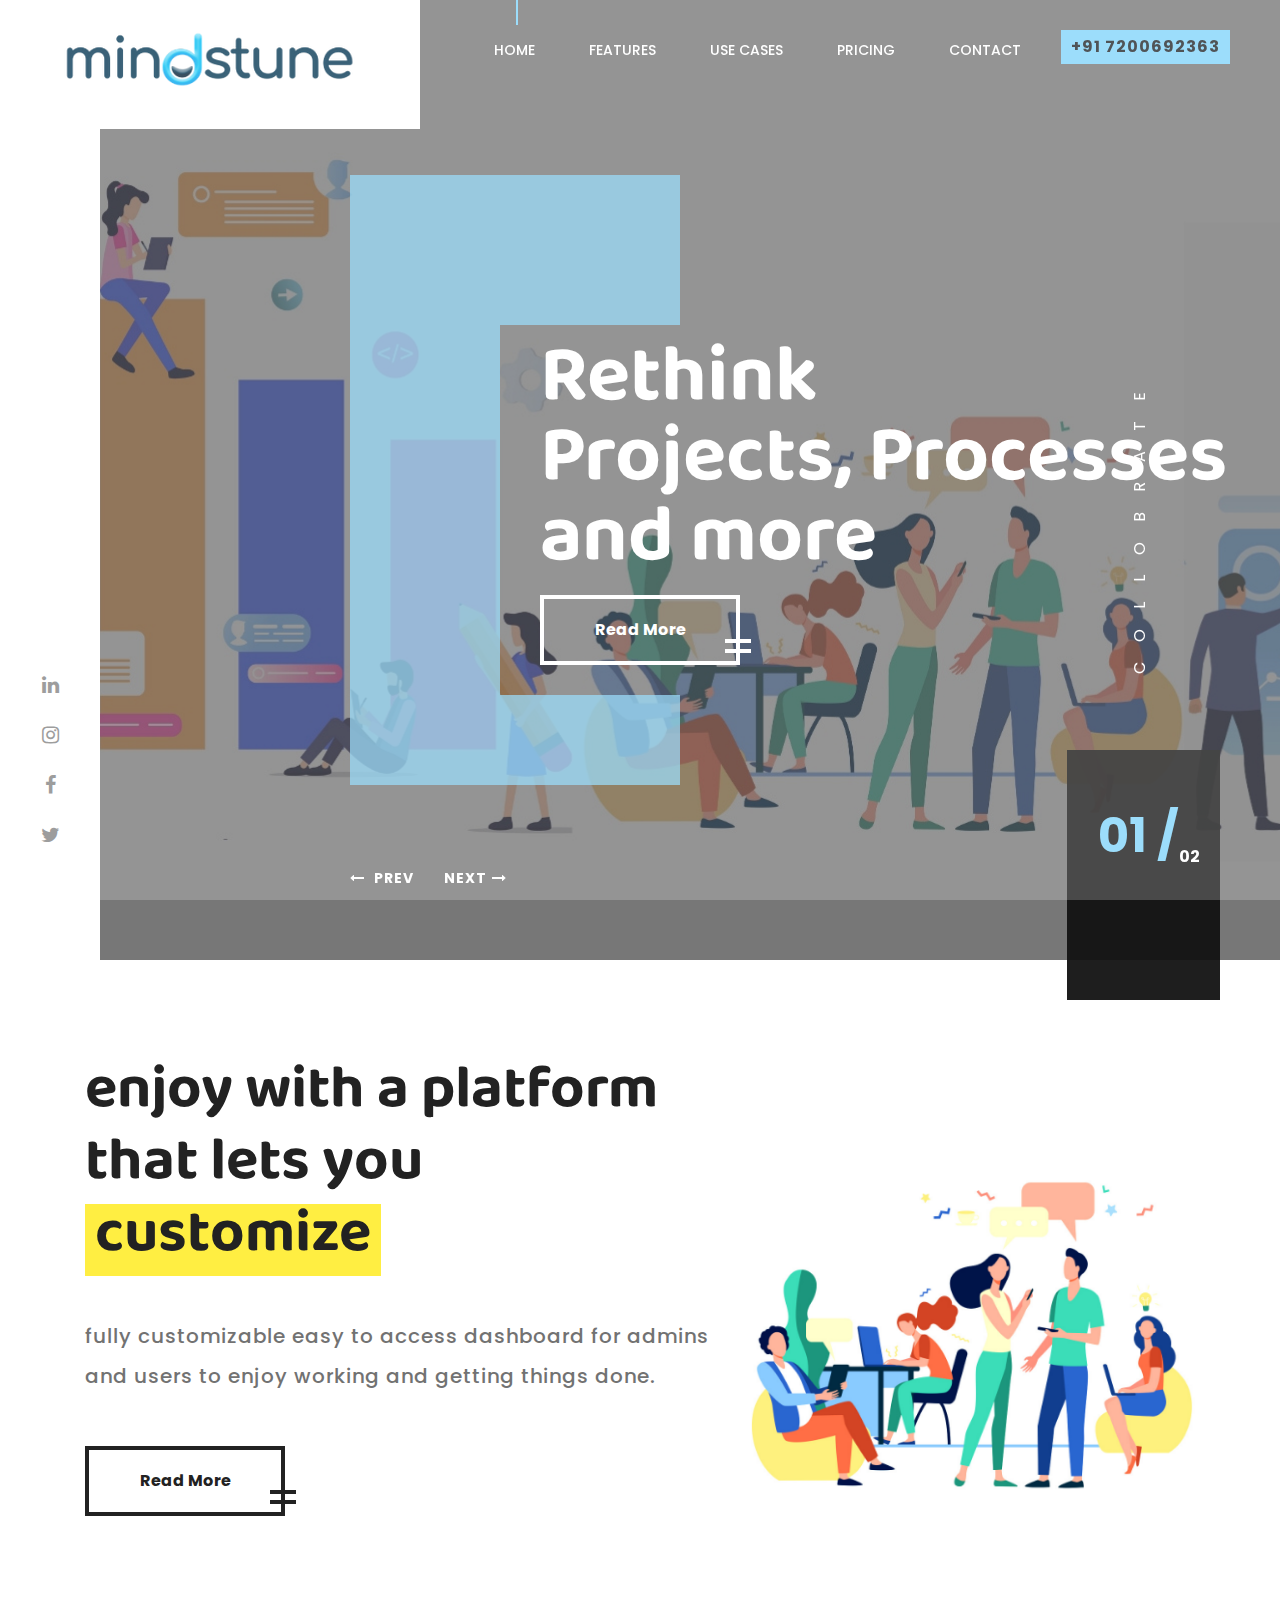
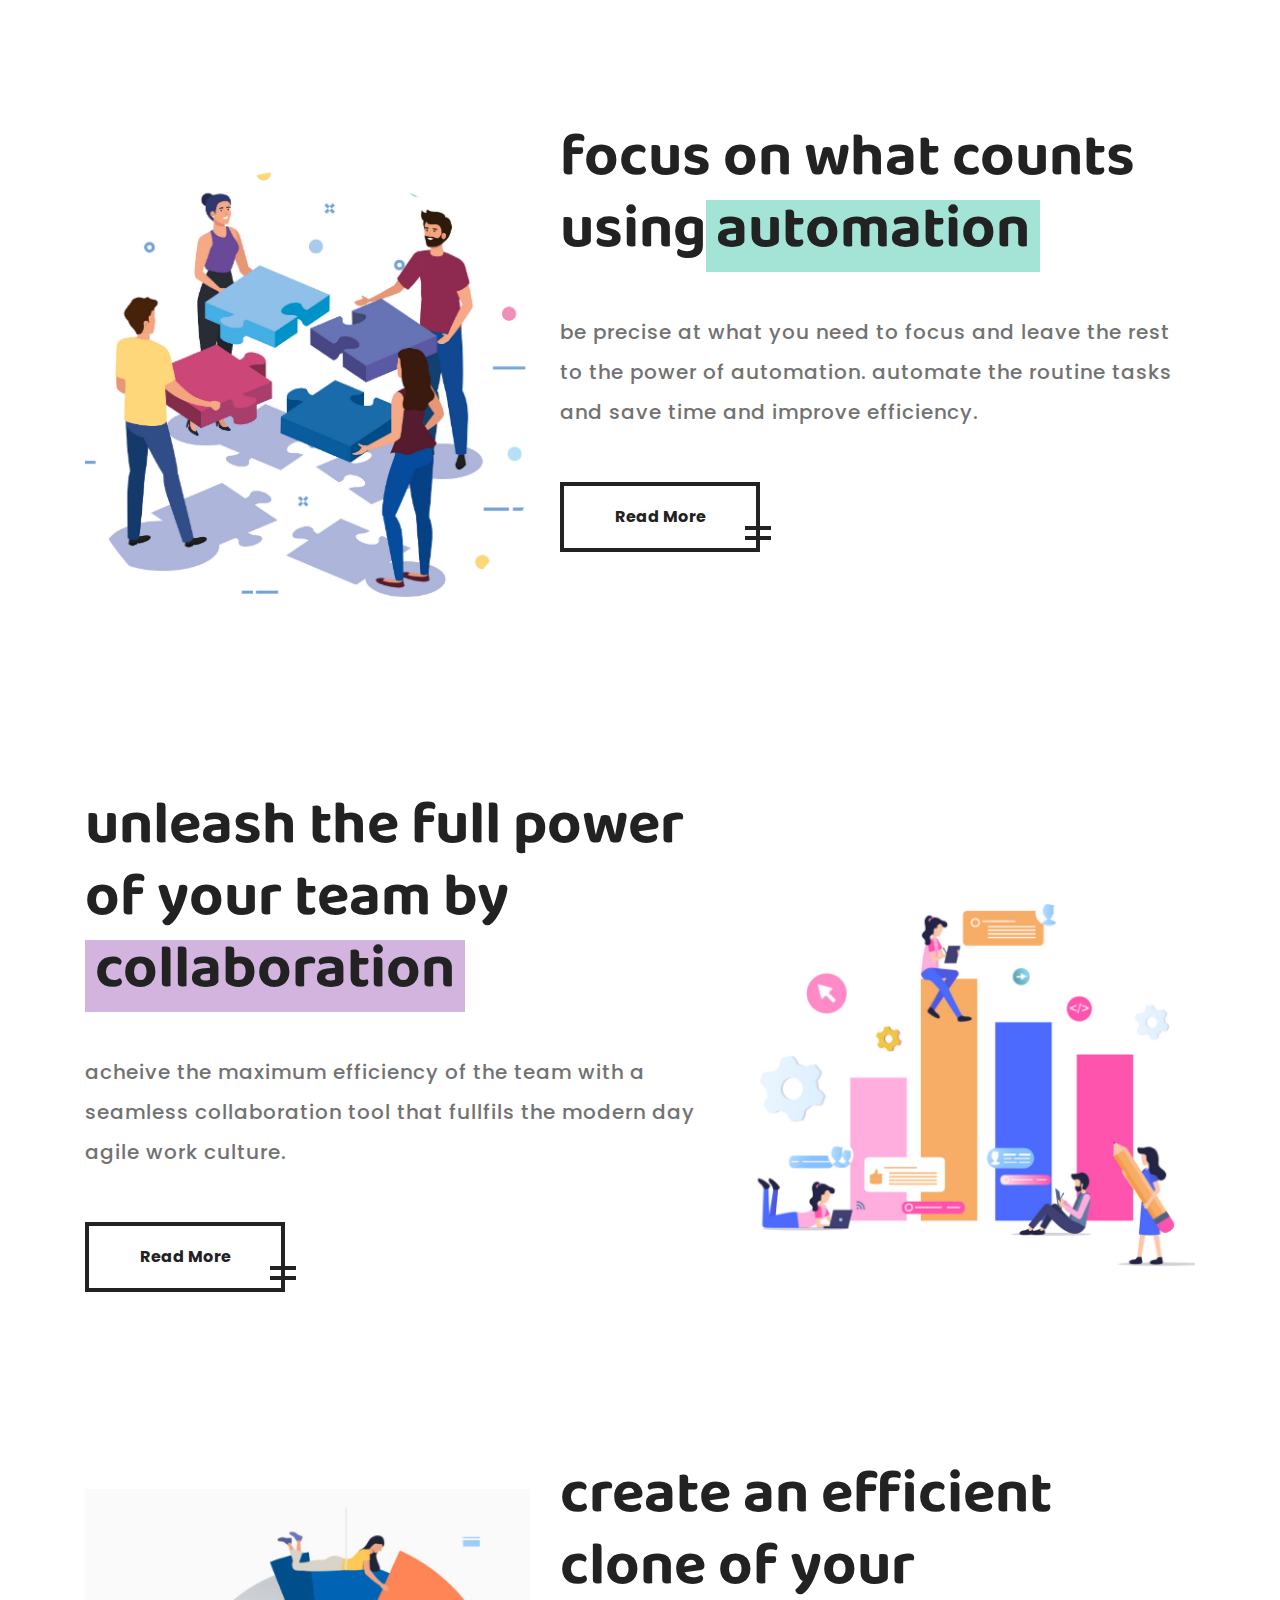
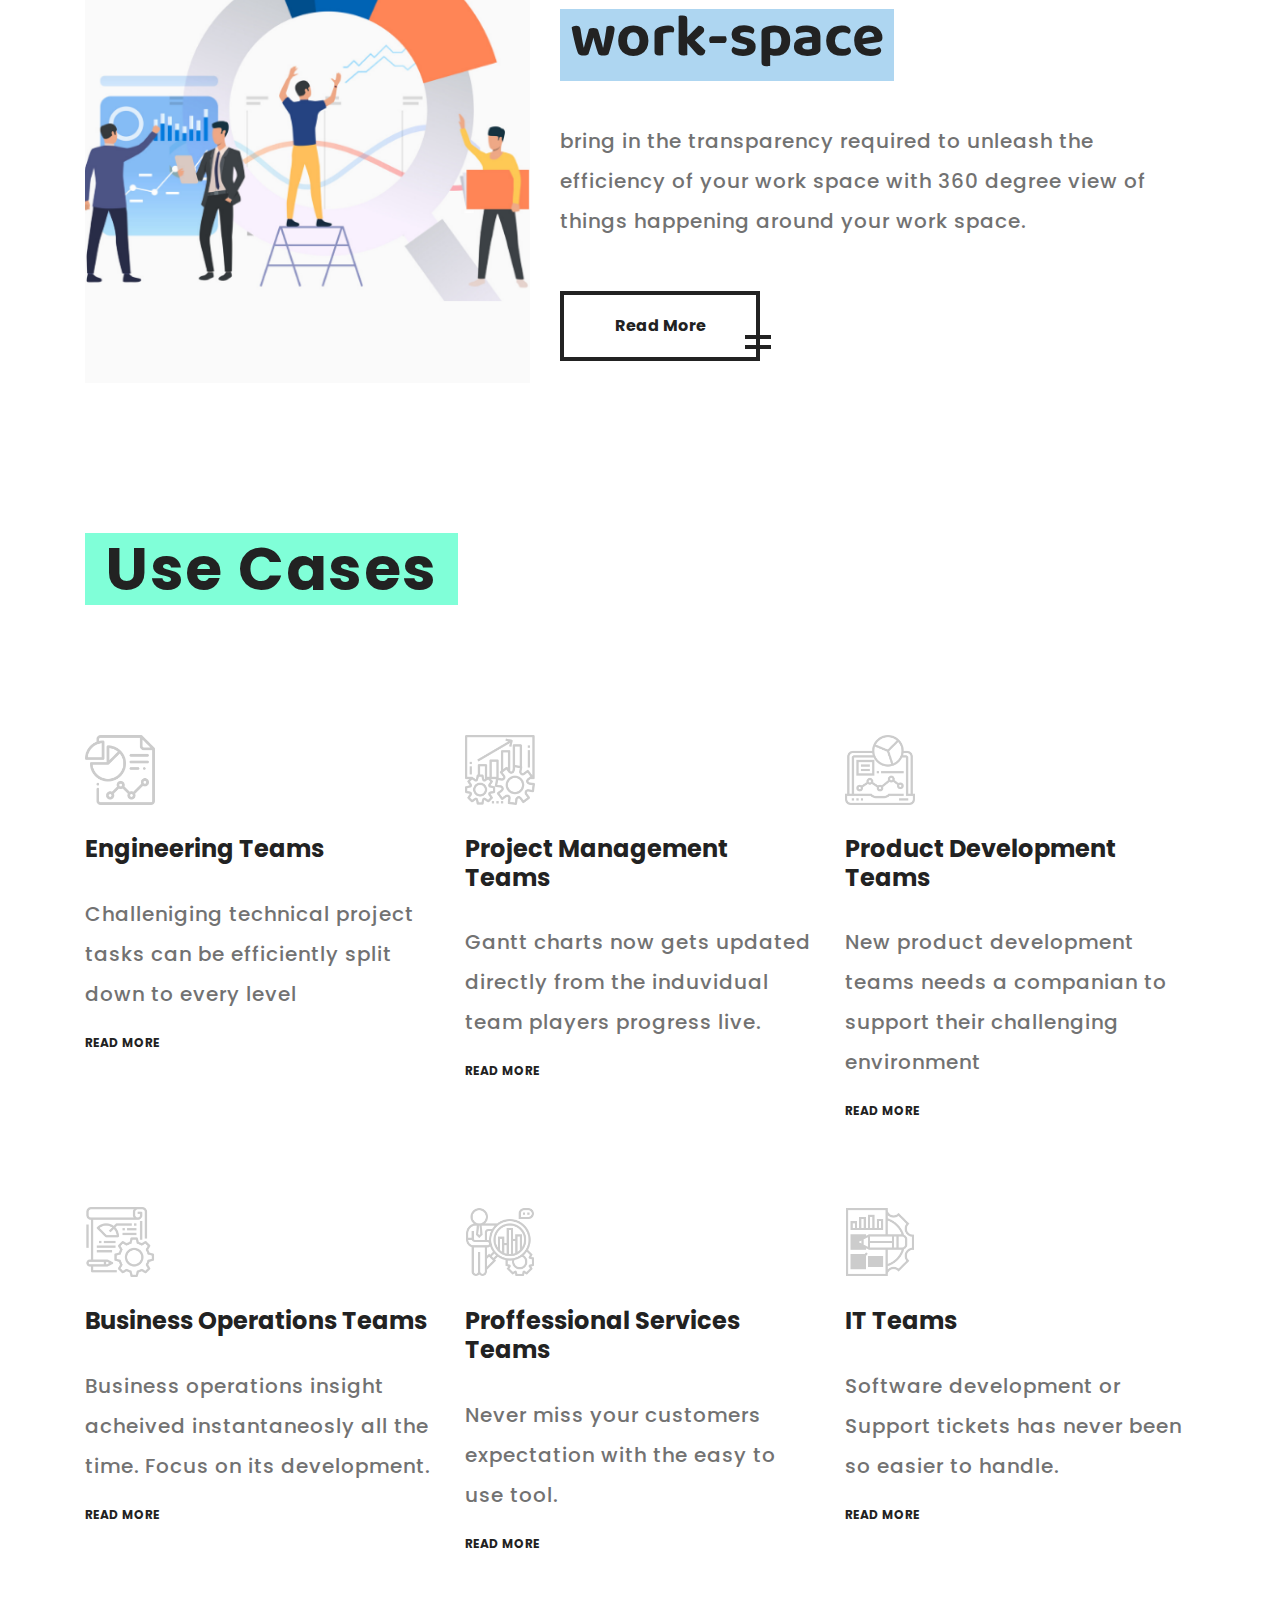
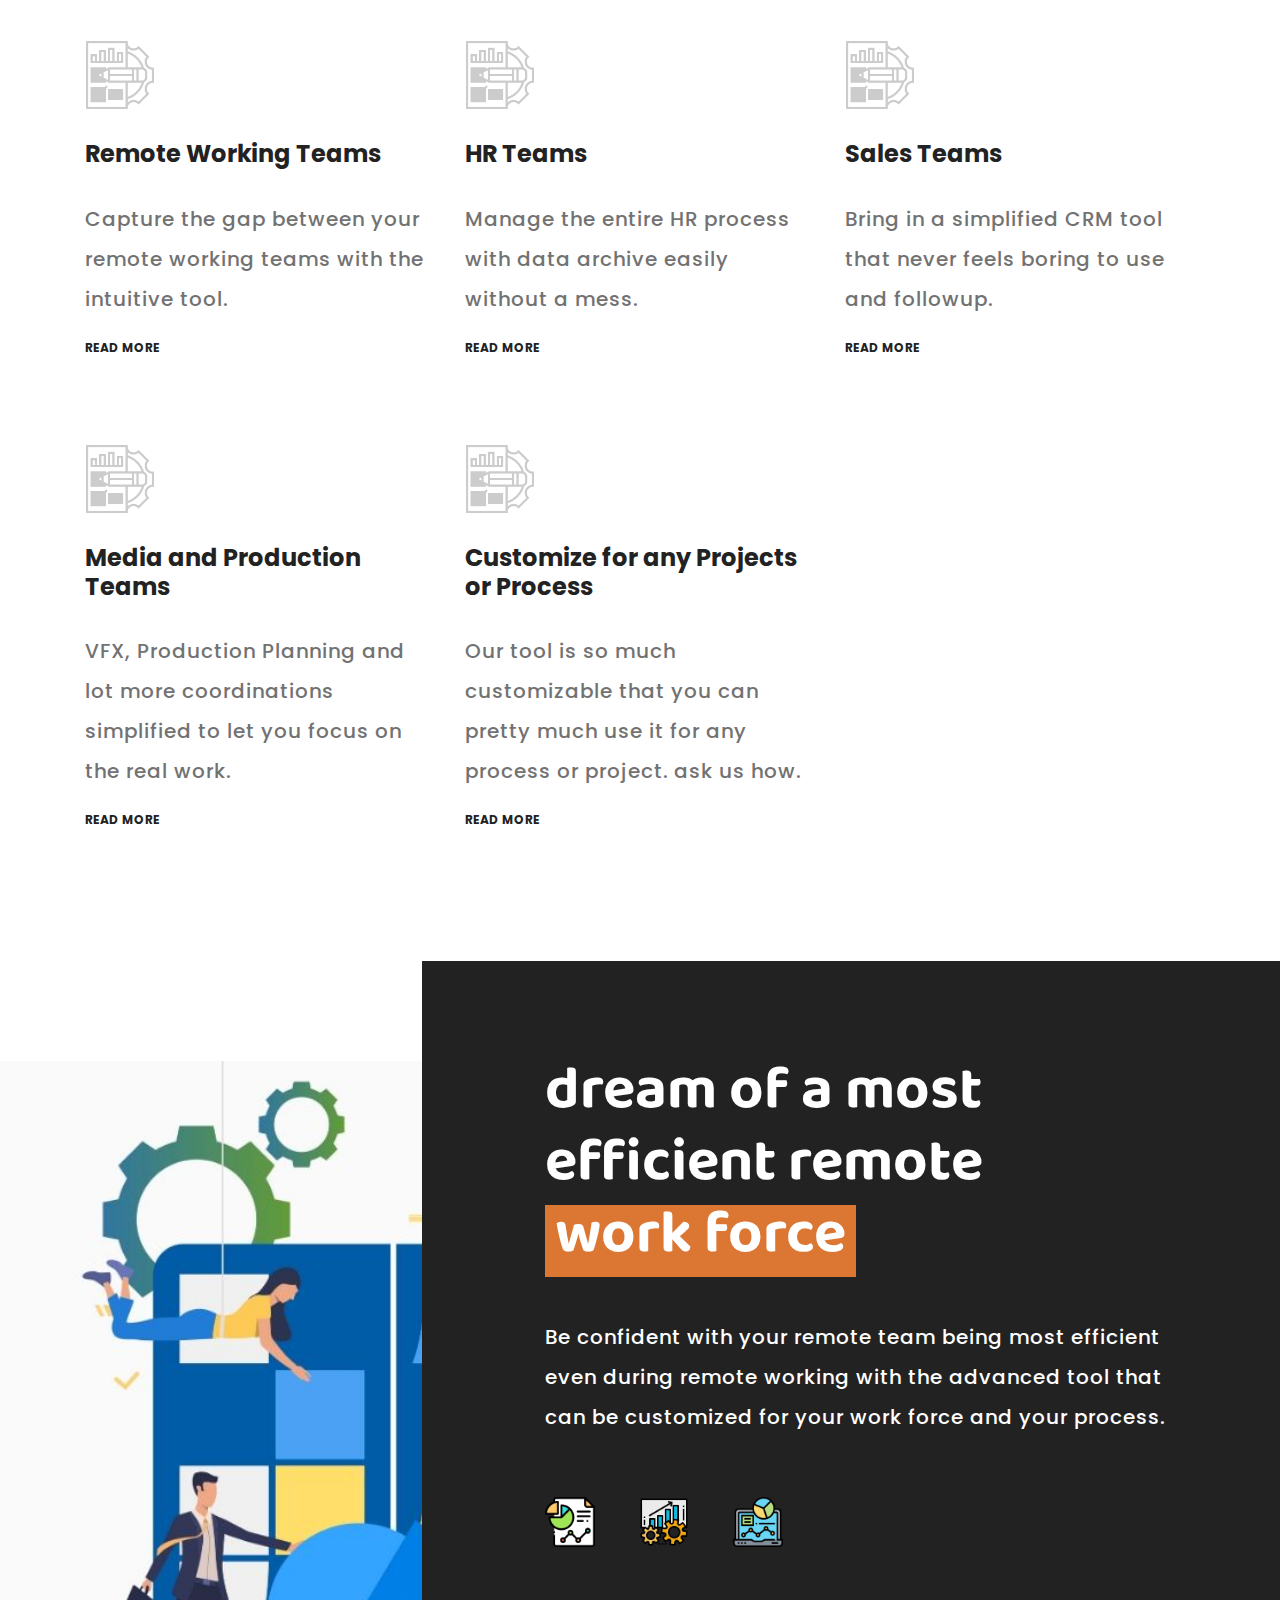
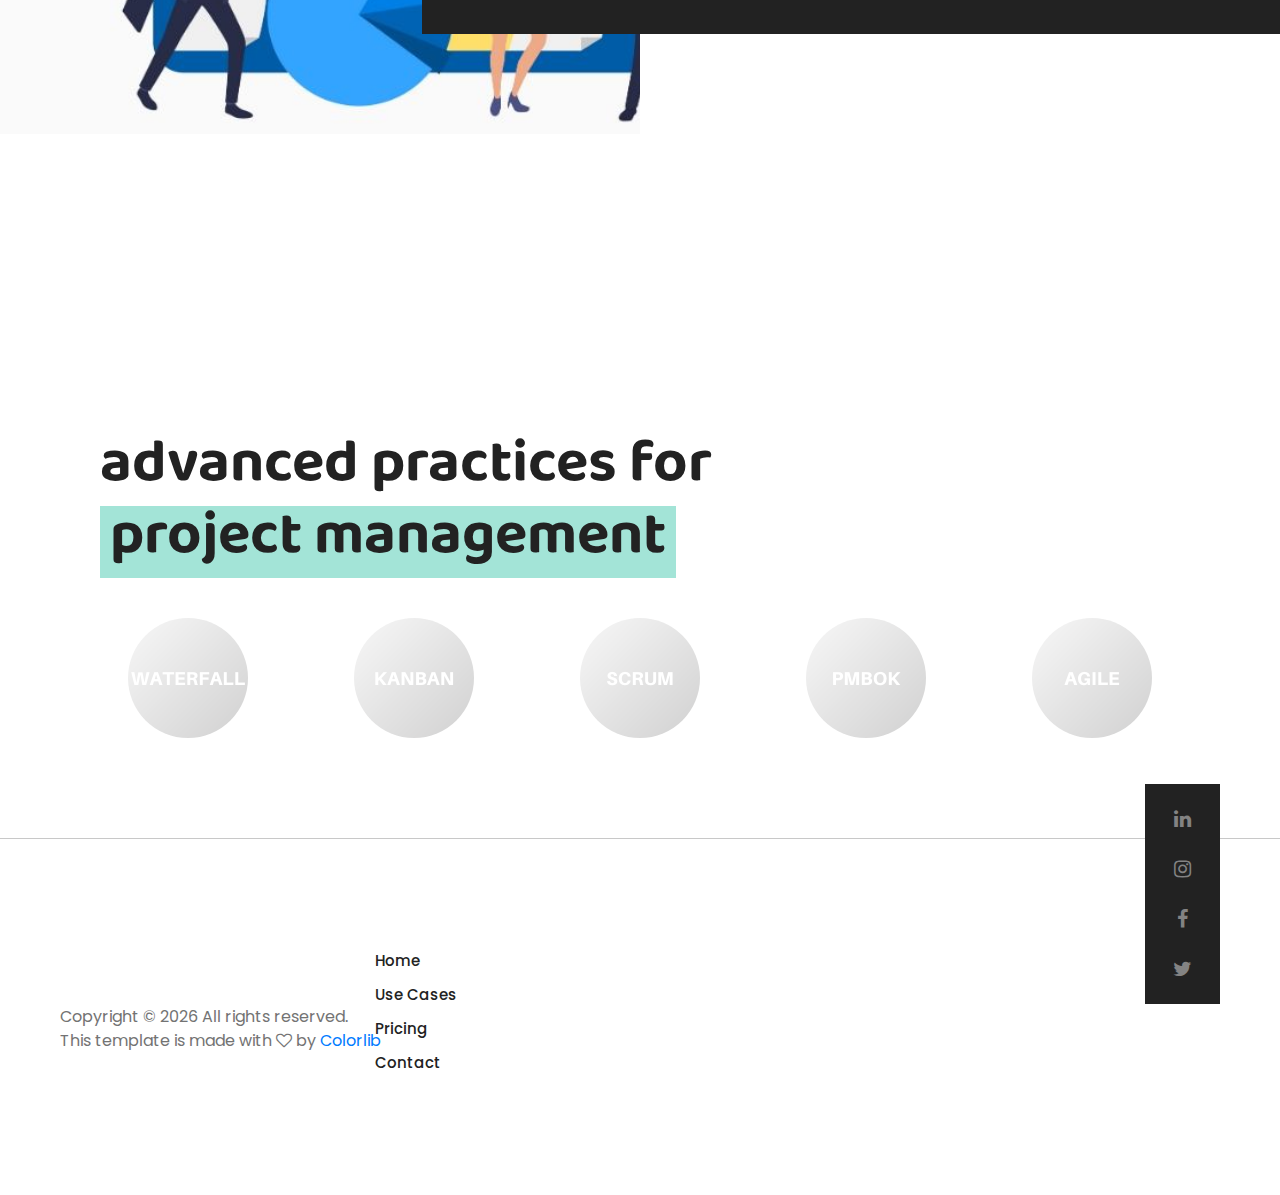
<file: index.html>
<!DOCTYPE html>
<html lang="en">
  <head>
    <!-- Primary Meta Tags -->
<title>Mindstune : Work flow process automation and project management software</title>
<meta name="title" content="Mindstune : Customize, Synchronize, Automate and Rethink Work Force Efficiency">
<meta name="description" content="Mindstune offers enterprise grade modernway agile working tool based on advanced project management methodologies like scrum and kanban.">
<meta name="keywords" content="kanban, agile, scrum, micro-learning, elearning, etraining, lms, training, courses, corporate, work force, chennai, india, USA, Europe, UAE, Dubai, Newzealand, Australia, UK">
<meta charset="utf-8">
<meta name="viewport" content="width=device-width, initial-scale=1, shrink-to-fit=no">
<meta http-equiv="X-UA-Compatible" content="IE=Edge,chrome=1">
<meta name="robots" content="index, follow">
<link rel="canonical" href="https://www.mindstune.com">
<meta name="og_site_name" property="og:site_name" content="Mindstune.com">

<!-- Open Graph / Facebook -->
<meta property="og:type" content="website">
<meta property="og:url" content="https://www.mindstune.com">
<meta property="og:title" content="Mindstune : Rethink workforce efficiency">
<meta property="og:description" content="Mindstune offers enterprise grade modernway of agile working tool and process based on scrum and kanban.">
<meta property="og:image" content="https://res.cloudinary.com/dbhyuiokujy/image/upload/v1585592138/Mindstune%20Website/2_tlin3o.jpg">

<!-- Twitter -->
<meta property="twitter:card" content="summary_large_image">
<meta property="twitter:url" content="https://www.mindstune.com">
<meta property="twitter:title" content="Mindstune : Rethink workforce efficiency">
<meta property="twitter:description" content="Mindstune offers enterprise grade modernway of agile working tool and process based on scrum and kanban.">
<meta property="twitter:image" content="https://res.cloudinary.com/dbhyuiokujy/image/upload/v1585592138/Mindstune%20Website/2_tlin3o.jpg">
<!-- Linkedin
<meta property='og:title' content='Mindstune : Rethink workforce development with AI powered micro-learning">
<meta property='og:image' content='https://res.cloudinary.com/dbhyuiokujy/image/upload/v1585592138/Mindstune%20Website/2_tlin3o.jpg"/>
<meta property='og:description' content='Mindstune offers enterprise grade Micro Learning for your Work Force. Cloud based Micro learning Solution for today's Work Force."/>
<meta property='og:url' content='https://www.mindstune.com" /> -->

<!-- Global site tag (gtag.js) - Google Analytics -->
<script async src="https://www.googletagmanager.com/gtag/js?id=UA-141544668-3"></script>
<script>
  window.dataLayer = window.dataLayer || [];
  function gtag(){dataLayer.push(arguments);}
  gtag('js', new Date());

  gtag('config', 'UA-141544668-3');
</script>

<!-- Google Fonts -->
<link href="https://fonts.googleapis.com/css?family=Roboto:300,400,500,700" rel="stylesheet">
<link href="https://fonts.googleapis.com/css2?family=Poppins&display=swap" rel="stylesheet">
<link href="https://fonts.googleapis.com/css2?family=Baloo+Bhaina+2:wght@600&display=swap" rel="stylesheet">
<!-- Stylesheets -->
<link rel="stylesheet" href="css/bootstrap.min.css"/>
<link rel="stylesheet" href="css/font-awesome.min.css"/>
<link rel="stylesheet" href="css/animate.css"/>
<link rel="stylesheet" href="css/magnific-popup.css"/>
<link rel="stylesheet" href="css/owl.carousel.css"/>
<link rel="stylesheet" href="css/style.css"/>

<!-- Favicon -->
<link href="img/favicon.ico" rel="shortcut icon"/>

  </head>
<body>
	<!-- Page Preloder -->
	<div id="preloder">
		<div class="loader"></div>
	</div>

	<!-- Header section start -->
	<header class="header-area">
		<a href="index.html" class="logo-area">
			<img src="img/logo.png" alt="mindstune">
		</a>
		<div class="nav-switch">
			<i class="fa fa-bars"></i>
		</div>
		<div class="phone-number">+91 7200692363</div>
		<nav class="nav-menu">
			<ul>
				<li class="active"><a href="index.html">Home</a></li>
        <li><a href="features.html">Features</a></li>
				<li><a href="usecases.html">Use Cases</a></li>
				<li><a href="pricing.html">Pricing</a></li>
				<li><a href="contact.html">Contact</a></li>
			</ul>
		</nav>
	</header>
	<!-- Header section end -->


	<!-- Hero section start -->
	<section class="hero-section">
		<!-- left social link ber -->
		<div class="left-bar">
			<div class="left-bar-content">
				<div class="social-links">
					<a href="https://www.linkedin.com/company/mindstune/"><i class="fa fa-linkedin"></i></a>
					<a href="https://www.instagram.com/mindstune/"><i class="fa fa-instagram"></i></a>
					<a href="https://www.facebook.com/Mindstune-358975394757489"><i class="fa fa-facebook"></i></a>
					<a href="https://twitter.com/MindsTune"><i class="fa fa-twitter"></i></a>
				</div>
			</div>
		</div>
		<!-- hero slider area -->
		<div class="hero-slider">
			<div class="hero-slide-item set-bg" data-setbg="img/bg.jpg">
				<div class="slide-inner">
					<div class="slide-content">
					<h2>Rethink <br>Projects, Processes <br> and more</h2>
					<a href="#" class="site-btn sb-light">Read More</a>
					</div>
				</div>
			</div>
			<div class="hero-slide-item set-bg" data-setbg="img/bg1.jpg">
				<div class="slide-inner">
					<div class="slide-content">
					<h2>Project Management <br>as a <br> Service</h2>
					<a href="#" class="site-btn sb-light">Read More</a>
					</div>
				</div>
			</div>
		</div>
		<div class="slide-num-holder" id="snh-1"></div>
		<div class="hero-right-text"> Collobrate</div>
	</section>
	<!-- Hero section end -->


	<!-- Intro section start -->
	<section class="intro-section pt100 pb50">
		<div class="container">
			<div class="row">
				<div class="col-lg-7 intro-text mb-5 mb-lg-0">
					<h2 class="sp-title-s1">enjoy with a platform that lets you <span>customize</span></h2>
					<p>fully customizable easy to access dashboard for admins and users to enjoy working and getting things done. </p>
					<a href="#" class="site-btn sb-dark">Read More</a>
				</div>
				<div class="col-lg-5 pt-4">
					<img src="img/intro1.png" alt="customizable">
				</div>
			</div>
		</div>
	</section>
  <section class="intro-section pt100 pb50">
    <div class="container">
      <div class="row">
        <div class="col-lg-5 pt-4">
          <img src="img/intro2.png" alt="automate">
        </div>
        <div class="col-lg-7 intro-text mb-5 mb-lg-0">
          <h2 class="sp-title-s2">focus on what counts using<span>automation</span></h2>
          <p>be precise at what you need to focus and leave the rest to the power of automation. automate the routine tasks and save time and improve efficiency. </p>
          <a href="#" class="site-btn sb-dark">Read More</a>
        </div>

      </div>
    </div>
  </section>
  <section class="intro-section pt100 pb50">
    <div class="container">
      <div class="row">
        <div class="col-lg-7 intro-text mb-5 mb-lg-0">
          <h2 class="sp-title-s3">unleash the full power of your team by<span>collaboration</span></h2>
          <p>acheive the maximum efficiency of the team with a seamless collaboration tool that fullfils the modern day agile work culture. </p>
          <a href="#" class="site-btn sb-dark">Read More</a>
        </div>
        <div class="col-lg-5 pt-4">
          <img src="img/intro3.png" alt="collobrate">
        </div>
      </div>
    </div>
  </section>
  <section class="intro-section pt100 pb50">
    <div class="container">
      <div class="row">
        <div class="col-lg-5 pt-4">
          <img src="img/intro4.png" alt="workspace">
        </div>
        <div class="col-lg-7 intro-text mb-5 mb-lg-0">
          <h2 class="sp-title-s4">create an efficient clone of your<span>work-space</span></h2>
          <p>bring in the transparency required to unleash the efficiency of your work space with 360 degree view of things happening around your work space. </p>
          <a href="#" class="site-btn sb-dark">Read More</a>
        </div>

      </div>
    </div>
  </section>
	<!-- Intro section end -->


	<!-- Service section start -->
	<section class="service-section spad">
		<div class="container">
			<div class="section-title">
				<h1>Use Cases</h1>
			</div>
			<div class="row">
				<div class="col-lg-4 col-md-6">
					<div class="service-box">
						<div class="sb-icon">
							<div class="sb-img-icon">
								<img src="img/icon/dark/1.png" alt="Engineering">
							</div>
						</div>
						<h3>Engineering Teams</h3>
						<p>Challeniging technical project tasks can be efficiently split down to every level</p>
						<a href="usecases.html" class="readmore">READ MORE</a>
					</div>
				</div>
				<div class="col-lg-4 col-md-6">
					<div class="service-box">
						<div class="sb-icon">
							<div class="sb-img-icon">
								<img src="img/icon/dark/2.png" alt="Projects">
							</div>
						</div>
						<h3>Project Management Teams</h3>
						<p>Gantt charts now gets updated directly from the induvidual team players progress live.</p>
						<a href="usecases.html" class="readmore">READ MORE</a>
					</div>
				</div>
				<div class="col-lg-4 col-md-6">
					<div class="service-box">
						<div class="sb-icon">
							<div class="sb-img-icon">
								<img src="img/icon/dark/3.png" alt="Product Development">
							</div>
						</div>
						<h3>Product Development Teams</h3>
						<p>New product development teams needs a companian to support their challenging environment</p>
						<a href="usecases.html" class="readmore">READ MORE</a>
					</div>
				</div>
				<div class="col-lg-4 col-md-6">
					<div class="service-box">
						<div class="sb-icon">
							<div class="sb-img-icon">
								<img src="img/icon/dark/4.png" alt="Business">
							</div>
						</div>
						<h3>Business Operations Teams</h3>
						<p>Business operations insight acheived instantaneosly all the time. Focus on its development.  </p>
						<a href="usecases.html" class="readmore">READ MORE</a>
					</div>
				</div>
				<div class="col-lg-4 col-md-6">
					<div class="service-box">
						<div class="sb-icon">
							<div class="sb-img-icon">
								<img src="img/icon/dark/5.png" alt="Services">
							</div>
						</div>
						<h3>Proffessional Services Teams </h3>
						<p>Never miss your customers expectation with the easy to use tool.</p>
						<a href="usecases.html" class="readmore">READ MORE</a>
					</div>
				</div>
				<div class="col-lg-4 col-md-6">
					<div class="service-box">
						<div class="sb-icon">
							<div class="sb-img-icon">
								<img src="img/icon/dark/6.png" alt="IT">
							</div>
						</div>
						<h3>IT Teams</h3>
						<p>Software development or Support tickets has never been so easier to handle.</p>
						<a href="usecases.html" class="readmore">READ MORE</a>
					</div>
				</div>
        <div class="col-lg-4 col-md-6">
					<div class="service-box">
						<div class="sb-icon">
							<div class="sb-img-icon">
								<img src="img/icon/dark/6.png" alt="Remote">
							</div>
						</div>
						<h3>Remote Working Teams</h3>
						<p>Capture the gap between your remote working teams with the intuitive tool.</p>
						<a href="usecases.html" class="readmore">READ MORE</a>
					</div>
				</div>
        <div class="col-lg-4 col-md-6">
					<div class="service-box">
						<div class="sb-icon">
							<div class="sb-img-icon">
								<img src="img/icon/dark/6.png" alt="HR">
							</div>
						</div>
						<h3>HR Teams</h3>
						<p>Manage the entire HR process with data archive easily without a mess.</p>
						<a href="usecases.html" class="readmore">READ MORE</a>
					</div>
				</div>
        <div class="col-lg-4 col-md-6">
					<div class="service-box">
						<div class="sb-icon">
							<div class="sb-img-icon">
								<img src="img/icon/dark/6.png" alt="Sales">
							</div>
						</div>
						<h3>Sales Teams</h3>
						<p>Bring in a simplified CRM tool that never feels boring to use and followup.</p>
						<a href="usecases.html" class="readmore">READ MORE</a>
					</div>
				</div>
        <div class="col-lg-4 col-md-6">
					<div class="service-box">
						<div class="sb-icon">
							<div class="sb-img-icon">
								<img src="img/icon/dark/6.png" alt="Media">
							</div>
						</div>
						<h3>Media and Production Teams</h3>
						<p>VFX, Production Planning and lot more coordinations simplified to let you focus on the real work.</p>
						<a href="usecases.html" class="readmore">READ MORE</a>
					</div>
				</div>
        <div class="col-lg-4 col-md-6">
					<div class="service-box">
						<div class="sb-icon">
							<div class="sb-img-icon">
								<img src="img/icon/dark/6.png" alt="Custom">
							</div>
						</div>
						<h3>Customize for any Projects or Process</h3>
						<p>Our tool is so much customizable that you can pretty much use it for any process or project. ask us how.</p>
						<a href="usecases.html" class="readmore">READ MORE</a>
					</div>
				</div>
			</div>
		</div>
	</section>
	<!-- Service section end -->



	<!-- CTA section start -->
	<section class="cta-section pt100 pb50">
		<div class="cta-image-box"></div>
		<div class="container">
			<div class="row">
				<div class="col-lg-7 pl-lg-0 offset-lg-5 cta-content">
					<h2 class="sp-title1">dream of a most efficient remote <span>work force</span></h2>
					<p>Be confident with your remote team being most efficient even during remote working with the advanced tool that can be customized for your work force and your process.  </p>
					<div class="cta-icons">
						<div class="cta-img-icon">
							<img src="img/icon/color/1.png" alt="1">
						</div>
						<div class="cta-img-icon">
							<img src="img/icon/color/2.png" alt="2">
						</div>
						<div class="cta-img-icon">
							<img src="img/icon/color/3.png" alt="3">
						</div>
					</div>
				</div>
			</div>
		</div>
	</section>
	<!-- CTA section end -->


	<!-- Milestones section Start -->
 	<section class="milestones-section spad">
	<!--	<div class="container">
			<div class="row">
				<div class="col-lg-3 col-md-6">
					<div class="milestone">
						<h2>14</h2>
						<p>Years <br>of <br>Experience</p>
					</div>
				</div>
				<div class="col-lg-3 col-md-6">
					<div class="milestone">
						<h2>237</h2>
						<p>Projects <br>Taken</p>
					</div>
				</div>
				<div class="col-lg-3 col-md-6">
					<div class="milestone">
						<h2>11k</h2>
						<p>Twitter <br>Followers</p>
					</div>
				</div>
				<div class="col-lg-3 col-md-6">
					<div class="milestone">
						<h2>12</h2>
						<p>Awards <br>Won</p>
					</div>
				</div>
			</div>
		</div>-->
	</section>
	<!-- Milestones section end -->


	<!-- Projects section start -->
	<!--<div class="projects-section pb50">
		<div class="container">
			<div class="row">
				<div class="col-lg-3">
					<div class="section-title1">
						<h1>Projects</h1>
					</div>
				</div>
				<div class="col-lg-9">
					<ul class="projects-filter-nav">
						<li class="btn-filter" data-filter="*">All</li>
						<li class="btn-filter" data-filter=".rest">Restaurations</li>
						<li class="btn-filter" data-filter=".build">Buildings</li>
						<li class="btn-filter" data-filter=".apart">Apartments</li>
					</ul>
				</div>
			</div>
		</div>
		<div id="projects-carousel" class="projects-slider">
			<div class="single-project set-bg rest" data-setbg="img/projects/1.jpg">
				<div class="project-content">
					<h2>Biggest <br> Restaurations</h2>
					<p>Jan 19, 2018</p>
					<a href="#" class="seemore">See Project </a>
				</div>
			</div>
			<div class="single-project set-bg build" data-setbg="img/projects/2.jpg">
				<div class="project-content">
					<h2>Office <br> Building</h2>
					<p>Jan 19, 2018</p>
					<a href="#" class="seemore">See Project </a>
				</div>
			</div>
			<div class="single-project set-bg apart" data-setbg="img/projects/3.jpg">
				<div class="project-content">
					<h2>Nice <br> Apartments</h2>
					<p>Jan 19, 2018</p>
					<a href="#" class="seemore">See Project </a>
				</div>
			</div>
			<div class="single-project set-bg rest" data-setbg="img/projects/4.jpg">
				<div class="project-content">
					<h2>Biggest <br> Restaurations</h2>
					<p>Jan 19, 2018</p>
					<a href="#" class="seemore">See Project </a>
				</div>
			</div>
			<div class="single-project set-bg apart" data-setbg="img/projects/2.jpg">
				<div class="project-content">
					<h2>Office <br> Building</h2>
					<p>Jan 19, 2018</p>
					<a href="#" class="seemore">See Project </a>
				</div>
			</div>
		</div>
	</div>-->
	<!-- Projects section end -->


	<!-- Clients section start -->

		<div class="client-section spad">
		<div class="container">
      <div class="col-lg-7 intro-text mb-5 mb-lg-0">
        <h2 class="sp-title-s2">advanced practices for<span>project management</span></h2>
      </div>
			<div id="client-carousel" class="client-slider">
				<div class="single-brand">
          <a>
						<img src="img/clients/1.png" alt="AGILE">
          </a>
				</div>
				<div class="single-brand">
					<a>
						<img src="img/clients/2.png" alt="KANBAN">
					</a>
				</div>
				<div class="single-brand">
					<a>
						<img src="img/clients/3.png" alt="PMBOK">
					</a>
				</div>
				<div class="single-brand">
					<a>
						<img src="img/clients/4.png" alt="LEAN">
					</a>
				</div>
				<div class="single-brand">
					<a>
						<img src="img/clients/5.png" alt="WATERFALL">
					</a>
				</div>
        <div class="single-brand">
					<a>
						<img src="img/clients/6.png" alt="SCRUM">
					</a>
				</div>
			</div>
		</div>
	</div>
	<!-- Clients section end -->


	<!-- Footer section start -->
	<footer class="footer-section">
		<div class="footer-social">
			<div class="social-links">
        <a href="https://www.linkedin.com/company/mindstune/"><i class="fa fa-linkedin"></i></a>
        <a href="https://www.instagram.com/mindstune/"><i class="fa fa-instagram"></i></a>
        <a href="https://www.facebook.com/Mindstune-358975394757489"><i class="fa fa-facebook"></i></a>
        <a href="https://twitter.com/MindsTune"><i class="fa fa-twitter"></i></a>
			</div>
		</div>
		<div class="container">
			<div class="row">
				<div class="col-lg-9 offset-lg-3">
					<div class="row">
						<div class="col-md-4">
							<div class="footer-item">
								<ul>
									<li><a href="#">Home</a></li>
									<li><a href="usecases.html">Use Cases</a></li>
									<li><a href="pricing.html">Pricing</a></li>
									<li><a href="contact.html">Contact</a></li>
								</ul>
							</div>
						</div>
					<!--	<div class="col-md-4">
							<div class="footer-item">
								<ul>
									<li><a href="#">Terms & Conditions</a></li>
									<li><a href="#">FAQ</a></li>
									<li><a href="#">Help Desk</a></li>
									<li><a href="#">Job Aplications</a></li>
									<li><a href="#">Site Map</a></li>
								</ul>
							</div>
						</div>
						<div class="col-md-4">
							<div class="footer-item">
								<ul>
									<li><a href="#">Privacy</a></li>
									<li><a href="#">Contact us</a></li>
									<li><a href="#">Newsletter</a></li>
									<li><a href="#">Clients Testimonials</a></li>
									<li><a href="#">FAQ</a></li>
								</ul>
							</div>
						</div>-->
					</div>
				</div>
			</div>
		</div>

		<!-- Link back to Colorlib can't be removed. Template is licensed under CC BY 3.0. -->
     <div class="copyright">Copyright &copy; <script>document.write(new Date().getFullYear());</script> All rights reserved.  <br>This template is made with <i class="fa fa-heart-o" aria-hidden="true"></i> by <a href="https://colorlib.com" target="_blank">Colorlib</a></div>
    <!-- Link back to Colorlib can't be removed. Template is licensed under CC BY 3.0. -->

	</footer>
	<!-- Footer section end -->




	<!--====== Javascripts & Jquery ======-->
	<script src="js/jquery-2.1.4.min.js"></script>
	<script src="js/bootstrap.min.js"></script>
	<script src="js/isotope.pkgd.min.js"></script>
	<script src="js/owl.carousel.min.js"></script>
	<script src="js/jquery.owl-filter.js"></script>
	<script src="js/magnific-popup.min.js"></script>
	<script src="js/circle-progress.min.js"></script>
	<script src="js/main.js"></script>
  <script src="js/pricingscript.js"></script>

  <!--Start of Tawk.to Script-->
<script type="text/javascript">
var Tawk_API=Tawk_API||{}, Tawk_LoadStart=new Date();
(function(){
var s1=document.createElement("script"),s0=document.getElementsByTagName("script")[0];
s1.async=true;
s1.src='https://embed.tawk.to/5cdbdd36d07d7e0c6393b397/default';
s1.charset='UTF-8';
s1.setAttribute('crossorigin','*');
s0.parentNode.insertBefore(s1,s0);
})();
</script>
<!--End of Tawk.to Script-->

</body>
</html>
</file>
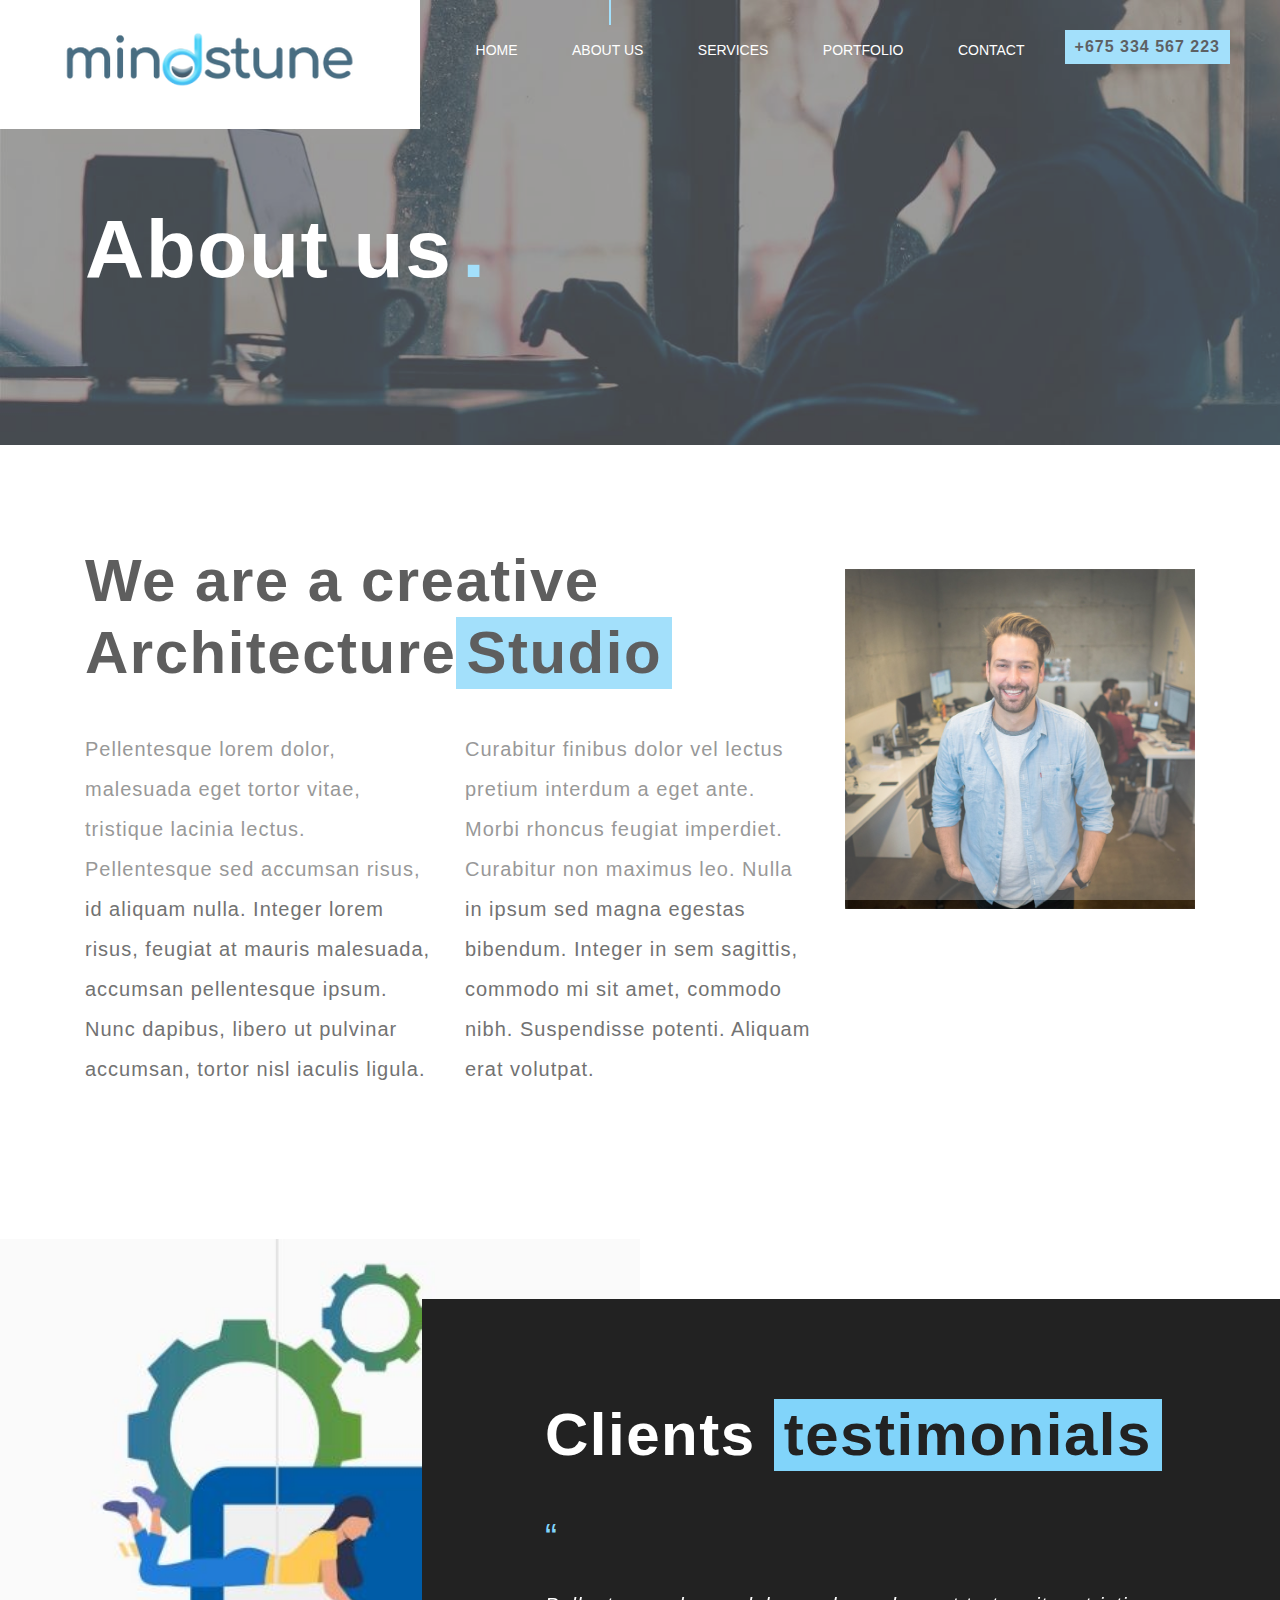
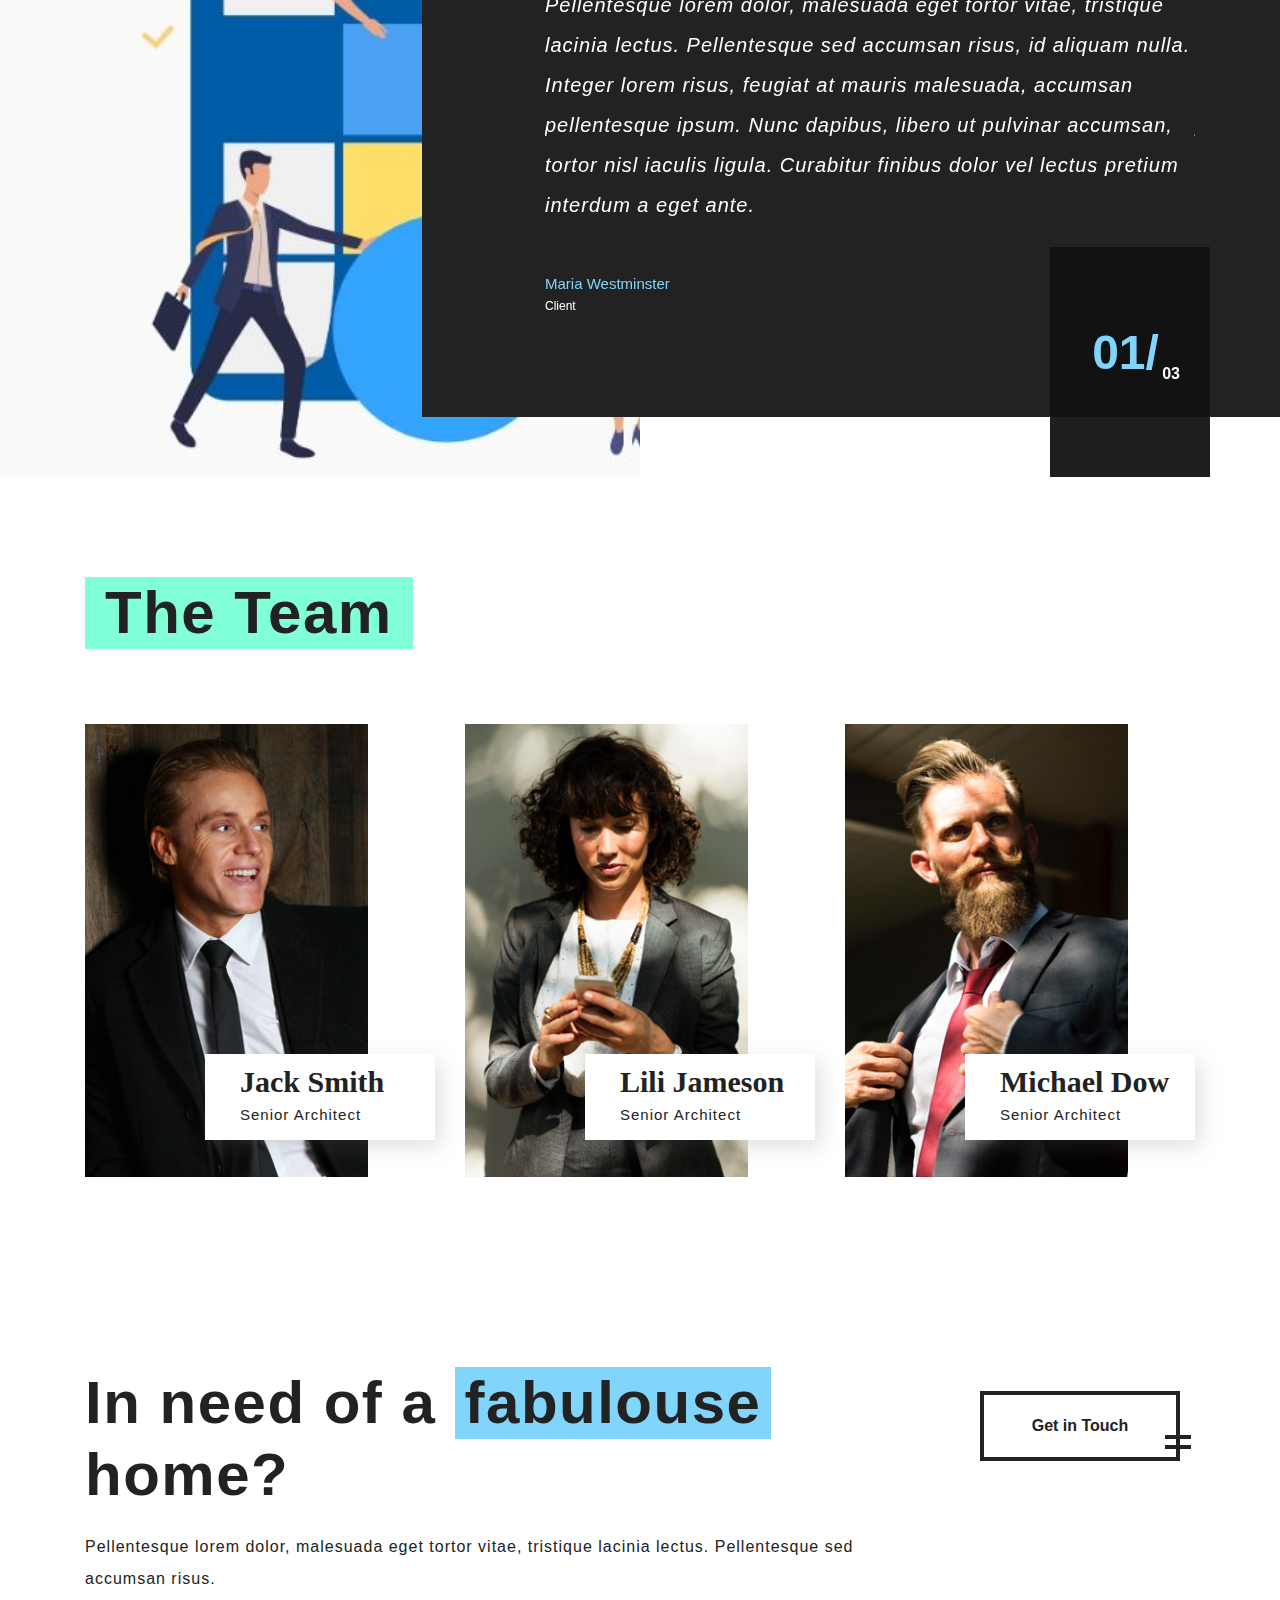
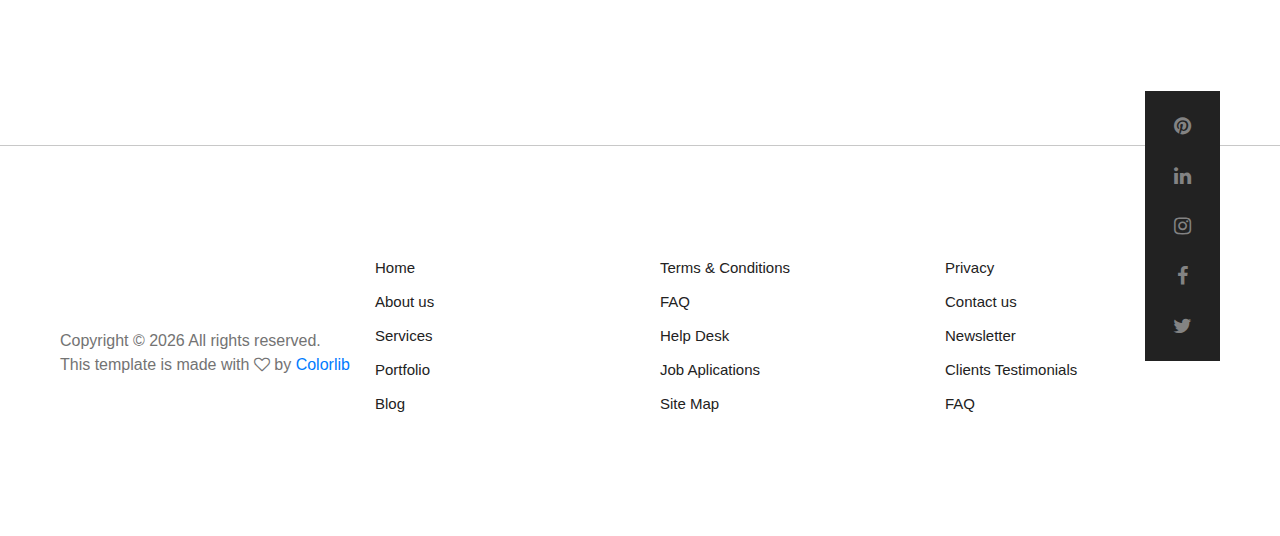
<file: about.html>
<!DOCTYPE html>
<html lang="en">
<head>
	<title>Arcade - Architecture</title>
	<meta charset="UTF-8">
	<meta name="description" content="Arcade - Architecture Template">
	<meta name="keywords" content="arcade, architecture, onepage, creative, html">
	<meta name="viewport" content="width=device-width, initial-scale=1.0">
	<!-- Favicon -->
	<link href="img/favicon.ico" rel="shortcut icon"/>

	<!-- Google Fonts -->
	<link href="https://fonts.googleapis.com/css?family=Roboto:300,400,500,700" rel="stylesheet">

	<!-- Stylesheets -->
	<link rel="stylesheet" href="css/bootstrap.min.css"/>
	<link rel="stylesheet" href="css/font-awesome.min.css"/>
	<link rel="stylesheet" href="css/animate.css"/>
	<link rel="stylesheet" href="css/owl.carousel.css"/>
	<link rel="stylesheet" href="css/style.css"/>


	<!--[if lt IE 9]>
	  <script src="https://oss.maxcdn.com/html5shiv/3.7.2/html5shiv.min.js"></script>
	  <script src="https://oss.maxcdn.com/respond/1.4.2/respond.min.js"></script>
	<![endif]-->

</head>
<body>
	<!-- Page Preloder -->
	<div id="preloder">
		<div class="loader"></div>
	</div>

	<!-- Header section start -->
	<header class="header-area">
		<a href="index.html" class="logo-area">
			<img src="img/logo.png" alt="">
		</a>
		<div class="nav-switch">
			<i class="fa fa-bars"></i>
		</div>
		<div class="phone-number">+675 334 567 223</div>
		<nav class="nav-menu">
			<ul>
				<li><a href="index.html">Home</a></li>
				<li class="active"><a href="about.html">About us</a></li>
				<li><a href="usecases.html">Services</a></li>
				<li><a href="portfolio.html">Portfolio</a></li>
				<li><a href="contact.html">Contact</a></li>
			</ul>
		</nav>
	</header>
	<!-- Header section end -->


	<!-- Page header section start -->
	<section class="page-header-section set-bg" data-setbg="img/header-bg.jpg">
		<div class="container">
			<h1 class="header-title">About us<span>.</span></h1>
		</div>
	</section>
	<!-- Page header section end -->



	<!-- Intro section start -->
	<section class="intro-section spad">
		<div class="container">
			<div class="row">
				<div class="col-lg-8 intro-text">
					<h1>We are a creative Architecture<span>Studio</span></h1>
					<div class="row">
						<div class="col-md-6">
							<p>Pellentesque lorem dolor, malesuada eget tortor vitae, tristique lacinia lectus. Pellentesque sed accumsan risus, id aliquam nulla. Integer lorem risus, feugiat at mauris malesuada, accumsan pellentesque ipsum. Nunc dapibus, libero ut pulvinar accumsan, tortor nisl iaculis ligula. </p>
						</div>
						<div class="col-md-6">
							<p>Curabitur finibus dolor vel lectus pretium interdum a eget ante. Morbi rhoncus feugiat imperdiet. Curabitur non maximus leo. Nulla in ipsum sed magna egestas bibendum. Integer in sem sagittis, commodo mi sit amet, commodo nibh. Suspendisse potenti. Aliquam erat volutpat. </p>
						</div>
					</div>
				</div>
				<div class="col-lg-4 pt-4">
					<img src="img/about.jpg" alt="">
				</div>
			</div>
		</div>
	</section>
	<!-- Intro section end -->


	<!-- Testimonials section start -->
	<section class="testimonials-section spad">
		<div class="testimonials-image-box"></div>
		<div class="container">
			<div class="row">
				<div class="col-lg-7 pl-lg-0 offset-lg-5 cta-content">
					<h1>Clients <span>testimonials</span></h1>
					<div class="qut">“</div>
					<div class="testimonials-slider" id="test-slider">
						<div class="ts-item">
							<p>Pellentesque lorem dolor, malesuada eget tortor vitae, tristique lacinia lectus. Pellentesque sed accumsan risus, id aliquam nulla. Integer lorem risus, feugiat at mauris malesuada, accumsan pellentesque ipsum. Nunc dapibus, libero ut pulvinar accumsan, tortor nisl iaculis ligula. Curabitur finibus dolor vel lectus pretium interdum a eget ante. </p>
							<h4>Maria Westminster</h4>
							<span>Client</span>
						</div>
						<div class="ts-item">
							<p>Pellentesque lorem dolor, malesuada eget tortor vitae, tristique lacinia lectus. Pellentesque sed accumsan risus, id aliquam nulla. Integer lorem risus, feugiat at mauris malesuada, accumsan pellentesque ipsum. Nunc dapibus, libero ut pulvinar accumsan, tortor nisl iaculis ligula. Curabitur finibus dolor vel lectus pretium interdum a eget ante. </p>
							<h4>Maria Westminster</h4>
							<span>Client</span>
						</div>
						<div class="ts-item">
							<p>Pellentesque lorem dolor, malesuada eget tortor vitae, tristique lacinia lectus. Pellentesque sed accumsan risus, id aliquam nulla. Integer lorem risus, feugiat at mauris malesuada, accumsan pellentesque ipsum. Nunc dapibus, libero ut pulvinar accumsan, tortor nisl iaculis ligula. Curabitur finibus dolor vel lectus pretium interdum a eget ante. </p>
							<h4>Maria Westminster</h4>
							<span>Client</span>
						</div>
					</div>
					<div class="slide-num-holder test-slider" id="snh-2"></div>
				</div>
			</div>
		</div>
	</section>
	<!-- Testimonials section end -->



	<!-- Team section start -->
	<section class="team-section spad">
		<div class="container">
			<div class="section-title mb100">
				<h1>The Team</h1>
			</div>
			<div class="row">
				<div class="col-lg-4 col-md-6">
					<div class="team-member">
						<img src="img/team/1.jpg" alt="">
						<div class="member-info">
							<h2>Jack Smith</h2>
							<p>Senior Architect</p>
						</div>
					</div>
				</div>
				<div class="col-lg-4 col-md-6">
					<div class="team-member">
						<img src="img/team/2.jpg" alt="">
						<div class="member-info">
							<h2>Lili Jameson</h2>
							<p>Senior Architect</p>
						</div>
					</div>
				</div>
				<div class="col-lg-4 col-md-6">
					<div class="team-member">
						<img src="img/team/3.jpg" alt="">
						<div class="member-info">
							<h2>Michael Dow</h2>
							<p>Senior Architect</p>
						</div>
					</div>
				</div>
			</div>
		</div>
	</section>
	<!-- Team section end -->


	<section class="promo-section">
		<div class="container">
			<div class="row">
				<div class="col-lg-9 promo-text">
					<h1>In need of a <span>fabulouse</span> home?</h1>
					<p>Pellentesque lorem dolor, malesuada eget tortor vitae, tristique lacinia lectus. Pellentesque sed accumsan risus.</p>
				</div>
				<div class="col-lg-3 text-lg-right">
					<a href="#" class="site-btn sb-dark mt-4">Get in Touch</a>
				</div>
			</div>
		</div>
	</section>




	<!-- Footer section start -->
	<footer class="footer-section">
		<div class="footer-social">
			<div class="social-links">
				<a href="#"><i class="fa fa-pinterest"></i></a>
				<a href="#"><i class="fa fa-linkedin"></i></a>
				<a href="#"><i class="fa fa-instagram"></i></a>
				<a href="#"><i class="fa fa-facebook"></i></a>
				<a href="#"><i class="fa fa-twitter"></i></a>
			</div>
		</div>
		<div class="container">
			<div class="row">
				<div class="col-lg-9 offset-lg-3">
					<div class="row">
						<div class="col-md-4">
							<div class="footer-item">
								<ul>
									<li><a href="#">Home</a></li>
									<li><a href="#">About us</a></li>
									<li><a href="#">Services</a></li>
									<li><a href="#">Portfolio</a></li>
									<li><a href="#">Blog</a></li>
								</ul>
							</div>
						</div>
						<div class="col-md-4">
							<div class="footer-item">
								<ul>
									<li><a href="#">Terms & Conditions</a></li>
									<li><a href="#">FAQ</a></li>
									<li><a href="#">Help Desk</a></li>
									<li><a href="#">Job Aplications</a></li>
									<li><a href="#">Site Map</a></li>
								</ul>
							</div>
						</div>
						<div class="col-md-4">
							<div class="footer-item">
								<ul>
									<li><a href="#">Privacy</a></li>
									<li><a href="#">Contact us</a></li>
									<li><a href="#">Newsletter</a></li>
									<li><a href="#">Clients Testimonials</a></li>
									<li><a href="#">FAQ</a></li>
								</ul>
							</div>
						</div>
					</div>
				</div>
			</div>
		</div>
		<!-- Link back to Colorlib can't be removed. Template is licensed under CC BY 3.0. -->
     <div class="copyright">Copyright &copy; <script>document.write(new Date().getFullYear());</script> All rights reserved.  <br>This template is made with <i class="fa fa-heart-o" aria-hidden="true"></i> by <a href="https://colorlib.com" target="_blank">Colorlib</a></div>
    <!-- Link back to Colorlib can't be removed. Template is licensed under CC BY 3.0. -->
	</footer>
	<!-- Footer section end -->



	<!--====== Javascripts & Jquery ======-->
	<script src="js/jquery-2.1.4.min.js"></script>
	<script src="js/bootstrap.min.js"></script>
	<script src="js/isotope.pkgd.min.js"></script>
	<script src="js/owl.carousel.min.js"></script>
	<script src="js/jquery.owl-filter.js"></script>
	<script src="js/magnific-popup.min.js"></script>
	<script src="js/circle-progress.min.js"></script>
	<script src="js/main.js"></script>
</body>
</html>
</file>
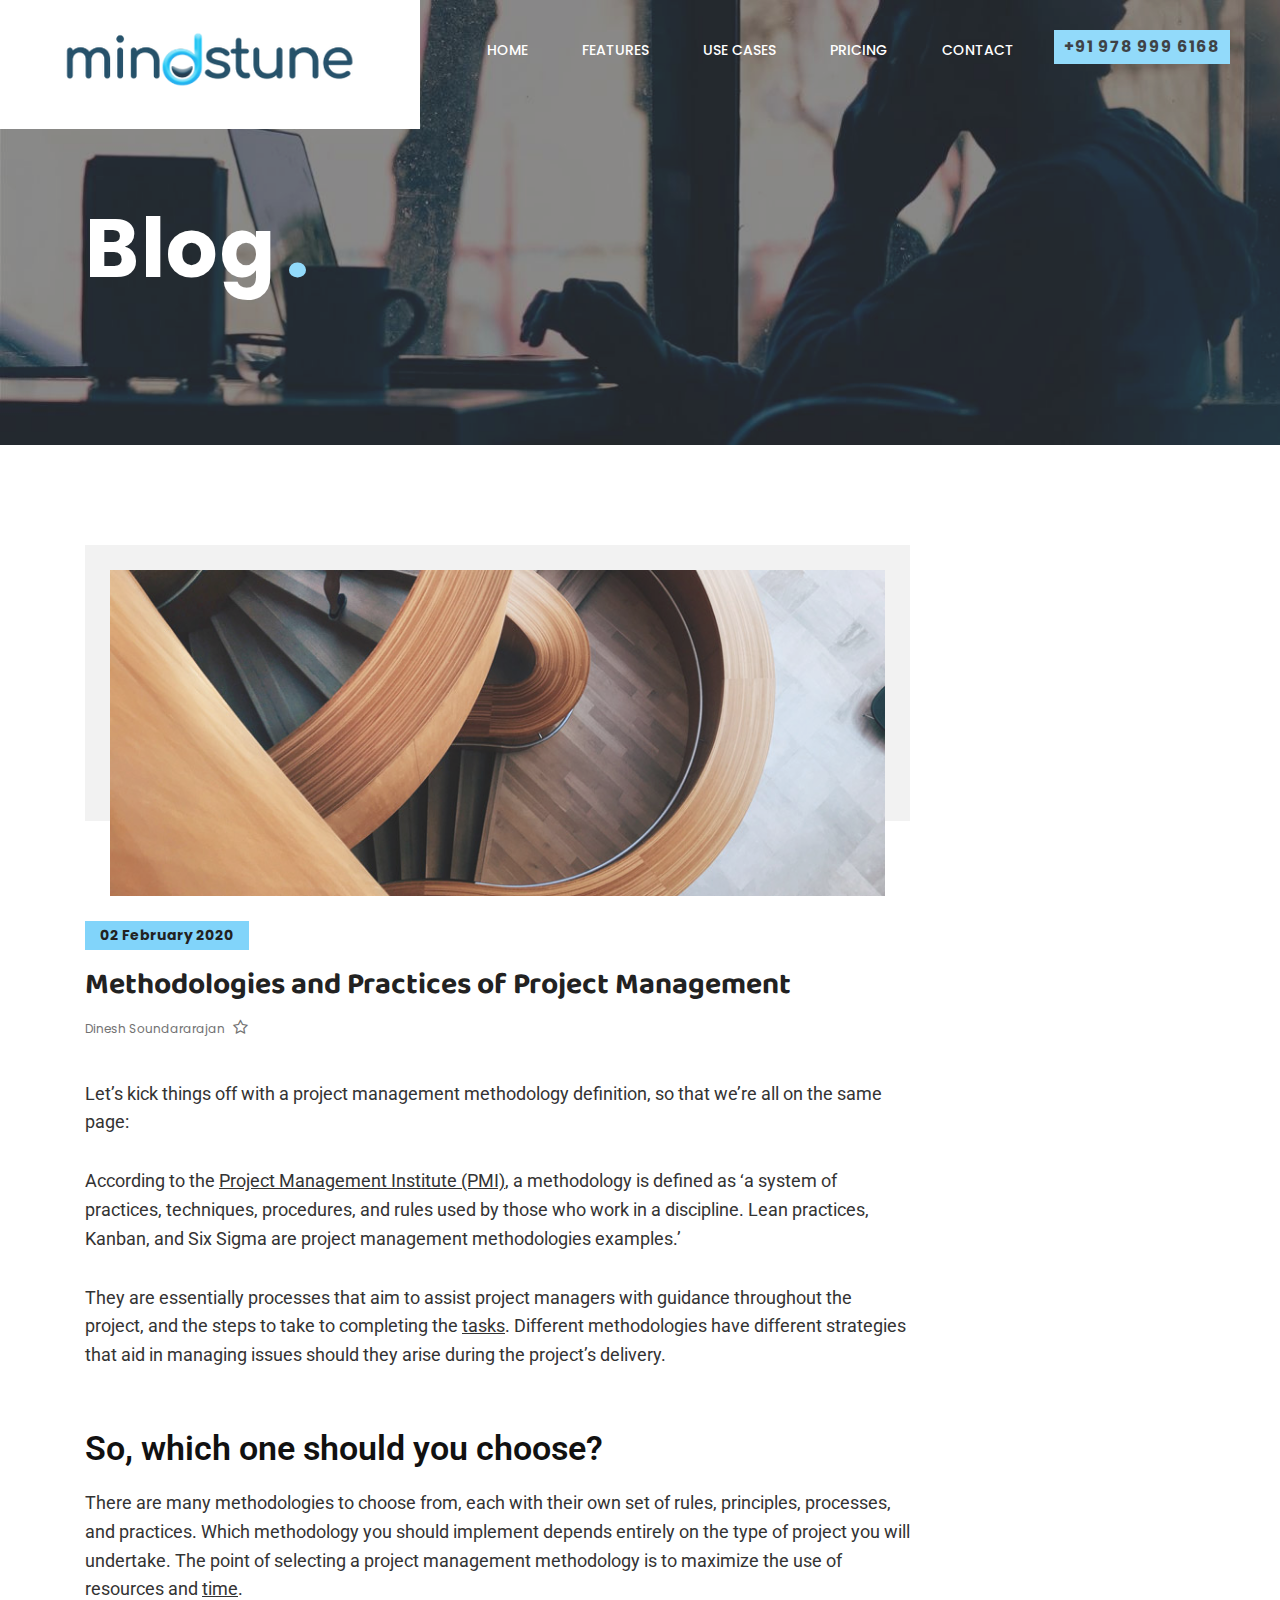
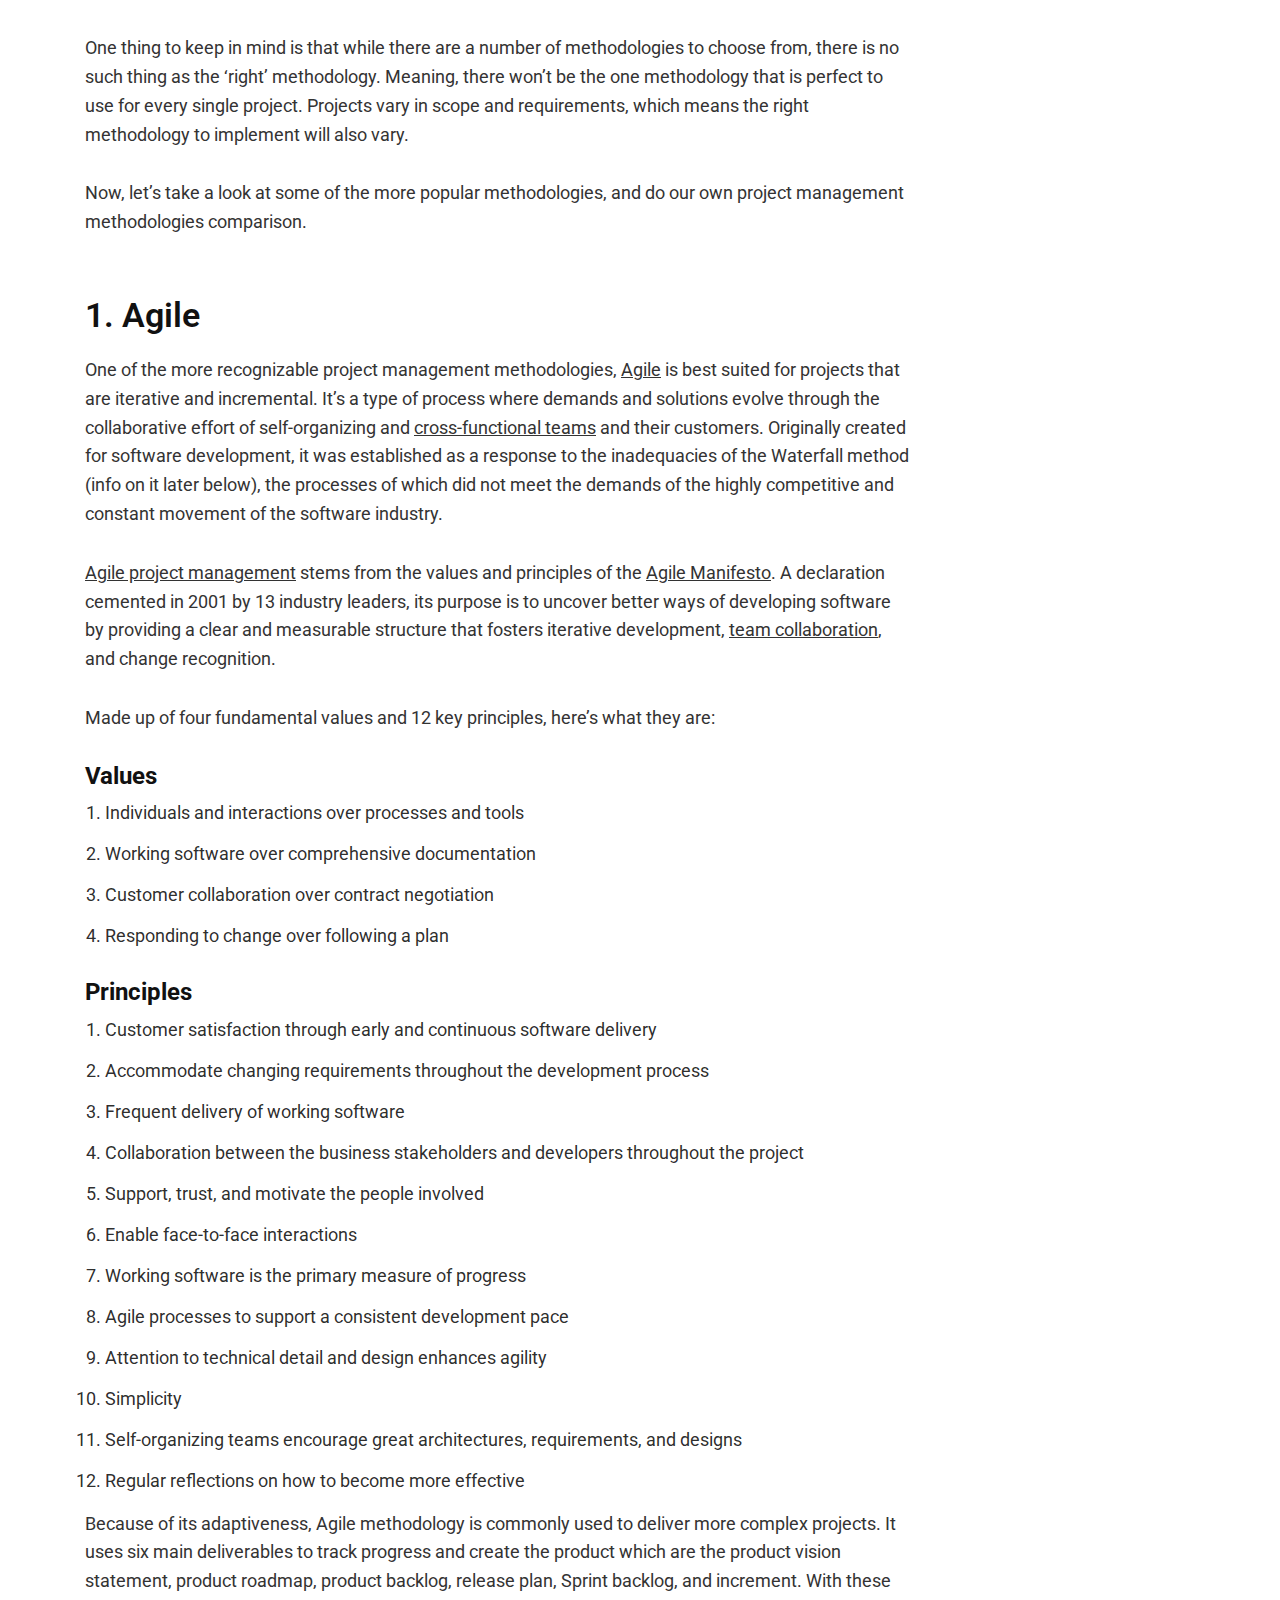
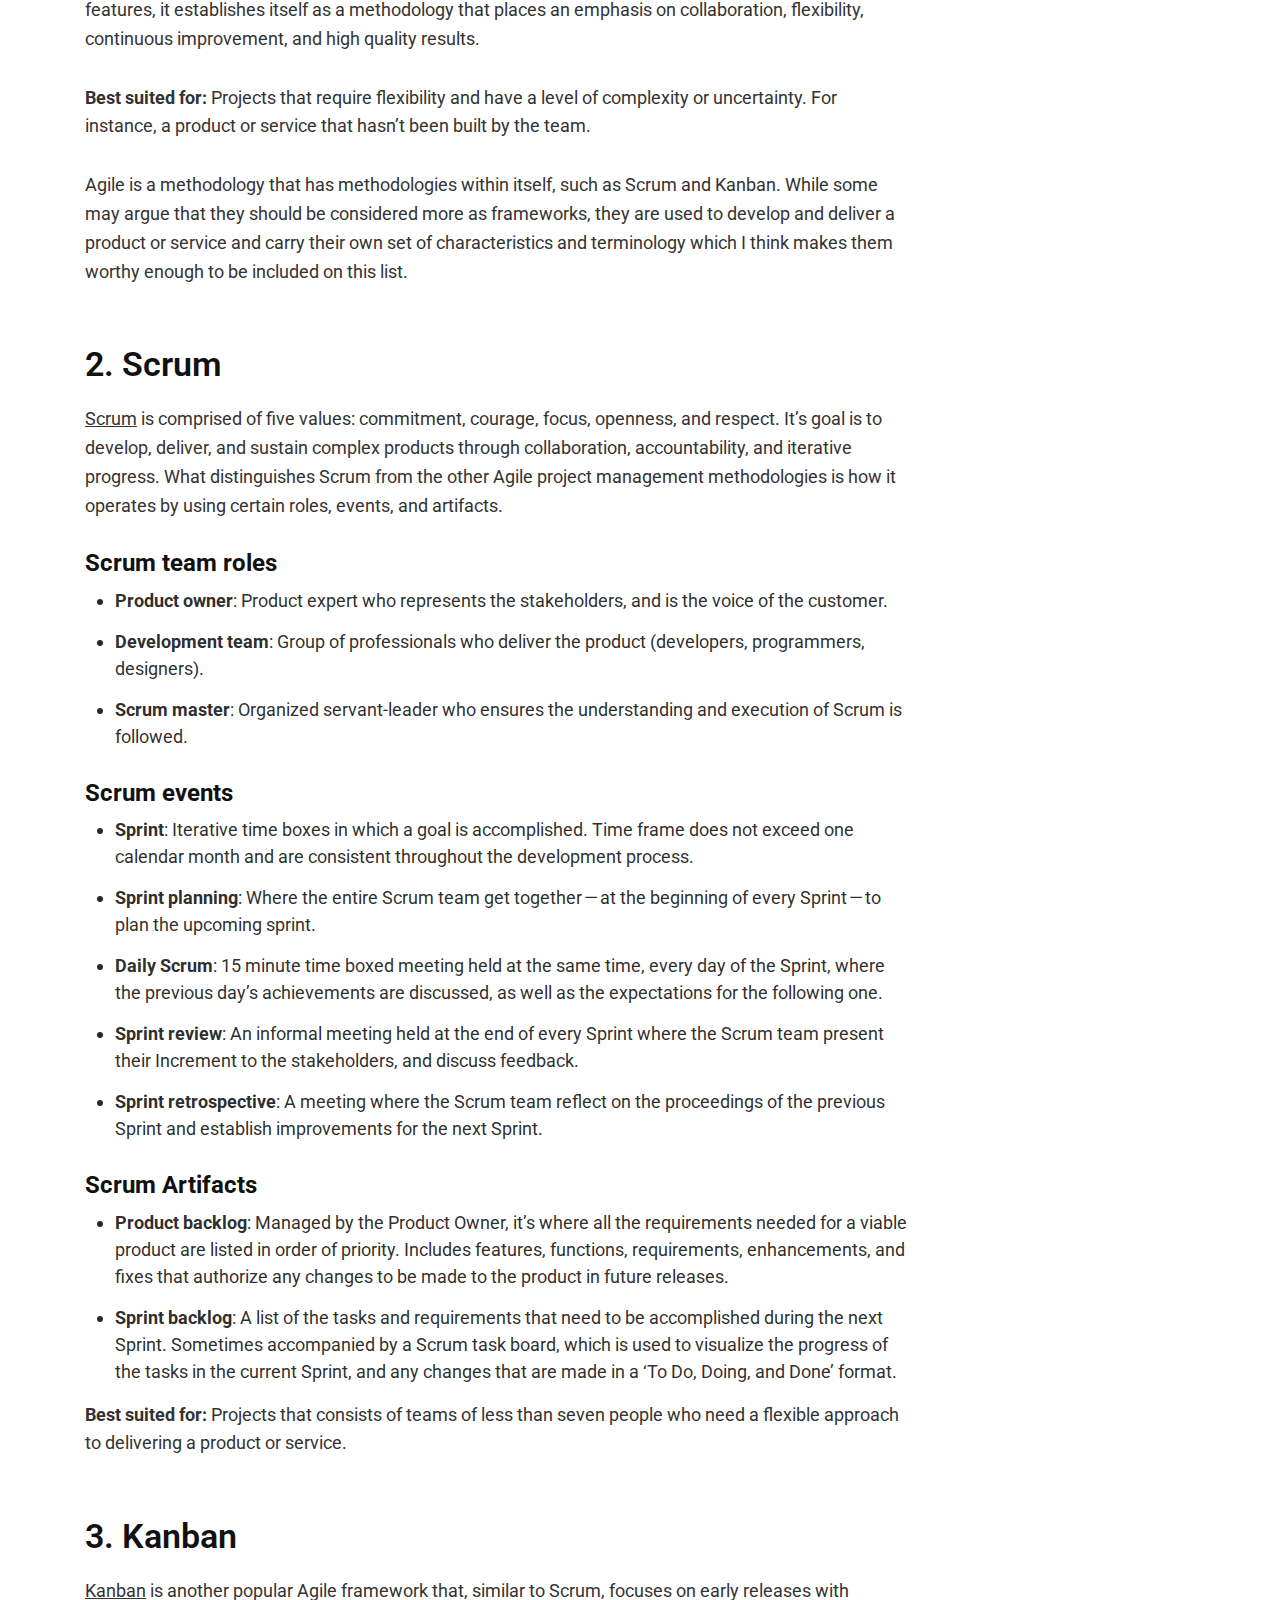
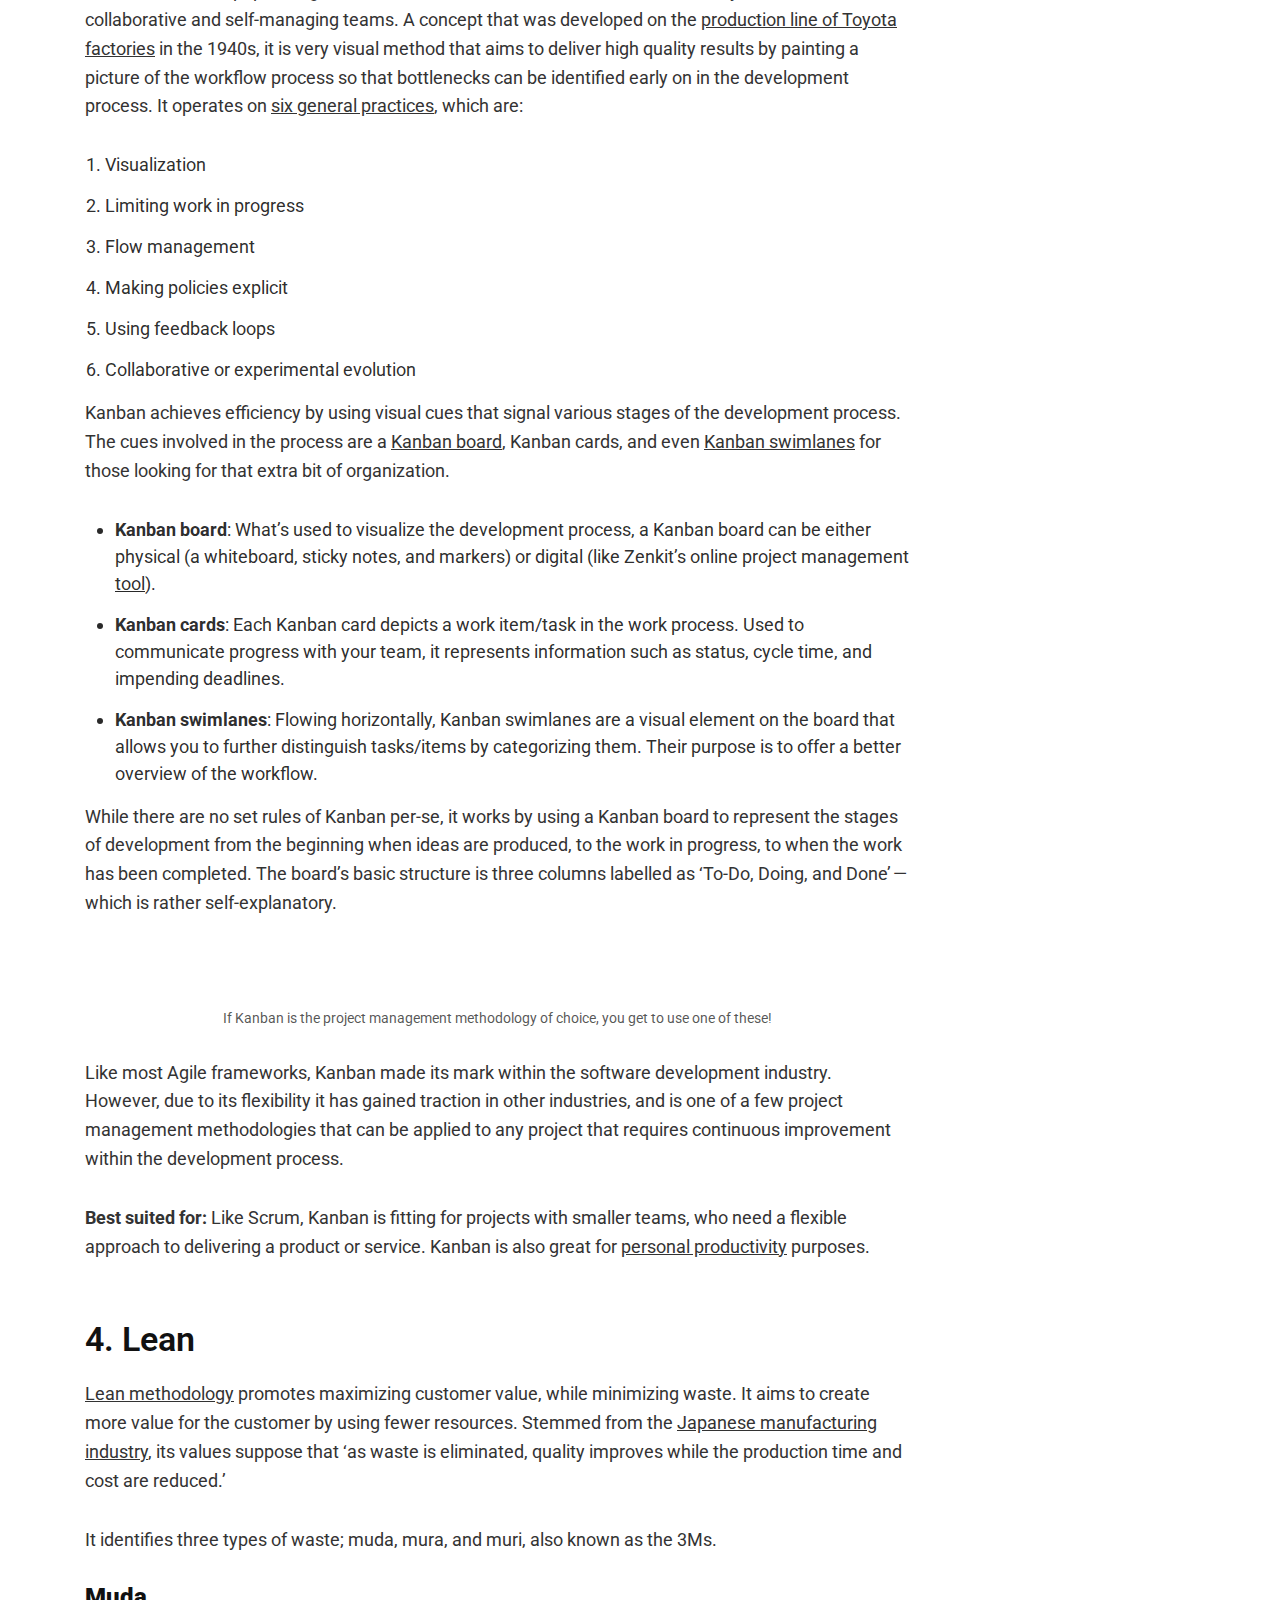
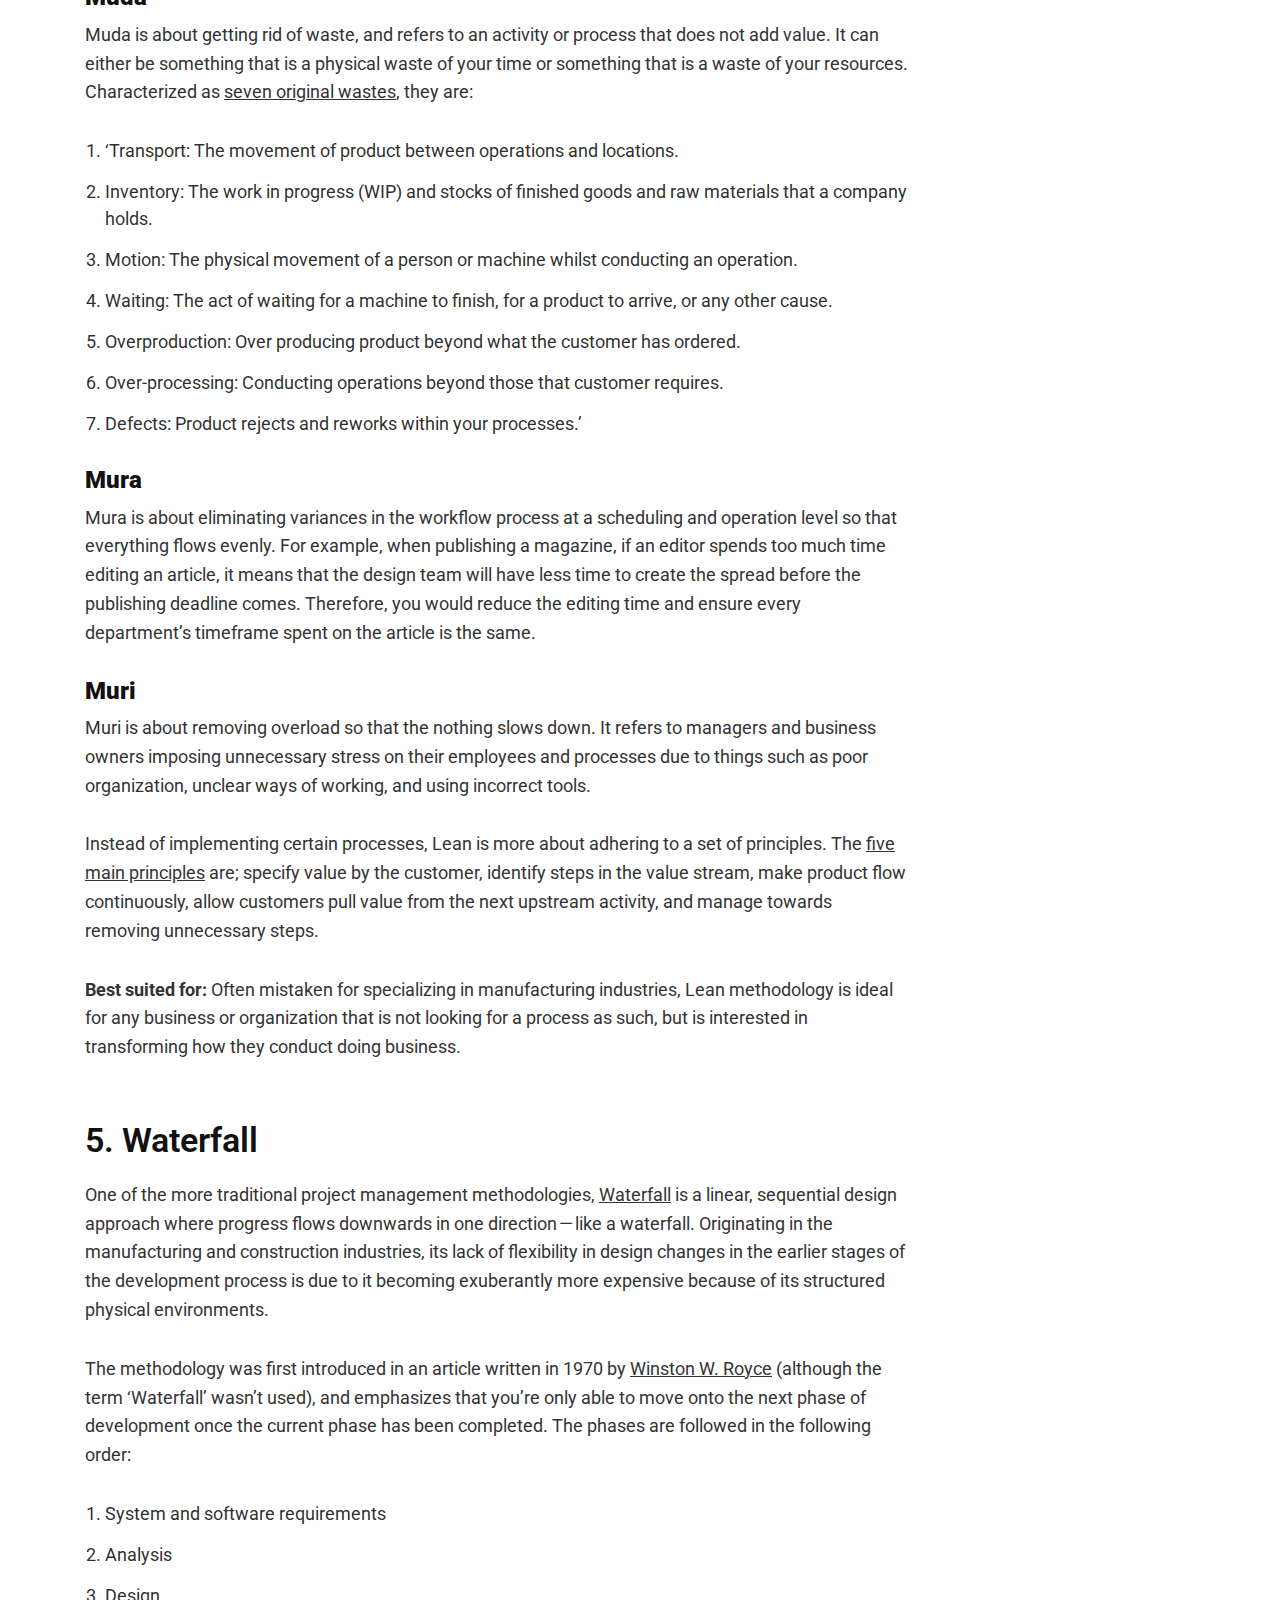
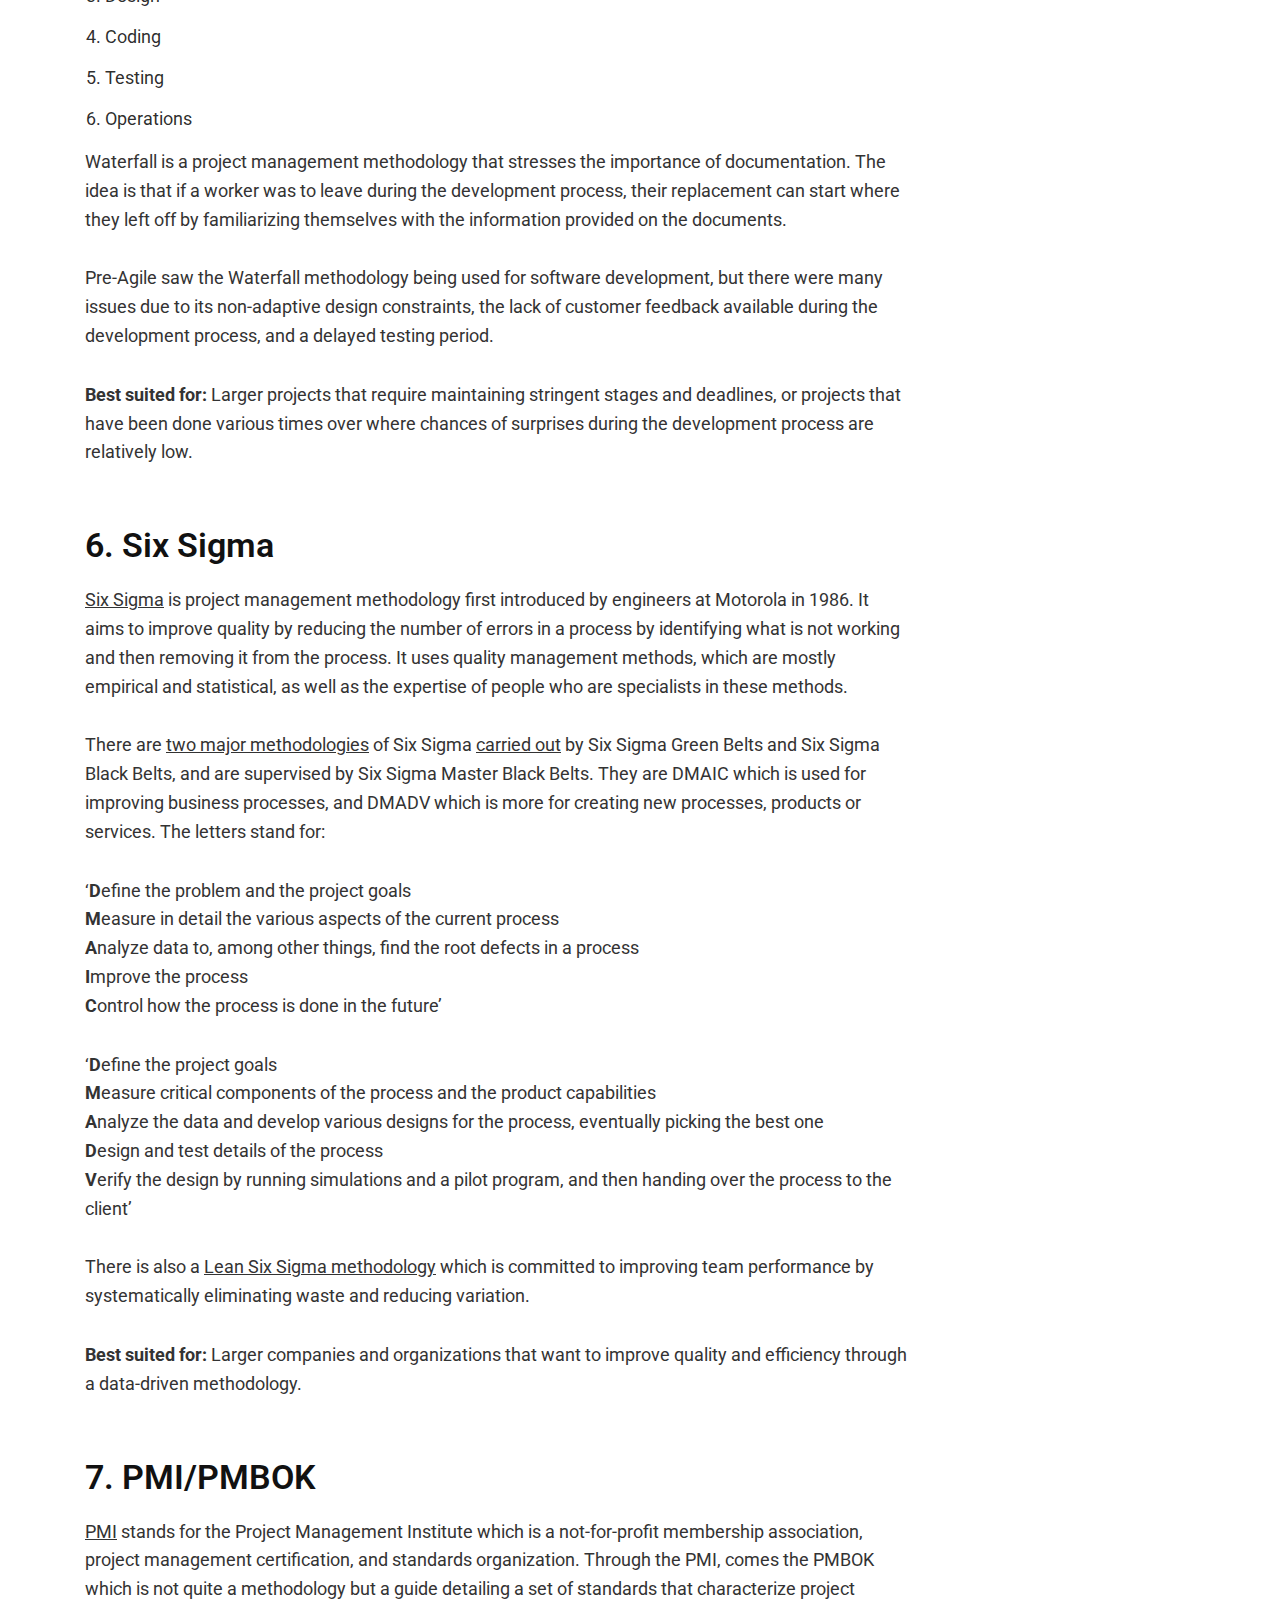
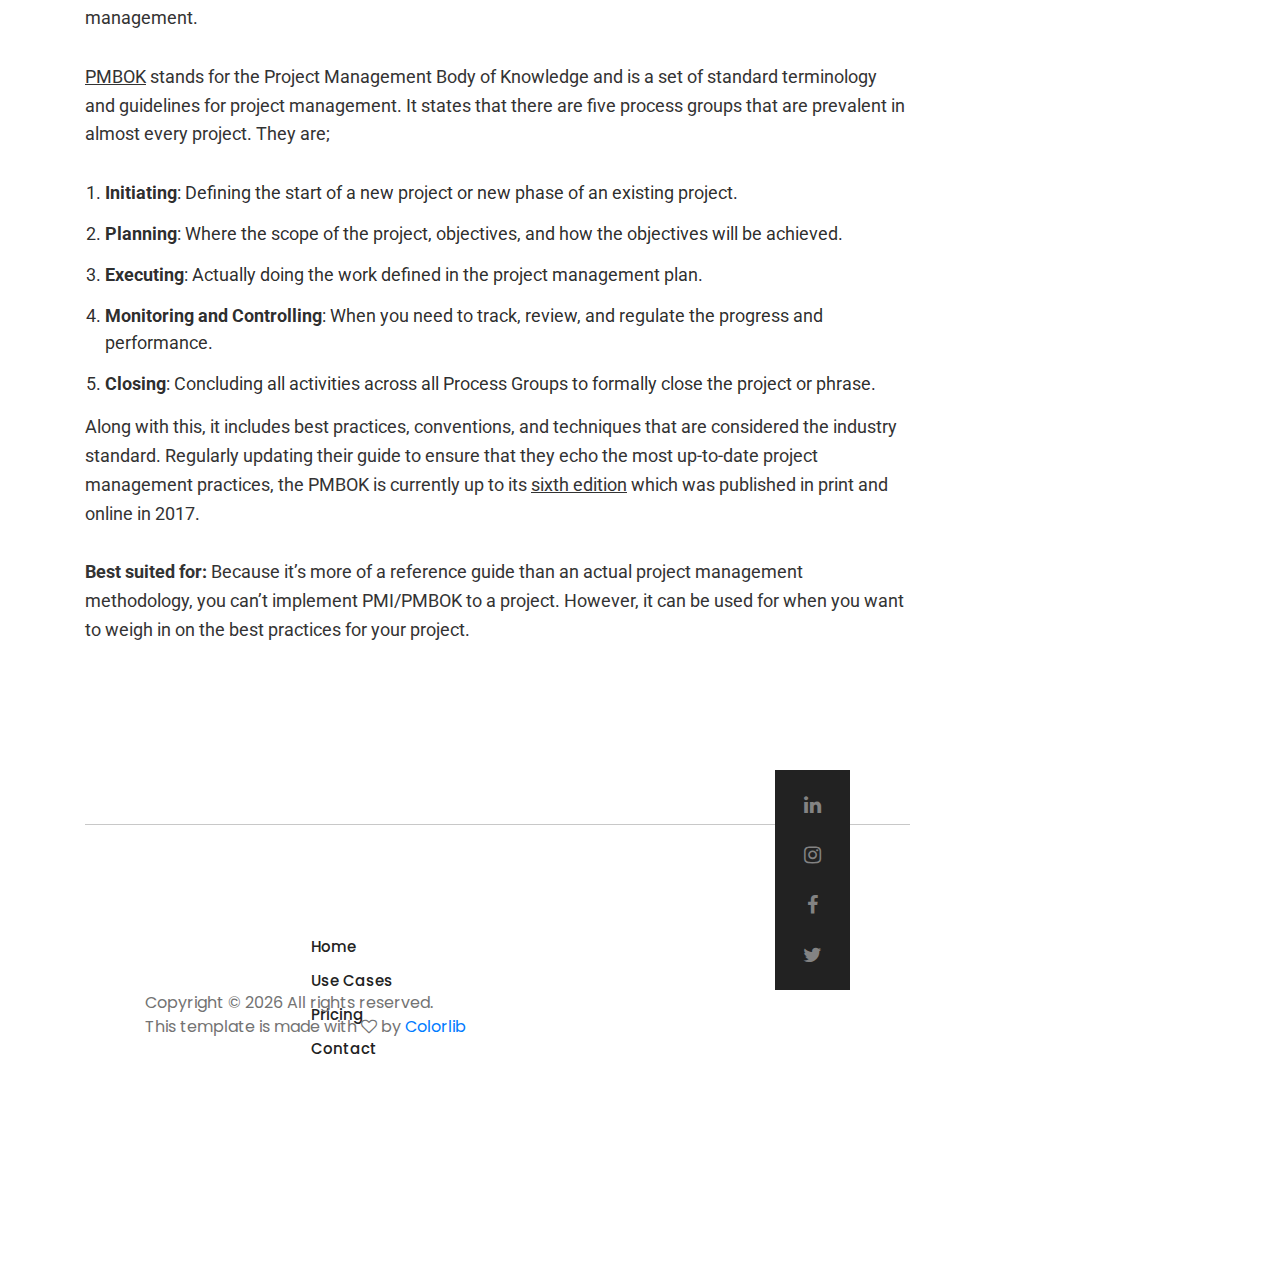
<file: blog.html>
<!DOCTYPE html>
<html lang="en">
<head>
  <!-- Primary Meta Tags -->
<title>Mindstune : Work flow process automation and project management software</title>
<meta name="title" content="Mindstune : Customize, Synchronize, Automate and Rethink Work Force Efficiency">
<meta name="description" content="Mindstune offers enterprise grade modernway agile working tool based on advanced project management methodologies like scrum and kanban.">
<meta name="keywords" content="kanban, agile, scrum, micro-learning, elearning, etraining, lms, training, courses, corporate, work force, chennai, india, USA, Europe, UAE, Dubai, Newzealand, Australia, UK">
<meta charset="utf-8">
<meta name="viewport" content="width=device-width, initial-scale=1, shrink-to-fit=no">
<meta http-equiv="X-UA-Compatible" content="IE=Edge,chrome=1">
<meta name="robots" content="index, follow">
<link rel="canonical" href="https://www.mindstune.com">
<meta name="og_site_name" property="og:site_name" content="Mindstune.com">

<!-- Open Graph / Facebook -->
<meta property="og:type" content="website">
<meta property="og:url" content="https://www.mindstune.com">
<meta property="og:title" content="Mindstune : Rethink workforce efficiency">
<meta property="og:description" content="Mindstune offers enterprise grade modernway of agile working tool and process based on scrum and kanban.">
<meta property="og:image" content="https://res.cloudinary.com/dbhyuiokujy/image/upload/v1585592138/Mindstune%20Website/2_tlin3o.jpg">

<!-- Twitter -->
<meta property="twitter:card" content="summary_large_image">
<meta property="twitter:url" content="https://www.mindstune.com">
<meta property="twitter:title" content="Mindstune : Rethink workforce efficiency">
<meta property="twitter:description" content="Mindstune offers enterprise grade modernway of agile working tool and process based on scrum and kanban.">
<meta property="twitter:image" content="https://res.cloudinary.com/dbhyuiokujy/image/upload/v1585592138/Mindstune%20Website/2_tlin3o.jpg">
<!-- Linkedin
<meta property='og:title' content='Mindstune : Rethink workforce development with AI powered micro-learning">
<meta property='og:image' content='https://res.cloudinary.com/dbhyuiokujy/image/upload/v1585592138/Mindstune%20Website/2_tlin3o.jpg"/>
<meta property='og:description' content='Mindstune offers enterprise grade Micro Learning for your Work Force. Cloud based Micro learning Solution for today's Work Force."/>
<meta property='og:url' content='https://www.mindstune.com" /> -->

<!-- Global site tag (gtag.js) - Google Analytics -->
<script async src="https://www.googletagmanager.com/gtag/js?id=UA-141544668-3"></script>
<script>
window.dataLayer = window.dataLayer || [];
function gtag(){dataLayer.push(arguments);}
gtag('js', new Date());

gtag('config', 'UA-141544668-3');
</script>

<!-- Google Fonts -->
<link href="https://fonts.googleapis.com/css?family=Roboto:300,400,500,700" rel="stylesheet">
<link href="https://fonts.googleapis.com/css2?family=Poppins&display=swap" rel="stylesheet">
<link href="https://fonts.googleapis.com/css2?family=Baloo+Bhaina+2:wght@600&display=swap" rel="stylesheet">
<!-- Stylesheets -->
<link rel="stylesheet" href="css/bootstrap.min.css"/>
<link rel="stylesheet" href="css/font-awesome.min.css"/>
<link rel="stylesheet" href="css/animate.css"/>
<link rel="stylesheet" href="css/magnific-popup.css"/>
<link rel="stylesheet" href="css/owl.carousel.css"/>
<link rel="stylesheet" href="css/style.css"/>

<!-- Favicon -->
<link href="img/favicon.ico" rel="shortcut icon"/>

</head>
<body>

	<!-- Page Preloder -->
	<div id="preloder">
		<div class="loader"></div>
	</div>

	<!-- Header section start -->
	<header class="header-area">
		<a href="index.html" class="logo-area">
			<img src="img/logo.png" alt="mindstune">
		</a>
		<div class="nav-switch">
			<i class="fa fa-bars"></i>
		</div>
		<div class="phone-number">+91 978 999 6168</div>
		<nav class="nav-menu">
			<ul>
				<li><a href="index.html">Home</a></li>
				<li><a href="features.html">Features</a></li>
				<li><a href="usecases.html">Use Cases</a></li>
				<li><a href="pricing.html">Pricing</a></li>
				<li><a href="contact.html">Contact</a></li>
			</ul>
		</nav>
	</header>
	<!-- Header section end -->


	<!-- Page header section start -->
	<section class="page-header-section set-bg" data-setbg="img/header-bg.jpg">
		<div class="container">
			<h1 class="header-title">Blog<span>.</span></h1>
		</div>
	</section>
	<!-- Page header section end -->


	<!-- Page section start -->
	<section class="page-section spad">
		<div class="container">
			<div class="row">
				<div class="col-lg-9 col-md-12">
					<!-- Blog post -->
					<div class="blog-post">
						<div class="thumb">
							<a href="#">
								<img src="img/blog/1.jpg" alt="">
							</a>
						</div>
						<div class="blog-content">
							<div class="post-date">02 February 2020</div>
							<h2><a href="">Methodologies and Practices of Project Management</a></h2>
							<div class="post-meta">
								<a href="#">Dinesh Soundararajan <i class="fa fa-star-o"></i></a>

							</div>

							<p style='box-sizing: border-box; margin-top: 0px; margin-bottom: 30px; color: rgb(51, 51, 51); line-height: 1.6; font-size: 18px; font-weight: 400; font-family: -apple-system, BlinkMacSystemFont, "Segoe UI", Roboto, "Helvetica Neue", Arial, sans-serif; font-style: normal; font-variant-ligatures: normal; font-variant-caps: normal; letter-spacing: normal; orphans: 2; text-align: left; text-indent: 0px; text-transform: none; white-space: normal; widows: 2; word-spacing: 0px; -webkit-text-stroke-width: 0px; background-color: rgb(255, 255, 255); text-decoration-style: initial; text-decoration-color: initial;'>Let&rsquo;s kick things off with a project management methodology definition, so that we&rsquo;re all on the same page:</p>
<p style='box-sizing: border-box; margin-top: 0px; margin-bottom: 30px; color: rgb(51, 51, 51); line-height: 1.6; font-size: 18px; font-weight: 400; font-family: -apple-system, BlinkMacSystemFont, "Segoe UI", Roboto, "Helvetica Neue", Arial, sans-serif; font-style: normal; font-variant-ligatures: normal; font-variant-caps: normal; letter-spacing: normal; orphans: 2; text-align: left; text-indent: 0px; text-transform: none; white-space: normal; widows: 2; word-spacing: 0px; -webkit-text-stroke-width: 0px; background-color: rgb(255, 255, 255); text-decoration-style: initial; text-decoration-color: initial;'>According to the <a href="https://pmi-syracuse.org/meetinginfo.php?id=98&ts=1547038484" rel="noopener noreferrer" style="box-sizing: border-box; color: inherit; background-color: transparent; text-decoration: underline;" target="_blank">Project Management Institute (PMI)</a>, a methodology is defined as &lsquo;a system of practices, techniques, procedures, and rules used by those who work in a discipline. Lean practices, Kanban, and Six Sigma are project management methodologies examples.&rsquo;</p>
<p style='box-sizing: border-box; margin-top: 0px; margin-bottom: 30px; color: rgb(51, 51, 51); line-height: 1.6; font-size: 18px; font-weight: 400; font-family: -apple-system, BlinkMacSystemFont, "Segoe UI", Roboto, "Helvetica Neue", Arial, sans-serif; font-style: normal; font-variant-ligatures: normal; font-variant-caps: normal; letter-spacing: normal; orphans: 2; text-align: left; text-indent: 0px; text-transform: none; white-space: normal; widows: 2; word-spacing: 0px; -webkit-text-stroke-width: 0px; background-color: rgb(255, 255, 255); text-decoration-style: initial; text-decoration-color: initial;'>They are essentially processes that aim to assist project managers with guidance throughout the project, and the steps to take to completing the <a href="https://zenkit.com/en/blog/how-to-keep-on-top-of-your-projects-task-management/" rel="noopener noreferrer" style="box-sizing: border-box; color: inherit; background-color: transparent; text-decoration: underline;" target="_blank">tasks</a>. Different methodologies have different strategies that aid in managing issues should they arise during the project&rsquo;s delivery.</p>
<h3 style='box-sizing: border-box; margin-top: 53px; margin-bottom: 15px; line-height: 1.5; color: rgb(17, 17, 17); font-size: 34px; font-weight: 600; font-family: -apple-system, BlinkMacSystemFont, "Segoe UI", Roboto, "Helvetica Neue", Arial, sans-serif; font-style: normal; font-variant-ligatures: normal; font-variant-caps: normal; letter-spacing: normal; orphans: 2; text-align: left; text-indent: 0px; text-transform: none; white-space: normal; widows: 2; word-spacing: 0px; -webkit-text-stroke-width: 0px; background-color: rgb(255, 255, 255); text-decoration-style: initial; text-decoration-color: initial;'>So, which one should you&nbsp;choose?</h3>
<p style='box-sizing: border-box; margin-top: 0px; margin-bottom: 30px; color: rgb(51, 51, 51); line-height: 1.6; font-size: 18px; font-weight: 400; font-family: -apple-system, BlinkMacSystemFont, "Segoe UI", Roboto, "Helvetica Neue", Arial, sans-serif; font-style: normal; font-variant-ligatures: normal; font-variant-caps: normal; letter-spacing: normal; orphans: 2; text-align: left; text-indent: 0px; text-transform: none; white-space: normal; widows: 2; word-spacing: 0px; -webkit-text-stroke-width: 0px; background-color: rgb(255, 255, 255); text-decoration-style: initial; text-decoration-color: initial;'>There are many methodologies to choose from, each with their own set of rules, principles, processes, and practices. Which methodology you should implement depends entirely on the type of project you will undertake. The point of selecting a project management methodology is to maximize the use of resources and <a href="https://zenkit.com/en/blog/why-you-should-be-time-blocking-and-not-just-writing-to-do-lists/" rel="noopener noreferrer" style="box-sizing: border-box; color: inherit; background-color: transparent; text-decoration: underline;" target="_blank">time</a>.</p>
<p style='box-sizing: border-box; margin-top: 0px; margin-bottom: 30px; color: rgb(51, 51, 51); line-height: 1.6; font-size: 18px; font-weight: 400; font-family: -apple-system, BlinkMacSystemFont, "Segoe UI", Roboto, "Helvetica Neue", Arial, sans-serif; font-style: normal; font-variant-ligatures: normal; font-variant-caps: normal; letter-spacing: normal; orphans: 2; text-align: left; text-indent: 0px; text-transform: none; white-space: normal; widows: 2; word-spacing: 0px; -webkit-text-stroke-width: 0px; background-color: rgb(255, 255, 255); text-decoration-style: initial; text-decoration-color: initial;'>One thing to keep in mind is that while there are a number of methodologies to choose from, there is no such thing as the &lsquo;right&rsquo; methodology. Meaning, there won&rsquo;t be the one methodology that is perfect to use for every single project. Projects vary in scope and requirements, which means the right methodology to implement will also vary.</p>
<p style='box-sizing: border-box; margin-top: 0px; margin-bottom: 30px; color: rgb(51, 51, 51); line-height: 1.6; font-size: 18px; font-weight: 400; font-family: -apple-system, BlinkMacSystemFont, "Segoe UI", Roboto, "Helvetica Neue", Arial, sans-serif; font-style: normal; font-variant-ligatures: normal; font-variant-caps: normal; letter-spacing: normal; orphans: 2; text-align: left; text-indent: 0px; text-transform: none; white-space: normal; widows: 2; word-spacing: 0px; -webkit-text-stroke-width: 0px; background-color: rgb(255, 255, 255); text-decoration-style: initial; text-decoration-color: initial;'>Now, let&rsquo;s take a look at some of the more popular methodologies, and do our own project management methodologies comparison.</p>
<h3 style='box-sizing: border-box; margin-top: 53px; margin-bottom: 15px; line-height: 1.5; color: rgb(17, 17, 17); font-size: 34px; font-weight: 600; font-family: -apple-system, BlinkMacSystemFont, "Segoe UI", Roboto, "Helvetica Neue", Arial, sans-serif; font-style: normal; font-variant-ligatures: normal; font-variant-caps: normal; letter-spacing: normal; orphans: 2; text-align: left; text-indent: 0px; text-transform: none; white-space: normal; widows: 2; word-spacing: 0px; -webkit-text-stroke-width: 0px; background-color: rgb(255, 255, 255); text-decoration-style: initial; text-decoration-color: initial;'>1. Agile</h3>
<p style='box-sizing: border-box; margin-top: 0px; margin-bottom: 30px; color: rgb(51, 51, 51); line-height: 1.6; font-size: 18px; font-weight: 400; font-family: -apple-system, BlinkMacSystemFont, "Segoe UI", Roboto, "Helvetica Neue", Arial, sans-serif; font-style: normal; font-variant-ligatures: normal; font-variant-caps: normal; letter-spacing: normal; orphans: 2; text-align: left; text-indent: 0px; text-transform: none; white-space: normal; widows: 2; word-spacing: 0px; -webkit-text-stroke-width: 0px; background-color: rgb(255, 255, 255); text-decoration-style: initial; text-decoration-color: initial;'>One of the more recognizable project management methodologies, <a href="https://zenkit.com/en/blog/agile-methodology-an-overview/" rel="noopener noreferrer" style="box-sizing: border-box; color: inherit; background-color: transparent; text-decoration: underline;" target="_blank">Agile</a> is best suited for projects that are iterative and incremental. It&rsquo;s a type of process where demands and solutions evolve through the collaborative effort of self-organizing and <a href="https://zenkit.com/en/blog/6-tips-to-supercharge-cross-team-collaboration/" rel="noopener noreferrer" style="box-sizing: border-box; color: inherit; background-color: transparent; text-decoration: underline;" target="_blank">cross-functional teams</a> and their customers. Originally created for software development, it was established as a response to the inadequacies of the Waterfall method (info on it later below), the processes of which did not meet the demands of the highly competitive and constant movement of the software industry.</p>
<p style='box-sizing: border-box; margin-top: 0px; margin-bottom: 30px; color: rgb(51, 51, 51); line-height: 1.6; font-size: 18px; font-weight: 400; font-family: -apple-system, BlinkMacSystemFont, "Segoe UI", Roboto, "Helvetica Neue", Arial, sans-serif; font-style: normal; font-variant-ligatures: normal; font-variant-caps: normal; letter-spacing: normal; orphans: 2; text-align: left; text-indent: 0px; text-transform: none; white-space: normal; widows: 2; word-spacing: 0px; -webkit-text-stroke-width: 0px; background-color: rgb(255, 255, 255); text-decoration-style: initial; text-decoration-color: initial;'><a href="https://zenkit.com/en/blog/agile-project-management-a-beginners-guide/" rel="noopener noreferrer" style="box-sizing: border-box; color: inherit; background-color: transparent; text-decoration: underline;" target="_blank">Agile project management</a> stems from the values and principles of the <a href="https://zenkit.com/en/blog/uncovering-the-agile-manifesto/" rel="noopener noreferrer" style="box-sizing: border-box; color: inherit; background-color: transparent; text-decoration: underline;" target="_blank">Agile Manifesto</a>. A declaration cemented in 2001 by 13 industry leaders, its purpose is to uncover better ways of developing software by providing a clear and measurable structure that fosters iterative development, <a href="https://zenkit.com/en/blog/10-must-haves-for-successful-team-collaboration/" rel="noopener noreferrer" style="box-sizing: border-box; color: inherit; background-color: transparent; text-decoration: underline;" target="_blank">team collaboration</a>, and change recognition.</p>
<p style='box-sizing: border-box; margin-top: 0px; margin-bottom: 30px; color: rgb(51, 51, 51); line-height: 1.6; font-size: 18px; font-weight: 400; font-family: -apple-system, BlinkMacSystemFont, "Segoe UI", Roboto, "Helvetica Neue", Arial, sans-serif; font-style: normal; font-variant-ligatures: normal; font-variant-caps: normal; letter-spacing: normal; orphans: 2; text-align: left; text-indent: 0px; text-transform: none; white-space: normal; widows: 2; word-spacing: 0px; -webkit-text-stroke-width: 0px; background-color: rgb(255, 255, 255); text-decoration-style: initial; text-decoration-color: initial;'>Made up of four fundamental values and 12 key principles, here&rsquo;s what they are:</p>
<h4 style='box-sizing: border-box; margin-top: 30px; margin-bottom: 10px; line-height: 1.1; color: rgb(17, 17, 17); font-size: 24px; font-weight: 700; font-family: -apple-system, BlinkMacSystemFont, "Segoe UI", Roboto, "Helvetica Neue", Arial, sans-serif; font-style: normal; font-variant-ligatures: normal; font-variant-caps: normal; letter-spacing: normal; orphans: 2; text-align: left; text-indent: 0px; text-transform: none; white-space: normal; widows: 2; word-spacing: 0px; -webkit-text-stroke-width: 0px; background-color: rgb(255, 255, 255); text-decoration-style: initial; text-decoration-color: initial;'>Values</h4>
<ol style='box-sizing: border-box; margin-bottom: 1rem; margin-top: 0px; padding-left: 20px; color: rgb(17, 17, 17); font-family: -apple-system, BlinkMacSystemFont, "Segoe UI", Roboto, "Helvetica Neue", Arial, sans-serif; font-size: 16px; font-style: normal; font-variant-ligatures: normal; font-variant-caps: normal; font-weight: 400; letter-spacing: normal; orphans: 2; text-align: left; text-indent: 0px; text-transform: none; white-space: normal; widows: 2; word-spacing: 0px; -webkit-text-stroke-width: 0px; background-color: rgb(255, 255, 255); text-decoration-style: initial; text-decoration-color: initial;'>
    <li style="box-sizing: border-box; font-size: 18px; color: rgba(0, 0, 0, 0.84); margin-bottom: 14px;">Individuals and interactions over processes and tools</li>
    <li style="box-sizing: border-box; font-size: 18px; color: rgba(0, 0, 0, 0.84); margin-bottom: 14px;">Working software over comprehensive documentation</li>
    <li style="box-sizing: border-box; font-size: 18px; color: rgba(0, 0, 0, 0.84); margin-bottom: 14px;">Customer collaboration over contract negotiation</li>
    <li style="box-sizing: border-box; font-size: 18px; color: rgba(0, 0, 0, 0.84); margin-bottom: 14px;">Responding to change over following a plan</li>
</ol>
<h4 style='box-sizing: border-box; margin-top: 30px; margin-bottom: 10px; line-height: 1.1; color: rgb(17, 17, 17); font-size: 24px; font-weight: 700; font-family: -apple-system, BlinkMacSystemFont, "Segoe UI", Roboto, "Helvetica Neue", Arial, sans-serif; font-style: normal; font-variant-ligatures: normal; font-variant-caps: normal; letter-spacing: normal; orphans: 2; text-align: left; text-indent: 0px; text-transform: none; white-space: normal; widows: 2; word-spacing: 0px; -webkit-text-stroke-width: 0px; background-color: rgb(255, 255, 255); text-decoration-style: initial; text-decoration-color: initial;'>Principles</h4>
<ol style='box-sizing: border-box; margin-bottom: 1rem; margin-top: 0px; padding-left: 20px; color: rgb(17, 17, 17); font-family: -apple-system, BlinkMacSystemFont, "Segoe UI", Roboto, "Helvetica Neue", Arial, sans-serif; font-size: 16px; font-style: normal; font-variant-ligatures: normal; font-variant-caps: normal; font-weight: 400; letter-spacing: normal; orphans: 2; text-align: left; text-indent: 0px; text-transform: none; white-space: normal; widows: 2; word-spacing: 0px; -webkit-text-stroke-width: 0px; background-color: rgb(255, 255, 255); text-decoration-style: initial; text-decoration-color: initial;'>
    <li style="box-sizing: border-box; font-size: 18px; color: rgba(0, 0, 0, 0.84); margin-bottom: 14px;">Customer satisfaction through early and continuous software delivery</li>
    <li style="box-sizing: border-box; font-size: 18px; color: rgba(0, 0, 0, 0.84); margin-bottom: 14px;">Accommodate changing requirements throughout the development process</li>
    <li style="box-sizing: border-box; font-size: 18px; color: rgba(0, 0, 0, 0.84); margin-bottom: 14px;">Frequent delivery of working software</li>
    <li style="box-sizing: border-box; font-size: 18px; color: rgba(0, 0, 0, 0.84); margin-bottom: 14px;">Collaboration between the business stakeholders and developers throughout the project</li>
    <li style="box-sizing: border-box; font-size: 18px; color: rgba(0, 0, 0, 0.84); margin-bottom: 14px;">Support, trust, and motivate the people involved</li>
    <li style="box-sizing: border-box; font-size: 18px; color: rgba(0, 0, 0, 0.84); margin-bottom: 14px;">Enable face-to-face interactions</li>
    <li style="box-sizing: border-box; font-size: 18px; color: rgba(0, 0, 0, 0.84); margin-bottom: 14px;">Working software is the primary measure of progress</li>
    <li style="box-sizing: border-box; font-size: 18px; color: rgba(0, 0, 0, 0.84); margin-bottom: 14px;">Agile processes to support a consistent development pace</li>
    <li style="box-sizing: border-box; font-size: 18px; color: rgba(0, 0, 0, 0.84); margin-bottom: 14px;">Attention to technical detail and design enhances agility</li>
    <li style="box-sizing: border-box; font-size: 18px; color: rgba(0, 0, 0, 0.84); margin-bottom: 14px;">Simplicity</li>
    <li style="box-sizing: border-box; font-size: 18px; color: rgba(0, 0, 0, 0.84); margin-bottom: 14px;">Self-organizing teams encourage great architectures, requirements, and designs</li>
    <li style="box-sizing: border-box; font-size: 18px; color: rgba(0, 0, 0, 0.84); margin-bottom: 14px;">Regular reflections on how to become more effective</li>
</ol>
<p style='box-sizing: border-box; margin-top: 0px; margin-bottom: 30px; color: rgb(51, 51, 51); line-height: 1.6; font-size: 18px; font-weight: 400; font-family: -apple-system, BlinkMacSystemFont, "Segoe UI", Roboto, "Helvetica Neue", Arial, sans-serif; font-style: normal; font-variant-ligatures: normal; font-variant-caps: normal; letter-spacing: normal; orphans: 2; text-align: left; text-indent: 0px; text-transform: none; white-space: normal; widows: 2; word-spacing: 0px; -webkit-text-stroke-width: 0px; background-color: rgb(255, 255, 255); text-decoration-style: initial; text-decoration-color: initial;'>Because of its adaptiveness, Agile methodology is commonly used to deliver more complex projects. It uses six main deliverables to track progress and create the product which are the product vision statement, product roadmap, product backlog, release plan, Sprint backlog, and increment. With these features, it establishes itself as a methodology that places an emphasis on collaboration, flexibility, continuous improvement, and high quality results.</p>
<p style='box-sizing: border-box; margin-top: 0px; margin-bottom: 30px; color: rgb(51, 51, 51); line-height: 1.6; font-size: 18px; font-weight: 400; font-family: -apple-system, BlinkMacSystemFont, "Segoe UI", Roboto, "Helvetica Neue", Arial, sans-serif; font-style: normal; font-variant-ligatures: normal; font-variant-caps: normal; letter-spacing: normal; orphans: 2; text-align: left; text-indent: 0px; text-transform: none; white-space: normal; widows: 2; word-spacing: 0px; -webkit-text-stroke-width: 0px; background-color: rgb(255, 255, 255); text-decoration-style: initial; text-decoration-color: initial;'><strong style="box-sizing: border-box; font-weight: bolder;">Best suited for:</strong> Projects that require flexibility and have a level of complexity or uncertainty. For instance, a product or service that hasn&rsquo;t been built by the team.</p>
<p style='box-sizing: border-box; margin-top: 0px; margin-bottom: 30px; color: rgb(51, 51, 51); line-height: 1.6; font-size: 18px; font-weight: 400; font-family: -apple-system, BlinkMacSystemFont, "Segoe UI", Roboto, "Helvetica Neue", Arial, sans-serif; font-style: normal; font-variant-ligatures: normal; font-variant-caps: normal; letter-spacing: normal; orphans: 2; text-align: left; text-indent: 0px; text-transform: none; white-space: normal; widows: 2; word-spacing: 0px; -webkit-text-stroke-width: 0px; background-color: rgb(255, 255, 255); text-decoration-style: initial; text-decoration-color: initial;'>Agile is a methodology that has methodologies within itself, such as Scrum and Kanban. While some may argue that they should be considered more as frameworks, they are used to develop and deliver a product or service and carry their own set of characteristics and terminology which I think makes them worthy enough to be included on this list.</p>
<h3 style='box-sizing: border-box; margin-top: 53px; margin-bottom: 15px; line-height: 1.5; color: rgb(17, 17, 17); font-size: 34px; font-weight: 600; font-family: -apple-system, BlinkMacSystemFont, "Segoe UI", Roboto, "Helvetica Neue", Arial, sans-serif; font-style: normal; font-variant-ligatures: normal; font-variant-caps: normal; letter-spacing: normal; orphans: 2; text-align: left; text-indent: 0px; text-transform: none; white-space: normal; widows: 2; word-spacing: 0px; -webkit-text-stroke-width: 0px; background-color: rgb(255, 255, 255); text-decoration-style: initial; text-decoration-color: initial;'>2. Scrum</h3>
<p style='box-sizing: border-box; margin-top: 0px; margin-bottom: 30px; color: rgb(51, 51, 51); line-height: 1.6; font-size: 18px; font-weight: 400; font-family: -apple-system, BlinkMacSystemFont, "Segoe UI", Roboto, "Helvetica Neue", Arial, sans-serif; font-style: normal; font-variant-ligatures: normal; font-variant-caps: normal; letter-spacing: normal; orphans: 2; text-align: left; text-indent: 0px; text-transform: none; white-space: normal; widows: 2; word-spacing: 0px; -webkit-text-stroke-width: 0px; background-color: rgb(255, 255, 255); text-decoration-style: initial; text-decoration-color: initial;'><a href="https://zenkit.com/en/blog/scrum-101-an-introduction-to-scrum-project-management/" rel="noopener noreferrer" style="box-sizing: border-box; color: inherit; background-color: transparent; text-decoration: underline;" target="_blank">Scrum</a> is comprised of five values: commitment, courage, focus, openness, and respect. It&rsquo;s goal is to develop, deliver, and sustain complex products through collaboration, accountability, and iterative progress. What distinguishes Scrum from the other Agile project management methodologies is how it operates by using certain roles, events, and artifacts.</p>
<h4 style='box-sizing: border-box; margin-top: 30px; margin-bottom: 10px; line-height: 1.1; color: rgb(17, 17, 17); font-size: 24px; font-weight: 700; font-family: -apple-system, BlinkMacSystemFont, "Segoe UI", Roboto, "Helvetica Neue", Arial, sans-serif; font-style: normal; font-variant-ligatures: normal; font-variant-caps: normal; letter-spacing: normal; orphans: 2; text-align: left; text-indent: 0px; text-transform: none; white-space: normal; widows: 2; word-spacing: 0px; -webkit-text-stroke-width: 0px; background-color: rgb(255, 255, 255); text-decoration-style: initial; text-decoration-color: initial;'>Scrum team&nbsp;roles</h4>
<ul style='box-sizing: border-box; margin-bottom: 1rem; margin-top: 0px; padding-left: 30px; color: rgb(17, 17, 17); font-family: -apple-system, BlinkMacSystemFont, "Segoe UI", Roboto, "Helvetica Neue", Arial, sans-serif; font-size: 16px; font-style: normal; font-variant-ligatures: normal; font-variant-caps: normal; font-weight: 400; letter-spacing: normal; orphans: 2; text-align: left; text-indent: 0px; text-transform: none; white-space: normal; widows: 2; word-spacing: 0px; -webkit-text-stroke-width: 0px; background-color: rgb(255, 255, 255); text-decoration-style: initial; text-decoration-color: initial;'>
    <li style="box-sizing: border-box; font-size: 18px; color: rgba(0, 0, 0, 0.84); margin-bottom: 14px;"><strong style="box-sizing: border-box; font-weight: bolder;">Product owner</strong>: Product expert who represents the stakeholders, and is the voice of the customer.</li>
    <li style="box-sizing: border-box; font-size: 18px; color: rgba(0, 0, 0, 0.84); margin-bottom: 14px;"><strong style="box-sizing: border-box; font-weight: bolder;">Development team</strong>: Group of professionals who deliver the product (developers, programmers, designers).</li>
    <li style="box-sizing: border-box; font-size: 18px; color: rgba(0, 0, 0, 0.84); margin-bottom: 14px;"><strong style="box-sizing: border-box; font-weight: bolder;">Scrum master</strong>: Organized servant-leader who ensures the understanding and execution of Scrum is followed.</li>
</ul>
<h4 style='box-sizing: border-box; margin-top: 30px; margin-bottom: 10px; line-height: 1.1; color: rgb(17, 17, 17); font-size: 24px; font-weight: 700; font-family: -apple-system, BlinkMacSystemFont, "Segoe UI", Roboto, "Helvetica Neue", Arial, sans-serif; font-style: normal; font-variant-ligatures: normal; font-variant-caps: normal; letter-spacing: normal; orphans: 2; text-align: left; text-indent: 0px; text-transform: none; white-space: normal; widows: 2; word-spacing: 0px; -webkit-text-stroke-width: 0px; background-color: rgb(255, 255, 255); text-decoration-style: initial; text-decoration-color: initial;'>Scrum events</h4>
<ul style='box-sizing: border-box; margin-bottom: 1rem; margin-top: 0px; padding-left: 30px; color: rgb(17, 17, 17); font-family: -apple-system, BlinkMacSystemFont, "Segoe UI", Roboto, "Helvetica Neue", Arial, sans-serif; font-size: 16px; font-style: normal; font-variant-ligatures: normal; font-variant-caps: normal; font-weight: 400; letter-spacing: normal; orphans: 2; text-align: left; text-indent: 0px; text-transform: none; white-space: normal; widows: 2; word-spacing: 0px; -webkit-text-stroke-width: 0px; background-color: rgb(255, 255, 255); text-decoration-style: initial; text-decoration-color: initial;'>
    <li style="box-sizing: border-box; font-size: 18px; color: rgba(0, 0, 0, 0.84); margin-bottom: 14px;"><strong style="box-sizing: border-box; font-weight: bolder;">Sprint</strong>: Iterative time boxes in which a goal is accomplished. Time frame does not exceed one calendar month and are consistent throughout the development process.</li>
    <li style="box-sizing: border-box; font-size: 18px; color: rgba(0, 0, 0, 0.84); margin-bottom: 14px;"><strong style="box-sizing: border-box; font-weight: bolder;">Sprint planning</strong>: Where the entire Scrum team get together &mdash; at the beginning of every Sprint &mdash; to plan the upcoming sprint.</li>
    <li style="box-sizing: border-box; font-size: 18px; color: rgba(0, 0, 0, 0.84); margin-bottom: 14px;"><strong style="box-sizing: border-box; font-weight: bolder;">Daily Scrum</strong>: 15 minute time boxed meeting held at the same time, every day of the Sprint, where the previous day&rsquo;s achievements are discussed, as well as the expectations for the following one.</li>
    <li style="box-sizing: border-box; font-size: 18px; color: rgba(0, 0, 0, 0.84); margin-bottom: 14px;"><strong style="box-sizing: border-box; font-weight: bolder;">Sprint review</strong>: An informal meeting held at the end of every Sprint where the Scrum team present their Increment to the stakeholders, and discuss feedback.</li>
    <li style="box-sizing: border-box; font-size: 18px; color: rgba(0, 0, 0, 0.84); margin-bottom: 14px;"><strong style="box-sizing: border-box; font-weight: bolder;">Sprint retrospective</strong>: A meeting where the Scrum team reflect on the proceedings of the previous Sprint and establish improvements for the next Sprint.</li>
</ul>
<h4 style='box-sizing: border-box; margin-top: 30px; margin-bottom: 10px; line-height: 1.1; color: rgb(17, 17, 17); font-size: 24px; font-weight: 700; font-family: -apple-system, BlinkMacSystemFont, "Segoe UI", Roboto, "Helvetica Neue", Arial, sans-serif; font-style: normal; font-variant-ligatures: normal; font-variant-caps: normal; letter-spacing: normal; orphans: 2; text-align: left; text-indent: 0px; text-transform: none; white-space: normal; widows: 2; word-spacing: 0px; -webkit-text-stroke-width: 0px; background-color: rgb(255, 255, 255); text-decoration-style: initial; text-decoration-color: initial;'>Scrum Artifacts</h4>
<ul style='box-sizing: border-box; margin-bottom: 1rem; margin-top: 0px; padding-left: 30px; color: rgb(17, 17, 17); font-family: -apple-system, BlinkMacSystemFont, "Segoe UI", Roboto, "Helvetica Neue", Arial, sans-serif; font-size: 16px; font-style: normal; font-variant-ligatures: normal; font-variant-caps: normal; font-weight: 400; letter-spacing: normal; orphans: 2; text-align: left; text-indent: 0px; text-transform: none; white-space: normal; widows: 2; word-spacing: 0px; -webkit-text-stroke-width: 0px; background-color: rgb(255, 255, 255); text-decoration-style: initial; text-decoration-color: initial;'>
    <li style="box-sizing: border-box; font-size: 18px; color: rgba(0, 0, 0, 0.84); margin-bottom: 14px;"><strong style="box-sizing: border-box; font-weight: bolder;">Product backlog</strong>: Managed by the Product Owner, it&rsquo;s where all the requirements needed for a viable product are listed in order of priority. Includes features, functions, requirements, enhancements, and fixes that authorize any changes to be made to the product in future releases.</li>
    <li style="box-sizing: border-box; font-size: 18px; color: rgba(0, 0, 0, 0.84); margin-bottom: 14px;"><strong style="box-sizing: border-box; font-weight: bolder;">Sprint backlog</strong>: A list of the tasks and requirements that need to be accomplished during the next Sprint. Sometimes accompanied by a Scrum task board, which is used to visualize the progress of the tasks in the current Sprint, and any changes that are made in a &lsquo;To Do, Doing, and Done&rsquo; format.</li>
</ul>
<p style='box-sizing: border-box; margin-top: 0px; margin-bottom: 30px; color: rgb(51, 51, 51); line-height: 1.6; font-size: 18px; font-weight: 400; font-family: -apple-system, BlinkMacSystemFont, "Segoe UI", Roboto, "Helvetica Neue", Arial, sans-serif; font-style: normal; font-variant-ligatures: normal; font-variant-caps: normal; letter-spacing: normal; orphans: 2; text-align: left; text-indent: 0px; text-transform: none; white-space: normal; widows: 2; word-spacing: 0px; -webkit-text-stroke-width: 0px; background-color: rgb(255, 255, 255); text-decoration-style: initial; text-decoration-color: initial;'><strong style="box-sizing: border-box; font-weight: bolder;">Best suited for:</strong> Projects that consists of teams of less than seven people who need a flexible approach to delivering a product or service.</p>
<h3 style='box-sizing: border-box; margin-top: 53px; margin-bottom: 15px; line-height: 1.5; color: rgb(17, 17, 17); font-size: 34px; font-weight: 600; font-family: -apple-system, BlinkMacSystemFont, "Segoe UI", Roboto, "Helvetica Neue", Arial, sans-serif; font-style: normal; font-variant-ligatures: normal; font-variant-caps: normal; letter-spacing: normal; orphans: 2; text-align: left; text-indent: 0px; text-transform: none; white-space: normal; widows: 2; word-spacing: 0px; -webkit-text-stroke-width: 0px; background-color: rgb(255, 255, 255); text-decoration-style: initial; text-decoration-color: initial;'>3. Kanban</h3>
<p style='box-sizing: border-box; margin-top: 0px; margin-bottom: 30px; color: rgb(51, 51, 51); line-height: 1.6; font-size: 18px; font-weight: 400; font-family: -apple-system, BlinkMacSystemFont, "Segoe UI", Roboto, "Helvetica Neue", Arial, sans-serif; font-style: normal; font-variant-ligatures: normal; font-variant-caps: normal; letter-spacing: normal; orphans: 2; text-align: left; text-indent: 0px; text-transform: none; white-space: normal; widows: 2; word-spacing: 0px; -webkit-text-stroke-width: 0px; background-color: rgb(255, 255, 255); text-decoration-style: initial; text-decoration-color: initial;'><a href="https://zenkit.com/en/blog/kanban-explained-what-youve-always-wanted-to-know/" rel="noopener noreferrer" style="box-sizing: border-box; color: inherit; background-color: transparent; text-decoration: underline;" target="_blank">Kanban</a> is another popular Agile framework that, similar to Scrum, focuses on early releases with collaborative and self-managing teams. A concept that was developed on the <a href="https://en.wikipedia.org/wiki/Kanban" rel="noopener noreferrer" style="box-sizing: border-box; color: inherit; background-color: transparent; text-decoration: underline;" target="_blank">production line of Toyota factories</a> in the 1940s, it is very visual method that aims to deliver high quality results by painting a picture of the workflow process so that bottlenecks can be identified early on in the development process. It operates on <a href="https://en.wikipedia.org/wiki/Kanban_%28development%29#Principles" rel="noopener noreferrer" style="box-sizing: border-box; color: inherit; background-color: transparent; text-decoration: underline;" target="_blank">six general practices</a>, which are:</p>
<ol style='box-sizing: border-box; margin-bottom: 1rem; margin-top: 0px; padding-left: 20px; color: rgb(17, 17, 17); font-family: -apple-system, BlinkMacSystemFont, "Segoe UI", Roboto, "Helvetica Neue", Arial, sans-serif; font-size: 16px; font-style: normal; font-variant-ligatures: normal; font-variant-caps: normal; font-weight: 400; letter-spacing: normal; orphans: 2; text-align: left; text-indent: 0px; text-transform: none; white-space: normal; widows: 2; word-spacing: 0px; -webkit-text-stroke-width: 0px; background-color: rgb(255, 255, 255); text-decoration-style: initial; text-decoration-color: initial;'>
    <li style="box-sizing: border-box; font-size: 18px; color: rgba(0, 0, 0, 0.84); margin-bottom: 14px;">Visualization</li>
    <li style="box-sizing: border-box; font-size: 18px; color: rgba(0, 0, 0, 0.84); margin-bottom: 14px;">Limiting work in progress</li>
    <li style="box-sizing: border-box; font-size: 18px; color: rgba(0, 0, 0, 0.84); margin-bottom: 14px;">Flow management</li>
    <li style="box-sizing: border-box; font-size: 18px; color: rgba(0, 0, 0, 0.84); margin-bottom: 14px;">Making policies explicit</li>
    <li style="box-sizing: border-box; font-size: 18px; color: rgba(0, 0, 0, 0.84); margin-bottom: 14px;">Using feedback loops</li>
    <li style="box-sizing: border-box; font-size: 18px; color: rgba(0, 0, 0, 0.84); margin-bottom: 14px;">Collaborative or experimental evolution</li>
</ol>
<p style='box-sizing: border-box; margin-top: 0px; margin-bottom: 30px; color: rgb(51, 51, 51); line-height: 1.6; font-size: 18px; font-weight: 400; font-family: -apple-system, BlinkMacSystemFont, "Segoe UI", Roboto, "Helvetica Neue", Arial, sans-serif; font-style: normal; font-variant-ligatures: normal; font-variant-caps: normal; letter-spacing: normal; orphans: 2; text-align: left; text-indent: 0px; text-transform: none; white-space: normal; widows: 2; word-spacing: 0px; -webkit-text-stroke-width: 0px; background-color: rgb(255, 255, 255); text-decoration-style: initial; text-decoration-color: initial;'>Kanban achieves efficiency by using visual cues that signal various stages of the development process. The cues involved in the process are a <a href="https://zenkit.com/en/blog/how-kanban-boards-can-benefit-your-team/" rel="noopener noreferrer" style="box-sizing: border-box; color: inherit; background-color: transparent; text-decoration: underline;" target="_blank">Kanban board</a>, Kanban cards, and even <a href="https://zenkit.com/en/blog/dive-into-better-task-management-with-kanban-swimlanes/" rel="noopener noreferrer" style="box-sizing: border-box; color: inherit; background-color: transparent; text-decoration: underline;" target="_blank">Kanban swimlanes</a> for those looking for that extra bit of organization.</p>
<ul style='box-sizing: border-box; margin-bottom: 1rem; margin-top: 0px; padding-left: 30px; color: rgb(17, 17, 17); font-family: -apple-system, BlinkMacSystemFont, "Segoe UI", Roboto, "Helvetica Neue", Arial, sans-serif; font-size: 16px; font-style: normal; font-variant-ligatures: normal; font-variant-caps: normal; font-weight: 400; letter-spacing: normal; orphans: 2; text-align: left; text-indent: 0px; text-transform: none; white-space: normal; widows: 2; word-spacing: 0px; -webkit-text-stroke-width: 0px; background-color: rgb(255, 255, 255); text-decoration-style: initial; text-decoration-color: initial;'>
    <li style="box-sizing: border-box; font-size: 18px; color: rgba(0, 0, 0, 0.84); margin-bottom: 14px;"><strong style="box-sizing: border-box; font-weight: bolder;">Kanban board</strong>: What&rsquo;s used to visualize the development process, a Kanban board can be either physical (a whiteboard, sticky notes, and markers) or digital (like Zenkit&rsquo;s online project management <a href="https://www.youtube.com/watch?v=AuPXZeKhwyY" rel="noopener noreferrer" style="box-sizing: border-box; color: inherit; background-color: transparent; text-decoration: underline;" target="_blank">tool</a>).</li>
    <li style="box-sizing: border-box; font-size: 18px; color: rgba(0, 0, 0, 0.84); margin-bottom: 14px;"><strong style="box-sizing: border-box; font-weight: bolder;">Kanban cards</strong>: Each Kanban card depicts a work item/task in the work process. Used to communicate progress with your team, it represents information such as status, cycle time, and impending deadlines.</li>
    <li style="box-sizing: border-box; font-size: 18px; color: rgba(0, 0, 0, 0.84); margin-bottom: 14px;"><strong style="box-sizing: border-box; font-weight: bolder;">Kanban swimlanes</strong>: Flowing horizontally, Kanban swimlanes are a visual element on the board that allows you to further distinguish tasks/items by categorizing them. Their purpose is to offer a better overview of the workflow.</li>
</ul>
<p style='box-sizing: border-box; margin-top: 0px; margin-bottom: 30px; color: rgb(51, 51, 51); line-height: 1.6; font-size: 18px; font-weight: 400; font-family: -apple-system, BlinkMacSystemFont, "Segoe UI", Roboto, "Helvetica Neue", Arial, sans-serif; font-style: normal; font-variant-ligatures: normal; font-variant-caps: normal; letter-spacing: normal; orphans: 2; text-align: left; text-indent: 0px; text-transform: none; white-space: normal; widows: 2; word-spacing: 0px; -webkit-text-stroke-width: 0px; background-color: rgb(255, 255, 255); text-decoration-style: initial; text-decoration-color: initial;'>While there are no set rules of Kanban per-se, it works by using a Kanban board to represent the stages of development from the beginning when ideas are produced, to the work in progress, to when the work has been completed. The board&rsquo;s basic structure is three columns labelled as &lsquo;To-Do, Doing, and Done&rsquo; &mdash; which is rather self-explanatory.</p>
<figure class="wp-caption" style='box-sizing: border-box; display: block; margin: 0px auto 30px; max-width: 100%; text-align: center; color: rgb(17, 17, 17); font-family: -apple-system, BlinkMacSystemFont, "Segoe UI", Roboto, "Helvetica Neue", Arial, sans-serif; font-size: 16px; font-style: normal; font-variant-ligatures: normal; font-variant-caps: normal; font-weight: 400; letter-spacing: normal; orphans: 2; text-indent: 0px; text-transform: none; white-space: normal; widows: 2; word-spacing: 0px; -webkit-text-stroke-width: 0px; background-color: rgb(255, 255, 255); text-decoration-style: initial; text-decoration-color: initial;'>
    <p style="box-sizing: border-box; margin-top: 0px; margin-bottom: 30px; color: rgb(51, 51, 51); line-height: 1.6; font-size: 18px; font-weight: 400;"><br></p>
    <figure class="wp-caption alignnone" style="box-sizing: border-box; display: block; margin: 0px auto 30px; max-width: 100%; text-align: center; width: 580px;">
        <figcaption class="wp-caption-text" style="box-sizing: border-box; display: block; font-size: 14px; color: rgba(0, 0, 0, 0.68); line-height: 22px; text-align: center; margin-top: 10px;">If Kanban is the project management methodology of choice, you get to use one of&nbsp;these!</figcaption>
    </figure>
</figure>
<p style='box-sizing: border-box; margin-top: 0px; margin-bottom: 30px; color: rgb(51, 51, 51); line-height: 1.6; font-size: 18px; font-weight: 400; font-family: -apple-system, BlinkMacSystemFont, "Segoe UI", Roboto, "Helvetica Neue", Arial, sans-serif; font-style: normal; font-variant-ligatures: normal; font-variant-caps: normal; letter-spacing: normal; orphans: 2; text-align: left; text-indent: 0px; text-transform: none; white-space: normal; widows: 2; word-spacing: 0px; -webkit-text-stroke-width: 0px; background-color: rgb(255, 255, 255); text-decoration-style: initial; text-decoration-color: initial;'>Like most Agile frameworks, Kanban made its mark within the software development industry. However, due to its flexibility it has gained traction in other industries, and is one of a few project management methodologies that can be applied to any project that requires continuous improvement within the development process.</p>
<p style='box-sizing: border-box; margin-top: 0px; margin-bottom: 30px; color: rgb(51, 51, 51); line-height: 1.6; font-size: 18px; font-weight: 400; font-family: -apple-system, BlinkMacSystemFont, "Segoe UI", Roboto, "Helvetica Neue", Arial, sans-serif; font-style: normal; font-variant-ligatures: normal; font-variant-caps: normal; letter-spacing: normal; orphans: 2; text-align: left; text-indent: 0px; text-transform: none; white-space: normal; widows: 2; word-spacing: 0px; -webkit-text-stroke-width: 0px; background-color: rgb(255, 255, 255); text-decoration-style: initial; text-decoration-color: initial;'><strong style="box-sizing: border-box; font-weight: bolder;">Best suited for:</strong> Like Scrum, Kanban is fitting for projects with smaller teams, who need a flexible approach to delivering a product or service. Kanban is also great for <a href="https://zenkit.com/en/blog/how-to-be-productive-a-guide-to-personal-kanban/" rel="noopener noreferrer" style="box-sizing: border-box; color: inherit; background-color: transparent; text-decoration: underline;" target="_blank">personal productivity</a> purposes.</p>
<h3 style='box-sizing: border-box; margin-top: 53px; margin-bottom: 15px; line-height: 1.5; color: rgb(17, 17, 17); font-size: 34px; font-weight: 600; font-family: -apple-system, BlinkMacSystemFont, "Segoe UI", Roboto, "Helvetica Neue", Arial, sans-serif; font-style: normal; font-variant-ligatures: normal; font-variant-caps: normal; letter-spacing: normal; orphans: 2; text-align: left; text-indent: 0px; text-transform: none; white-space: normal; widows: 2; word-spacing: 0px; -webkit-text-stroke-width: 0px; background-color: rgb(255, 255, 255); text-decoration-style: initial; text-decoration-color: initial;'>4. Lean</h3>
<p style='box-sizing: border-box; margin-top: 0px; margin-bottom: 30px; color: rgb(51, 51, 51); line-height: 1.6; font-size: 18px; font-weight: 400; font-family: -apple-system, BlinkMacSystemFont, "Segoe UI", Roboto, "Helvetica Neue", Arial, sans-serif; font-style: normal; font-variant-ligatures: normal; font-variant-caps: normal; letter-spacing: normal; orphans: 2; text-align: left; text-indent: 0px; text-transform: none; white-space: normal; widows: 2; word-spacing: 0px; -webkit-text-stroke-width: 0px; background-color: rgb(255, 255, 255); text-decoration-style: initial; text-decoration-color: initial;'><a href="https://www.lean.org/WhatsLean/" rel="noopener noreferrer" style="box-sizing: border-box; color: inherit; background-color: transparent; text-decoration: underline;" target="_blank">Lean methodology</a> promotes maximizing customer value, while minimizing waste. It aims to create more value for the customer by using fewer resources. Stemmed from the <a href="https://en.wikipedia.org/wiki/Lean_manufacturing#Overview" rel="noopener noreferrer" style="box-sizing: border-box; color: inherit; background-color: transparent; text-decoration: underline;" target="_blank">Japanese manufacturing industry</a>, its values suppose that &lsquo;as waste is eliminated, quality improves while the production time and cost are reduced.&rsquo;</p>
<p style='box-sizing: border-box; margin-top: 0px; margin-bottom: 30px; color: rgb(51, 51, 51); line-height: 1.6; font-size: 18px; font-weight: 400; font-family: -apple-system, BlinkMacSystemFont, "Segoe UI", Roboto, "Helvetica Neue", Arial, sans-serif; font-style: normal; font-variant-ligatures: normal; font-variant-caps: normal; letter-spacing: normal; orphans: 2; text-align: left; text-indent: 0px; text-transform: none; white-space: normal; widows: 2; word-spacing: 0px; -webkit-text-stroke-width: 0px; background-color: rgb(255, 255, 255); text-decoration-style: initial; text-decoration-color: initial;'>It identifies three types of waste; muda, mura, and muri, also known as the 3Ms.</p>
<h4 style='box-sizing: border-box; margin-top: 30px; margin-bottom: 10px; line-height: 1.1; color: rgb(17, 17, 17); font-size: 24px; font-weight: 700; font-family: -apple-system, BlinkMacSystemFont, "Segoe UI", Roboto, "Helvetica Neue", Arial, sans-serif; font-style: normal; font-variant-ligatures: normal; font-variant-caps: normal; letter-spacing: normal; orphans: 2; text-align: left; text-indent: 0px; text-transform: none; white-space: normal; widows: 2; word-spacing: 0px; -webkit-text-stroke-width: 0px; background-color: rgb(255, 255, 255); text-decoration-style: initial; text-decoration-color: initial;'><strong style="box-sizing: border-box; font-weight: bolder;">Muda</strong></h4>
<p style='box-sizing: border-box; margin-top: 0px; margin-bottom: 30px; color: rgb(51, 51, 51); line-height: 1.6; font-size: 18px; font-weight: 400; font-family: -apple-system, BlinkMacSystemFont, "Segoe UI", Roboto, "Helvetica Neue", Arial, sans-serif; font-style: normal; font-variant-ligatures: normal; font-variant-caps: normal; letter-spacing: normal; orphans: 2; text-align: left; text-indent: 0px; text-transform: none; white-space: normal; widows: 2; word-spacing: 0px; -webkit-text-stroke-width: 0px; background-color: rgb(255, 255, 255); text-decoration-style: initial; text-decoration-color: initial;'>Muda is about getting rid of waste, and refers to an activity or process that does not add value. It can either be something that is a physical waste of your time or something that is a waste of your resources. Characterized as <a href="http://leanmanufacturingtools.org/71/muda-mura-and-muri-lean-manufacturing-wastes/" rel="noopener noreferrer" style="box-sizing: border-box; color: inherit; background-color: transparent; text-decoration: underline;" target="_blank">seven original wastes</a>, they are:</p>
<ol style='box-sizing: border-box; margin-bottom: 1rem; margin-top: 0px; padding-left: 20px; color: rgb(17, 17, 17); font-family: -apple-system, BlinkMacSystemFont, "Segoe UI", Roboto, "Helvetica Neue", Arial, sans-serif; font-size: 16px; font-style: normal; font-variant-ligatures: normal; font-variant-caps: normal; font-weight: 400; letter-spacing: normal; orphans: 2; text-align: left; text-indent: 0px; text-transform: none; white-space: normal; widows: 2; word-spacing: 0px; -webkit-text-stroke-width: 0px; background-color: rgb(255, 255, 255); text-decoration-style: initial; text-decoration-color: initial;'>
    <li style="box-sizing: border-box; font-size: 18px; color: rgba(0, 0, 0, 0.84); margin-bottom: 14px;">&lsquo;Transport: The movement of product between operations and locations.</li>
    <li style="box-sizing: border-box; font-size: 18px; color: rgba(0, 0, 0, 0.84); margin-bottom: 14px;">Inventory: The work in progress (WIP) and stocks of finished goods and raw materials that a company holds.</li>
    <li style="box-sizing: border-box; font-size: 18px; color: rgba(0, 0, 0, 0.84); margin-bottom: 14px;">Motion: The physical movement of a person or machine whilst conducting an operation.</li>
    <li style="box-sizing: border-box; font-size: 18px; color: rgba(0, 0, 0, 0.84); margin-bottom: 14px;">Waiting: The act of waiting for a machine to finish, for a product to arrive, or any other cause.</li>
    <li style="box-sizing: border-box; font-size: 18px; color: rgba(0, 0, 0, 0.84); margin-bottom: 14px;">Overproduction: Over producing product beyond what the customer has ordered.</li>
    <li style="box-sizing: border-box; font-size: 18px; color: rgba(0, 0, 0, 0.84); margin-bottom: 14px;">Over-processing: Conducting operations beyond those that customer requires.</li>
    <li style="box-sizing: border-box; font-size: 18px; color: rgba(0, 0, 0, 0.84); margin-bottom: 14px;">Defects: Product rejects and reworks within your processes.&rsquo;</li>
</ol>
<h4 style='box-sizing: border-box; margin-top: 30px; margin-bottom: 10px; line-height: 1.1; color: rgb(17, 17, 17); font-size: 24px; font-weight: 700; font-family: -apple-system, BlinkMacSystemFont, "Segoe UI", Roboto, "Helvetica Neue", Arial, sans-serif; font-style: normal; font-variant-ligatures: normal; font-variant-caps: normal; letter-spacing: normal; orphans: 2; text-align: left; text-indent: 0px; text-transform: none; white-space: normal; widows: 2; word-spacing: 0px; -webkit-text-stroke-width: 0px; background-color: rgb(255, 255, 255); text-decoration-style: initial; text-decoration-color: initial;'><strong style="box-sizing: border-box; font-weight: bolder;">Mura</strong></h4>
<p style='box-sizing: border-box; margin-top: 0px; margin-bottom: 30px; color: rgb(51, 51, 51); line-height: 1.6; font-size: 18px; font-weight: 400; font-family: -apple-system, BlinkMacSystemFont, "Segoe UI", Roboto, "Helvetica Neue", Arial, sans-serif; font-style: normal; font-variant-ligatures: normal; font-variant-caps: normal; letter-spacing: normal; orphans: 2; text-align: left; text-indent: 0px; text-transform: none; white-space: normal; widows: 2; word-spacing: 0px; -webkit-text-stroke-width: 0px; background-color: rgb(255, 255, 255); text-decoration-style: initial; text-decoration-color: initial;'>Mura is about eliminating variances in the workflow process at a scheduling and operation level so that everything flows evenly. For example, when publishing a magazine, if an editor spends too much time editing an article, it means that the design team will have less time to create the spread before the publishing deadline comes. Therefore, you would reduce the editing time and ensure every department&rsquo;s timeframe spent on the article is the same.</p>
<h4 style='box-sizing: border-box; margin-top: 30px; margin-bottom: 10px; line-height: 1.1; color: rgb(17, 17, 17); font-size: 24px; font-weight: 700; font-family: -apple-system, BlinkMacSystemFont, "Segoe UI", Roboto, "Helvetica Neue", Arial, sans-serif; font-style: normal; font-variant-ligatures: normal; font-variant-caps: normal; letter-spacing: normal; orphans: 2; text-align: left; text-indent: 0px; text-transform: none; white-space: normal; widows: 2; word-spacing: 0px; -webkit-text-stroke-width: 0px; background-color: rgb(255, 255, 255); text-decoration-style: initial; text-decoration-color: initial;'><strong style="box-sizing: border-box; font-weight: bolder;">Muri</strong></h4>
<p style='box-sizing: border-box; margin-top: 0px; margin-bottom: 30px; color: rgb(51, 51, 51); line-height: 1.6; font-size: 18px; font-weight: 400; font-family: -apple-system, BlinkMacSystemFont, "Segoe UI", Roboto, "Helvetica Neue", Arial, sans-serif; font-style: normal; font-variant-ligatures: normal; font-variant-caps: normal; letter-spacing: normal; orphans: 2; text-align: left; text-indent: 0px; text-transform: none; white-space: normal; widows: 2; word-spacing: 0px; -webkit-text-stroke-width: 0px; background-color: rgb(255, 255, 255); text-decoration-style: initial; text-decoration-color: initial;'>Muri is about removing overload so that the nothing slows down. It refers to managers and business owners imposing unnecessary stress on their employees and processes due to things such as poor organization, unclear ways of working, and using incorrect tools.</p>
<p style='box-sizing: border-box; margin-top: 0px; margin-bottom: 30px; color: rgb(51, 51, 51); line-height: 1.6; font-size: 18px; font-weight: 400; font-family: -apple-system, BlinkMacSystemFont, "Segoe UI", Roboto, "Helvetica Neue", Arial, sans-serif; font-style: normal; font-variant-ligatures: normal; font-variant-caps: normal; letter-spacing: normal; orphans: 2; text-align: left; text-indent: 0px; text-transform: none; white-space: normal; widows: 2; word-spacing: 0px; -webkit-text-stroke-width: 0px; background-color: rgb(255, 255, 255); text-decoration-style: initial; text-decoration-color: initial;'>Instead of implementing certain processes, Lean is more about adhering to a set of principles. The <a href="https://www.lean.org/WhatsLean/Principles.cfm" rel="noopener noreferrer" style="box-sizing: border-box; color: inherit; background-color: transparent; text-decoration: underline;" target="_blank">five main principles</a> are; specify value by the customer, identify steps in the value stream, make product flow continuously, allow customers pull value from the next upstream activity, and manage towards removing unnecessary steps.</p>
<p style='box-sizing: border-box; margin-top: 0px; margin-bottom: 30px; color: rgb(51, 51, 51); line-height: 1.6; font-size: 18px; font-weight: 400; font-family: -apple-system, BlinkMacSystemFont, "Segoe UI", Roboto, "Helvetica Neue", Arial, sans-serif; font-style: normal; font-variant-ligatures: normal; font-variant-caps: normal; letter-spacing: normal; orphans: 2; text-align: left; text-indent: 0px; text-transform: none; white-space: normal; widows: 2; word-spacing: 0px; -webkit-text-stroke-width: 0px; background-color: rgb(255, 255, 255); text-decoration-style: initial; text-decoration-color: initial;'><strong style="box-sizing: border-box; font-weight: bolder;">Best suited for:&nbsp;</strong>Often mistaken for specializing in manufacturing industries, Lean methodology is ideal for any business or organization that is not looking for a process as such, but is interested in transforming how they conduct doing business.</p>
<h3 style='box-sizing: border-box; margin-top: 53px; margin-bottom: 15px; line-height: 1.5; color: rgb(17, 17, 17); font-size: 34px; font-weight: 600; font-family: -apple-system, BlinkMacSystemFont, "Segoe UI", Roboto, "Helvetica Neue", Arial, sans-serif; font-style: normal; font-variant-ligatures: normal; font-variant-caps: normal; letter-spacing: normal; orphans: 2; text-align: left; text-indent: 0px; text-transform: none; white-space: normal; widows: 2; word-spacing: 0px; -webkit-text-stroke-width: 0px; background-color: rgb(255, 255, 255); text-decoration-style: initial; text-decoration-color: initial;'>5. Waterfall</h3>
<p style='box-sizing: border-box; margin-top: 0px; margin-bottom: 30px; color: rgb(51, 51, 51); line-height: 1.6; font-size: 18px; font-weight: 400; font-family: -apple-system, BlinkMacSystemFont, "Segoe UI", Roboto, "Helvetica Neue", Arial, sans-serif; font-style: normal; font-variant-ligatures: normal; font-variant-caps: normal; letter-spacing: normal; orphans: 2; text-align: left; text-indent: 0px; text-transform: none; white-space: normal; widows: 2; word-spacing: 0px; -webkit-text-stroke-width: 0px; background-color: rgb(255, 255, 255); text-decoration-style: initial; text-decoration-color: initial;'>One of the more traditional project management methodologies, <a href="https://zenkit.com/en/blog/agile-vs-waterfall/" style="box-sizing: border-box; color: inherit; background-color: transparent; text-decoration: underline;">Waterfall</a> is a linear, sequential design approach where progress flows downwards in one direction &mdash; like a waterfall. Originating in the manufacturing and construction industries, its lack of flexibility in design changes in the earlier stages of the development process is due to it becoming exuberantly more expensive because of its structured physical environments.</p>
<p style='box-sizing: border-box; margin-top: 0px; margin-bottom: 30px; color: rgb(51, 51, 51); line-height: 1.6; font-size: 18px; font-weight: 400; font-family: -apple-system, BlinkMacSystemFont, "Segoe UI", Roboto, "Helvetica Neue", Arial, sans-serif; font-style: normal; font-variant-ligatures: normal; font-variant-caps: normal; letter-spacing: normal; orphans: 2; text-align: left; text-indent: 0px; text-transform: none; white-space: normal; widows: 2; word-spacing: 0px; -webkit-text-stroke-width: 0px; background-color: rgb(255, 255, 255); text-decoration-style: initial; text-decoration-color: initial;'>The methodology was first introduced in an article written in 1970 by <a href="https://en.wikipedia.org/wiki/Winston_W._Royce" rel="noopener noreferrer" style="box-sizing: border-box; color: inherit; background-color: transparent; text-decoration: underline;" target="_blank">Winston W. Royce</a> (although the term &lsquo;Waterfall&rsquo; wasn&rsquo;t used), and emphasizes that you&rsquo;re only able to move onto the next phase of development once the current phase has been completed. The phases are followed in the following order:</p>
<ol style='box-sizing: border-box; margin-bottom: 1rem; margin-top: 0px; padding-left: 20px; color: rgb(17, 17, 17); font-family: -apple-system, BlinkMacSystemFont, "Segoe UI", Roboto, "Helvetica Neue", Arial, sans-serif; font-size: 16px; font-style: normal; font-variant-ligatures: normal; font-variant-caps: normal; font-weight: 400; letter-spacing: normal; orphans: 2; text-align: left; text-indent: 0px; text-transform: none; white-space: normal; widows: 2; word-spacing: 0px; -webkit-text-stroke-width: 0px; background-color: rgb(255, 255, 255); text-decoration-style: initial; text-decoration-color: initial;'>
    <li style="box-sizing: border-box; font-size: 18px; color: rgba(0, 0, 0, 0.84); margin-bottom: 14px;">System and software requirements</li>
    <li style="box-sizing: border-box; font-size: 18px; color: rgba(0, 0, 0, 0.84); margin-bottom: 14px;">Analysis</li>
    <li style="box-sizing: border-box; font-size: 18px; color: rgba(0, 0, 0, 0.84); margin-bottom: 14px;">Design</li>
    <li style="box-sizing: border-box; font-size: 18px; color: rgba(0, 0, 0, 0.84); margin-bottom: 14px;">Coding</li>
    <li style="box-sizing: border-box; font-size: 18px; color: rgba(0, 0, 0, 0.84); margin-bottom: 14px;">Testing</li>
    <li style="box-sizing: border-box; font-size: 18px; color: rgba(0, 0, 0, 0.84); margin-bottom: 14px;">Operations</li>
</ol>
<p style='box-sizing: border-box; margin-top: 0px; margin-bottom: 30px; color: rgb(51, 51, 51); line-height: 1.6; font-size: 18px; font-weight: 400; font-family: -apple-system, BlinkMacSystemFont, "Segoe UI", Roboto, "Helvetica Neue", Arial, sans-serif; font-style: normal; font-variant-ligatures: normal; font-variant-caps: normal; letter-spacing: normal; orphans: 2; text-align: left; text-indent: 0px; text-transform: none; white-space: normal; widows: 2; word-spacing: 0px; -webkit-text-stroke-width: 0px; background-color: rgb(255, 255, 255); text-decoration-style: initial; text-decoration-color: initial;'>Waterfall is a project management methodology that stresses the importance of documentation. The idea is that if a worker was to leave during the development process, their replacement can start where they left off by familiarizing themselves with the information provided on the documents.</p>
<p style='box-sizing: border-box; margin-top: 0px; margin-bottom: 30px; color: rgb(51, 51, 51); line-height: 1.6; font-size: 18px; font-weight: 400; font-family: -apple-system, BlinkMacSystemFont, "Segoe UI", Roboto, "Helvetica Neue", Arial, sans-serif; font-style: normal; font-variant-ligatures: normal; font-variant-caps: normal; letter-spacing: normal; orphans: 2; text-align: left; text-indent: 0px; text-transform: none; white-space: normal; widows: 2; word-spacing: 0px; -webkit-text-stroke-width: 0px; background-color: rgb(255, 255, 255); text-decoration-style: initial; text-decoration-color: initial;'>Pre-Agile saw the Waterfall methodology being used for software development, but there were many issues due to its non-adaptive design constraints, the lack of customer feedback available during the development process, and a delayed testing period.</p>
<p style='box-sizing: border-box; margin-top: 0px; margin-bottom: 30px; color: rgb(51, 51, 51); line-height: 1.6; font-size: 18px; font-weight: 400; font-family: -apple-system, BlinkMacSystemFont, "Segoe UI", Roboto, "Helvetica Neue", Arial, sans-serif; font-style: normal; font-variant-ligatures: normal; font-variant-caps: normal; letter-spacing: normal; orphans: 2; text-align: left; text-indent: 0px; text-transform: none; white-space: normal; widows: 2; word-spacing: 0px; -webkit-text-stroke-width: 0px; background-color: rgb(255, 255, 255); text-decoration-style: initial; text-decoration-color: initial;'><strong style="box-sizing: border-box; font-weight: bolder;">Best suited for:&nbsp;</strong>Larger projects that require maintaining stringent stages and deadlines, or projects that have been done various times over where chances of surprises during the development process are relatively low.</p>
<h3 style='box-sizing: border-box; margin-top: 53px; margin-bottom: 15px; line-height: 1.5; color: rgb(17, 17, 17); font-size: 34px; font-weight: 600; font-family: -apple-system, BlinkMacSystemFont, "Segoe UI", Roboto, "Helvetica Neue", Arial, sans-serif; font-style: normal; font-variant-ligatures: normal; font-variant-caps: normal; letter-spacing: normal; orphans: 2; text-align: left; text-indent: 0px; text-transform: none; white-space: normal; widows: 2; word-spacing: 0px; -webkit-text-stroke-width: 0px; background-color: rgb(255, 255, 255); text-decoration-style: initial; text-decoration-color: initial;'>6. Six&nbsp;Sigma</h3>
<p style='box-sizing: border-box; margin-top: 0px; margin-bottom: 30px; color: rgb(51, 51, 51); line-height: 1.6; font-size: 18px; font-weight: 400; font-family: -apple-system, BlinkMacSystemFont, "Segoe UI", Roboto, "Helvetica Neue", Arial, sans-serif; font-style: normal; font-variant-ligatures: normal; font-variant-caps: normal; letter-spacing: normal; orphans: 2; text-align: left; text-indent: 0px; text-transform: none; white-space: normal; widows: 2; word-spacing: 0px; -webkit-text-stroke-width: 0px; background-color: rgb(255, 255, 255); text-decoration-style: initial; text-decoration-color: initial;'><a href="https://en.wikipedia.org/wiki/Six_Sigma" rel="noopener noreferrer" style="box-sizing: border-box; color: inherit; background-color: transparent; text-decoration: underline;" target="_blank">Six Sigma</a> is project management methodology first introduced by engineers at Motorola in 1986. It aims to improve quality by reducing the number of errors in a process by identifying what is not working and then removing it from the process. It uses quality management methods, which are mostly empirical and statistical, as well as the expertise of people who are specialists in these methods.</p>
<p style='box-sizing: border-box; margin-top: 0px; margin-bottom: 30px; color: rgb(51, 51, 51); line-height: 1.6; font-size: 18px; font-weight: 400; font-family: -apple-system, BlinkMacSystemFont, "Segoe UI", Roboto, "Helvetica Neue", Arial, sans-serif; font-style: normal; font-variant-ligatures: normal; font-variant-caps: normal; letter-spacing: normal; orphans: 2; text-align: left; text-indent: 0px; text-transform: none; white-space: normal; widows: 2; word-spacing: 0px; -webkit-text-stroke-width: 0px; background-color: rgb(255, 255, 255); text-decoration-style: initial; text-decoration-color: initial;'>There are <a href="https://www.sixsigmadaily.com/what-is-six-sigma/" rel="noopener noreferrer" style="box-sizing: border-box; color: inherit; background-color: transparent; text-decoration: underline;" target="_blank">two major methodologies</a> of Six Sigma <a href="https://en.wikipedia.org/wiki/Six_Sigma#Implementation_roles" rel="noopener noreferrer" style="box-sizing: border-box; color: inherit; background-color: transparent; text-decoration: underline;" target="_blank">carried out</a> by Six Sigma Green Belts and Six Sigma Black Belts, and are supervised by Six Sigma Master Black Belts. They are DMAIC which is used for improving business processes, and DMADV which is more for creating new processes, products or services. The letters stand for:</p>
<p style='box-sizing: border-box; margin-top: 0px; margin-bottom: 30px; color: rgb(51, 51, 51); line-height: 1.6; font-size: 18px; font-weight: 400; font-family: -apple-system, BlinkMacSystemFont, "Segoe UI", Roboto, "Helvetica Neue", Arial, sans-serif; font-style: normal; font-variant-ligatures: normal; font-variant-caps: normal; letter-spacing: normal; orphans: 2; text-align: left; text-indent: 0px; text-transform: none; white-space: normal; widows: 2; word-spacing: 0px; -webkit-text-stroke-width: 0px; background-color: rgb(255, 255, 255); text-decoration-style: initial; text-decoration-color: initial;'>&lsquo;<strong style="box-sizing: border-box; font-weight: bolder;">D</strong>efine the problem and the project goals<br style="box-sizing: border-box;"><strong style="box-sizing: border-box; font-weight: bolder;">M</strong>easure in detail the various aspects of the current process<br style="box-sizing: border-box;"><strong style="box-sizing: border-box; font-weight: bolder;">A</strong>nalyze data to, among other things, find the root defects in a process<br style="box-sizing: border-box;"><strong style="box-sizing: border-box; font-weight: bolder;">I</strong>mprove the process<br style="box-sizing: border-box;"><strong style="box-sizing: border-box; font-weight: bolder;">C</strong>ontrol how the process is done in the future&rsquo;</p>
<p style='box-sizing: border-box; margin-top: 0px; margin-bottom: 30px; color: rgb(51, 51, 51); line-height: 1.6; font-size: 18px; font-weight: 400; font-family: -apple-system, BlinkMacSystemFont, "Segoe UI", Roboto, "Helvetica Neue", Arial, sans-serif; font-style: normal; font-variant-ligatures: normal; font-variant-caps: normal; letter-spacing: normal; orphans: 2; text-align: left; text-indent: 0px; text-transform: none; white-space: normal; widows: 2; word-spacing: 0px; -webkit-text-stroke-width: 0px; background-color: rgb(255, 255, 255); text-decoration-style: initial; text-decoration-color: initial;'>&lsquo;<strong style="box-sizing: border-box; font-weight: bolder;">D</strong>efine the project goals<br style="box-sizing: border-box;"><strong style="box-sizing: border-box; font-weight: bolder;">M</strong>easure critical components of the process and the product capabilities<br style="box-sizing: border-box;"><strong style="box-sizing: border-box; font-weight: bolder;">A</strong>nalyze the data and develop various designs for the process, eventually picking the best one<br style="box-sizing: border-box;"><strong style="box-sizing: border-box; font-weight: bolder;">D</strong>esign and test details of the process<br style="box-sizing: border-box;"><strong style="box-sizing: border-box; font-weight: bolder;">V</strong>erify the design by running simulations and a pilot program, and then handing over the process to the client&rsquo;</p>
<p style='box-sizing: border-box; margin-top: 0px; margin-bottom: 30px; color: rgb(51, 51, 51); line-height: 1.6; font-size: 18px; font-weight: 400; font-family: -apple-system, BlinkMacSystemFont, "Segoe UI", Roboto, "Helvetica Neue", Arial, sans-serif; font-style: normal; font-variant-ligatures: normal; font-variant-caps: normal; letter-spacing: normal; orphans: 2; text-align: left; text-indent: 0px; text-transform: none; white-space: normal; widows: 2; word-spacing: 0px; -webkit-text-stroke-width: 0px; background-color: rgb(255, 255, 255); text-decoration-style: initial; text-decoration-color: initial;'>There is also a <a href="https://en.wikipedia.org/wiki/Lean_Six_Sigma" rel="noopener noreferrer" style="box-sizing: border-box; color: inherit; background-color: transparent; text-decoration: underline;" target="_blank">Lean Six Sigma methodology</a> which is committed to improving team performance by systematically eliminating waste and reducing variation.</p>
<p style='box-sizing: border-box; margin-top: 0px; margin-bottom: 30px; color: rgb(51, 51, 51); line-height: 1.6; font-size: 18px; font-weight: 400; font-family: -apple-system, BlinkMacSystemFont, "Segoe UI", Roboto, "Helvetica Neue", Arial, sans-serif; font-style: normal; font-variant-ligatures: normal; font-variant-caps: normal; letter-spacing: normal; orphans: 2; text-align: left; text-indent: 0px; text-transform: none; white-space: normal; widows: 2; word-spacing: 0px; -webkit-text-stroke-width: 0px; background-color: rgb(255, 255, 255); text-decoration-style: initial; text-decoration-color: initial;'><strong style="box-sizing: border-box; font-weight: bolder;">Best suited for:&nbsp;</strong>Larger companies and organizations that want to improve quality and efficiency through a data-driven methodology.</p>
<h3 style='box-sizing: border-box; margin-top: 53px; margin-bottom: 15px; line-height: 1.5; color: rgb(17, 17, 17); font-size: 34px; font-weight: 600; font-family: -apple-system, BlinkMacSystemFont, "Segoe UI", Roboto, "Helvetica Neue", Arial, sans-serif; font-style: normal; font-variant-ligatures: normal; font-variant-caps: normal; letter-spacing: normal; orphans: 2; text-align: left; text-indent: 0px; text-transform: none; white-space: normal; widows: 2; word-spacing: 0px; -webkit-text-stroke-width: 0px; background-color: rgb(255, 255, 255); text-decoration-style: initial; text-decoration-color: initial;'>7. PMI/PMBOK</h3>
<p style='box-sizing: border-box; margin-top: 0px; margin-bottom: 30px; color: rgb(51, 51, 51); line-height: 1.6; font-size: 18px; font-weight: 400; font-family: -apple-system, BlinkMacSystemFont, "Segoe UI", Roboto, "Helvetica Neue", Arial, sans-serif; font-style: normal; font-variant-ligatures: normal; font-variant-caps: normal; letter-spacing: normal; orphans: 2; text-align: left; text-indent: 0px; text-transform: none; white-space: normal; widows: 2; word-spacing: 0px; -webkit-text-stroke-width: 0px; background-color: rgb(255, 255, 255); text-decoration-style: initial; text-decoration-color: initial;'><a href="https://www.pmi.org/" rel="noopener noreferrer" style="box-sizing: border-box; color: inherit; background-color: transparent; text-decoration: underline;" target="_blank">PMI</a> stands for the Project Management Institute which is a not-for-profit membership association, project management certification, and standards organization. Through the PMI, comes the PMBOK which is not quite a methodology but a guide detailing a set of standards that characterize project management.</p>
<p style='box-sizing: border-box; margin-top: 0px; margin-bottom: 30px; color: rgb(51, 51, 51); line-height: 1.6; font-size: 18px; font-weight: 400; font-family: -apple-system, BlinkMacSystemFont, "Segoe UI", Roboto, "Helvetica Neue", Arial, sans-serif; font-style: normal; font-variant-ligatures: normal; font-variant-caps: normal; letter-spacing: normal; orphans: 2; text-align: left; text-indent: 0px; text-transform: none; white-space: normal; widows: 2; word-spacing: 0px; -webkit-text-stroke-width: 0px; background-color: rgb(255, 255, 255); text-decoration-style: initial; text-decoration-color: initial;'><a href="https://en.wikipedia.org/wiki/Project_Management_Body_of_Knowledge" rel="noopener noreferrer" style="box-sizing: border-box; color: inherit; background-color: transparent; text-decoration: underline;" target="_blank">PMBOK</a> stands for the Project Management Body of Knowledge and is a set of standard terminology and guidelines for project management. It states that there are five process groups that are prevalent in almost every project. They are;</p>
<ol style='box-sizing: border-box; margin-bottom: 1rem; margin-top: 0px; padding-left: 20px; color: rgb(17, 17, 17); font-family: -apple-system, BlinkMacSystemFont, "Segoe UI", Roboto, "Helvetica Neue", Arial, sans-serif; font-size: 16px; font-style: normal; font-variant-ligatures: normal; font-variant-caps: normal; font-weight: 400; letter-spacing: normal; orphans: 2; text-align: left; text-indent: 0px; text-transform: none; white-space: normal; widows: 2; word-spacing: 0px; -webkit-text-stroke-width: 0px; background-color: rgb(255, 255, 255); text-decoration-style: initial; text-decoration-color: initial;'>
    <li style="box-sizing: border-box; font-size: 18px; color: rgba(0, 0, 0, 0.84); margin-bottom: 14px;"><strong style="box-sizing: border-box; font-weight: bolder;">Initiating</strong>: Defining the start of a new project or new phase of an existing project.</li>
    <li style="box-sizing: border-box; font-size: 18px; color: rgba(0, 0, 0, 0.84); margin-bottom: 14px;"><strong style="box-sizing: border-box; font-weight: bolder;">Planning</strong>: Where the scope of the project, objectives, and how the objectives will be achieved.</li>
    <li style="box-sizing: border-box; font-size: 18px; color: rgba(0, 0, 0, 0.84); margin-bottom: 14px;"><strong style="box-sizing: border-box; font-weight: bolder;">Executing</strong>: Actually doing the work defined in the project management plan.</li>
    <li style="box-sizing: border-box; font-size: 18px; color: rgba(0, 0, 0, 0.84); margin-bottom: 14px;"><strong style="box-sizing: border-box; font-weight: bolder;">Monitoring and Controlling</strong>: When you need to track, review, and regulate the progress and performance.</li>
    <li style="box-sizing: border-box; font-size: 18px; color: rgba(0, 0, 0, 0.84); margin-bottom: 14px;"><strong style="box-sizing: border-box; font-weight: bolder;">Closing</strong>: Concluding all activities across all Process Groups to formally close the project or phrase.</li>
</ol>
<p style='box-sizing: border-box; margin-top: 0px; margin-bottom: 30px; color: rgb(51, 51, 51); line-height: 1.6; font-size: 18px; font-weight: 400; font-family: -apple-system, BlinkMacSystemFont, "Segoe UI", Roboto, "Helvetica Neue", Arial, sans-serif; font-style: normal; font-variant-ligatures: normal; font-variant-caps: normal; letter-spacing: normal; orphans: 2; text-align: left; text-indent: 0px; text-transform: none; white-space: normal; widows: 2; word-spacing: 0px; -webkit-text-stroke-width: 0px; background-color: rgb(255, 255, 255); text-decoration-style: initial; text-decoration-color: initial;'>Along with this, it includes best practices, conventions, and techniques that are considered the industry standard. Regularly updating their guide to ensure that they echo the most up-to-date project management practices, the PMBOK is currently up to its <a href="https://www.pmi.org/pmbok-guide-standards/foundational-standards-exposure-draft" rel="noopener noreferrer" style="box-sizing: border-box; color: inherit; background-color: transparent; text-decoration: underline;" target="_blank">sixth edition</a> which was published in print and online in 2017.</p>
<p style='box-sizing: border-box; margin-top: 0px; margin-bottom: 30px; color: rgb(51, 51, 51); line-height: 1.6; font-size: 18px; font-weight: 400; font-family: -apple-system, BlinkMacSystemFont, "Segoe UI", Roboto, "Helvetica Neue", Arial, sans-serif; font-style: normal; font-variant-ligatures: normal; font-variant-caps: normal; letter-spacing: normal; orphans: 2; text-align: left; text-indent: 0px; text-transform: none; white-space: normal; widows: 2; word-spacing: 0px; -webkit-text-stroke-width: 0px; background-color: rgb(255, 255, 255); text-decoration-style: initial; text-decoration-color: initial;'><strong style="box-sizing: border-box; font-weight: bolder;">Best suited for:&nbsp;</strong>Because it&rsquo;s more of a reference guide than an actual project management methodology, you can&rsquo;t implement PMI/PMBOK to a project. However, it can be used for when you want to weigh in on the best practices for your project.</p>
<p style='box-sizing: border-box; margin-top: 0px; margin-bottom: 30px; color: rgb(51, 51, 51); line-height: 1.6; font-size: 18px; font-weight: 400; font-family: -apple-system, BlinkMacSystemFont, "Segoe UI", Roboto, "Helvetica Neue", Arial, sans-serif; font-style: normal; font-variant-ligatures: normal; font-variant-caps: normal; letter-spacing: normal; orphans: 2; text-align: left; text-indent: 0px; text-transform: none; white-space: normal; widows: 2; word-spacing: 0px; -webkit-text-stroke-width: 0px; background-color: rgb(255, 255, 255); text-decoration-style: initial; text-decoration-color: initial;'><br></p>

						</div>
					</div>

	<!-- Page section end -->


		<!-- Footer section start -->
		<footer class="footer-section">
			<div class="footer-social">
				<div class="social-links">
	        <a href="https://www.linkedin.com/company/mindstune/"><i class="fa fa-linkedin"></i></a>
	        <a href="https://www.instagram.com/mindstune/"><i class="fa fa-instagram"></i></a>
	        <a href="https://www.facebook.com/Mindstune-358975394757489"><i class="fa fa-facebook"></i></a>
	        <a href="https://twitter.com/MindsTune"><i class="fa fa-twitter"></i></a>
				</div>
			</div>
			<div class="container">
				<div class="row">
					<div class="col-lg-9 offset-lg-3">
						<div class="row">
							<div class="col-md-4">
								<div class="footer-item">
									<ul>
										<li><a href="#">Home</a></li>
										<li><a href="usecases.html">Use Cases</a></li>
										<li><a href="pricing.html">Pricing</a></li>
										<li><a href="contact.html">Contact</a></li>
									</ul>
								</div>
							</div>
						<!--	<div class="col-md-4">
								<div class="footer-item">
									<ul>
										<li><a href="#">Terms & Conditions</a></li>
										<li><a href="#">FAQ</a></li>
										<li><a href="#">Help Desk</a></li>
										<li><a href="#">Job Aplications</a></li>
										<li><a href="#">Site Map</a></li>
									</ul>
								</div>
							</div>
							<div class="col-md-4">
								<div class="footer-item">
									<ul>
										<li><a href="#">Privacy</a></li>
										<li><a href="#">Contact us</a></li>
										<li><a href="#">Newsletter</a></li>
										<li><a href="#">Clients Testimonials</a></li>
										<li><a href="#">FAQ</a></li>
									</ul>
								</div>
							</div>-->
						</div>
					</div>
				</div>
			</div>

			<!-- Link back to Colorlib can't be removed. Template is licensed under CC BY 3.0. -->
	     <div class="copyright">Copyright &copy; <script>document.write(new Date().getFullYear());</script> All rights reserved.  <br>This template is made with <i class="fa fa-heart-o" aria-hidden="true"></i> by <a href="https://colorlib.com" target="_blank">Colorlib</a></div>
	    <!-- Link back to Colorlib can't be removed. Template is licensed under CC BY 3.0. -->

		</footer>
		<!-- Footer section end -->




		<!--====== Javascripts & Jquery ======-->
		<script src="js/jquery-2.1.4.min.js"></script>
		<script src="js/bootstrap.min.js"></script>
		<script src="js/isotope.pkgd.min.js"></script>
		<script src="js/owl.carousel.min.js"></script>
		<script src="js/jquery.owl-filter.js"></script>
		<script src="js/magnific-popup.min.js"></script>
		<script src="js/circle-progress.min.js"></script>
		<script src="js/main.js"></script>
	  <script src="js/pricingscript.js"></script>

	  <!--Start of Tawk.to Script-->
	<script type="text/javascript">
	var Tawk_API=Tawk_API||{}, Tawk_LoadStart=new Date();
	(function(){
	var s1=document.createElement("script"),s0=document.getElementsByTagName("script")[0];
	s1.async=true;
	s1.src='https://embed.tawk.to/5cdbdd36d07d7e0c6393b397/default';
	s1.charset='UTF-8';
	s1.setAttribute('crossorigin','*');
	s0.parentNode.insertBefore(s1,s0);
	})();
	</script>
	<!--End of Tawk.to Script-->

	</body>
	</html>
</file>
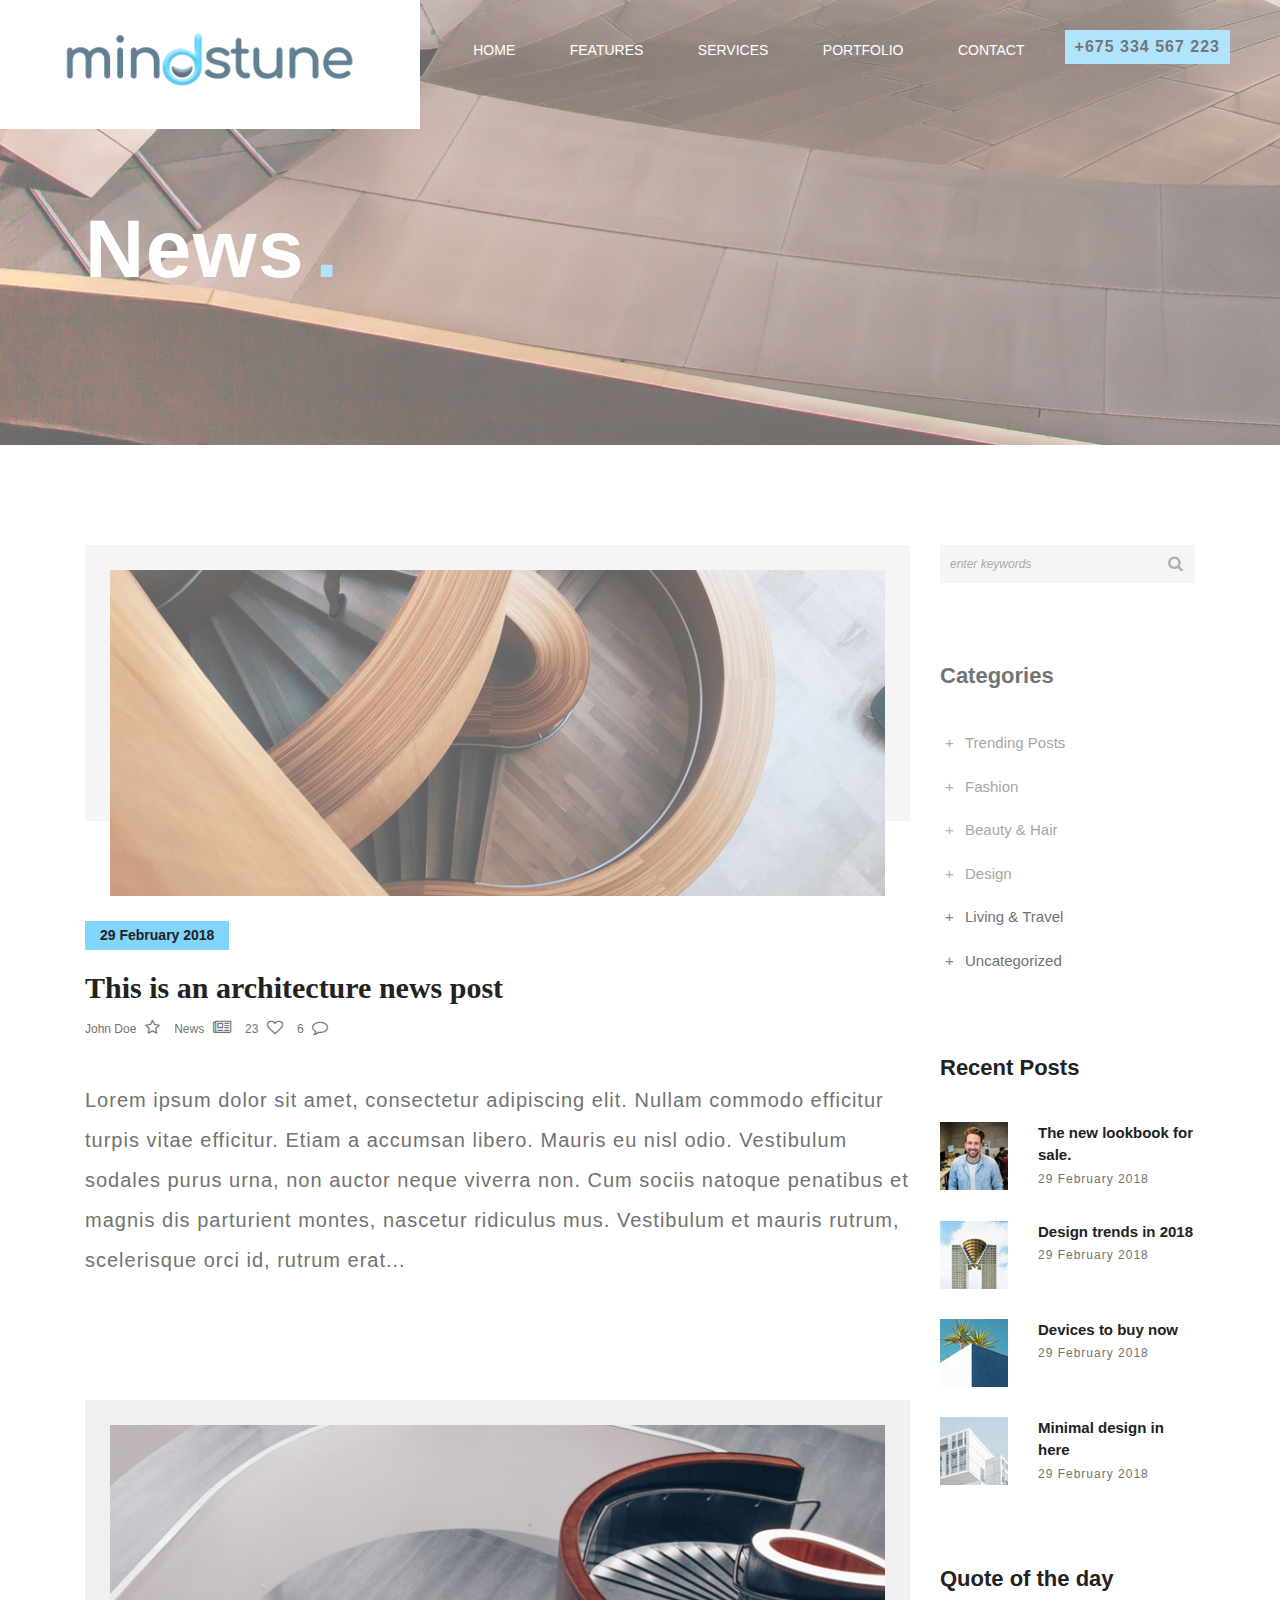
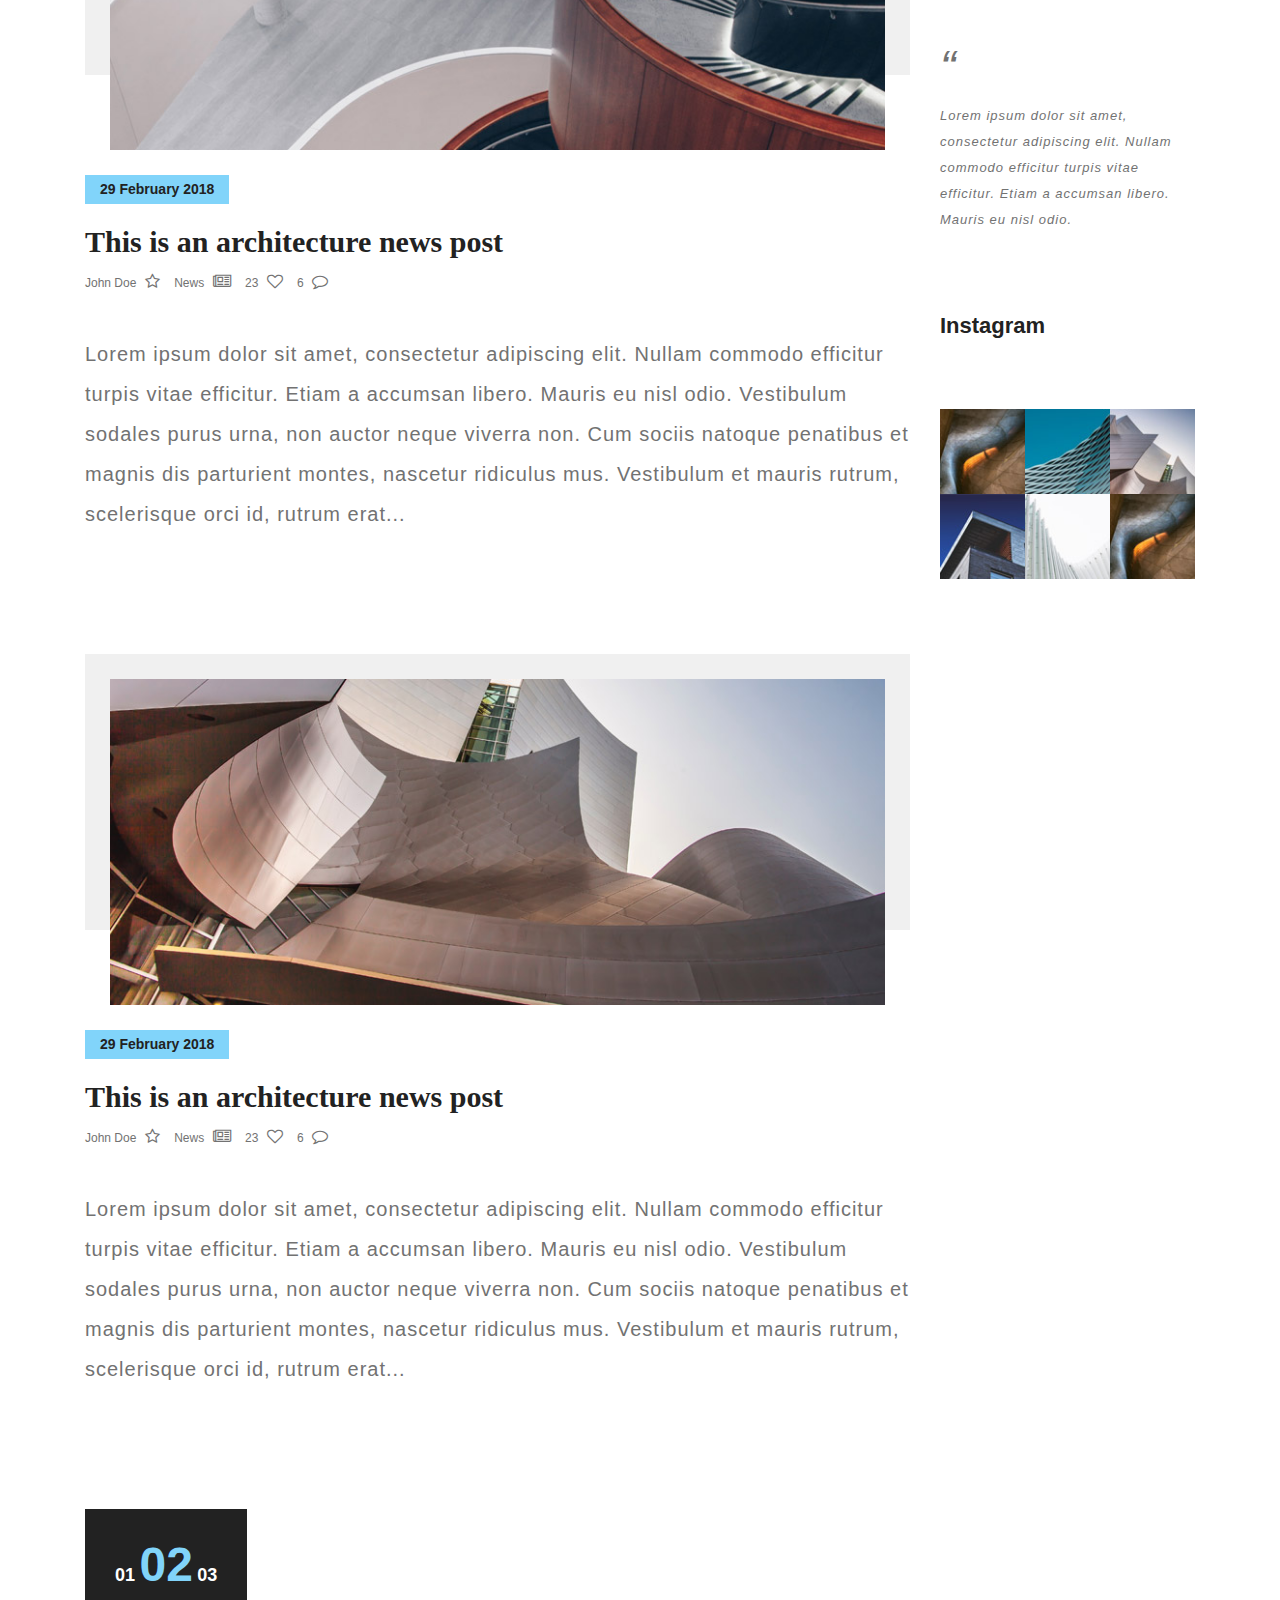
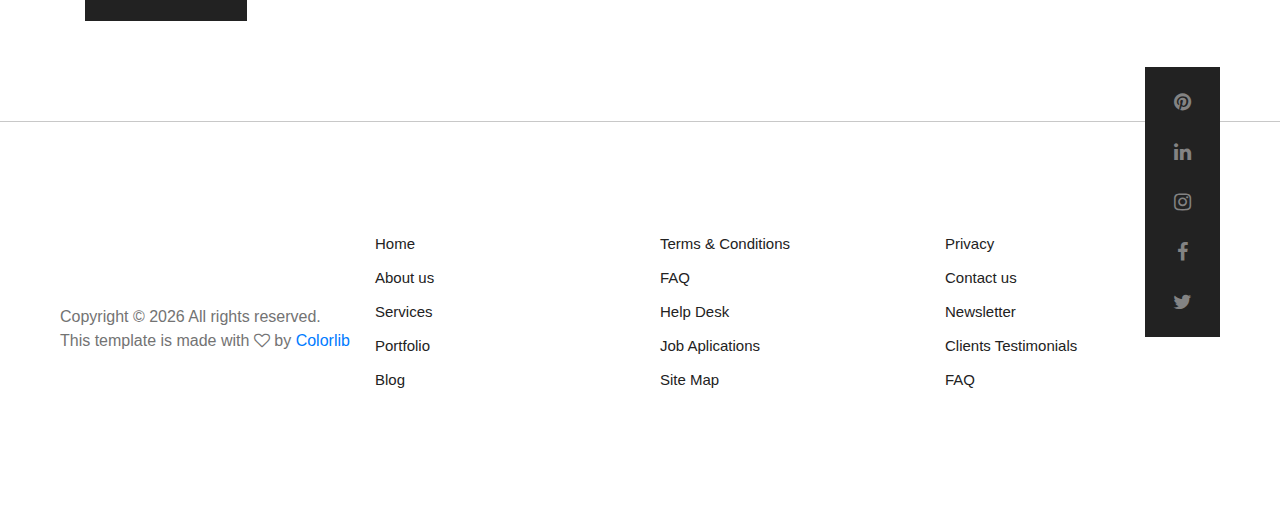
<file: blog1.html>
<!DOCTYPE html>
<html lang="en">
<head>
	<title>Arcade - Architecture</title>
	<meta charset="UTF-8">
	<meta name="description" content="Arcade - Architecture Template">
	<meta name="keywords" content="arcade, architecture, onepage, creative, html">
	<meta name="viewport" content="width=device-width, initial-scale=1.0">
	<!-- Favicon -->
	<link href="img/favicon.ico" rel="shortcut icon"/>

	<!-- Google Fonts -->
	<link href="https://fonts.googleapis.com/css?family=Roboto:300,400,500,700" rel="stylesheet">

	<!-- Stylesheets -->
	<link rel="stylesheet" href="css/bootstrap.min.css"/>
	<link rel="stylesheet" href="css/font-awesome.min.css"/>
	<link rel="stylesheet" href="css/animate.css"/>
	<link rel="stylesheet" href="css/owl.carousel.css"/>
	<link rel="stylesheet" href="css/style.css"/>


	<!--[if lt IE 9]>
	  <script src="https://oss.maxcdn.com/html5shiv/3.7.2/html5shiv.min.js"></script>
	  <script src="https://oss.maxcdn.com/respond/1.4.2/respond.min.js"></script>
	<![endif]-->

</head>
<body>
	<!-- Page Preloder -->
	<div id="preloder">
		<div class="loader"></div>
	</div>

	<!-- Header section start -->
	<header class="header-area">
		<a href="home.html" class="logo-area">
			<img src="img/logo.png" alt="">
		</a>
		<div class="nav-switch">
			<i class="fa fa-bars"></i>
		</div>
		<div class="phone-number">+675 334 567 223</div>
		<nav class="nav-menu">
			<ul>
				<li><a href="index.html">Home</a></li>
				<li><a href="features.html">Features</a></li>
				<li><a href="service.html">Services</a></li>
				<li><a href="portfolio.html">Portfolio</a></li>
				<li><a href="contact.html">Contact</a></li>
			</ul>
		</nav>
	</header>
	<!-- Header section end -->


	<!-- Page header section start -->
	<section class="page-header-section set-bg" data-setbg="img/header-bg-1.jpg">
		<div class="container">
			<h1 class="header-title">News<span>.</span></h1>
		</div>
	</section>
	<!-- Page header section end -->


	<!-- Page section start -->
	<section class="page-section spad">
		<div class="container">
			<div class="row">
				<div class="col-lg-9 col-md-12">
					<!-- Blog post -->
					<div class="blog-post">
						<div class="thumb">
							<a href="#">
								<img src="img/blog/1.jpg" alt="">
							</a>
						</div>
						<div class="blog-content">
							<div class="post-date">29 February 2018</div>
							<h2><a href="">This is an architecture news post</a></h2>
							<div class="post-meta">
								<a href="#">John Doe <i class="fa fa-star-o"></i></a>
								<a href="#">News <i class="fa fa-newspaper-o"></i></a>
								<a href="#">23 <i class="fa fa-heart-o"></i></a>
								<a href="#">6 <i class="fa fa-comment-o"></i></a>
							</div>
							<p>Lorem ipsum dolor sit amet, consectetur adipiscing elit. Nullam commodo efficitur turpis vitae efficitur. Etiam a accumsan libero. Mauris eu nisl odio. Vestibulum sodales purus urna, non auctor neque viverra non. Cum sociis natoque penatibus et magnis dis parturient montes, nascetur ridiculus mus. Vestibulum et mauris rutrum, scelerisque orci id, rutrum erat...</p>
						</div>
					</div>
					<!-- Blog post -->
					<div class="blog-post">
						<div class="thumb">
							<a href="#">
								<img src="img/blog/2.jpg" alt="">
							</a>
						</div>
						<div class="blog-content">
							<div class="post-date">29 February 2018</div>
							<h2><a href="">This is an architecture news post</a></h2>
							<div class="post-meta">
								<a href="#">John Doe <i class="fa fa-star-o"></i></a>
								<a href="#">News <i class="fa fa-newspaper-o"></i></a>
								<a href="#">23 <i class="fa fa-heart-o"></i></a>
								<a href="#">6 <i class="fa fa-comment-o"></i></a>
							</div>
							<p>Lorem ipsum dolor sit amet, consectetur adipiscing elit. Nullam commodo efficitur turpis vitae efficitur. Etiam a accumsan libero. Mauris eu nisl odio. Vestibulum sodales purus urna, non auctor neque viverra non. Cum sociis natoque penatibus et magnis dis parturient montes, nascetur ridiculus mus. Vestibulum et mauris rutrum, scelerisque orci id, rutrum erat...</p>
						</div>
					</div>
					<!-- Blog post -->
					<div class="blog-post">
						<div class="thumb">
							<a href="#">
								<img src="img/blog/3.jpg" alt="">
							</a>
						</div>
						<div class="blog-content">
							<div class="post-date">29 February 2018</div>
							<h2><a href="">This is an architecture news post</a></h2>
							<div class="post-meta">
								<a href="#">John Doe <i class="fa fa-star-o"></i></a>
								<a href="#">News <i class="fa fa-newspaper-o"></i></a>
								<a href="#">23 <i class="fa fa-heart-o"></i></a>
								<a href="#">6 <i class="fa fa-comment-o"></i></a>
							</div>
							<p>Lorem ipsum dolor sit amet, consectetur adipiscing elit. Nullam commodo efficitur turpis vitae efficitur. Etiam a accumsan libero. Mauris eu nisl odio. Vestibulum sodales purus urna, non auctor neque viverra non. Cum sociis natoque penatibus et magnis dis parturient montes, nascetur ridiculus mus. Vestibulum et mauris rutrum, scelerisque orci id, rutrum erat...</p>
						</div>
					</div>
					<div class="pagination">
						<a href="#">01</a>
						<a href="" class="active">02</a>
						<a href="">03</a>
					</div>
				</div>
				<div class="col-lg-3 col-md-5 mt-5 mt-lg-0 sidebar">
					<!-- widget -->
					<div class="widget-area">
						<form class="search">
							<input type="text" placeholder="enter keywords">
							<button><i class="fa fa-search"></i></button>
						</form>
					</div>
					<!-- widget -->
					<div class="widget-area">
						<h3 class="widget-title">Categories</h3>
						<ul>
							<li><a href="">Trending Posts </a></li>
							<li><a href="">Fashion</a></li>
							<li><a href="">Beauty & Hair</a></li>
							<li><a href="">Design</a></li>
							<li><a href="">Living & Travel</a></li>
							<li><a href="">Uncategorized</a></li>
						</ul>
					</div>
					<!-- widget -->
					<div class="widget-area">
						<h3 class="widget-title">Recent Posts</h3>
						<div class="rp-widget">
							<div class="rp-widget-item">
								<div class="thumb">
									<img src="img/blog/recent-post/1.jpg" alt="#">
								</div>
								<div class="rp-content">
									<h4>The new lookbook for sale.</h4>
									<p>29 February 2018</p>
								</div>
							</div>
							<div class="rp-widget-item">
								<div class="thumb">
									<img src="img/blog/recent-post/2.jpg" alt="#">
								</div>
								<div class="rp-content">
									<h4>Design trends in 2018</h4>
									<p>29 February 2018</p>
								</div>
							</div>
							<div class="rp-widget-item">
								<div class="thumb">
									<img src="img/blog/recent-post/3.jpg" alt="#">
								</div>
								<div class="rp-content">
									<h4>Devices to buy now</h4>
									<p>29 February 2018</p>
								</div>
							</div>
							<div class="rp-widget-item">
								<div class="thumb">
									<img src="img/blog/recent-post/4.jpg" alt="#">
								</div>
								<div class="rp-content">
									<h4>Minimal design in here</h4>
									<p>29 February 2018</p>
								</div>
							</div>
						</div>
					</div>
					<!-- widget -->
					<div class="widget-area">
						<h3 class="widget-title">Quote of the day</h3>
						<div class="quote-widget">
							<span>“</span>
							<p>Lorem ipsum dolor sit amet, consectetur adipiscing elit. Nullam commodo efficitur turpis vitae efficitur. Etiam a accumsan libero. Mauris eu nisl odio. </p>
						</div>
					</div>
					<!-- widget -->
					<div class="widget-area">
						<h3 class="widget-title">Instagram</h3>
						<div class="instagram-widget">
							<a href="#"><img src="img/blog/instagram/1.jpg" alt="#"></a>
							<a href="#"><img src="img/blog/instagram/2.jpg" alt="#"></a>
							<a href="#"><img src="img/blog/instagram/3.jpg" alt="#"></a>
							<a href="#"><img src="img/blog/instagram/4.jpg" alt="#"></a>
							<a href="#"><img src="img/blog/instagram/5.jpg" alt="#"></a>
							<a href="#"><img src="img/blog/instagram/1.jpg" alt="#"></a>
						</div>
					</div>
				</div>
			</div>
		</div>
	</section>
	<!-- Page section end -->


	<!-- Footer section start -->
	<footer class="footer-section">
		<div class="footer-social">
			<div class="social-links">
				<a href="#"><i class="fa fa-pinterest"></i></a>
				<a href="#"><i class="fa fa-linkedin"></i></a>
				<a href="#"><i class="fa fa-instagram"></i></a>
				<a href="#"><i class="fa fa-facebook"></i></a>
				<a href="#"><i class="fa fa-twitter"></i></a>
			</div>
		</div>
		<div class="container">
			<div class="row">
				<div class="col-lg-9 offset-lg-3">
					<div class="row">
						<div class="col-md-4">
							<div class="footer-item">
								<ul>
									<li><a href="#">Home</a></li>
									<li><a href="#">About us</a></li>
									<li><a href="#">Services</a></li>
									<li><a href="#">Portfolio</a></li>
									<li><a href="#">Blog</a></li>
								</ul>
							</div>
						</div>
						<div class="col-md-4">
							<div class="footer-item">
								<ul>
									<li><a href="#">Terms & Conditions</a></li>
									<li><a href="#">FAQ</a></li>
									<li><a href="#">Help Desk</a></li>
									<li><a href="#">Job Aplications</a></li>
									<li><a href="#">Site Map</a></li>
								</ul>
							</div>
						</div>
						<div class="col-md-4">
							<div class="footer-item">
								<ul>
									<li><a href="#">Privacy</a></li>
									<li><a href="#">Contact us</a></li>
									<li><a href="#">Newsletter</a></li>
									<li><a href="#">Clients Testimonials</a></li>
									<li><a href="#">FAQ</a></li>
								</ul>
							</div>
						</div>
					</div>
				</div>
			</div>
		</div>
		<!-- Link back to Colorlib can't be removed. Template is licensed under CC BY 3.0. -->
     <div class="copyright">Copyright &copy; <script>document.write(new Date().getFullYear());</script> All rights reserved.  <br>This template is made with <i class="fa fa-heart-o" aria-hidden="true"></i> by <a href="https://colorlib.com" target="_blank">Colorlib</a></div>
    <!-- Link back to Colorlib can't be removed. Template is licensed under CC BY 3.0. -->
	</footer>
	<!-- Footer section end -->



	<!--====== Javascripts & Jquery ======-->
	<script src="js/jquery-2.1.4.min.js"></script>
	<script src="js/bootstrap.min.js"></script>
	<script src="js/isotope.pkgd.min.js"></script>
	<script src="js/owl.carousel.min.js"></script>
	<script src="js/jquery.owl-filter.js"></script>
	<script src="js/magnific-popup.min.js"></script>
	<script src="js/circle-progress.min.js"></script>
	<script src="js/main.js"></script>
</body>
</html>
</file>
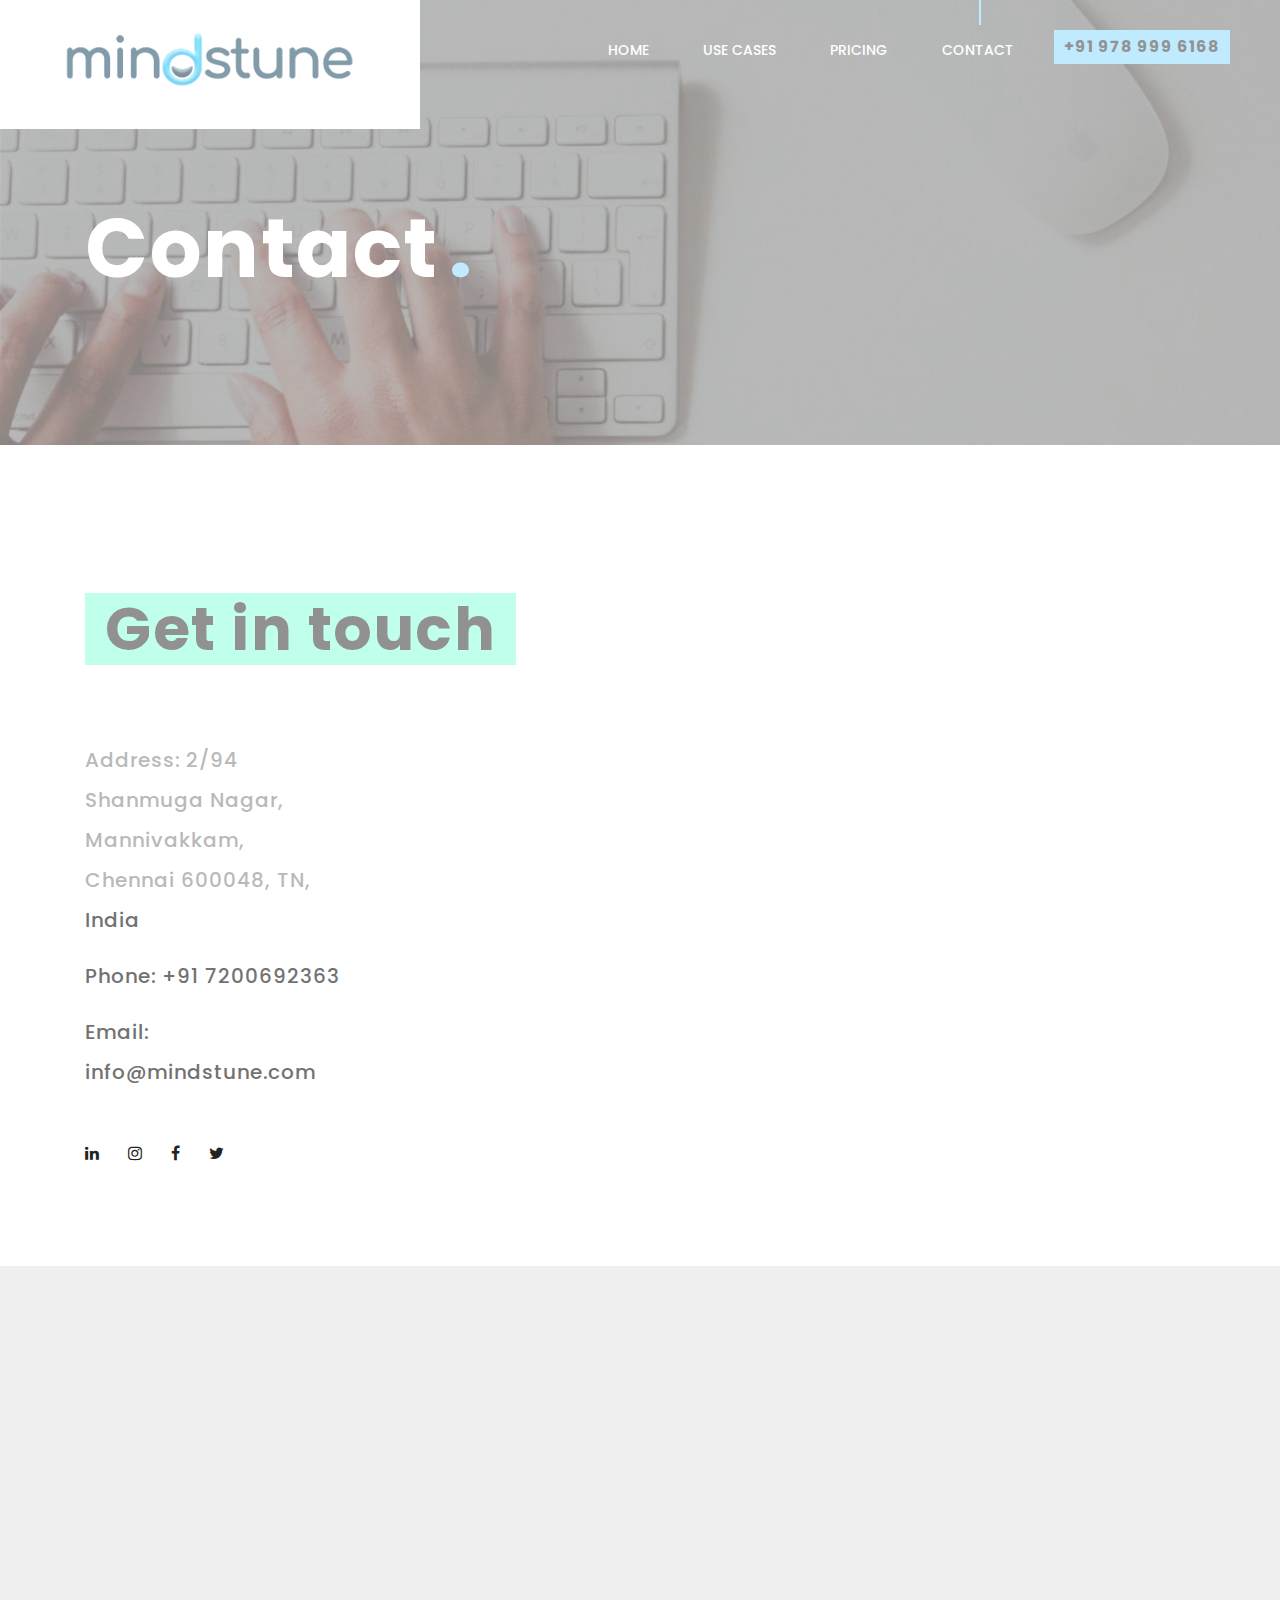
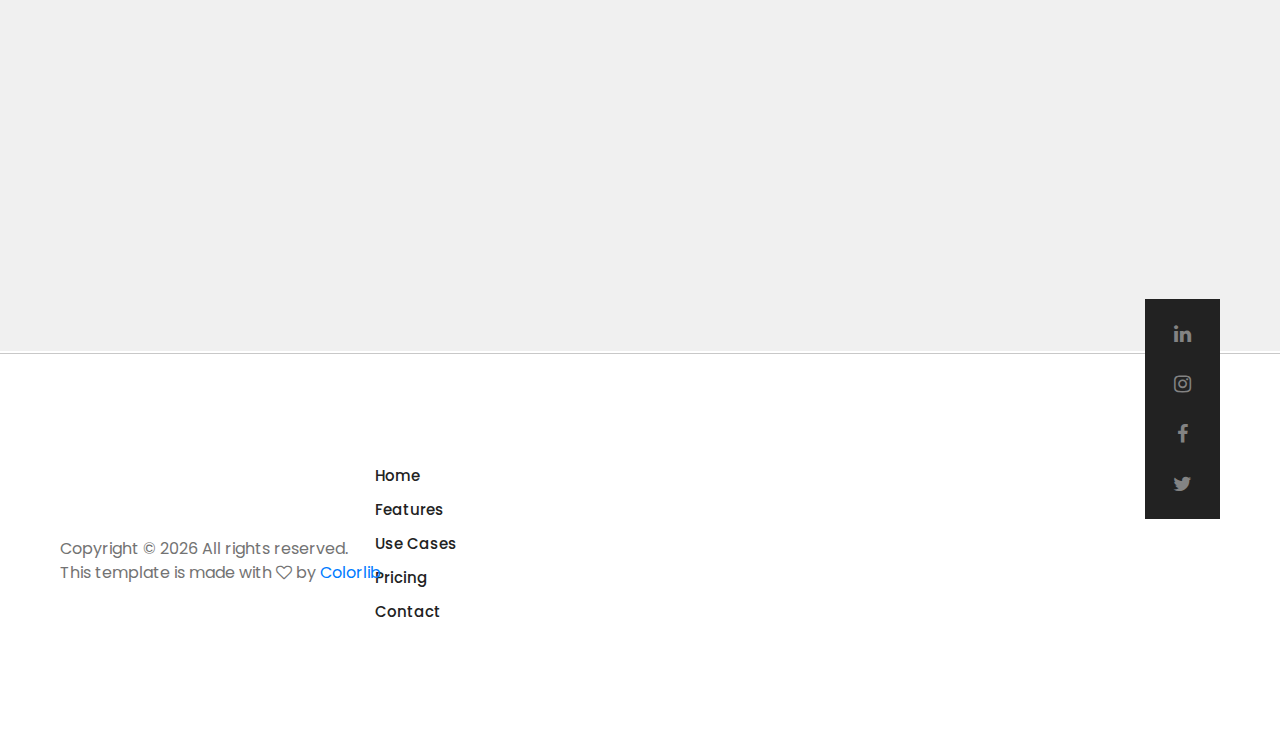
<file: contact.html>
<!DOCTYPE html>
<html lang="en">
<head>
	<!-- Primary Meta Tags -->
<title>Mindstune : Work flow process automation and project management software</title>
<meta name="title" content="Mindstune : Customize, Synchronize, Automate and Rethink Work Force Efficiency">
<meta name="description" content="Mindstune offers enterprise grade modernway agile working tool based on advanced project management methodologies like scrum and kanban.">
<meta name="keywords" content="kanban, agile, scrum, micro-learning, elearning, etraining, lms, training, courses, corporate, work force, chennai, india, USA, Europe, UAE, Dubai, Newzealand, Australia, UK">
<meta charset="utf-8">
<meta name="viewport" content="width=device-width, initial-scale=1, shrink-to-fit=no">
<meta http-equiv="X-UA-Compatible" content="IE=Edge,chrome=1">
<meta name="robots" content="index, follow">
<link rel="canonical" href="https://www.mindstune.com">
<meta name="og_site_name" property="og:site_name" content="Mindstune.com">

<!-- Open Graph / Facebook -->
<meta property="og:type" content="website">
<meta property="og:url" content="https://www.mindstune.com">
<meta property="og:title" content="Mindstune : Rethink workforce efficiency">
<meta property="og:description" content="Mindstune offers enterprise grade modernway of agile working tool and process based on scrum and kanban.">
<meta property="og:image" content="https://res.cloudinary.com/dbhyuiokujy/image/upload/v1585592138/Mindstune%20Website/2_tlin3o.jpg">

<!-- Twitter -->
<meta property="twitter:card" content="summary_large_image">
<meta property="twitter:url" content="https://www.mindstune.com">
<meta property="twitter:title" content="Mindstune : Rethink workforce efficiency">
<meta property="twitter:description" content="Mindstune offers enterprise grade modernway of agile working tool and process based on scrum and kanban.">
<meta property="twitter:image" content="https://res.cloudinary.com/dbhyuiokujy/image/upload/v1585592138/Mindstune%20Website/2_tlin3o.jpg">
<!-- Linkedin
<meta property='og:title' content='Mindstune : Rethink workforce development with AI powered micro-learning">
<meta property='og:image' content='https://res.cloudinary.com/dbhyuiokujy/image/upload/v1585592138/Mindstune%20Website/2_tlin3o.jpg"/>
<meta property='og:description' content='Mindstune offers enterprise grade Micro Learning for your Work Force. Cloud based Micro learning Solution for today's Work Force."/>
<meta property='og:url' content='https://www.mindstune.com" /> -->

<!-- Global site tag (gtag.js) - Google Analytics -->
<script async src="https://www.googletagmanager.com/gtag/js?id=UA-141544668-3"></script>
<script>
window.dataLayer = window.dataLayer || [];
function gtag(){dataLayer.push(arguments);}
gtag('js', new Date());

gtag('config', 'UA-141544668-3');
</script>

<!-- Google Fonts -->
<link href="https://fonts.googleapis.com/css?family=Roboto:300,400,500,700" rel="stylesheet">
<link href="https://fonts.googleapis.com/css2?family=Poppins&display=swap" rel="stylesheet">
<link href="https://fonts.googleapis.com/css2?family=Baloo+Bhaina+2:wght@600&display=swap" rel="stylesheet">
<!-- Stylesheets -->
<link rel="stylesheet" href="css/bootstrap.min.css"/>
<link rel="stylesheet" href="css/font-awesome.min.css"/>
<link rel="stylesheet" href="css/animate.css"/>
<link rel="stylesheet" href="css/magnific-popup.css"/>
<link rel="stylesheet" href="css/owl.carousel.css"/>
<link rel="stylesheet" href="css/style.css"/>

<!-- Favicon -->
<link href="img/favicon.ico" rel="shortcut icon"/>

</head>
<body>
	<!-- Page Preloder -->
	<div id="preloder">
		<div class="loader"></div>
	</div>

	<!-- Header section start -->
	<header class="header-area">
		<a href="index.html" class="logo-area">
			<img src="img/logo.png" alt="mindstune">
		</a>
		<div class="nav-switch">
			<i class="fa fa-bars"></i>
		</div>
		<div class="phone-number">+91 978 999 6168</div>
		<nav class="nav-menu">
			<ul>
				<li><a href="index.html">Home</a></li>
				<li><a href="usecases.html">Use Cases</a></li>
				<li><a href="pricing.html">Pricing</a></li>
				<li class="active"><a href="contact.html">Contact</a></li>
			</ul>
		</nav>
	</header>
	<!-- Header section end -->


	<!-- Page header section start -->
	<section class="page-header-section set-bg" data-setbg="img/header-bg-2.jpg">
		<div class="container">
			<h1 class="header-title">Contact<span>.</span></h1>
		</div>
	</section>
	<!-- Page header section end -->


	<!-- Page section start -->
	<section class="page-section pt100">
		<div class="container pb100">
			<div class="section-title pt-5">
				<h1>Get in touch</h1>
			</div>
			<div class="row">
				<div class="col-lg-3 contact-info mb-5 mb-lg-0">
					<p>Address: 2/94 Shanmuga Nagar, Mannivakkam, Chennai 600048, TN, India </p>
					<p>Phone: +91 7200692363</p>
					<p>Email: info@mindstune.com</p>
					<div class="cf-social">
						<a href="https://www.linkedin.com/company/mindstune/"><i class="fa fa-linkedin"></i></a>
		        <a href="https://www.instagram.com/mindstune/"><i class="fa fa-instagram"></i></a>
		        <a href="https://www.facebook.com/Mindstune-358975394757489"><i class="fa fa-facebook"></i></a>
		        <a href="https://twitter.com/MindsTune"><i class="fa fa-twitter"></i></a>
					</div>
				</div>
			<!--	<div class="col-lg-9">
					<form class="contact-form">
						<input type="text" placeholder="Enter your name">
						<input type="text" placeholder="Enter your email address">
						<textarea placeholder="Message ..."></textarea>
						<button class="site-btn sb-dark">Send</button>
					</form>
				</div> -->
			</div>
		</div>
		<div class="map-area" id="map-canvas"></div>
	</section>
	<!-- Page section end -->


	<!-- Footer section start -->
	<footer class="footer-section">
		<div class="footer-social">
			<div class="social-links">
				<a href="https://www.linkedin.com/company/mindstune/"><i class="fa fa-linkedin"></i></a>
				<a href="https://www.instagram.com/mindstune/"><i class="fa fa-instagram"></i></a>
				<a href="https://www.facebook.com/Mindstune-358975394757489"><i class="fa fa-facebook"></i></a>
				<a href="https://twitter.com/MindsTune"><i class="fa fa-twitter"></i></a>
			</div>
		</div>
		<div class="container">
			<div class="row">
				<div class="col-lg-9 offset-lg-3">
					<div class="row">
						<div class="col-md-4">
							<div class="footer-item">
								<ul>
									<li><a href="index.html">Home</a></li>
									<li><a href="features.html">Features</a></li>
									<li><a href="usecases.html">Use Cases</a></li>
									<li><a href="pricing.html">Pricing</a></li>
									<li class="active"><a href="contact.html">Contact</a></li>
								</ul>
							</div>
						</div>
					<!--	<div class="col-md-4">
							<div class="footer-item">
								<ul>
									<li><a href="#">Terms & Conditions</a></li>
									<li><a href="#">FAQ</a></li>
									<li><a href="#">Help Desk</a></li>
									<li><a href="#">Job Aplications</a></li>
									<li><a href="#">Site Map</a></li>
								</ul>
							</div>
						</div>
						<div class="col-md-4">
							<div class="footer-item">
								<ul>
									<li><a href="#">Privacy</a></li>
									<li><a href="#">Contact us</a></li>
									<li><a href="#">Newsletter</a></li>
									<li><a href="#">Clients Testimonials</a></li>
									<li><a href="#">FAQ</a></li>
								</ul>
							</div>
						</div>-->
					</div>
				</div>
			</div>
		</div>

		<!-- Link back to Colorlib can't be removed. Template is licensed under CC BY 3.0. -->
		 <div class="copyright">Copyright &copy; <script>document.write(new Date().getFullYear());</script> All rights reserved.  <br>This template is made with <i class="fa fa-heart-o" aria-hidden="true"></i> by <a href="https://colorlib.com" target="_blank">Colorlib</a></div>
		<!-- Link back to Colorlib can't be removed. Template is licensed under CC BY 3.0. -->

	</footer>
	<!-- Footer section end -->




	<!--====== Javascripts & Jquery ======-->
	<script src="js/jquery-2.1.4.min.js"></script>
	<script src="js/bootstrap.min.js"></script>
	<script src="js/isotope.pkgd.min.js"></script>
	<script src="js/owl.carousel.min.js"></script>
	<script src="js/jquery.owl-filter.js"></script>
	<script src="js/magnific-popup.min.js"></script>
	<script src="js/circle-progress.min.js"></script>
	<script src="js/main.js"></script>
	<script src="js/pricingscript.js"></script>

	<!--Start of Tawk.to Script-->
	<script type="text/javascript">
	var Tawk_API=Tawk_API||{}, Tawk_LoadStart=new Date();
	(function(){
	var s1=document.createElement("script"),s0=document.getElementsByTagName("script")[0];
	s1.async=true;
	s1.src='https://embed.tawk.to/5cdbdd36d07d7e0c6393b397/default';
	s1.charset='UTF-8';
	s1.setAttribute('crossorigin','*');
	s0.parentNode.insertBefore(s1,s0);
	})();
	</script>
	<!--End of Tawk.to Script-->

</body>
</html>
</file>
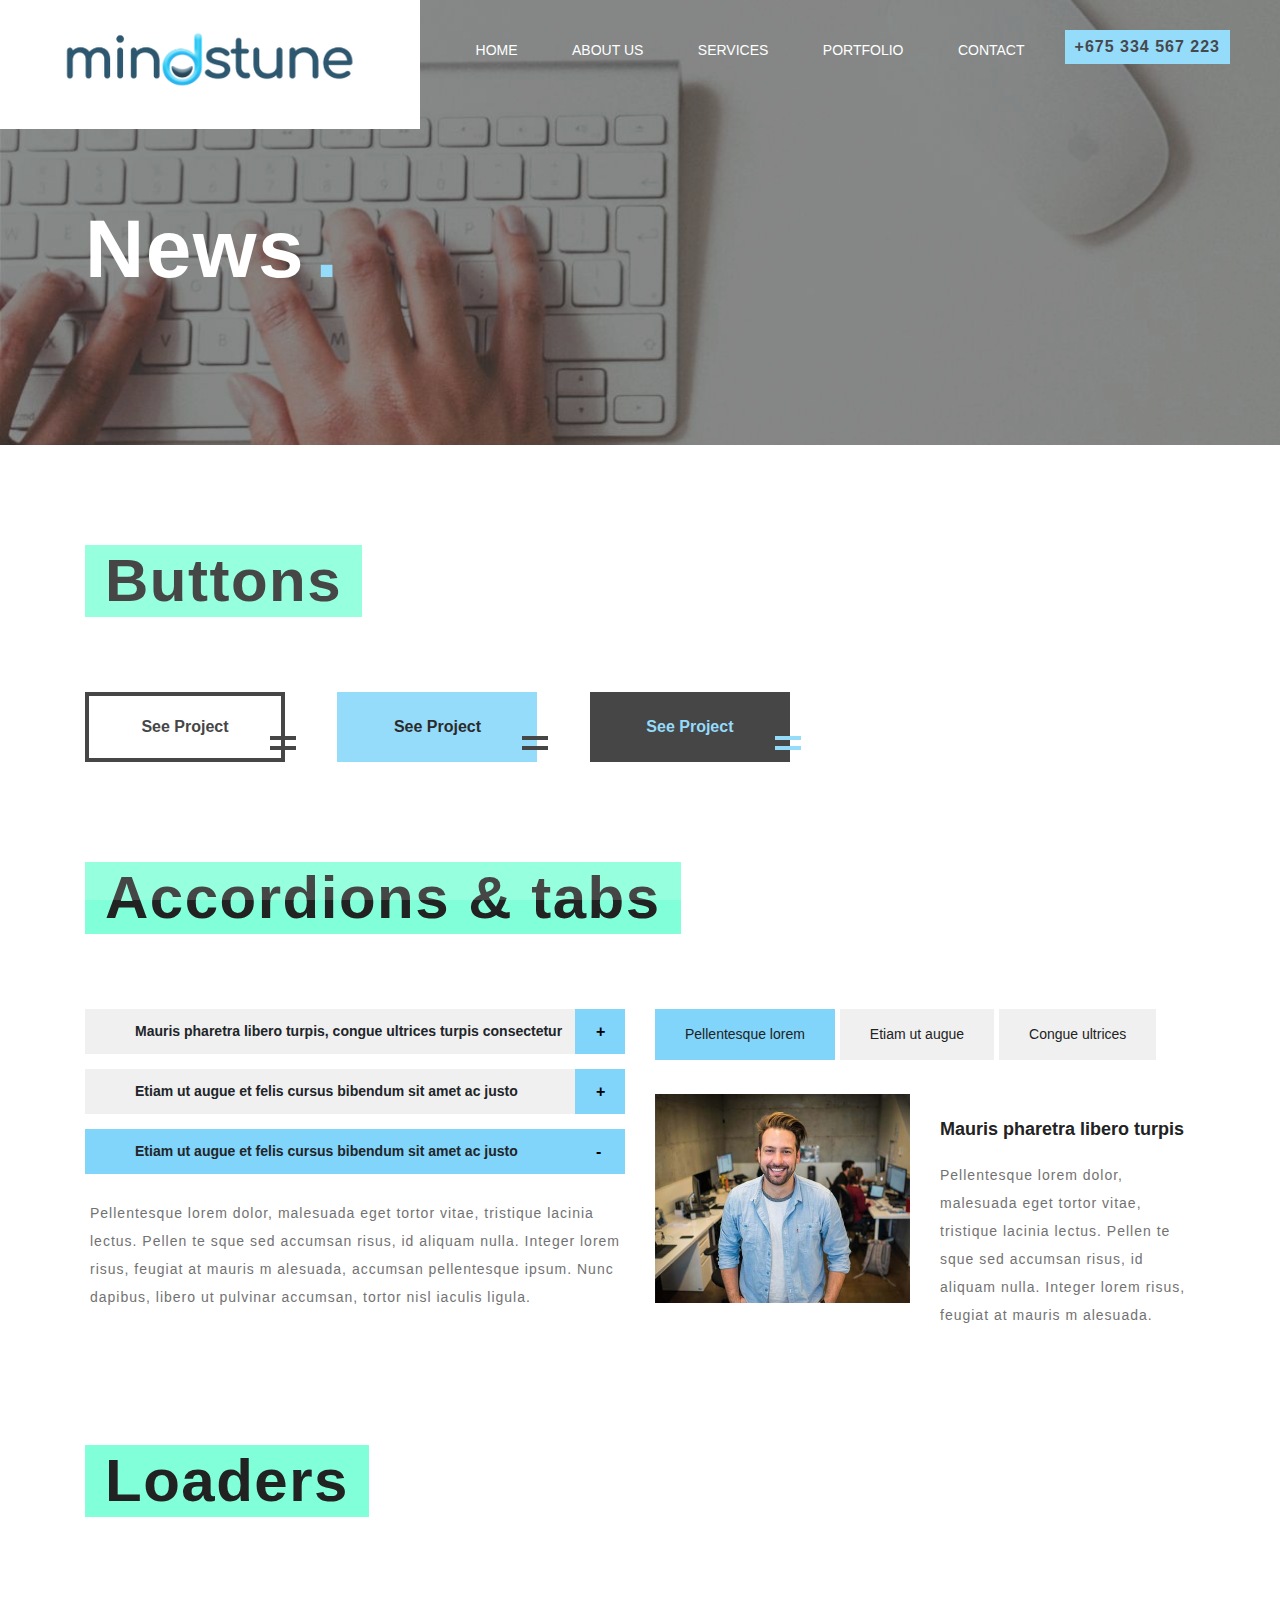
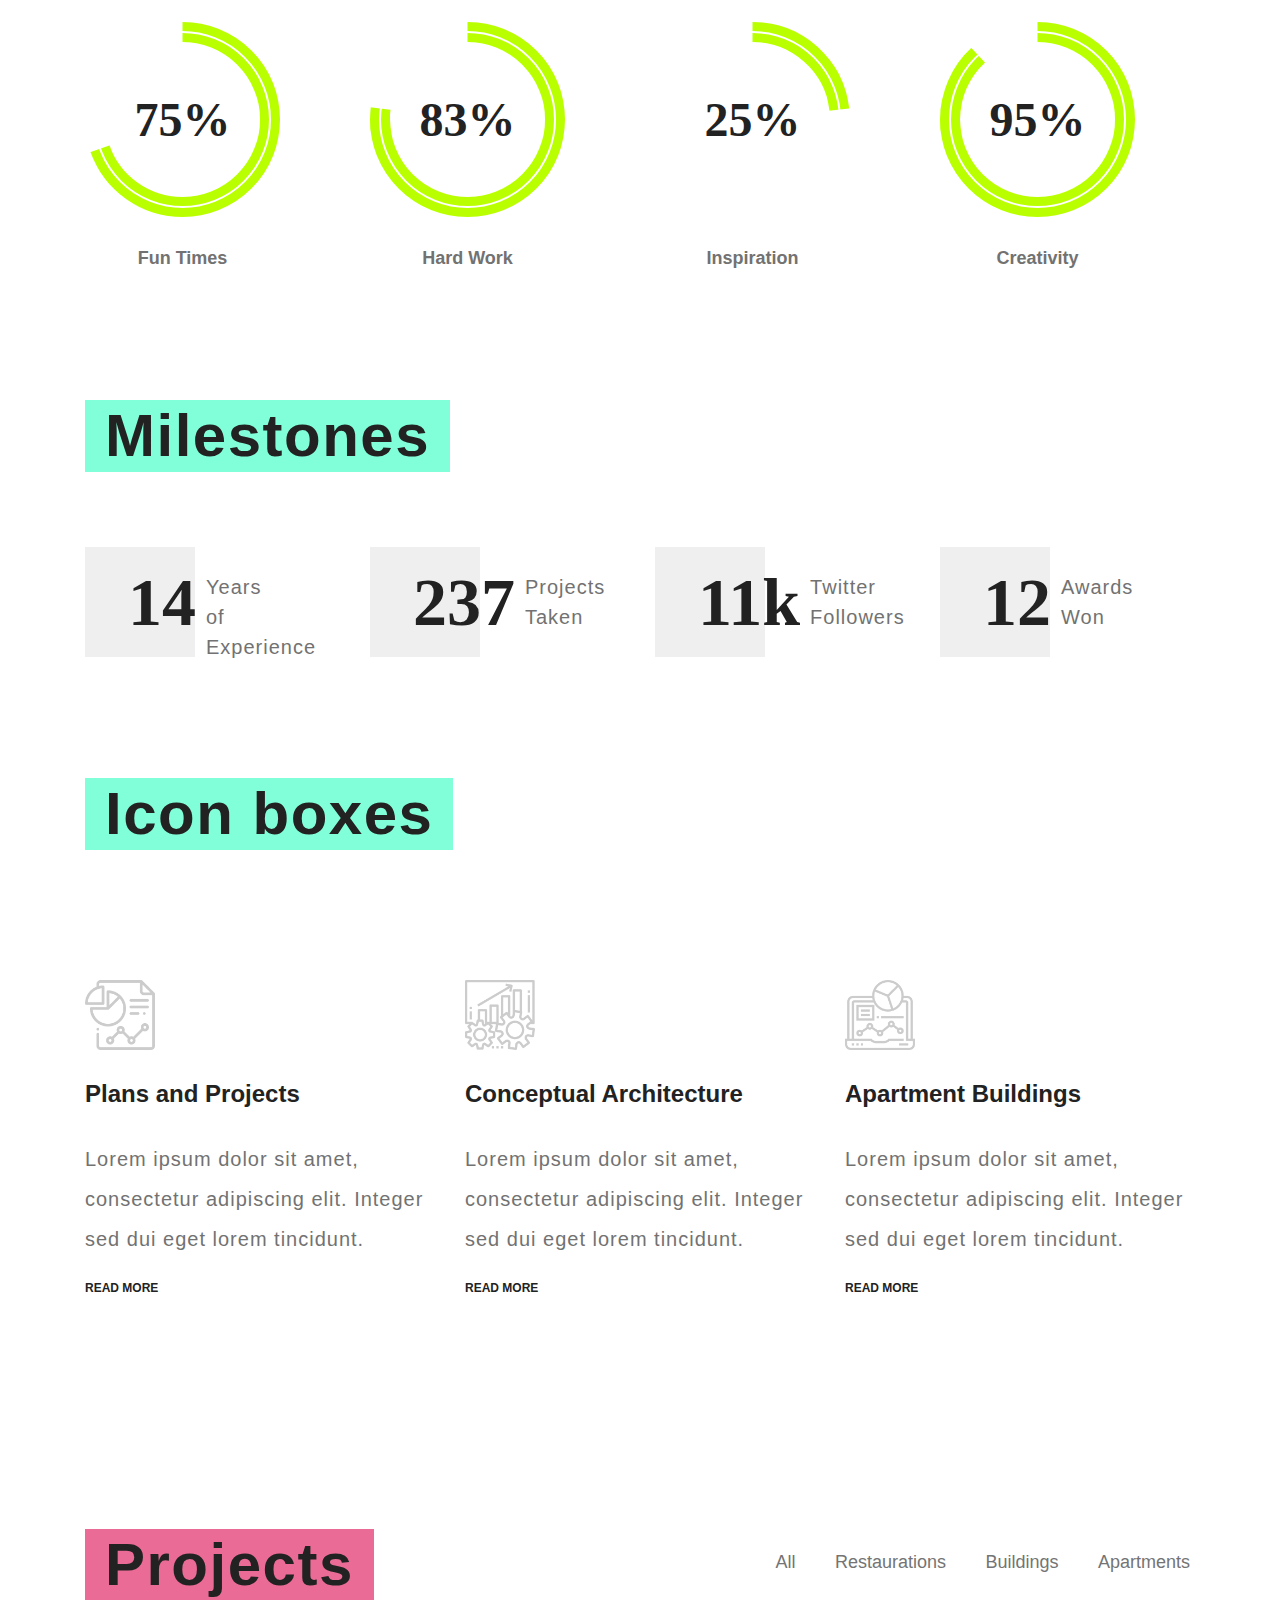
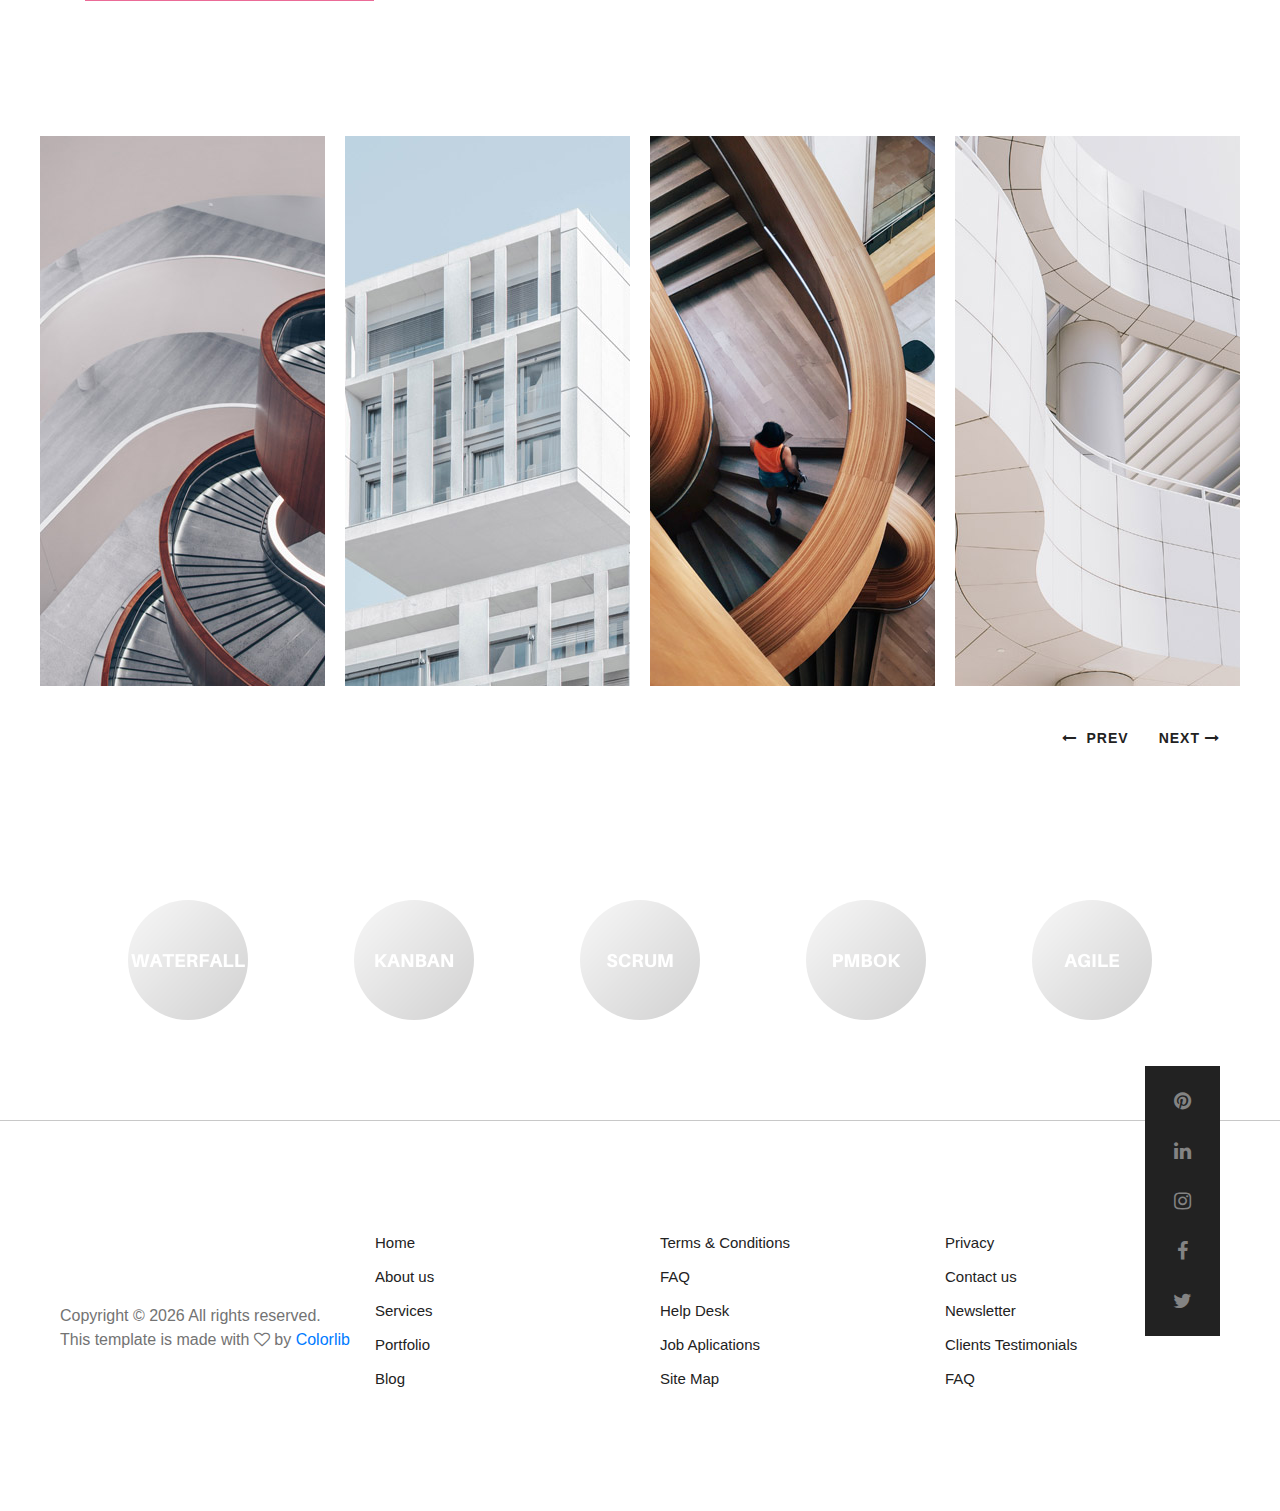
<file: element.html>
<!DOCTYPE html>
<html lang="en">
<head>
	<title>Arcade - Architecture</title>
	<meta charset="UTF-8">
	<meta name="description" content="Arcade - Architecture Template">
	<meta name="keywords" content="arcade, architecture, onepage, creative, html">
	<meta name="viewport" content="width=device-width, initial-scale=1.0">
	<!-- Favicon -->
	<link href="img/favicon.ico" rel="shortcut icon"/>

	<!-- Google Fonts -->
	<link href="https://fonts.googleapis.com/css?family=Roboto:300,400,500,700" rel="stylesheet">

	<!-- Stylesheets -->
	<link rel="stylesheet" href="css/bootstrap.min.css"/>
	<link rel="stylesheet" href="css/font-awesome.min.css"/>
	<link rel="stylesheet" href="css/animate.css"/>
	<link rel="stylesheet" href="css/owl.carousel.css"/>
	<link rel="stylesheet" href="css/style.css"/>


	<!--[if lt IE 9]>
	  <script src="https://oss.maxcdn.com/html5shiv/3.7.2/html5shiv.min.js"></script>
	  <script src="https://oss.maxcdn.com/respond/1.4.2/respond.min.js"></script>
	<![endif]-->

</head>
<body>
	<!-- Page Preloder -->
	<div id="preloder">
		<div class="loader"></div>
	</div>

	<!-- Header section start -->
	<header class="header-area">
		<a href="index.html" class="logo-area">
			<img src="img/logo.png" alt="">
		</a>
		<div class="nav-switch">
			<i class="fa fa-bars"></i>
		</div>
		<div class="phone-number">+675 334 567 223</div>
		<nav class="nav-menu">
			<ul>
				<li><a href="index.html">Home</a></li>
				<li><a href="about.html">About us</a></li>
				<li><a href="service.html">Services</a></li>
				<li><a href="portfolio.html">Portfolio</a></li>
				<li><a href="contact.html">Contact</a></li>
			</ul>
		</nav>
	</header>
	<!-- Header section end -->


	<!-- Page header section start -->
	<section class="page-header-section set-bg" data-setbg="img/header-bg-2.jpg">
		<div class="container">
			<h1 class="header-title">News<span>.</span></h1>
		</div>
	</section>
	<!-- Page header section end -->


	<!-- Page section start -->
	<section class="page-section spad">
		<div class="container">
			<!-- Single element -->
			<div class="element">
				<div class="section-title">
					<h1>Buttons</h1>
				</div>
				<div class="buttons">
					<button class="site-btn sb-dark mr-5">See Project</button>
					<button class="site-btn sb-solid-color mr-5">See Project</button>
					<button class="site-btn sb-solid-dark">See Project</button>
				</div>
			</div>
			<!-- Single element -->
			<div class="element">
				<div class="section-title">
					<h1>Accordions & tabs</h1>
				</div>
				<div class="row">
					<!-- Accordions -->
					<div class="col-md-6">
						<div id="accordion" class="accordion-area">
							<div class="panel">
								<div class="panel-header" id="headingOne">
									Mauris pharetra libero turpis, congue ultrices turpis consectetur
									<button class="panel-link" data-toggle="collapse" data-target="#collapse1" aria-expanded="false" aria-controls="collapse1"></button>
								</div>
								<div id="collapse1" class="collapse" aria-labelledby="headingOne" data-parent="#accordion">
									<div class="panel-body">
										<p>Pellentesque lorem dolor, malesuada eget tortor vitae, tristique lacinia lectus. Pellen te sque sed accumsan risus, id aliquam nulla. Integer lorem risus, feugiat at mauris m alesuada, accumsan pellentesque ipsum. Nunc dapibus, libero ut pulvinar accumsan, tortor nisl iaculis ligula. </p>
									</div>
								</div>
							</div>
							<div class="panel">
								<div class="panel-header" id="headingTwo">
									Etiam ut augue et felis cursus bibendum sit amet ac justo
									<button class="panel-link" data-toggle="collapse" data-target="#collapse2" aria-expanded="false" aria-controls="collapse2"></button>
								</div>
								<div id="collapse2" class="collapse" aria-labelledby="headingTwo" data-parent="#accordion">
									<div class="panel-body">
										<p>Pellentesque lorem dolor, malesuada eget tortor vitae, tristique lacinia lectus. Pellen te sque sed accumsan risus, id aliquam nulla. Integer lorem risus, feugiat at mauris m alesuada, accumsan pellentesque ipsum. Nunc dapibus, libero ut pulvinar accumsan, tortor nisl iaculis ligula. </p>
									</div>
								</div>
							</div>
							<div class="panel">
								<div class="panel-header active" id="headingThree">
									Etiam ut augue et felis cursus bibendum sit amet ac justo
									<button class="panel-link" data-toggle="collapse" data-target="#collapse3" aria-expanded="true" aria-controls="collapse3"></button>
								</div>
								<div id="collapse3" class="collapse show" aria-labelledby="headingThree" data-parent="#accordion">
									<div class="panel-body">
										<p>Pellentesque lorem dolor, malesuada eget tortor vitae, tristique lacinia lectus. Pellen te sque sed accumsan risus, id aliquam nulla. Integer lorem risus, feugiat at mauris m alesuada, accumsan pellentesque ipsum. Nunc dapibus, libero ut pulvinar accumsan, tortor nisl iaculis ligula. </p>
									</div>
								</div>
							</div>
						</div>
					</div>
					<div class="col-lg-6">
						<div class="tab-element">
							<ul class="nav nav-tabs" id="myTab" role="tablist">
								<li class="nav-item">
									<a class="nav-link active" id="1-tab" data-toggle="tab" href="#tab-1" role="tab" aria-controls="tab-1" aria-selected="true">Pellentesque lorem </a>
								</li>
								<li class="nav-item">
									<a class="nav-link" id="2-tab" data-toggle="tab" href="#tab-2" role="tab" aria-controls="tab-2" aria-selected="false">Etiam ut augue</a>
								</li>
								<li class="nav-item">
									<a class="nav-link" id="3-tab" data-toggle="tab" href="#tab-3" role="tab" aria-controls="tab-3" aria-selected="false">Congue ultrices</a>
								</li>
							</ul>
							<div class="tab-content" id="myTabContent">
								<!-- single tab content -->
								<div class="tab-pane fade show active" id="tab-1" role="tabpanel" aria-labelledby="tab-1">
									<div class="row">
										<div class="col-md-6">
											<img src="img/element.jpg" alt="">
										</div>
										<div class="col-md-6">
											<h4>Mauris pharetra libero turpis</h4>
											<p>Pellentesque lorem dolor, malesuada eget tortor vitae, tristique lacinia lectus. Pellen te sque sed accumsan risus, id aliquam nulla. Integer lorem risus, feugiat at mauris m alesuada.</p>
										</div>
									</div>
								</div>
								<div class="tab-pane fade" id="tab-2" role="tabpanel" aria-labelledby="tab-2">
									<div class="row">
										<div class="col-md-6">
											<img src="img/element.jpg" alt="">
										</div>
										<div class="col-md-6">
											<h4>Mauris pharetra libero turpis 2</h4>
											<p>Pellentesque lorem dolor, malesuada eget tortor vitae, tristique lacinia lectus. Pellen te sque sed accumsan risus, id aliquam nulla. Integer lorem risus, feugiat at mauris m alesuada.</p>
										</div>
									</div>
								</div>
								<div class="tab-pane fade" id="tab-3" role="tabpanel" aria-labelledby="tab-3">
									<div class="row">
										<div class="col-md-6">
											<img src="img/element.jpg" alt="">
										</div>
										<div class="col-md-6">
											<h4>Mauris pharetra libero turpis 3</h4>
											<p>Pellentesque lorem dolor, malesuada eget tortor vitae, tristique lacinia lectus. Pellen te sque sed accumsan risus, id aliquam nulla. Integer lorem risus, feugiat at mauris m alesuada.</p>
										</div>
									</div>
								</div>
							</div>
						</div>
					</div>
				</div>
			</div>
			<!-- Single element -->
			<div class="element">
				<div class="section-title">
					<h1>Loaders</h1>
				</div>
				<div class="row">
					<div class="col-lg-3 col-md-6">
						<div class="circle-progress">
							<div id="progress1" class="prog-circle"></div>
							<div class="progress-info">
								<h2>75%</h2>
							</div>
							<div class="prog-title">
								<h3>Fun Times</h3>
							</div>
						</div>
					</div>
					<div class="col-lg-3 col-md-6">
						<div class="circle-progress">
							<div id="progress2" class="prog-circle"></div>
							<div class="progress-info">
								<h2>83%</h2>
							</div>
							<div class="prog-title">
								<h3>Hard Work</h3>
							</div>
						</div>
					</div>
					<div class="col-lg-3 col-md-6">
						<div class="circle-progress">
							<div id="progress3" class="prog-circle"></div>
							<div class="progress-info">
								<h2>25%</h2>
							</div>
							<div class="prog-title">
								<h3>Inspiration</h3>
							</div>
						</div>
					</div>
					<div class="col-lg-3 col-md-6">
						<div class="circle-progress">
							<div id="progress4" class="prog-circle"></div>
							<div class="progress-info">
								<h2>95%</h2>
							</div>
							<div class="prog-title">
								<h3>Creativity</h3>
							</div>
						</div>
					</div>
				</div>
			</div>
			<div class="element">
				<div class="section-title">
					<h1>Milestones</h1>
				</div>
				<div class="row">
					<div class="col-lg-3 col-md-6">
						<div class="milestone">
							<h2>14</h2>
							<p>Years <br>of <br>Experience</p>
						</div>
					</div>
					<div class="col-lg-3 col-md-6">
						<div class="milestone">
							<h2>237</h2>
							<p>Projects <br>Taken</p>
						</div>
					</div>
					<div class="col-lg-3 col-md-6">
						<div class="milestone">
							<h2>11k</h2>
							<p>Twitter <br>Followers</p>
						</div>
					</div>
					<div class="col-lg-3 col-md-6">
						<div class="milestone">
							<h2>12</h2>
							<p>Awards <br>Won</p>
						</div>
					</div>
				</div>
			</div>
			<div class="element">
				<div class="section-title">
					<h1>Icon boxes</h1>
				</div>
				<div class="row">
					<div class="col-lg-4 col-md-6">
						<div class="service-box">
							<div class="sb-icon">
								<div class="sb-img-icon">
									<img src="img/icon/dark/1.png" alt="">
								</div>
							</div>
							<h3>Plans and Projects</h3>
							<p>Lorem ipsum dolor sit amet, consectetur adipiscing elit. Integer sed dui eget lorem tincidunt.</p>
							<a href="#" class="readmore">READ MORE</a>
						</div>
					</div>
					<div class="col-lg-4 col-md-6">
						<div class="service-box">
							<div class="sb-icon">
								<div class="sb-img-icon">
									<img src="img/icon/dark/2.png" alt="">
								</div>
							</div>
							<h3>Conceptual Architecture</h3>
							<p>Lorem ipsum dolor sit amet, consectetur adipiscing elit. Integer sed dui eget lorem tincidunt.</p>
							<a href="#" class="readmore">READ MORE</a>
						</div>
					</div>
					<div class="col-lg-4 col-md-6">
						<div class="service-box">
							<div class="sb-icon">
								<div class="sb-img-icon">
									<img src="img/icon/dark/3.png" alt="">
								</div>
							</div>
							<h3>Apartment Buildings</h3>
							<p>Lorem ipsum dolor sit amet, consectetur adipiscing elit. Integer sed dui eget lorem tincidunt.</p>
							<a href="#" class="readmore">READ MORE</a>
						</div>
					</div>
				</div>
			</div>
		</div>
	</section>
	<!-- Page section end -->

	<div class="projects-section pb50">
		<div class="container">
			<div class="row">
				<div class="col-lg-3">
					<div class="section-title1">
						<h1>Projects</h1>
					</div>
				</div>
				<div class="col-lg-9">
					<ul class="projects-filter-nav">
						<li class="btn-filter" data-filter="*">All</li>
						<li class="btn-filter" data-filter=".rest">Restaurations</li>
						<li class="btn-filter" data-filter=".build">Buildings</li>
						<li class="btn-filter" data-filter=".apart">Apartments</li>
					</ul>
				</div>
			</div>
		</div>
		<div id="projects-carousel" class="projects-slider">
			<div class="single-project set-bg rest" data-setbg="img/projects/1.jpg">
				<div class="project-content">
					<h2>Biggest <br> Restaurations</h2>
					<p>Jan 19, 2018</p>
					<a href="#" class="seemore">See Project </a>
				</div>
			</div>
			<div class="single-project set-bg build" data-setbg="img/projects/2.jpg">
				<div class="project-content">
					<h2>Office <br> Building</h2>
					<p>Jan 19, 2018</p>
					<a href="#" class="seemore">See Project </a>
				</div>
			</div>
			<div class="single-project set-bg apart" data-setbg="img/projects/3.jpg">
				<div class="project-content">
					<h2>Nice <br> Apartments</h2>
					<p>Jan 19, 2018</p>
					<a href="#" class="seemore">See Project </a>
				</div>
			</div>
			<div class="single-project set-bg rest" data-setbg="img/projects/4.jpg">
				<div class="project-content">
					<h2>Biggest <br> Restaurations</h2>
					<p>Jan 19, 2018</p>
					<a href="#" class="seemore">See Project </a>
				</div>
			</div>
			<div class="single-project set-bg apart" data-setbg="img/projects/2.jpg">
				<div class="project-content">
					<h2>Office <br> Building</h2>
					<p>Jan 19, 2018</p>
					<a href="#" class="seemore">See Project </a>
				</div>
			</div>
		</div>
	</div>
	<!-- Projects section end -->





	<!-- Clients section start -->
	<div class="client-section spad">
		<div class="container">
			<div id="client-carousel" class="client-slider">
				<div class="single-brand">
					<a href="#">
						<img src="img/clients/1.png" alt="">
					</a>
				</div>
				<div class="single-brand">
					<a href="#">
						<img src="img/clients/2.png" alt="">
					</a>
				</div>
				<div class="single-brand">
					<a href="#">
						<img src="img/clients/3.png" alt="">
					</a>
				</div>
				<div class="single-brand">
					<a href="#">
						<img src="img/clients/4.png" alt="">
					</a>
				</div>
				<div class="single-brand">
					<a href="#">
						<img src="img/clients/5.png" alt="">
					</a>
				</div>
			</div>
		</div>
	</div>
	<!-- Clients section end -->


	<!-- Footer section start -->
	<footer class="footer-section">
		<div class="footer-social">
			<div class="social-links">
				<a href="#"><i class="fa fa-pinterest"></i></a>
				<a href="#"><i class="fa fa-linkedin"></i></a>
				<a href="#"><i class="fa fa-instagram"></i></a>
				<a href="#"><i class="fa fa-facebook"></i></a>
				<a href="#"><i class="fa fa-twitter"></i></a>
			</div>
		</div>
		<div class="container">
			<div class="row">
				<div class="col-lg-9 offset-lg-3">
					<div class="row">
						<div class="col-md-4">
							<div class="footer-item">
								<ul>
									<li><a href="#">Home</a></li>
									<li><a href="#">About us</a></li>
									<li><a href="#">Services</a></li>
									<li><a href="#">Portfolio</a></li>
									<li><a href="#">Blog</a></li>
								</ul>
							</div>
						</div>
						<div class="col-md-4">
							<div class="footer-item">
								<ul>
									<li><a href="#">Terms & Conditions</a></li>
									<li><a href="#">FAQ</a></li>
									<li><a href="#">Help Desk</a></li>
									<li><a href="#">Job Aplications</a></li>
									<li><a href="#">Site Map</a></li>
								</ul>
							</div>
						</div>
						<div class="col-md-4">
							<div class="footer-item">
								<ul>
									<li><a href="#">Privacy</a></li>
									<li><a href="#">Contact us</a></li>
									<li><a href="#">Newsletter</a></li>
									<li><a href="#">Clients Testimonials</a></li>
									<li><a href="#">FAQ</a></li>
								</ul>
							</div>
						</div>
					</div>
				</div>
			</div>
		</div>
		<!-- Link back to Colorlib can't be removed. Template is licensed under CC BY 3.0. -->
     <div class="copyright">Copyright &copy; <script>document.write(new Date().getFullYear());</script> All rights reserved.  <br>This template is made with <i class="fa fa-heart-o" aria-hidden="true"></i> by <a href="https://colorlib.com" target="_blank">Colorlib</a></div>
    <!-- Link back to Colorlib can't be removed. Template is licensed under CC BY 3.0. -->
	</footer>
	<!-- Footer section end -->




	<!--====== Javascripts & Jquery ======-->
	<script src="js/jquery-2.1.4.min.js"></script>
	<script src="js/bootstrap.min.js"></script>
	<script src="js/isotope.pkgd.min.js"></script>
	<script src="js/owl.carousel.min.js"></script>
	<script src="js/jquery.owl-filter.js"></script>
	<script src="js/magnific-popup.min.js"></script>
	<script src="js/circle-progress.min.js"></script>
	<script src="js/main.js"></script>
</body>
</html>
</file>
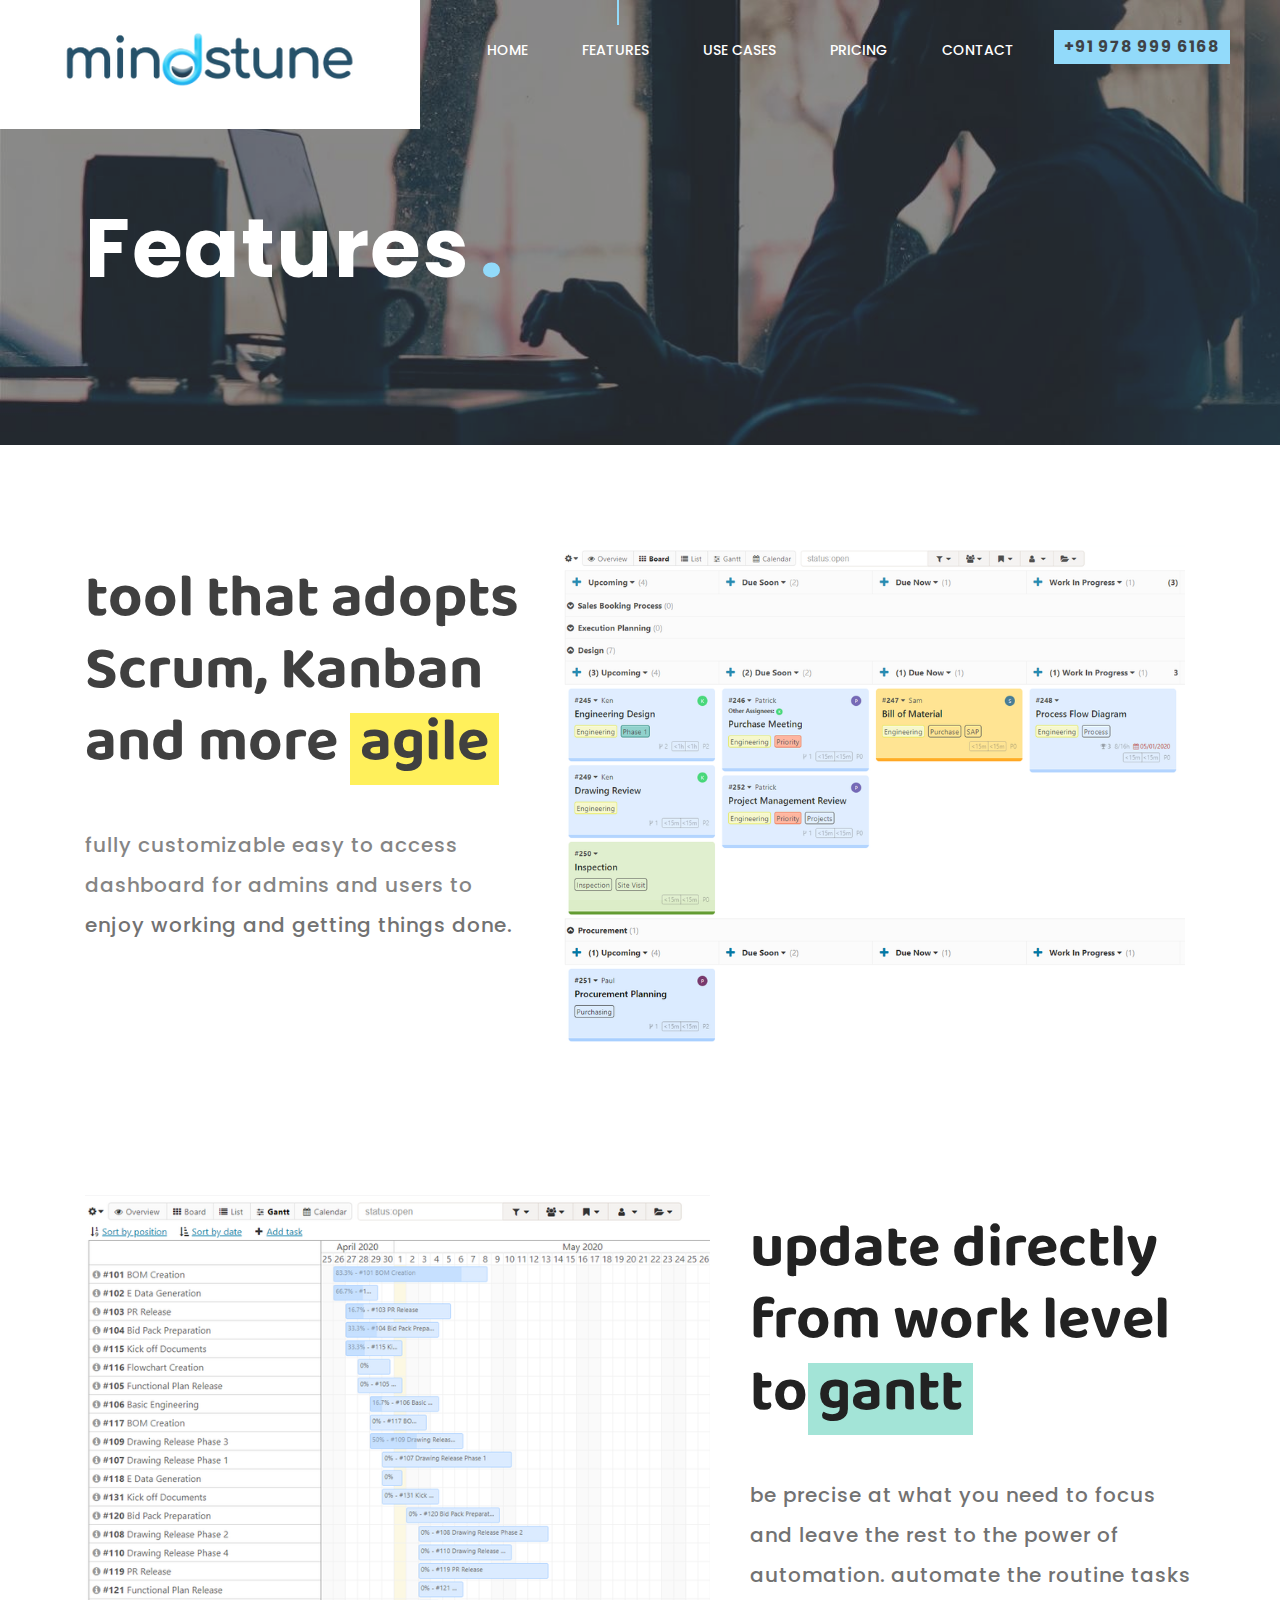
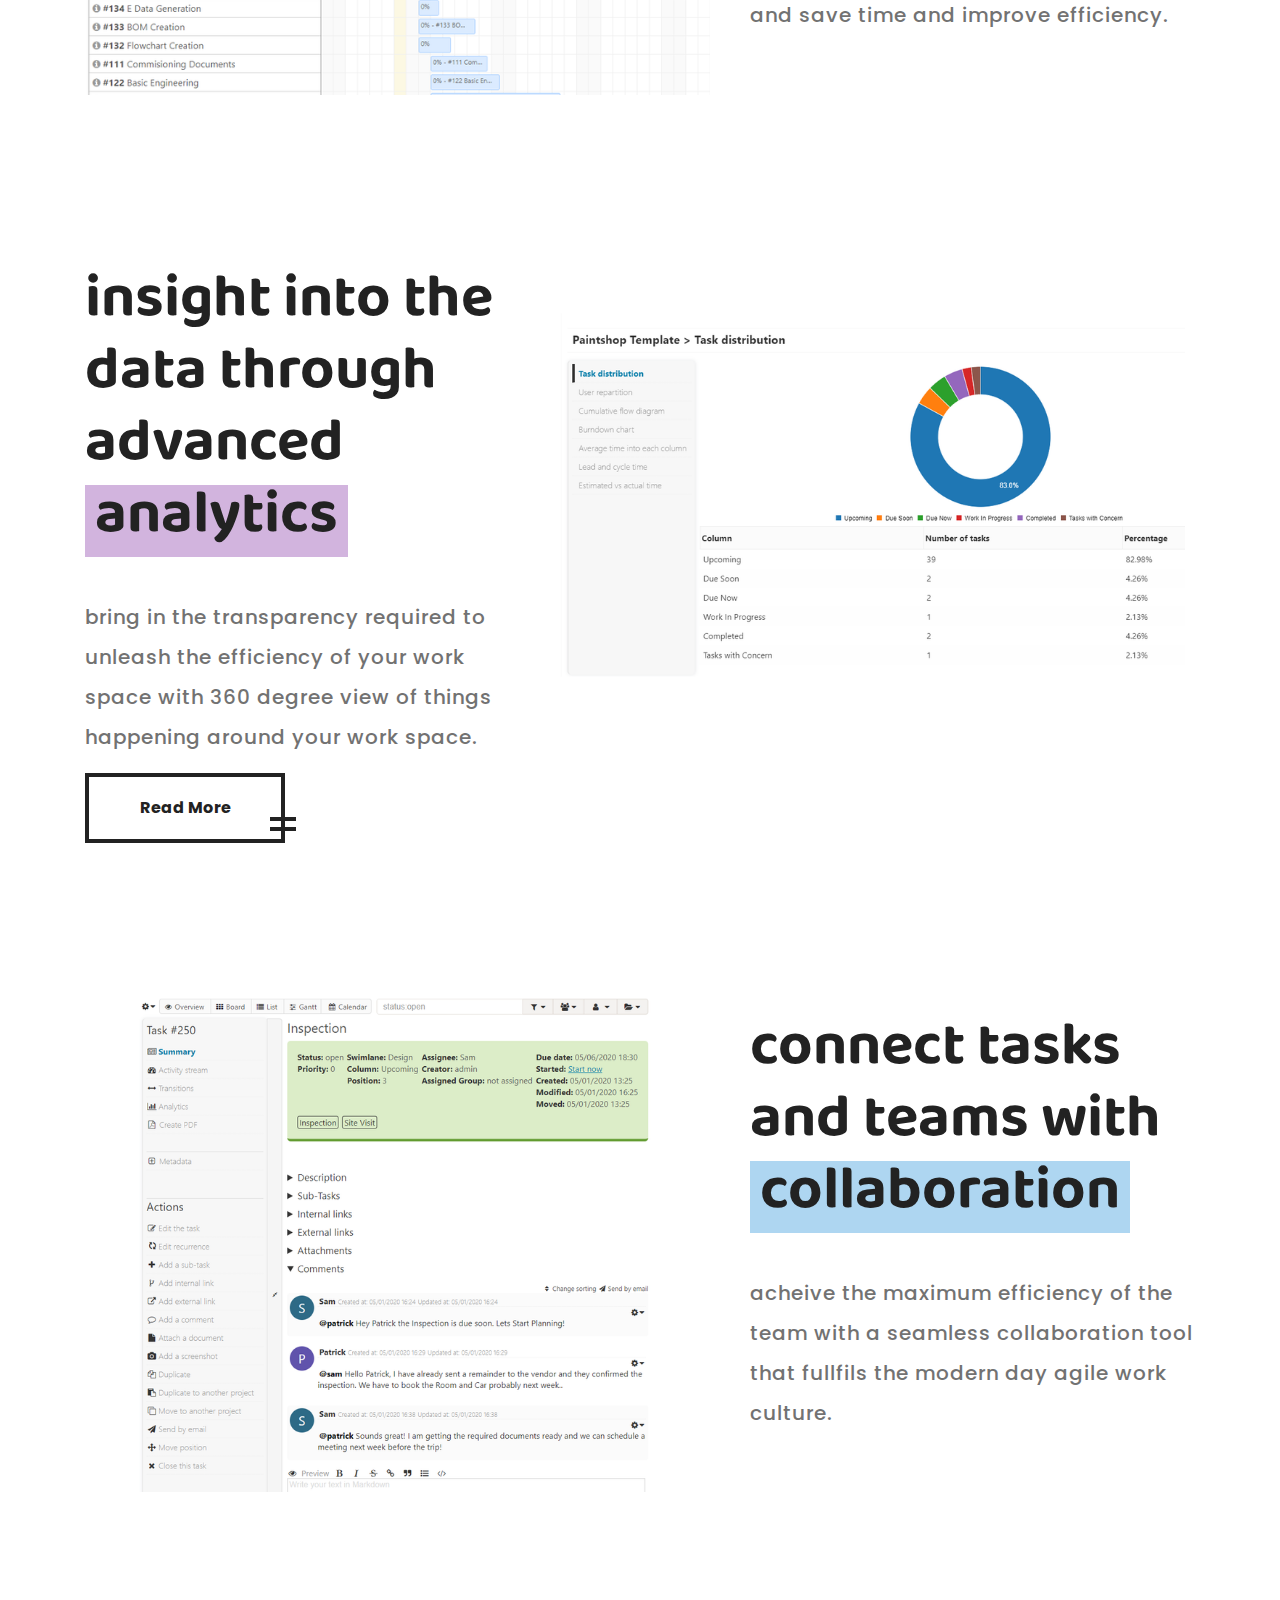
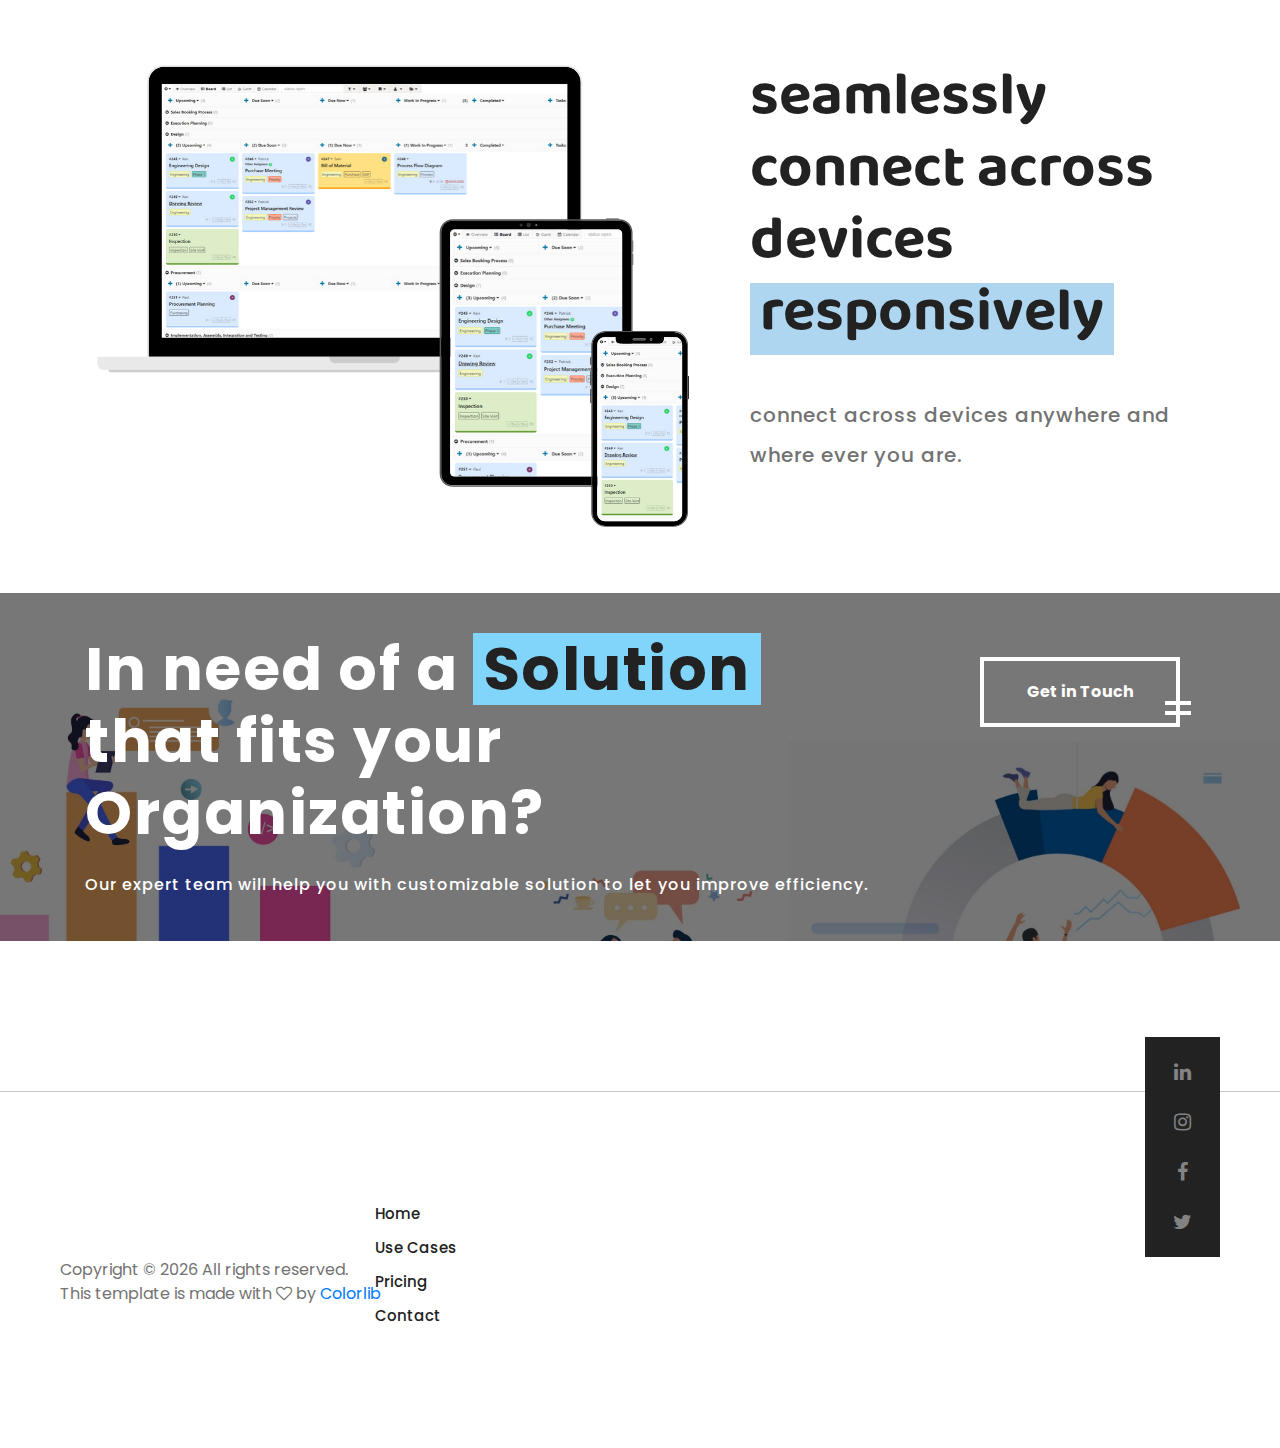
<file: features.html>
<!DOCTYPE html>
<html lang="en">
<head>
  <!-- Primary Meta Tags -->
<title>Mindstune : Work flow process automation and project management software</title>
<meta name="title" content="Mindstune : Customize, Synchronize, Automate and Rethink Work Force Efficiency">
<meta name="description" content="Mindstune offers enterprise grade modernway agile working tool based on advanced project management methodologies like scrum and kanban.">
<meta name="keywords" content="kanban, agile, scrum, micro-learning, elearning, etraining, lms, training, courses, corporate, work force, chennai, india, USA, Europe, UAE, Dubai, Newzealand, Australia, UK">
<meta charset="utf-8">
<meta name="viewport" content="width=device-width, initial-scale=1, shrink-to-fit=no">
<meta http-equiv="X-UA-Compatible" content="IE=Edge,chrome=1">
<meta name="robots" content="index, follow">
<link rel="canonical" href="https://www.mindstune.com">
<meta name="og_site_name" property="og:site_name" content="Mindstune.com">

<!-- Open Graph / Facebook -->
<meta property="og:type" content="website">
<meta property="og:url" content="https://www.mindstune.com">
<meta property="og:title" content="Mindstune : Rethink workforce efficiency">
<meta property="og:description" content="Mindstune offers enterprise grade modernway of agile working tool and process based on scrum and kanban.">
<meta property="og:image" content="https://res.cloudinary.com/dbhyuiokujy/image/upload/v1585592138/Mindstune%20Website/2_tlin3o.jpg">

<!-- Twitter -->
<meta property="twitter:card" content="summary_large_image">
<meta property="twitter:url" content="https://www.mindstune.com">
<meta property="twitter:title" content="Mindstune : Rethink workforce efficiency">
<meta property="twitter:description" content="Mindstune offers enterprise grade modernway of agile working tool and process based on scrum and kanban.">
<meta property="twitter:image" content="https://res.cloudinary.com/dbhyuiokujy/image/upload/v1585592138/Mindstune%20Website/2_tlin3o.jpg">
<!-- Linkedin
<meta property='og:title' content='Mindstune : Rethink workforce development with AI powered micro-learning">
<meta property='og:image' content='https://res.cloudinary.com/dbhyuiokujy/image/upload/v1585592138/Mindstune%20Website/2_tlin3o.jpg"/>
<meta property='og:description' content='Mindstune offers enterprise grade Micro Learning for your Work Force. Cloud based Micro learning Solution for today's Work Force."/>
<meta property='og:url' content='https://www.mindstune.com" /> -->

<!-- Global site tag (gtag.js) - Google Analytics -->
<script async src="https://www.googletagmanager.com/gtag/js?id=UA-141544668-3"></script>
<script>
window.dataLayer = window.dataLayer || [];
function gtag(){dataLayer.push(arguments);}
gtag('js', new Date());

gtag('config', 'UA-141544668-3');
</script>

<!-- Google Fonts -->
<link href="https://fonts.googleapis.com/css?family=Roboto:300,400,500,700" rel="stylesheet">
<link href="https://fonts.googleapis.com/css2?family=Poppins&display=swap" rel="stylesheet">
<link href="https://fonts.googleapis.com/css2?family=Baloo+Bhaina+2:wght@600&display=swap" rel="stylesheet">
<!-- Stylesheets -->
<link rel="stylesheet" href="css/bootstrap.min.css"/>
<link rel="stylesheet" href="css/font-awesome.min.css"/>
<link rel="stylesheet" href="css/animate.css"/>
<link rel="stylesheet" href="css/magnific-popup.css"/>
<link rel="stylesheet" href="css/owl.carousel.css"/>
<link rel="stylesheet" href="css/style.css"/>

<!-- Favicon -->
<link href="img/favicon.ico" rel="shortcut icon"/>

</head>
<body>

	<!-- Page Preloder -->
	<div id="preloder">
		<div class="loader"></div>
	</div>

	<!-- Header section start -->
	<header class="header-area">
		<a href="index.html" class="logo-area">
			<img src="img/logo.png" alt="">
		</a>
		<div class="nav-switch">
			<i class="fa fa-bars"></i>
		</div>
		<div class="phone-number">+91 978 999 6168</div>
		<nav class="nav-menu">
			<ul>
				<li><a href="index.html">Home</a></li>
				<li class="active"><a href="features.html">Features</a></li>
				<li><a href="usecases.html">Use Cases</a></li>
				<li><a href="pricing.html">Pricing</a></li>
				<li><a href="contact.html">Contact</a></li>
			</ul>
		</nav>
	</header>
	<!-- Header section end -->


	<!-- Page header section start -->
	<section class="page-header-section set-bg" data-setbg="img/header-bg.jpg">
		<div class="container">
			<h1 class="header-title">Features<span>.</span></h1>
		</div>
	</section>
	<!-- Page header section end -->

	<!-- Intro section start -->
	<section class="intro-section pt100 pb50">
		<div class="container">
			<div class="row">
				<div class="col-lg-5 pt-4">
					<h2 class="sp-title-s1">tool that adopts Scrum, Kanban and more <span>agile</span></h2>
					<p>fully customizable easy to access dashboard for admins and users to enjoy working and getting things done. </p>

				</div>
				<div class="col-lg-7 intro-text mb-5 mb-lg-0">
					<img src="img/intro21.png" alt="">
				</div>
			</div>
		</div>
	</section>
	<section class="intro-section pt100 pb50">
		<div class="container">
			<div class="row">
				<div class="col-lg-7 intro-text mb-5 mb-lg-0">
					<img src="img/intro22.png" alt="">
				</div>
				<div class="col-lg-5 pt-4">
					<h2 class="sp-title-s2">update directly from work level to<span>gantt</span></h2>
					<p>be precise at what you need to focus and leave the rest to the power of automation. automate the routine tasks and save time and improve efficiency. </p>
				</div>

			</div>
		</div>
	</section>
	<section class="intro-section pt100 pb50">
		<div class="container">
			<div class="row">
				<div class="col-lg-5 pt-4">
					<h2 class="sp-title-s3">insight into the data through advanced<span>analytics</span></h2>
					<p>bring in the transparency required to unleash the efficiency of your work space with 360 degree view of things happening around your work space. </p>
					<a href="#" class="site-btn sb-dark">Read More</a>
				</div>
				<div class="col-lg-7 intro-text mb-5 mb-lg-0">
					<img src="img/intro23.png" alt="">
				</div>
			</div>
		</div>
	</section>
	<section class="intro-section pt100 pb50">
		<div class="container">
			<div class="row">
				<div class="col-lg-7 intro-text mb-5 mb-lg-0">
					<img src="img/intro25.png" alt="">
				</div>
				<div class="col-lg-5 pt-4">
					<h2 class="sp-title-s4">connect tasks and teams with <span>collaboration</span></h2>
					<p>acheive the maximum efficiency of the team with a seamless collaboration tool that fullfils the modern day agile work culture. </p>
				</div>
			</div>
		</div>
	</section>
	<section class="intro-section pt100 pb50">
		<div class="container">
			<div class="row">
				<div class="col-lg-7 intro-text mb-5 mb-lg-0">
					<img src="img/intro24.png" alt="">
				</div>
				<div class="col-lg-5 pt-4">
					<h2 class="sp-title-s4">seamlessly connect across devices<span>responsively</span></h2>
					<p>connect across devices anywhere and where ever you are. </p>
				</div>
			</div>
		</div>
	</section>
	<!-- Intro section end -->

	<!-- Intro section start -->
	<!--<section class="intro-section spad">
		<div class="container">
			<div class="row">
				<div class="col-lg-5">
					<div class="service-slider">
						<div class="ss-single">
							<img src="img/service/1.jpg" alt="">
						</div>
						<div class="ss-single">
							<img src="img/service/2.jpg" alt="">
						</div>
						<div class="ss-single">
							<img src="img/service/3.jpg" alt="">
						</div>
					</div>
				</div>
				<div class="col-lg-7 service-text">
					<h1>We offer top quality project <span>services</span></h1>
					<h2>01.Super-fast support.</h2>
					<p>Pellentesque lorem dolor, malesuada eget tortor vitae, tristique lacinia lectus. Pellentesque sed accumsan risus, id aliquam nulla. Integer lorem risus, feugiat at mauris malesuada, accumsan pellentesque ipsum. Nunc dapibus, libero ut pulvinar accumsan, tortor nisl iaculis ligula. </p>
					<ol>
						<li>02.Detailed documentation. </li>
						<li>03.Clean code.</li>
						<li>04.Great themes.</li>
					</ol>
				</div>
			</div>
		</div>
	</section>-->
	<!-- Intro section end -->


	<!-- Service box section start -->
	<!--<div class="service-box-section spad set-bg" data-setbg="img/service-bg.jpg">
		<div class="container">
			<div class="row">
				<div class="col-lg-4 col-md-6">
					<div class="solid-service-box">
						<h2>01.</h2>
						<h3>Synchronize</h3>
						<p>Synchronize your work flow. <br> Seamless integeration end to end.</p>
						<a href="" class="readmore">READ MORE</a>
					</div>
				</div>
				<div class="col-lg-4 col-md-6">
					<div class="solid-service-box">
						<h2>02.</h2>
						<h3>Collobrate</h3>
						<p>Collobrate like never before. <br> Acheive more with a small team.</p>
						<a href="" class="readmore">READ MORE</a>
					</div>
				</div>
				<div class="col-lg-4 col-md-12">
					<div class="solid-service-box">
						<h2>03.</h2>
						<h3>Automate</h3>
						<p>Automate your routine tasks. <br> No more repetitive tasks. </p>
						<a href="" class="readmore">READ MORE</a>
					</div>
				</div>
			</div>
		</div>
	</div> -->
	<!-- Service box section end -->


	<!-- Service section start -->
<!--	<section class="service-section spad">
		<div class="container">
			<div class="section-title">
				<h2>Use Cases</h2>
			</div>
			<div class="row">
				<div class="col-lg-4 col-md-6">
					<div class="service-box">
						<div class="sb-icon">
							<div class="sb-img-icon">
								<img src="img/icon/dark/1.png" alt="">
							</div>
						</div>
						<h3>Engineering Teams</h3>
						<p>Challeniging technical project tasks can be efficiently split down to every level</p>
						<a href="#" class="readmore">READ MORE</a>
					</div>
				</div>
				<div class="col-lg-4 col-md-6">
					<div class="service-box">
						<div class="sb-icon">
							<div class="sb-img-icon">
								<img src="img/icon/dark/2.png" alt="">
							</div>
						</div>
						<h3>Project Management Teams</h3>
						<p>Gantt charts now gets updated directly from the induvidual team players progress live.</p>
						<a href="#" class="readmore">READ MORE</a>
					</div>
				</div>
				<div class="col-lg-4 col-md-6">
					<div class="service-box">
						<div class="sb-icon">
							<div class="sb-img-icon">
								<img src="img/icon/dark/3.png" alt="">
							</div>
						</div>
						<h3>Product Development Teams</h3>
						<p>New product development teams needs a companian to support their challenging environment</p>
						<a href="#" class="readmore">READ MORE</a>
					</div>
				</div>
				<div class="col-lg-4 col-md-6">
					<div class="service-box">
						<div class="sb-icon">
							<div class="sb-img-icon">
								<img src="img/icon/dark/4.png" alt="">
							</div>
						</div>
						<h3>Business Operations Teams</h3>
						<p>Business operations insight acheived instantaneosly all the time. Focus on its development.  </p>
						<a href="#" class="readmore">READ MORE</a>
					</div>
				</div>
				<div class="col-lg-4 col-md-6">
					<div class="service-box">
						<div class="sb-icon">
							<div class="sb-img-icon">
								<img src="img/icon/dark/5.png" alt="">
							</div>
						</div>
						<h3>Proffessional Services Teams </h3>
						<p>Never miss your customers expectation with the easy to use tool.</p>
						<a href="#" class="readmore">READ MORE</a>
					</div>
				</div>
				<div class="col-lg-4 col-md-6">
					<div class="service-box">
						<div class="sb-icon">
							<div class="sb-img-icon">
								<img src="img/icon/dark/6.png" alt="">
							</div>
						</div>
						<h3>IT Teams</h3>
						<p>Software development or Support tickets has never been so easier to handle.</p>
						<a href="#" class="readmore">READ MORE</a>
					</div>
				</div>
				<div class="col-lg-4 col-md-6">
					<div class="service-box">
						<div class="sb-icon">
							<div class="sb-img-icon">
								<img src="img/icon/dark/6.png" alt="">
							</div>
						</div>
						<h3>Remote Working Teams</h3>
						<p>Capture the gap between your remote working teams with the intuitive tool.</p>
						<a href="#" class="readmore">READ MORE</a>
					</div>
				</div>
				<div class="col-lg-4 col-md-6">
					<div class="service-box">
						<div class="sb-icon">
							<div class="sb-img-icon">
								<img src="img/icon/dark/6.png" alt="">
							</div>
						</div>
						<h3>HR Teams</h3>
						<p>Manage the entire HR process with data archive easily without a mess.</p>
						<a href="#" class="readmore">READ MORE</a>
					</div>
				</div>
				<div class="col-lg-4 col-md-6">
					<div class="service-box">
						<div class="sb-icon">
							<div class="sb-img-icon">
								<img src="img/icon/dark/6.png" alt="">
							</div>
						</div>
						<h3>Sales Teams</h3>
						<p>Bring in a simplified CRM tool that never feels boring to use and followup.</p>
						<a href="#" class="readmore">READ MORE</a>
					</div>
				</div>
				<div class="col-lg-4 col-md-6">
					<div class="service-box">
						<div class="sb-icon">
							<div class="sb-img-icon">
								<img src="img/icon/dark/6.png" alt="">
							</div>
						</div>
						<h3>Media and Production Teams</h3>
						<p>VFX, Production Planning and lot more coordinations simplified to let you focus on the real work.</p>
						<a href="#" class="readmore">READ MORE</a>
					</div>
				</div>
				<div class="col-lg-4 col-md-6">
					<div class="service-box">
						<div class="sb-icon">
							<div class="sb-img-icon">
								<img src="img/icon/dark/6.png" alt="">
							</div>
						</div>
						<h3>Customize for any Projects or Process</h3>
						<p>Our tool is so much customizable that you can pretty much use it for any process or project. ask us how.</p>
						<a href="#" class="readmore">READ MORE</a>
					</div>
				</div>
			</div>
		</div>
	</section> -->
	<!-- Service section end -->



	<section class="promo-section pt-0">
		<div class="promo-box set-bg" data-setbg="img/bg.jpg">
			<div class="container">
				<div class="row">
					<div class="col-lg-9 promo-text">
						<h1>In need of a <span>Solution</span> that fits your Organization?</h1>
						<p>Our expert team will help you with customizable solution to let you improve efficiency.</p>
					</div>
					<div class="col-lg-3 text-lg-right">
						<a href="#" class="site-btn sb-light mt-4">Get in Touch</a>
					</div>
				</div>
			</div>
		</div>
	</section>




	<!-- Footer section start -->
	<footer class="footer-section">
		<div class="footer-social">
			<div class="social-links">
        <a href="https://www.linkedin.com/company/mindstune/"><i class="fa fa-linkedin"></i></a>
        <a href="https://www.instagram.com/mindstune/"><i class="fa fa-instagram"></i></a>
        <a href="https://www.facebook.com/Mindstune-358975394757489"><i class="fa fa-facebook"></i></a>
        <a href="https://twitter.com/MindsTune"><i class="fa fa-twitter"></i></a>
			</div>
		</div>
		<div class="container">
			<div class="row">
				<div class="col-lg-9 offset-lg-3">
					<div class="row">
						<div class="col-md-4">
							<div class="footer-item">
								<ul>
									<li><a href="#">Home</a></li>
									<li><a href="usecases.html">Use Cases</a></li>
									<li><a href="pricing.html">Pricing</a></li>
									<li><a href="contact.html">Contact</a></li>
								</ul>
							</div>
						</div>
					<!--	<div class="col-md-4">
							<div class="footer-item">
								<ul>
									<li><a href="#">Terms & Conditions</a></li>
									<li><a href="#">FAQ</a></li>
									<li><a href="#">Help Desk</a></li>
									<li><a href="#">Job Aplications</a></li>
									<li><a href="#">Site Map</a></li>
								</ul>
							</div>
						</div>
						<div class="col-md-4">
							<div class="footer-item">
								<ul>
									<li><a href="#">Privacy</a></li>
									<li><a href="#">Contact us</a></li>
									<li><a href="#">Newsletter</a></li>
									<li><a href="#">Clients Testimonials</a></li>
									<li><a href="#">FAQ</a></li>
								</ul>
							</div>
						</div>-->
					</div>
				</div>
			</div>
		</div>

		<!-- Link back to Colorlib can't be removed. Template is licensed under CC BY 3.0. -->
     <div class="copyright">Copyright &copy; <script>document.write(new Date().getFullYear());</script> All rights reserved.  <br>This template is made with <i class="fa fa-heart-o" aria-hidden="true"></i> by <a href="https://colorlib.com" target="_blank">Colorlib</a></div>
    <!-- Link back to Colorlib can't be removed. Template is licensed under CC BY 3.0. -->

	</footer>
	<!-- Footer section end -->




	<!--====== Javascripts & Jquery ======-->
	<script src="js/jquery-2.1.4.min.js"></script>
	<script src="js/bootstrap.min.js"></script>
	<script src="js/isotope.pkgd.min.js"></script>
	<script src="js/owl.carousel.min.js"></script>
	<script src="js/jquery.owl-filter.js"></script>
	<script src="js/magnific-popup.min.js"></script>
	<script src="js/circle-progress.min.js"></script>
	<script src="js/main.js"></script>
  <script src="js/pricingscript.js"></script>

  <!--Start of Tawk.to Script-->
<script type="text/javascript">
var Tawk_API=Tawk_API||{}, Tawk_LoadStart=new Date();
(function(){
var s1=document.createElement("script"),s0=document.getElementsByTagName("script")[0];
s1.async=true;
s1.src='https://embed.tawk.to/5cdbdd36d07d7e0c6393b397/default';
s1.charset='UTF-8';
s1.setAttribute('crossorigin','*');
s0.parentNode.insertBefore(s1,s0);
})();
</script>
<!--End of Tawk.to Script-->
</body>
</html>
</file>
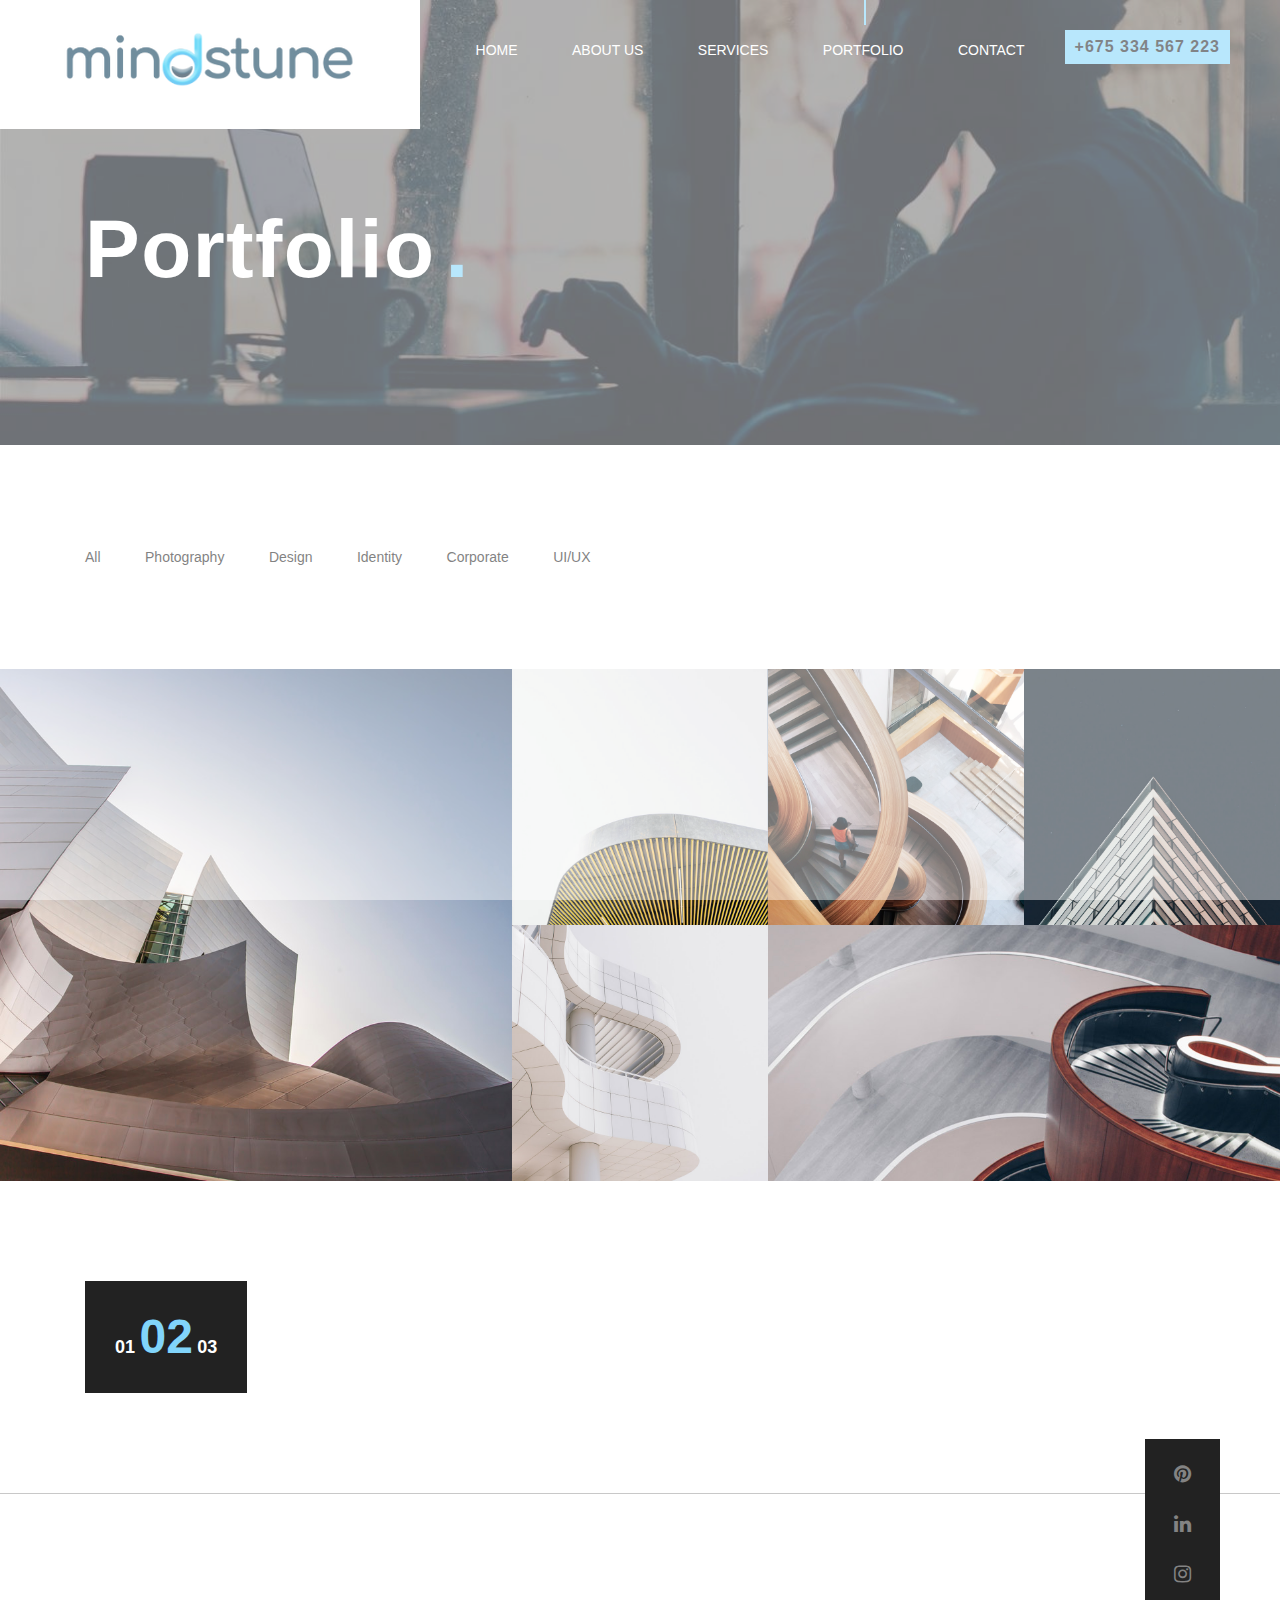
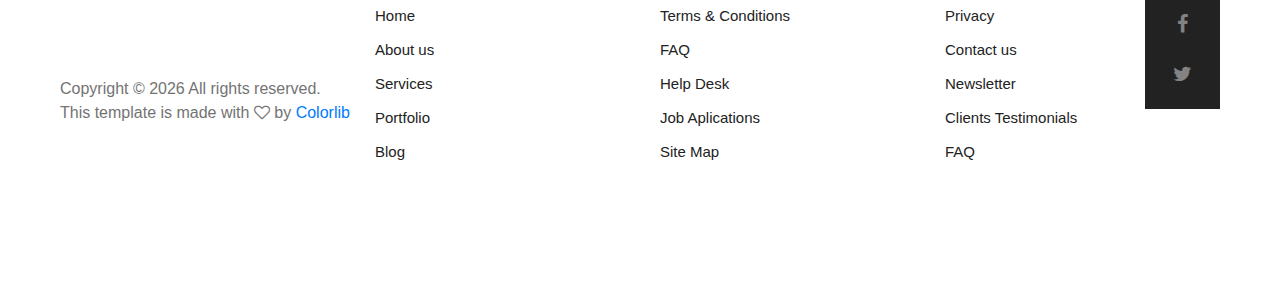
<file: portfolio.html>
<!DOCTYPE html>
<html lang="en">
<head>
	<title>Arcade - Architecture</title>
	<meta charset="UTF-8">
	<meta name="description" content="Arcade - Architecture Template">
	<meta name="keywords" content="arcade, architecture, onepage, creative, html">
	<meta name="viewport" content="width=device-width, initial-scale=1.0">
	<!-- Favicon -->
	<link href="img/favicon.ico" rel="shortcut icon"/>

	<!-- Google Fonts -->
	<link href="https://fonts.googleapis.com/css?family=Roboto:300,400,500,700" rel="stylesheet">

	<!-- Stylesheets -->
	<link rel="stylesheet" href="css/bootstrap.min.css"/>
	<link rel="stylesheet" href="css/font-awesome.min.css"/>
	<link rel="stylesheet" href="css/animate.css"/>
	<link rel="stylesheet" href="css/magnific-popup.css"/>
	<link rel="stylesheet" href="css/owl.carousel.css"/>
	<link rel="stylesheet" href="css/style.css"/>


	<!--[if lt IE 9]>
	  <script src="https://oss.maxcdn.com/html5shiv/3.7.2/html5shiv.min.js"></script>
	  <script src="https://oss.maxcdn.com/respond/1.4.2/respond.min.js"></script>
	<![endif]-->

</head>
<body>
	<!-- Page Preloder -->
	<div id="preloder">
		<div class="loader"></div>
	</div>

	<!-- Header section start -->
	<header class="header-area">
		<a href="index.html" class="logo-area">
			<img src="img/logo.png" alt="">
		</a>
		<div class="nav-switch">
			<i class="fa fa-bars"></i>
		</div>
		<div class="phone-number">+675 334 567 223</div>
		<nav class="nav-menu">
			<ul>
				<li><a href="index.html">Home</a></li>
				<li><a href="about.html">About us</a></li>
				<li><a href="service.html">Services</a></li>
				<li class="active"><a href="portfolio.html">Portfolio</a></li>
				<li><a href="contact.html">Contact</a></li>
			</ul>
		</nav>
	</header>
	<!-- Header section end -->


	<!-- Page header section start -->
	<section class="page-header-section set-bg" data-setbg="img/header-bg.jpg">
		<div class="container">
			<h1 class="header-title">Portfolio<span>.</span></h1>
		</div>
	</section>
	<!-- Page header section end -->


	<!-- Page section start -->
	<div class="page-section spad">
		<div class="container">
			<!-- portfolio filter menu -->
			<ul class="portfolio-filter">
				<li class="filter" data-filter="*">All</li>
				<li class="filter" data-filter=".photo">Photography</li>
				<li class="filter" data-filter=".design">Design</li>
				<li class="filter" data-filter=".iden">Identity</li>
				<li class="filter" data-filter=".corp">Corporate</li>
				<li class="filter" data-filter=".uxui">UI/UX</li>
			</ul>
		</div>
		<!-- portfolio items -->
		<div class="portfolio-warp spad">
			<div id="portfolio">
				<div class="grid-sizer"></div>
				<!-- portfolio item -->
				<div class="grid-item set-bg grid-wide photo" data-setbg="img/portfolio/1.jpg"><a class="img-popup" href="img/portfolio/1.jpg"></a></div>
				<!-- portfolio item -->
				<div class="grid-item set-bg design corp" data-setbg="img/portfolio/2.jpg"><a class="img-popup" href="img/portfolio/2.jpg"></a></div>
				<!-- portfolio item -->
				<div class="grid-item set-bg iden photo uxui" data-setbg="img/portfolio/3.jpg"><a class="img-popup" href="img/portfolio/3.jpg"></a></div>
				<!-- portfolio item -->
				<div class="grid-item set-bg corp design" data-setbg="img/portfolio/4.jpg"><a class="img-popup" href="img/portfolio/4.jpg"></a></div>
				<!-- portfolio item -->
				<div class="grid-item set-bg uxui iden" data-setbg="img/portfolio/5.jpg"><a class="img-popup" href="img/portfolio/5.jpg"></a></div>
				<!-- portfolio item -->
				<div class="grid-item set-bg grid-long design corp" data-setbg="img/portfolio/6.jpg"><a class="img-popup" href="img/portfolio/6.jpg"></a></div>
			</div>
		</div>
		<div class="container">
			<div class="pagination">
				<a href="#">01</a>
				<a href="" class="active">02</a>
				<a href="">03</a>
			</div>
		</div>
	</div>
	<!-- Page section end -->



	<!-- Footer section start -->
	<footer class="footer-section">
		<div class="footer-social">
			<div class="social-links">
				<a href="#"><i class="fa fa-pinterest"></i></a>
				<a href="#"><i class="fa fa-linkedin"></i></a>
				<a href="#"><i class="fa fa-instagram"></i></a>
				<a href="#"><i class="fa fa-facebook"></i></a>
				<a href="#"><i class="fa fa-twitter"></i></a>
			</div>
		</div>
		<div class="container">
			<div class="row">
				<div class="col-lg-9 offset-lg-3">
					<div class="row">
						<div class="col-md-4">
							<div class="footer-item">
								<ul>
									<li><a href="#">Home</a></li>
									<li><a href="#">About us</a></li>
									<li><a href="#">Services</a></li>
									<li><a href="#">Portfolio</a></li>
									<li><a href="#">Blog</a></li>
								</ul>
							</div>
						</div>
						<div class="col-md-4">
							<div class="footer-item">
								<ul>
									<li><a href="#">Terms & Conditions</a></li>
									<li><a href="#">FAQ</a></li>
									<li><a href="#">Help Desk</a></li>
									<li><a href="#">Job Aplications</a></li>
									<li><a href="#">Site Map</a></li>
								</ul>
							</div>
						</div>
						<div class="col-md-4">
							<div class="footer-item">
								<ul>
									<li><a href="#">Privacy</a></li>
									<li><a href="#">Contact us</a></li>
									<li><a href="#">Newsletter</a></li>
									<li><a href="#">Clients Testimonials</a></li>
									<li><a href="#">FAQ</a></li>
								</ul>
							</div>
						</div>
					</div>
				</div>
			</div>
		</div>
		<!-- Link back to Colorlib can't be removed. Template is licensed under CC BY 3.0. -->
     <div class="copyright">Copyright &copy; <script>document.write(new Date().getFullYear());</script> All rights reserved.  <br>This template is made with <i class="fa fa-heart-o" aria-hidden="true"></i> by <a href="https://colorlib.com" target="_blank">Colorlib</a></div>
    <!-- Link back to Colorlib can't be removed. Template is licensed under CC BY 3.0. -->
	</footer>
	<!-- Footer section end -->



	<!--====== Javascripts & Jquery ======-->
	<script src="js/jquery-2.1.4.min.js"></script>
	<script src="js/bootstrap.min.js"></script>
	<script src="js/isotope.pkgd.min.js"></script>
	<script src="js/owl.carousel.min.js"></script>
	<script src="js/jquery.owl-filter.js"></script>
	<script src="js/magnific-popup.min.js"></script>
	<script src="js/circle-progress.min.js"></script>
	<script src="js/main.js"></script>
</body>
</html>
</file>
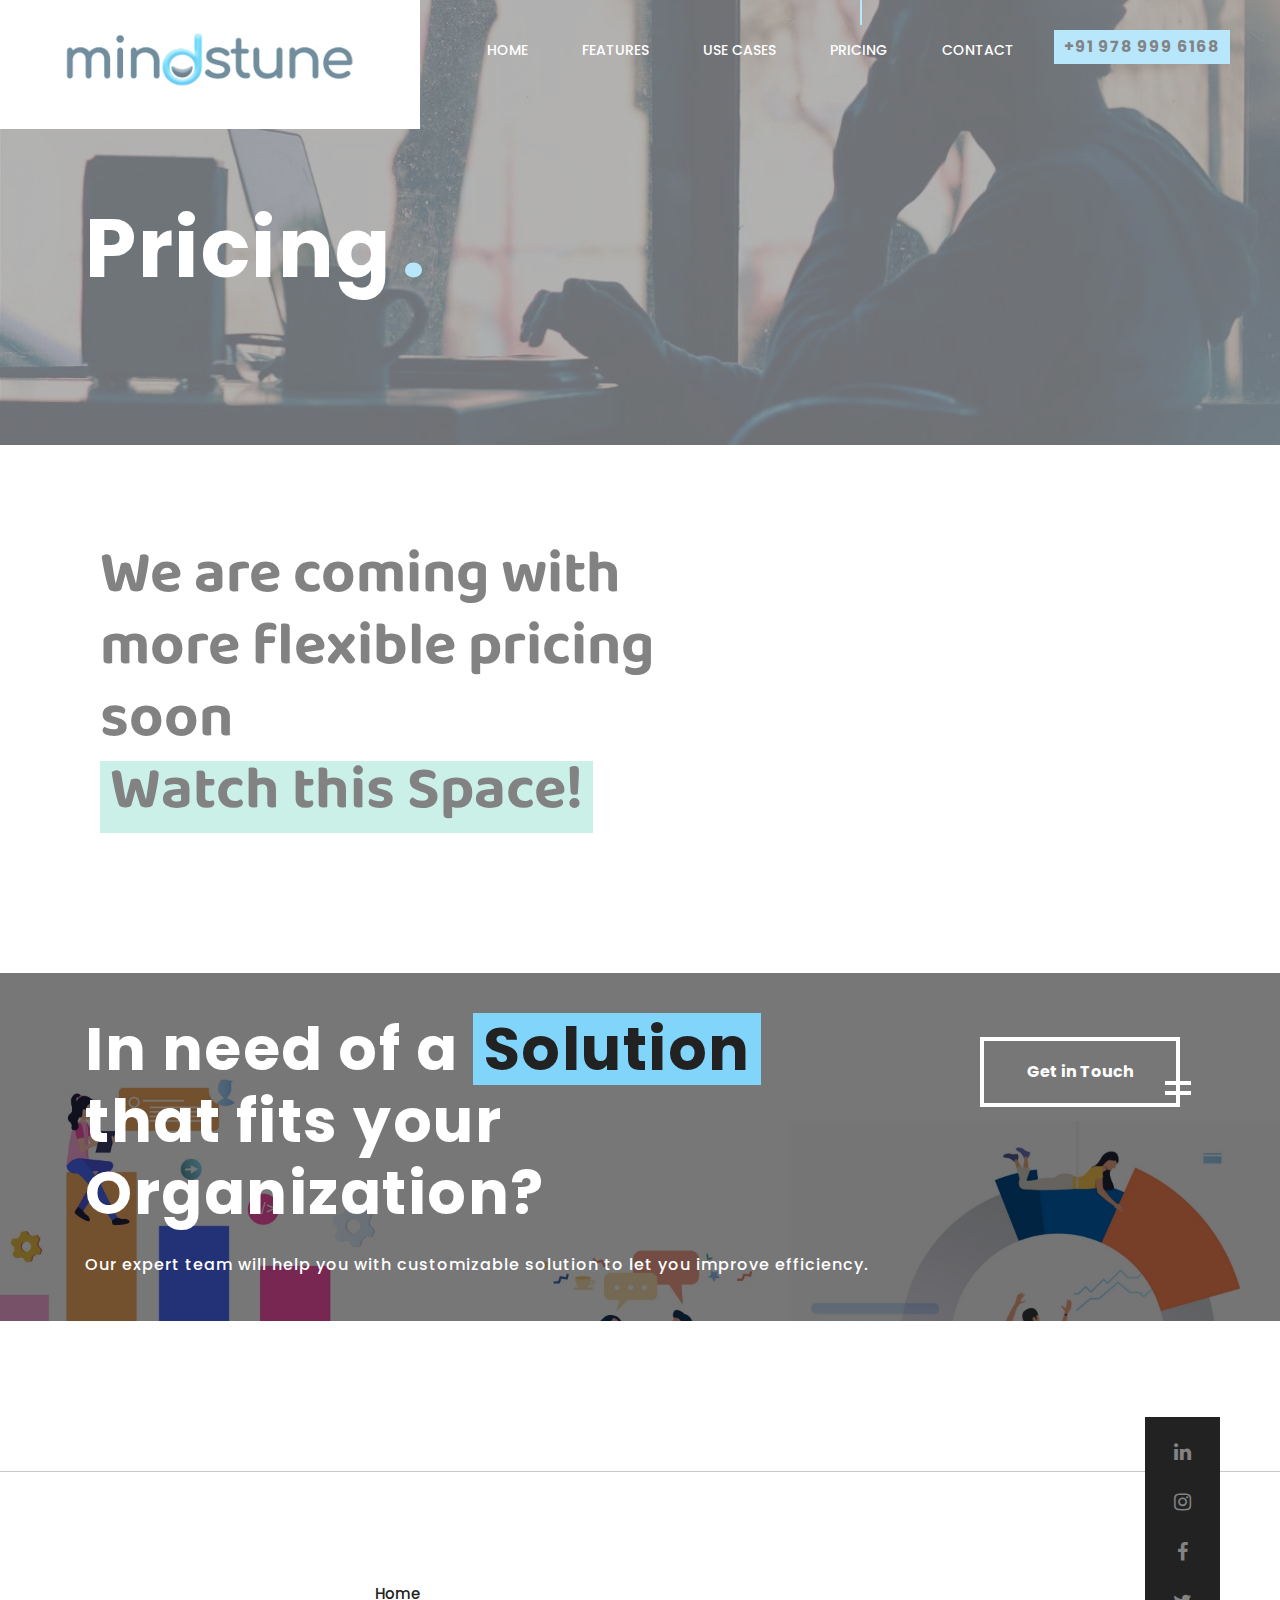
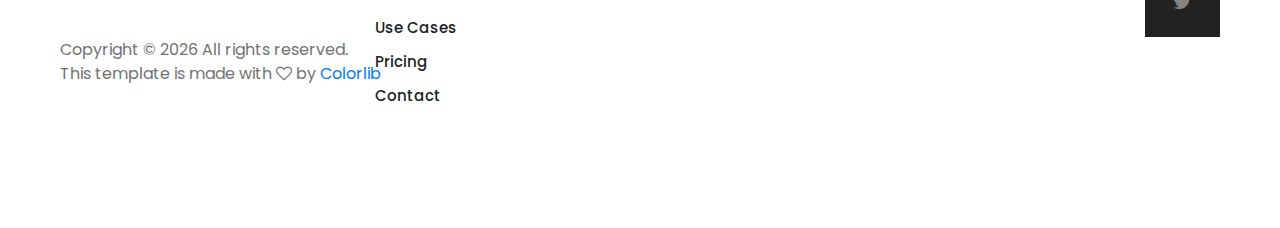
<file: pricing.html>
<!DOCTYPE html>
<html lang="en">
<head>
  <!-- Primary Meta Tags -->
<title>Mindstune : Work flow process automation and project management software</title>
<meta name="title" content="Mindstune : Customize, Synchronize, Automate and Rethink Work Force Efficiency">
<meta name="description" content="Mindstune offers enterprise grade modernway agile working tool based on advanced project management methodologies like scrum and kanban.">
<meta name="keywords" content="kanban, agile, scrum, micro-learning, elearning, etraining, lms, training, courses, corporate, work force, chennai, india, USA, Europe, UAE, Dubai, Newzealand, Australia, UK">
<meta charset="utf-8">
<meta name="viewport" content="width=device-width, initial-scale=1, shrink-to-fit=no">
<meta http-equiv="X-UA-Compatible" content="IE=Edge,chrome=1">
<meta name="robots" content="index, follow">
<link rel="canonical" href="https://www.mindstune.com">
<meta name="og_site_name" property="og:site_name" content="Mindstune.com">

<!-- Open Graph / Facebook -->
<meta property="og:type" content="website">
<meta property="og:url" content="https://www.mindstune.com">
<meta property="og:title" content="Mindstune : Rethink workforce efficiency">
<meta property="og:description" content="Mindstune offers enterprise grade modernway of agile working tool and process based on scrum and kanban.">
<meta property="og:image" content="https://res.cloudinary.com/dbhyuiokujy/image/upload/v1585592138/Mindstune%20Website/2_tlin3o.jpg">

<!-- Twitter -->
<meta property="twitter:card" content="summary_large_image">
<meta property="twitter:url" content="https://www.mindstune.com">
<meta property="twitter:title" content="Mindstune : Rethink workforce efficiency">
<meta property="twitter:description" content="Mindstune offers enterprise grade modernway of agile working tool and process based on scrum and kanban.">
<meta property="twitter:image" content="https://res.cloudinary.com/dbhyuiokujy/image/upload/v1585592138/Mindstune%20Website/2_tlin3o.jpg">
<!-- Linkedin
<meta property='og:title' content='Mindstune : Rethink workforce development with AI powered micro-learning">
<meta property='og:image' content='https://res.cloudinary.com/dbhyuiokujy/image/upload/v1585592138/Mindstune%20Website/2_tlin3o.jpg"/>
<meta property='og:description' content='Mindstune offers enterprise grade Micro Learning for your Work Force. Cloud based Micro learning Solution for today's Work Force."/>
<meta property='og:url' content='https://www.mindstune.com" /> -->

<!-- Global site tag (gtag.js) - Google Analytics -->
<script async src="https://www.googletagmanager.com/gtag/js?id=UA-141544668-3"></script>
<script>
window.dataLayer = window.dataLayer || [];
function gtag(){dataLayer.push(arguments);}
gtag('js', new Date());

gtag('config', 'UA-141544668-3');
</script>

<!-- Google Fonts -->
<link href="https://fonts.googleapis.com/css?family=Roboto:300,400,500,700" rel="stylesheet">
<link href="https://fonts.googleapis.com/css2?family=Poppins&display=swap" rel="stylesheet">
<link href="https://fonts.googleapis.com/css2?family=Baloo+Bhaina+2:wght@600&display=swap" rel="stylesheet">
<!-- Stylesheets -->
<link rel="stylesheet" href="css/bootstrap.min.css"/>
<link rel="stylesheet" href="css/font-awesome.min.css"/>
<link rel="stylesheet" href="css/animate.css"/>
<link rel="stylesheet" href="css/magnific-popup.css"/>
<link rel="stylesheet" href="css/owl.carousel.css"/>
<link rel="stylesheet" href="css/style.css"/>

<!-- Favicon -->
<link href="img/favicon.ico" rel="shortcut icon"/>

</head>
<body>

	<!-- Page Preloder -->
	<div id="preloder">
		<div class="loader"></div>
	</div>

	<!-- Header section start -->
	<header class="header-area">
		<a href="index.html" class="logo-area">
			<img src="img/logo.png" alt="mindstune">
		</a>
		<div class="nav-switch">
			<i class="fa fa-bars"></i>
		</div>
		<div class="phone-number">+91 978 999 6168</div>
		<nav class="nav-menu">
			<ul>
				<li><a href="index.html">Home</a></li>
				<li><a href="features.html">Features</a></li>
				<li><a href="usecases.html">Use Cases</a></li>
				<li class="active"><a href="pricing.html">Pricing</a></li>
				<li><a href="contact.html">Contact</a></li>
			</ul>
		</nav>
	</header>
	<!-- Header section end -->


	<!-- Page header section start -->
	<section class="page-header-section set-bg" data-setbg="img/header-bg.jpg">
		<div class="container">
			<h1 class="header-title">Pricing<span>.</span></h1>
		</div>
	</section>
	<!-- Page header section end -->


<div class="client-section spad">
<div class="container">
  <div class="col-lg-7 intro-text mb-5 mb-lg-0">
    <h2 class="sp-title-s2">We are coming with more flexible pricing soon<span>Watch this Space!</span></h2>
  </div>
</div>
</div>

  <section class="promo-section pt-0">
    <div class="promo-box set-bg" data-setbg="img/bg.jpg">
      <div class="container">
        <div class="row">
          <div class="col-lg-9 promo-text">
            <h1>In need of a <span>Solution</span> that fits your Organization?</h1>
            <p>Our expert team will help you with customizable solution to let you improve efficiency.</p>
          </div>
          <div class="col-lg-3 text-lg-right">
            <a href="contact.html" class="site-btn sb-light mt-4">Get in Touch</a>
          </div>
        </div>
      </div>
    </div>
  </section>


  <!-- Footer section start -->
  <footer class="footer-section">
    <div class="footer-social">
      <div class="social-links">
        <a href="https://www.linkedin.com/company/mindstune/"><i class="fa fa-linkedin"></i></a>
        <a href="https://www.instagram.com/mindstune/"><i class="fa fa-instagram"></i></a>
        <a href="https://www.facebook.com/Mindstune-358975394757489"><i class="fa fa-facebook"></i></a>
        <a href="https://twitter.com/MindsTune"><i class="fa fa-twitter"></i></a>
      </div>
    </div>
    <div class="container">
      <div class="row">
        <div class="col-lg-9 offset-lg-3">
          <div class="row">
            <div class="col-md-4">
              <div class="footer-item">
                <ul>
                  <li><a href="#">Home</a></li>
                  <li><a href="usecases.html">Use Cases</a></li>
                  <li><a href="pricing.html">Pricing</a></li>
                  <li><a href="contact.html">Contact</a></li>
                </ul>
              </div>
            </div>
          <!--	<div class="col-md-4">
              <div class="footer-item">
                <ul>
                  <li><a href="#">Terms & Conditions</a></li>
                  <li><a href="#">FAQ</a></li>
                  <li><a href="#">Help Desk</a></li>
                  <li><a href="#">Job Aplications</a></li>
                  <li><a href="#">Site Map</a></li>
                </ul>
              </div>
            </div>
            <div class="col-md-4">
              <div class="footer-item">
                <ul>
                  <li><a href="#">Privacy</a></li>
                  <li><a href="#">Contact us</a></li>
                  <li><a href="#">Newsletter</a></li>
                  <li><a href="#">Clients Testimonials</a></li>
                  <li><a href="#">FAQ</a></li>
                </ul>
              </div>
            </div>-->
          </div>
        </div>
      </div>
    </div>

    <!-- Link back to Colorlib can't be removed. Template is licensed under CC BY 3.0. -->
     <div class="copyright">Copyright &copy; <script>document.write(new Date().getFullYear());</script> All rights reserved.  <br>This template is made with <i class="fa fa-heart-o" aria-hidden="true"></i> by <a href="https://colorlib.com" target="_blank">Colorlib</a></div>
    <!-- Link back to Colorlib can't be removed. Template is licensed under CC BY 3.0. -->

  </footer>
  <!-- Footer section end -->




  <!--====== Javascripts & Jquery ======-->
  <script src="js/jquery-2.1.4.min.js"></script>
  <script src="js/bootstrap.min.js"></script>
  <script src="js/isotope.pkgd.min.js"></script>
  <script src="js/owl.carousel.min.js"></script>
  <script src="js/jquery.owl-filter.js"></script>
  <script src="js/magnific-popup.min.js"></script>
  <script src="js/circle-progress.min.js"></script>
  <script src="js/main.js"></script>
  <script src="js/pricingscript.js"></script>

  <!--Start of Tawk.to Script-->
<script type="text/javascript">
var Tawk_API=Tawk_API||{}, Tawk_LoadStart=new Date();
(function(){
var s1=document.createElement("script"),s0=document.getElementsByTagName("script")[0];
s1.async=true;
s1.src='https://embed.tawk.to/5cdbdd36d07d7e0c6393b397/default';
s1.charset='UTF-8';
s1.setAttribute('crossorigin','*');
s0.parentNode.insertBefore(s1,s0);
})();
</script>
<!--End of Tawk.to Script-->
</body>
</html>
</file>
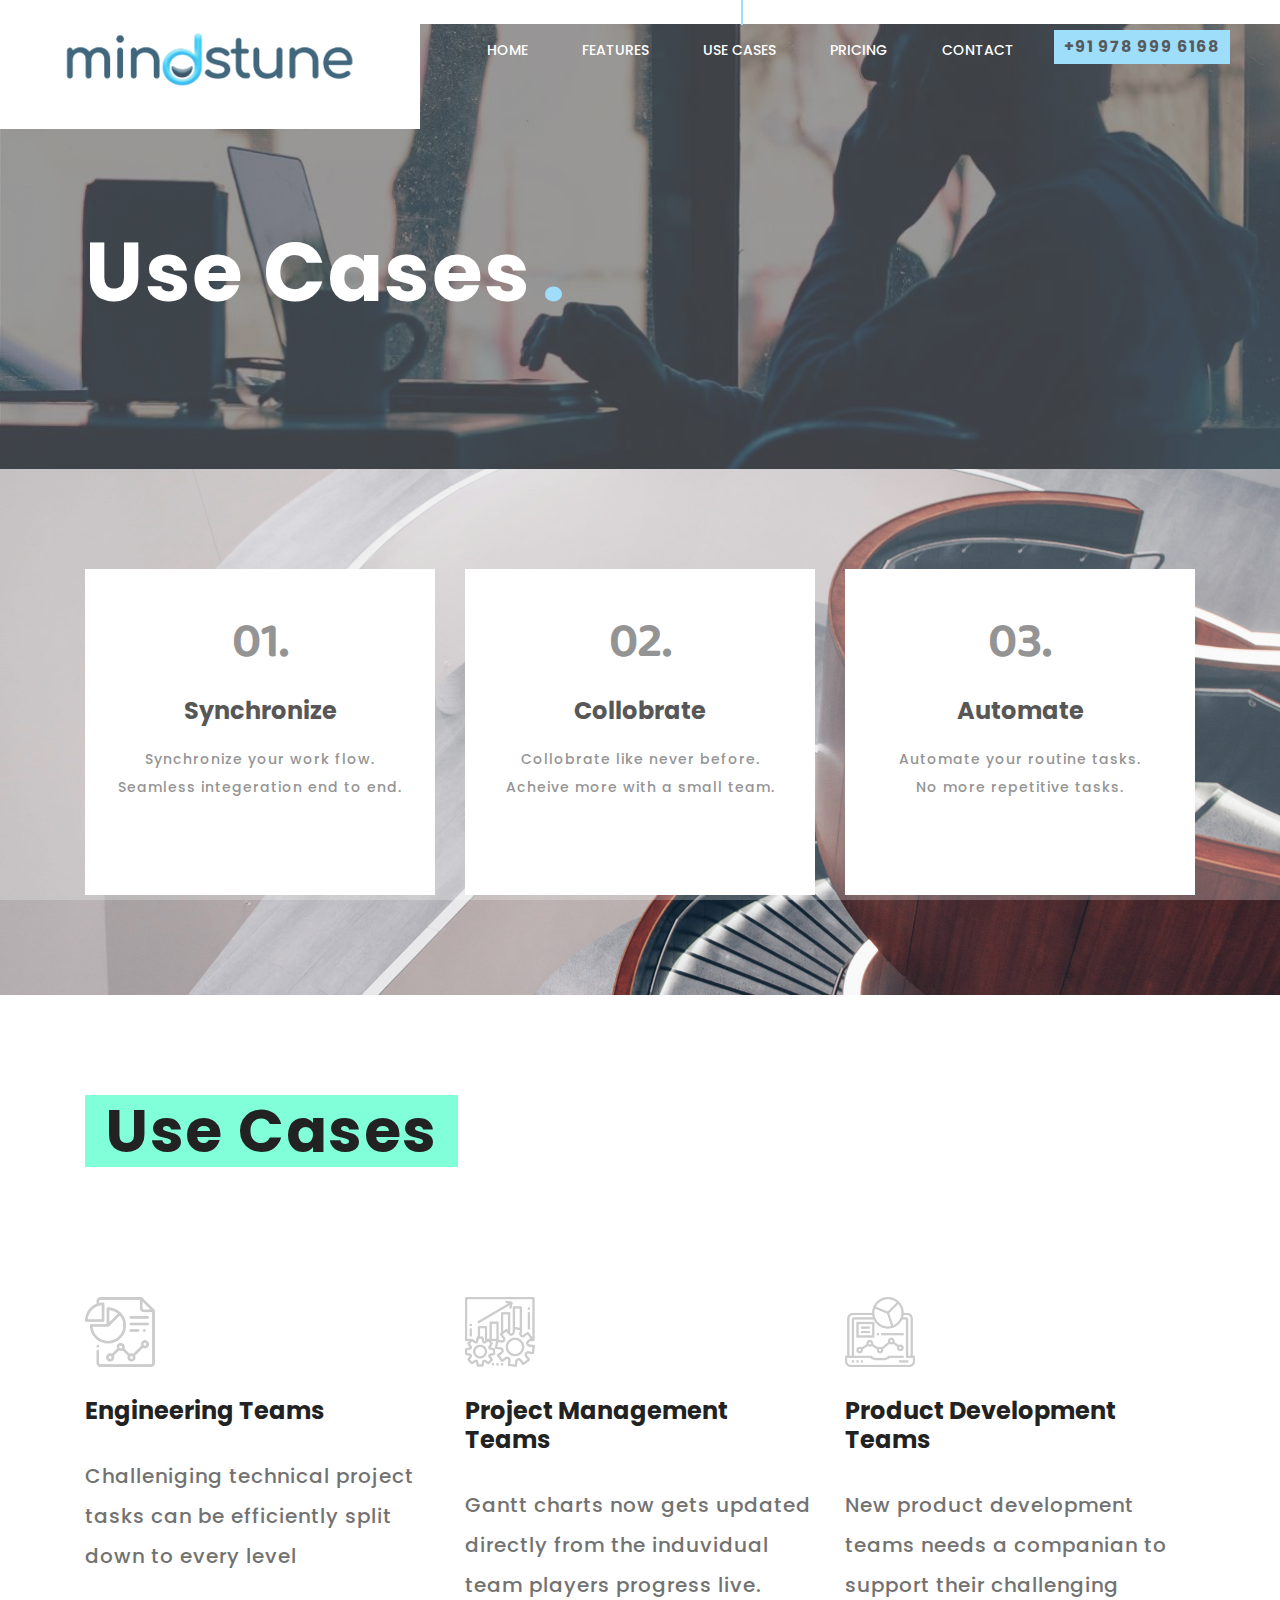
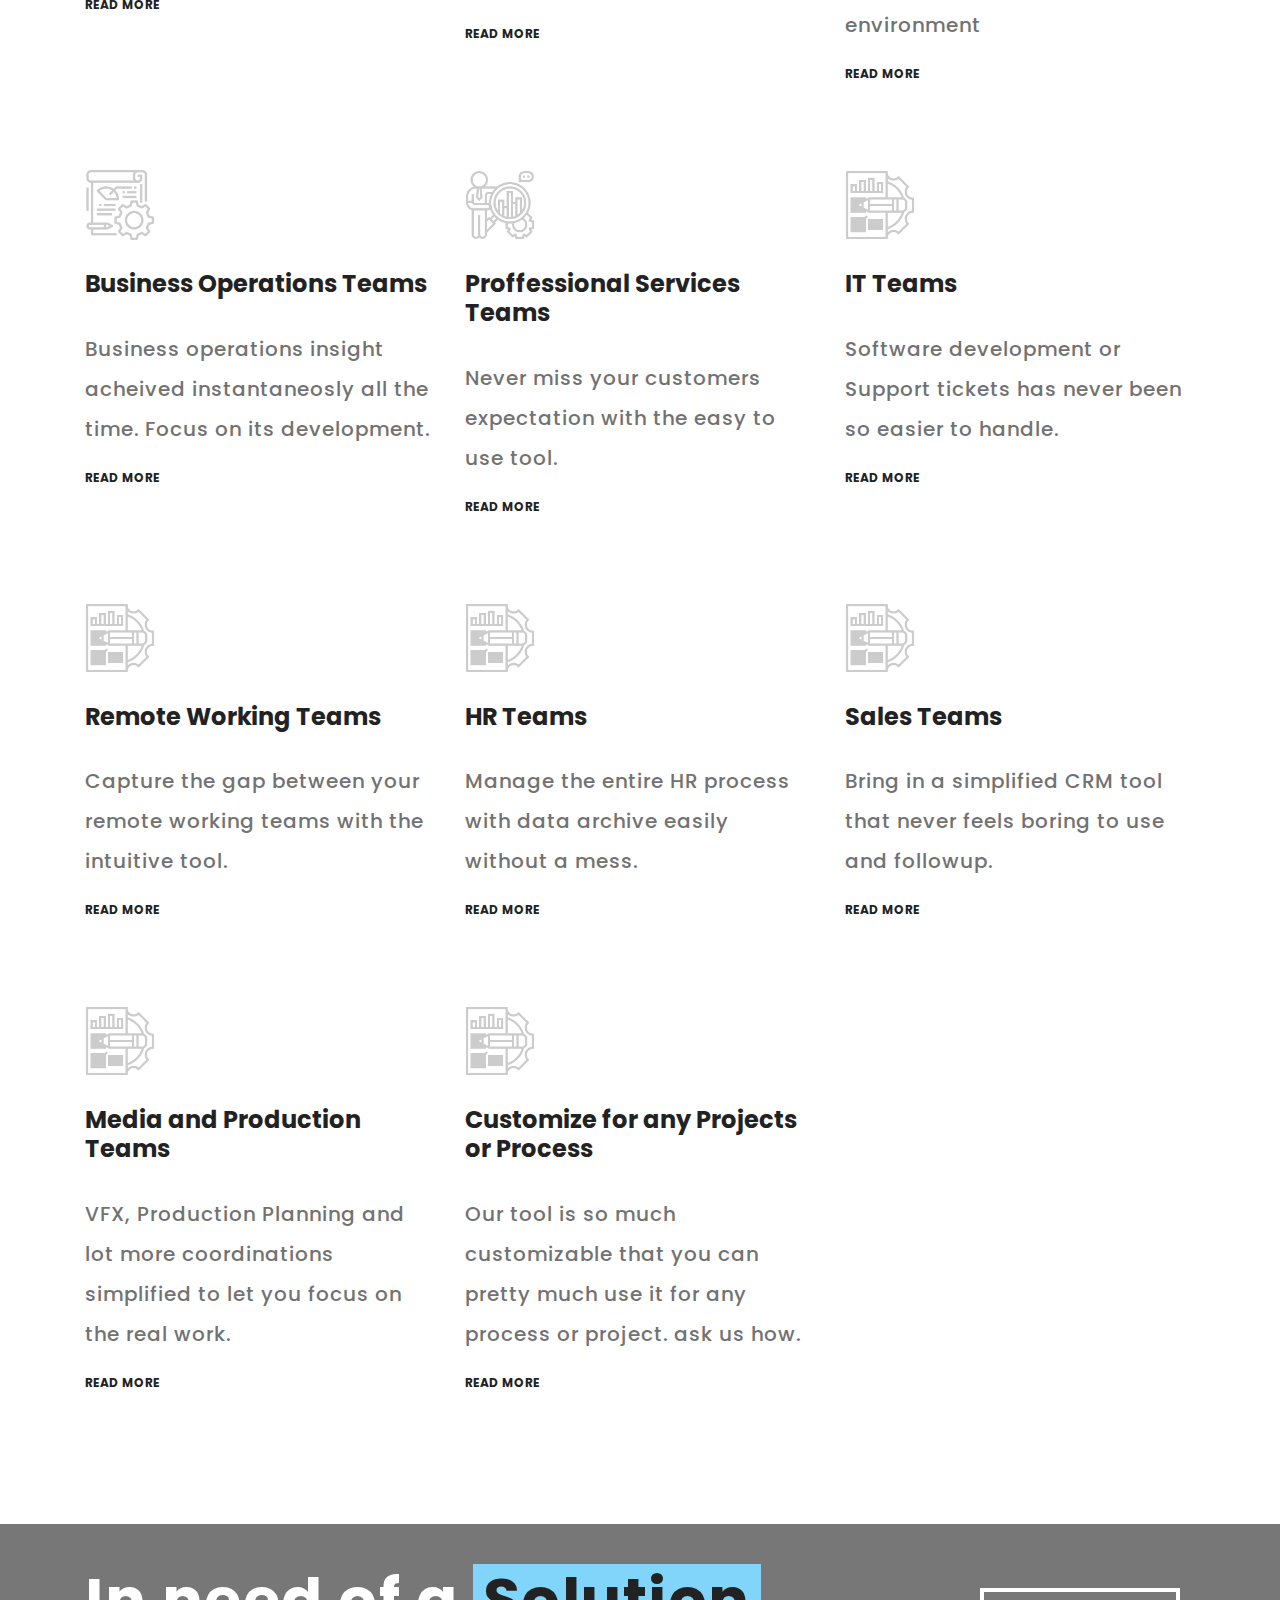
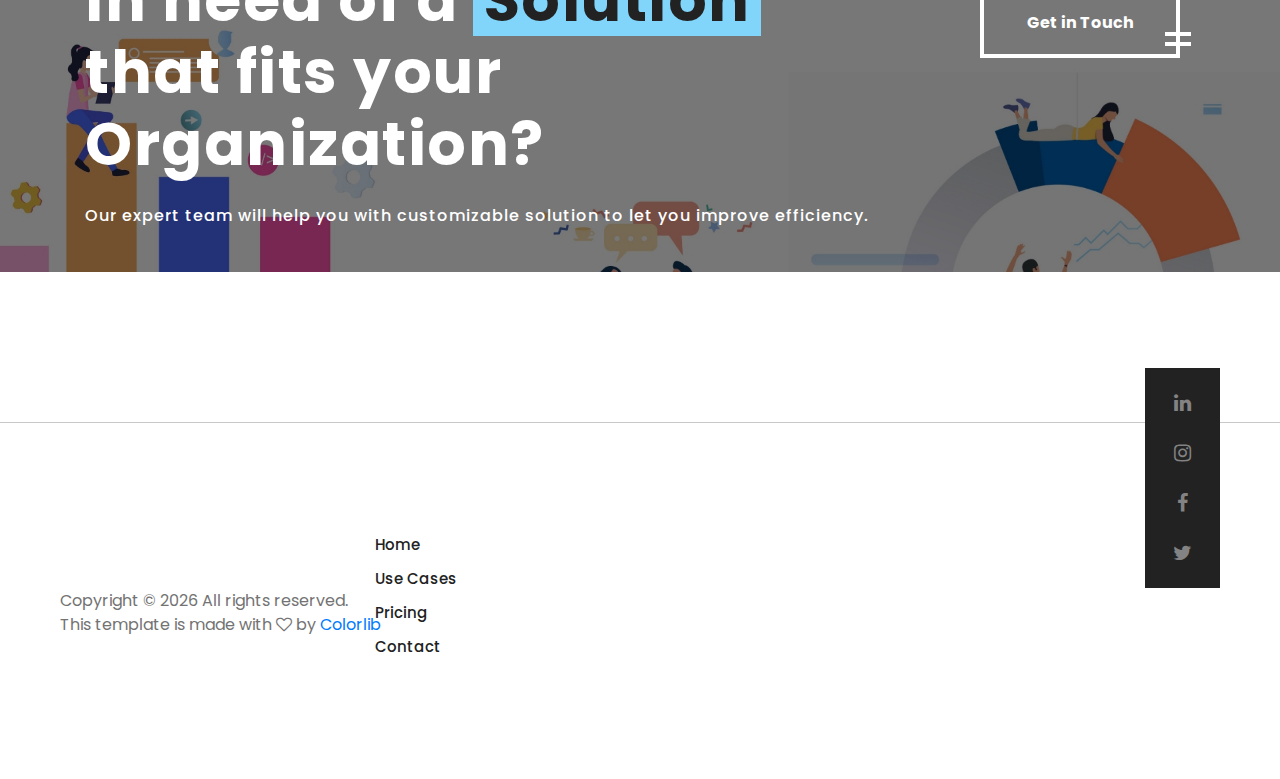
<file: usecases.html>
<!DOCTYPE html>
<html lang="en">
<<head>
	<!-- Primary Meta Tags -->
<title>Mindstune : Work flow process automation and project management software</title>
<meta name="title" content="Mindstune : Customize, Synchronize, Automate and Rethink Work Force Efficiency">
<meta name="description" content="Mindstune offers enterprise grade modernway agile working tool based on advanced project management methodologies like scrum and kanban.">
<meta name="keywords" content="kanban, agile, scrum, micro-learning, elearning, etraining, lms, training, courses, corporate, work force, chennai, india, USA, Europe, UAE, Dubai, Newzealand, Australia, UK">
<meta charset="utf-8">
<meta name="viewport" content="width=device-width, initial-scale=1, shrink-to-fit=no">
<meta http-equiv="X-UA-Compatible" content="IE=Edge,chrome=1">
<meta name="robots" content="index, follow">
<link rel="canonical" href="https://www.mindstune.com">
<meta name="og_site_name" property="og:site_name" content="Mindstune.com">

<!-- Open Graph / Facebook -->
<meta property="og:type" content="website">
<meta property="og:url" content="https://www.mindstune.com">
<meta property="og:title" content="Mindstune : Rethink workforce efficiency">
<meta property="og:description" content="Mindstune offers enterprise grade modernway of agile working tool and process based on scrum and kanban.">
<meta property="og:image" content="https://res.cloudinary.com/dbhyuiokujy/image/upload/v1585592138/Mindstune%20Website/2_tlin3o.jpg">

<!-- Twitter -->
<meta property="twitter:card" content="summary_large_image">
<meta property="twitter:url" content="https://www.mindstune.com">
<meta property="twitter:title" content="Mindstune : Rethink workforce efficiency">
<meta property="twitter:description" content="Mindstune offers enterprise grade modernway of agile working tool and process based on scrum and kanban.">
<meta property="twitter:image" content="https://res.cloudinary.com/dbhyuiokujy/image/upload/v1585592138/Mindstune%20Website/2_tlin3o.jpg">
<!-- Linkedin
<meta property='og:title' content='Mindstune : Rethink workforce development with AI powered micro-learning">
<meta property='og:image' content='https://res.cloudinary.com/dbhyuiokujy/image/upload/v1585592138/Mindstune%20Website/2_tlin3o.jpg"/>
<meta property='og:description' content='Mindstune offers enterprise grade Micro Learning for your Work Force. Cloud based Micro learning Solution for today's Work Force."/>
<meta property='og:url' content='https://www.mindstune.com" /> -->

<!-- Global site tag (gtag.js) - Google Analytics -->
<script async src="https://www.googletagmanager.com/gtag/js?id=UA-141544668-3"></script>
<script>
window.dataLayer = window.dataLayer || [];
function gtag(){dataLayer.push(arguments);}
gtag('js', new Date());

gtag('config', 'UA-141544668-3');
</script>

<!-- Google Fonts -->
<link href="https://fonts.googleapis.com/css?family=Roboto:300,400,500,700" rel="stylesheet">
<link href="https://fonts.googleapis.com/css2?family=Poppins&display=swap" rel="stylesheet">
<link href="https://fonts.googleapis.com/css2?family=Baloo+Bhaina+2:wght@600&display=swap" rel="stylesheet">
<!-- Stylesheets -->
<link rel="stylesheet" href="css/bootstrap.min.css"/>
<link rel="stylesheet" href="css/font-awesome.min.css"/>
<link rel="stylesheet" href="css/animate.css"/>
<link rel="stylesheet" href="css/magnific-popup.css"/>
<link rel="stylesheet" href="css/owl.carousel.css"/>
<link rel="stylesheet" href="css/style.css"/>

<!-- Favicon -->
<link href="img/favicon.ico" rel="shortcut icon"/>

</head>
<body>
	<!-- Page Preloder -->
	<div id="preloder">
		<div class="loader"></div>
	</div>

	<!-- Header section start -->
	<header class="header-area">
		<a href="index.html" class="logo-area">
			<img src="img/logo.png" alt="mindstune">
		</a>
		<div class="nav-switch">
			<i class="fa fa-bars"></i>
		</div>
		<div class="phone-number">+91 978 999 6168</div>
		<nav class="nav-menu">
			<ul>
				<li><a href="index.html">Home</a></li>
				<li><a href="features.html">Features</a></li>
				<li class="active"><a href="usecases.html">Use Cases</a></li>
				<li><a href="pricing.html">Pricing</a></li>
				<li><a href="contact.html">Contact</a></li>
			</ul>
		</nav>
	</header>
	<!-- Header section end -->


	<!-- Page header section start -->
	<section class="page-header-section set-bg" data-setbg="img/header-bg.jpg">
		<div class="container">
			<h1 class="header-title">Use Cases<span>.</span></h1>
		</div>
	</section>
	<!-- Page header section end -->



	<!-- Intro section start -->
	<!--<section class="intro-section spad">
		<div class="container">
			<div class="row">
				<div class="col-lg-5">
					<div class="service-slider">
						<div class="ss-single">
							<img src="img/service/1.jpg" alt="">
						</div>
						<div class="ss-single">
							<img src="img/service/2.jpg" alt="">
						</div>
						<div class="ss-single">
							<img src="img/service/3.jpg" alt="">
						</div>
					</div>
				</div>
				<div class="col-lg-7 service-text">
					<h1>We offer top quality project <span>services</span></h1>
					<h2>01.Super-fast support.</h2>
					<p>Pellentesque lorem dolor, malesuada eget tortor vitae, tristique lacinia lectus. Pellentesque sed accumsan risus, id aliquam nulla. Integer lorem risus, feugiat at mauris malesuada, accumsan pellentesque ipsum. Nunc dapibus, libero ut pulvinar accumsan, tortor nisl iaculis ligula. </p>
					<ol>
						<li>02.Detailed documentation. </li>
						<li>03.Clean code.</li>
						<li>04.Great themes.</li>
					</ol>
				</div>
			</div>
		</div>
	</section>-->
	<!-- Intro section end -->


	<!-- Service box section start -->
	<div class="service-box-section spad set-bg" data-setbg="img/service-bg.jpg">
		<div class="container">
			<div class="row">
				<div class="col-lg-4 col-md-6">
					<div class="solid-service-box">
						<h2>01.</h2>
						<h3>Synchronize</h3>
						<p>Synchronize your work flow. <br> Seamless integeration end to end.</p>
						<a href="" class="readmore">READ MORE</a>
					</div>
				</div>
				<div class="col-lg-4 col-md-6">
					<div class="solid-service-box">
						<h2>02.</h2>
						<h3>Collobrate</h3>
						<p>Collobrate like never before. <br> Acheive more with a small team.</p>
						<a href="" class="readmore">READ MORE</a>
					</div>
				</div>
				<div class="col-lg-4 col-md-12">
					<div class="solid-service-box">
						<h2>03.</h2>
						<h3>Automate</h3>
						<p>Automate your routine tasks. <br> No more repetitive tasks. </p>
						<a href="" class="readmore">READ MORE</a>
					</div>
				</div>
			</div>
		</div>
	</div>
	<!-- Service box section end -->


	<!-- Service section start -->
	<section class="service-section spad">
		<div class="container">
			<div class="section-title">
				<h1>Use Cases</h1>
			</div>
			<div class="row">
				<div class="col-lg-4 col-md-6">
					<div class="service-box">
						<div class="sb-icon">
							<div class="sb-img-icon">
								<img src="img/icon/dark/1.png" alt="Engineering">
							</div>
						</div>
						<h3>Engineering Teams</h3>
						<p>Challeniging technical project tasks can be efficiently split down to every level</p>
						<a href="usecases.html" class="readmore">READ MORE</a>
					</div>
				</div>
				<div class="col-lg-4 col-md-6">
					<div class="service-box">
						<div class="sb-icon">
							<div class="sb-img-icon">
								<img src="img/icon/dark/2.png" alt="Projects">
							</div>
						</div>
						<h3>Project Management Teams</h3>
						<p>Gantt charts now gets updated directly from the induvidual team players progress live.</p>
						<a href="usecases.html" class="readmore">READ MORE</a>
					</div>
				</div>
				<div class="col-lg-4 col-md-6">
					<div class="service-box">
						<div class="sb-icon">
							<div class="sb-img-icon">
								<img src="img/icon/dark/3.png" alt="Product Development">
							</div>
						</div>
						<h3>Product Development Teams</h3>
						<p>New product development teams needs a companian to support their challenging environment</p>
						<a href="usecases.html" class="readmore">READ MORE</a>
					</div>
				</div>
				<div class="col-lg-4 col-md-6">
					<div class="service-box">
						<div class="sb-icon">
							<div class="sb-img-icon">
								<img src="img/icon/dark/4.png" alt="Business">
							</div>
						</div>
						<h3>Business Operations Teams</h3>
						<p>Business operations insight acheived instantaneosly all the time. Focus on its development.  </p>
						<a href="usecases.html" class="readmore">READ MORE</a>
					</div>
				</div>
				<div class="col-lg-4 col-md-6">
					<div class="service-box">
						<div class="sb-icon">
							<div class="sb-img-icon">
								<img src="img/icon/dark/5.png" alt="Services">
							</div>
						</div>
						<h3>Proffessional Services Teams </h3>
						<p>Never miss your customers expectation with the easy to use tool.</p>
						<a href="usecases.html" class="readmore">READ MORE</a>
					</div>
				</div>
				<div class="col-lg-4 col-md-6">
					<div class="service-box">
						<div class="sb-icon">
							<div class="sb-img-icon">
								<img src="img/icon/dark/6.png" alt="IT">
							</div>
						</div>
						<h3>IT Teams</h3>
						<p>Software development or Support tickets has never been so easier to handle.</p>
						<a href="usecases.html" class="readmore">READ MORE</a>
					</div>
				</div>
        <div class="col-lg-4 col-md-6">
					<div class="service-box">
						<div class="sb-icon">
							<div class="sb-img-icon">
								<img src="img/icon/dark/6.png" alt="Remote">
							</div>
						</div>
						<h3>Remote Working Teams</h3>
						<p>Capture the gap between your remote working teams with the intuitive tool.</p>
						<a href="usecases.html" class="readmore">READ MORE</a>
					</div>
				</div>
        <div class="col-lg-4 col-md-6">
					<div class="service-box">
						<div class="sb-icon">
							<div class="sb-img-icon">
								<img src="img/icon/dark/6.png" alt="HR">
							</div>
						</div>
						<h3>HR Teams</h3>
						<p>Manage the entire HR process with data archive easily without a mess.</p>
						<a href="usecases.html" class="readmore">READ MORE</a>
					</div>
				</div>
        <div class="col-lg-4 col-md-6">
					<div class="service-box">
						<div class="sb-icon">
							<div class="sb-img-icon">
								<img src="img/icon/dark/6.png" alt="Sales">
							</div>
						</div>
						<h3>Sales Teams</h3>
						<p>Bring in a simplified CRM tool that never feels boring to use and followup.</p>
						<a href="usecases.html" class="readmore">READ MORE</a>
					</div>
				</div>
        <div class="col-lg-4 col-md-6">
					<div class="service-box">
						<div class="sb-icon">
							<div class="sb-img-icon">
								<img src="img/icon/dark/6.png" alt="Media">
							</div>
						</div>
						<h3>Media and Production Teams</h3>
						<p>VFX, Production Planning and lot more coordinations simplified to let you focus on the real work.</p>
						<a href="usecases.html" class="readmore">READ MORE</a>
					</div>
				</div>
        <div class="col-lg-4 col-md-6">
					<div class="service-box">
						<div class="sb-icon">
							<div class="sb-img-icon">
								<img src="img/icon/dark/6.png" alt="Custom">
							</div>
						</div>
						<h3>Customize for any Projects or Process</h3>
						<p>Our tool is so much customizable that you can pretty much use it for any process or project. ask us how.</p>
						<a href="usecases.html" class="readmore">READ MORE</a>
					</div>
				</div>
			</div>
		</div>
	</section>
	<!-- Service section end -->



	<section class="promo-section pt-0">
		<div class="promo-box set-bg" data-setbg="img/bg.jpg">
			<div class="container">
				<div class="row">
					<div class="col-lg-9 promo-text">
						<h1>In need of a <span>Solution</span> that fits your Organization?</h1>
						<p>Our expert team will help you with customizable solution to let you improve efficiency.</p>
					</div>
					<div class="col-lg-3 text-lg-right">
						<a href="#" class="site-btn sb-light mt-4">Get in Touch</a>
					</div>
				</div>
			</div>
		</div>
	</section>




	<!-- Footer section start -->
	<footer class="footer-section">
		<div class="footer-social">
			<div class="social-links">
        <a href="https://www.linkedin.com/company/mindstune/"><i class="fa fa-linkedin"></i></a>
        <a href="https://www.instagram.com/mindstune/"><i class="fa fa-instagram"></i></a>
        <a href="https://www.facebook.com/Mindstune-358975394757489"><i class="fa fa-facebook"></i></a>
        <a href="https://twitter.com/MindsTune"><i class="fa fa-twitter"></i></a>
			</div>
		</div>
		<div class="container">
			<div class="row">
				<div class="col-lg-9 offset-lg-3">
					<div class="row">
						<div class="col-md-4">
							<div class="footer-item">
								<ul>
									<li><a href="#">Home</a></li>
									<li><a href="usecases.html">Use Cases</a></li>
									<li><a href="pricing.html">Pricing</a></li>
									<li><a href="contact.html">Contact</a></li>
								</ul>
							</div>
						</div>
					<!--	<div class="col-md-4">
							<div class="footer-item">
								<ul>
									<li><a href="#">Terms & Conditions</a></li>
									<li><a href="#">FAQ</a></li>
									<li><a href="#">Help Desk</a></li>
									<li><a href="#">Job Aplications</a></li>
									<li><a href="#">Site Map</a></li>
								</ul>
							</div>
						</div>
						<div class="col-md-4">
							<div class="footer-item">
								<ul>
									<li><a href="#">Privacy</a></li>
									<li><a href="#">Contact us</a></li>
									<li><a href="#">Newsletter</a></li>
									<li><a href="#">Clients Testimonials</a></li>
									<li><a href="#">FAQ</a></li>
								</ul>
							</div>
						</div>-->
					</div>
				</div>
			</div>
		</div>

		<!-- Link back to Colorlib can't be removed. Template is licensed under CC BY 3.0. -->
     <div class="copyright">Copyright &copy; <script>document.write(new Date().getFullYear());</script> All rights reserved.  <br>This template is made with <i class="fa fa-heart-o" aria-hidden="true"></i> by <a href="https://colorlib.com" target="_blank">Colorlib</a></div>
    <!-- Link back to Colorlib can't be removed. Template is licensed under CC BY 3.0. -->

	</footer>
	<!-- Footer section end -->




	<!--====== Javascripts & Jquery ======-->
	<script src="js/jquery-2.1.4.min.js"></script>
	<script src="js/bootstrap.min.js"></script>
	<script src="js/isotope.pkgd.min.js"></script>
	<script src="js/owl.carousel.min.js"></script>
	<script src="js/jquery.owl-filter.js"></script>
	<script src="js/magnific-popup.min.js"></script>
	<script src="js/circle-progress.min.js"></script>
	<script src="js/main.js"></script>
  <script src="js/pricingscript.js"></script>

  <!--Start of Tawk.to Script-->
<script type="text/javascript">
var Tawk_API=Tawk_API||{}, Tawk_LoadStart=new Date();
(function(){
var s1=document.createElement("script"),s0=document.getElementsByTagName("script")[0];
s1.async=true;
s1.src='https://embed.tawk.to/5cdbdd36d07d7e0c6393b397/default';
s1.charset='UTF-8';
s1.setAttribute('crossorigin','*');
s0.parentNode.insertBefore(s1,s0);
})();
</script>
<!--End of Tawk.to Script-->
</body>
</html>
</file>
<file: css/style.css>
/* =================================
------------------------------------
  Arcade - Architecture
  Version: 1.0
 ------------------------------------
 ====================================*/





/*----------------------------------------*/
/* Template default CSS
/*----------------------------------------*/
html,
body {
	height: 100%;

	font-family: 'Poppins', sans-serif;
}

h1,
h2,
h3,
h4,
h5,
h6 {
	color: #222222;
	margin: 0;
	margin-bottom: 10px;
	font-weight: 700;
}

h1 {

	font-size: 60px;
	margin-bottom: 40px;
	letter-spacing: 1.5px;
}

h1 span {
	background: #81d4fa;
	padding: 0 10px;
	color: #222222;
	display: inline-block;
}

h2 {
	font-family: 'Baloo Bhaina 2', cursive;
	font-size: 36px;
}

h3 {
	font-size: 24px;
	margin-bottom: 30px;
}

h4 {
	font-size: 15px;
}

p {
	font-size: 20px;
	color: #727272;
	line-height: 2;
	letter-spacing: 1px;
	font-weight: 500;

}

img {
	max-width: 100%;
}

input:focus,
select:focus,
button:focus,
textarea:focus {
	outline: none;
}

a:hover,
a:focus {
	text-decoration: none;
	outline: none;
}

ul,
ol {
	padding: 0;
	margin: 0;
}

/*------------------------
  Helper css
--------------------------*/
.sp-title-s1 {
	font-size: 60px;
	margin-bottom: 40px;
}

.sp-title-s1 span {
	background: #FFEE42;
	padding: 0 10px;
	color: #222222;
	display: inline-block;
}

.sp-title-s2 {
	font-size: 60px;
	margin-bottom: 40px;
}

.sp-title-s2 span {
	background: #A3E4D7;
	padding: 0 10px;
	color: #222222;
	display: inline-block;
}

.sp-title-s3 {
	font-size: 60px;
	margin-bottom: 40px;
}

.sp-title-s3 span {
	background: #D2B4DE;
	padding: 0 10px;
	color: #222222;
	display: inline-block;
}
.sp-title-s4 {
	font-size: 60px;
	margin-bottom: 40px;
}

.sp-title-s4 span {
	background: #AED6F1;
	padding: 0 10px;
	color: #222222;
	display: inline-block;
}


.sp-title1 {
	font-size: 60px;
	margin-bottom: 40px;
}

.sp-title1 span {
	background: #DC7633;
	padding: 0 10px;
	color: ##222222;
	display: inline-block;
}

.pt100 {
	padding-top: 100px;
}

.pb100 {
	padding-bottom: 100px;
}

.pt50 {
	padding-top: 50px;
}

.pb50 {
	padding-bottom: 50px;
}

.mb100 {
	margin-bottom: 100px;
}

.spad {
	padding: 100px 0;
}

.section-title {
	margin-bottom: 75px;
}

.section-title h1,
.section-title h2 {
	display: inline-block;
	background: #80FFD8;
	padding: 0 20px;
	margin-bottom: 0;
	font-size: 60px;
}
.section-title1 {
	margin-bottom: 75px;
}

.section-title1 h1,
.section-title1 h2 {
	display: inline-block;
	background: #EB6B97;
	padding: 0 20px;
	margin-bottom: 0;
	font-size: 60px;
}

.set-bg {
	background-size: cover;
	background-repeat: no-repeat;
}

/*------------------------
  Common element css
--------------------------*/
/*=== Preloder ===*/
#preloder {
	position: fixed;
	width: 100%;
	height: 100%;
	top: 0;
	left: 0;
	z-index: 999999;
	background: #fff;
}

.loader {
	width: 30px;
	height: 30px;
	border: 3px solid #000;
	position: absolute;
	top: 50%;
	left: 50%;
	margin-top: -13px;
	margin-left: -13px;
	border-radius: 60px;
	border-left-color: transparent;
	animation: loader 0.8s linear infinite;
	-webkit-animation: loader 0.8s linear infinite;
	}

@keyframes loader {
	0% {
		transform: rotate(0deg);
	}
	50% {
		transform: rotate(180deg);
	}
	100% {
		transform: rotate(360deg);
	}
}

@-webkit-keyframes loader {
	0% {
		-webkit-transform: rotate(0deg);
	}
	50% {
		-webkit-transform: rotate(180deg);
	}
	100% {
		-webkit-transform: rotate(360deg);
	}
}
.site-btn {
	display: inline-block;
	font-weight: 700;
	border: 4px solid;
	min-width: 200px;
	text-align: center;
	padding: 19px 0;
	position: relative;
	background-color: transparent;
	margin-right: 15px;
	z-index: 1;
}

.site-btn:after,
.site-btn:before {
	position: absolute;
	content: "";
	width: 26px;
	height: 4px;
	right: -15px;
}

.site-btn:after {
	bottom: 8px;
}

.site-btn:before {
	bottom: 18px;
}

.site-btn.sb-light {
	color: #fff;
}

.site-btn.sb-light:after,
.site-btn.sb-light:before {
	background: #fff;
}

.site-btn.sb-dark {
	color: #222222;
}

.site-btn.sb-dark:after,
.site-btn.sb-dark:before {
	background: #222222;
}

.site-btn.sb-solid-color {
	background: #81d4fa;
	border-color: #81d4fa;
}

.site-btn.sb-solid-color:after,
.site-btn.sb-solid-color:before {
	background: #222222;
}

.site-btn.sb-solid-dark {
	background: #222;
	border-color: #222;
	color: #81d4fa;
}

.site-btn.sb-solid-dark:after,
.site-btn.sb-solid-dark:before {
	background: #81d4fa;
}

.element {
	margin-bottom: 100px;
}

/*===  Accordion ===*/
.accordion-area .panel {
	margin-bottom: 15px;
}

.accordion-area .panel-header {
	background: #f0f0f0;
	display: block;
	padding: 12px 50px;
	font-size: 14px;
	font-weight: 700;
	position: relative;
	-webkit-transition: all 0.4s ease-out 0s;
	-o-transition: all 0.4s ease-out 0s;
	transition: all 0.4s ease-out 0s;
}

.accordion-area .panel-header.active {
	background: #81d4fa;
}

.accordion-area .panel-header.active .panel-link:after {
	content: "-";
}

.accordion-area .panel-header.active .panel-link.collapsed:after {
	content: "+";
}

.accordion-area .panel-link {
	position: absolute;
	right: 0;
	top: 0;
	height: 100%;
	width: 50px;
	background: #81d4fa;
	border: none;
	cursor: pointer;
}

.accordion-area .panel-body p {
	font-size: 14px;
	margin-bottom: 0;
	padding-top: 25px;
}

.accordion-area .panel-body {
	padding: 0 5px;
}

.accordion-area .panel-link:after {
	content: "+";
	position: absolute;
	left: 50%;
	font-size: 16px;
	font-weight: 700;
	top: 50%;
	line-height: 16px;
	margin-top: -8px;
	margin-left: -4px;
}

/*===  Tab  ===*/
.tab-element .nav-tabs {
	border-bottom: none;
	margin-bottom: 35px;
}

.tab-element .nav-tabs .nav-link {
	border: none;
	background: #f0f0f0;
	border-radius: 0;
	margin-right: 5px;
	font-size: 14px;
	font-weight: 500;
	color: #222;
	padding: 15px 30px;
}

.tab-element .nav-tabs .nav-link.active {
	background: #81d4fa;
}

.tab-element .nav-tabs .nav-link.active,
.tab-element .nav-tabs .nav-link:hover {
	border: none;
}

.tab-element .tab-pane h4 {
	font-size: 18px;
	margin: 25px 0 20px;
}

.tab-element .tab-pane p {
	font-size: 14px;
}

/*===  Loader ===*/
.circle-progress {
	text-align: center;
	padding-top: 30px;
	display: inline-block;
}

.circle-progress .prog-circle {
	position: relative;
	margin-bottom: -155px;
}

.circle-progress .prog-circle:after {
	position: absolute;
	content: "";
	width: 177px;
	height: 177px;
	left: 9px;
	top: 9px;
	border-radius: 50%;
	border: 2px solid #fff;
	z-index: 1;
}

.circle-progress canvas {
	-webkit-transform: rotate(90deg);
	-ms-transform: rotate(90deg);
	transform: rotate(90deg);
}

.circle-progress .progress-info {
	width: 100%;
	border-radius: 150px;
	margin: 0 auto;
	padding-top: 22px;
}

.circle-progress .progress-info h2 {
	font-size: 48px;
}

.circle-progress .prog-title {
	text-align: center;
	margin-top: 100px;
}

.circle-progress .prog-title h3 {
	font-size: 18px;
	color: #727272;
}

.img-popup-warp .mfp-content {
	opacity: 0;
	-webkit-transform: scale(0.8);
	    -ms-transform: scale(0.8);
	        transform: scale(0.8);
	-webkit-transition: all 0.4s;
	-o-transition: all 0.4s;
	transition: all 0.4s;
}

.img-popup-warp.mfp-ready .mfp-content {
	opacity: 1;
	-webkit-transform: scale(1);
	    -ms-transform: scale(1);
	        transform: scale(1);
}

/*----------------------------------------*/
/*  Header CSS
/*----------------------------------------*/
.header-area {
	position: absolute;
	width: 100%;
	top: 0;
	z-index: 50;
}

.logo-area {
	float: left;
	display: inline-block;
	background: #fff;
	padding: 20px 60px 30px;
}

.phone-number {
	float: right;
	display: inline-block;
	padding: 5px 10px;
	background: #81d4fa;
	font-weight: 700;
	letter-spacing: 1px;
	margin-top: 30px;
	margin-right: 50px;
}

.nav-switch {
	display: none;
}

.nav-menu {
	display: inline-block;
	float: right;
}

.nav-menu ul {
	list-style: none;
}

.nav-menu ul li {
	display: inline;
}

.nav-menu ul li a {
	display: inline-block;
	padding: 40px 10px 5px;
	text-transform: uppercase;
	margin-right: 30px;
	font-size: 14px;
	color: #fff;
	font-weight: 500;
	position: relative;
}

.nav-menu ul li a:after {
	position: absolute;
	content: "";
	width: 2px;
	height: 0;
	left: 50%;
	margin-left: 1px;
	top: 0;
	background: #81d4fa;
	-webkit-transition: all 0.4s;
	-o-transition: all 0.4s;
	transition: all 0.4s;
}

.nav-menu ul li a:hover:after {
	height: 25px;
}

.nav-menu ul li.active>a:after {
	height: 25px;
}

/*---------------------------------------*/
/*  Hero Section CSS
/*----------------------------------------*/
.hero-section {
	height: 960px;
	background: #ededed;
	position: relative;
}

.left-bar {
	position: absolute;
	width: 100px;
	height: 100%;
	background: #fff;
	z-index: 20;
}

.left-bar .left-bar-content {
	position: absolute;
	width: 100%;
	bottom: 0;
	text-align: center;
	margin-bottom: 90px;
}

.social-links a {
	display: block;
	color: #838383;
	margin-bottom: 20px;
	font-size: 20px;
	-webkit-transition: all 0.4s;
	-o-transition: all 0.4s;
	transition: all 0.4s;
}

.social-links a:hover {
	color: #81d4fa;
}

.hero-right-text {
	position: absolute;
	right: 140px;
	-webkit-transform: rotate(-90deg);
	    -ms-transform: rotate(-90deg);
	        transform: rotate(-90deg);
	-webkit-transform-origin: right center;
	    -ms-transform-origin: right center;
	        transform-origin: right center;
	bottom: 60%;
	z-index: 30;
	color: #fff;
	text-transform: uppercase;
	letter-spacing: 20px;
}

.hero-slider .hero-slide-item {
	width: 100%;
	height: 960px;
	display: table;
}

.hero-slider .hero-slide-item .slide-inner {
	display: table-cell;
	vertical-align: middle;
	position: relative;
}

.hero-slider .owl-nav {
	position: absolute;
	display: inline-block;
	left: 350px;
	bottom: 70px;
}

.hero-slider .owl-nav .owl-prev,
.hero-slider .owl-nav .owl-next {
	display: inline-block;
	margin-right: 30px;
	font-size: 14px;
	font-weight: 700;
	color: #fff;
	letter-spacing: 1px;
	-webkit-transition: all 0.4s;
	-o-transition: all 0.4s;
	transition: all 0.4s;
}

.hero-slider .owl-nav .owl-prev:hover,
.hero-slider .owl-nav .owl-next:hover {
	color: #81d4fa;
}

.hero-slider .owl-nav .owl-prev i {
	margin-right: 5px;
}

.hero-slider .owl-nav .owl-next {
	margin-right: 0px;
}

.hero-slider .owl-nav .owl-next i {
	margin-left: 5px;
}

.slide-num-holder {
	width: 153px;
	height: 250px;
	position: absolute;
	right: 60px;
	background: rgba(18, 18, 18, 0.95);
	bottom: -40px;
	z-index: 111;
	text-align: right;
	padding-right: 20px;
	padding-top: 60px;
	color: #fff;
	font-weight: 700;
}

.slide-num-holder span {
	font-size: 48px;
	color: #81d4fa;
	position: relative;
	top: -10px;
	right: -10px;
}

.slide-content {
	margin-left: 350px;
	margin-bottom: 50px;
	padding-left: 190px;
	padding-top: 170px;
	padding-bottom: 70px;
	position: relative;
	opacity: 0;
	-webkit-transition: all 0.6s;
	-o-transition: all 0.6s;
	transition: all 0.6s;
}

.slide-content:after {
	position: absolute;
	content: "";
	height: calc(100% + 50px);
	width: 330px;
	border-top: 150px solid #81d4fa;
	border-left: 150px solid #81d4fa;
	border-bottom: 90px solid #81d4fa;
	top: 0;
	left: 0;
	opacity: 0.73;
}

.slide-content h2 {
	color: #fff;
	font-size: 80px;
	line-height: 80px;
}

.owl-item.active .slide-content {
	opacity: 1;
}

/*----------------------------------------*/
/*  Intro Section CSS
/*----------------------------------------*/
.intro-text p {
	margin-bottom: 50px;
}

/*----------------------------------------*/
/*  Service Section CSS
/*----------------------------------------*/
.service-box {
	margin-bottom: 30px;
}

.service-box .sb-icon {
	margin-bottom: 30px;
	width: 100px;
	height: 125px;
	text-align: center;
	position: relative;
	overflow: hidden;
	background-color: transparent;
	-webkit-transition: all 0.4s;
	-o-transition: all 0.4s;
	transition: all 0.4s;
}

.service-box .sb-icon .sb-img-icon {
	position: absolute;
	left: 0;
	bottom: 0;
	-webkit-transition: all 0.3s;
	-o-transition: all 0.3s;
	transition: all 0.3s;
}

.service-box .sb-icon .sb-img-icon img {
	opacity: 0.2;
	max-height: 70px;
	-webkit-transition: all 0.3s;
	-o-transition: all 0.3s;
	transition: all 0.3s;
}

.service-box .sb-icon::after {
	content: "";
	position: absolute;
	width: 100%;
	height: 100%;
	background: #fff;
	left: 0px;
	top: -120px;
	-webkit-transform: rotate(360deg);
	    -ms-transform: rotate(360deg);
	        transform: rotate(360deg);

}

.service-box .readmore {
	font-size: 12px;
	font-weight: 700;
	color: #222222;
	display: inline-block;
	padding: 2px 0;
	background-color: transparent;
	-webkit-transition: all 0.4s;
	-o-transition: all 0.4s;
	transition: all 0.4s;
}

.service-box:hover .sb-icon {
	background-color: #80FFD8;
}

.service-box:hover .sb-icon .sb-img-icon {
	left: 15px;
	margin-bottom: 5px;
}

.service-box:hover .sb-icon .sb-img-icon img {
	opacity: 1;
}

.service-box:hover .readmore {
	background-color: #80FFD8;
	padding: 2px 10px;
}

/*----------------------------------------*/
/*  CTA Section CSS
/*----------------------------------------*/
.cta-section {
	position: relative;
	margin-bottom: 100px;
}

.cta-section:after {
	content: "";
	position: absolute;
	width: 67%;
	height: 100%;
	right: 0;
	top: 0;
	background: #222222;
	z-index: 2;
}

.cta-section .cta-image-box {
	position: absolute;
	width: 50%;
	height: 100%;
	left: 0;
	background-image: url("../img/cta-img.jpg");
	background-repeat: no-repeat;
	background-size: cover;
}

.cta-section .container {
	position: relative;
	z-index: 9;
}

.cta-section .cta-content h2 {
	color: #fff;
}

.cta-section .cta-content p {
	color: #fff;
	margin-bottom: 30px;
}

.cta-section .cta-content .cta-img-icon {
	display: inline-block;
	height: 80px;
	position: relative;
	width: 50px;
	margin-right: 40px;
	margin-bottom: 30px;
}

.cta-section .cta-content .cta-img-icon:last-child {
	margin-right: 0;
}

.cta-section .cta-content .cta-img-icon img {
	position: absolute;
	left: 0;
	bottom: 0;
	max-height: 100%;
}

/*----------------------------------------*/
/*  Milestones Section CSS
/*----------------------------------------*/
.milestone {
	min-height: 110px;
	padding-left: 43px;
	padding-top: 15px;
	position: relative;
}

.milestone h2 {
	margin-bottom: 0;
	font-size: 68px;
	display: inline-block;
	float: left;
	position: relative;
	z-index: 1;
}

.milestone p {
	float: left;
	font-size: 20px;
	margin-top: 10px;
	margin-left: 10px;
	line-height: 1.5;
	position: relative;
	z-index: 1;
	font-weight: 500;
}

.milestone:after {
	position: absolute;
	content: "";
	width: 110px;
	height: 110px;
	left: 0;
	top: 0;
	background: #efefef;
	-webkit-transition: all 0.3s;
	-o-transition: all 0.3s;
	transition: all 0.3s;
}

.milestone:hover:after {
	background: #81d4fa;
}

/*----------------------------------------*/
/*  Projects Section CSS
/*----------------------------------------*/
.projects-filter-nav {
	list-style: none;
	text-align: right;
	margin-top: 20px;
}

.projects-filter-nav li {
	display: inline-block;
	margin-left: 25px;
	color: #747474;
	font-size: 18px;
	font-weight: 500;
	padding: 0 5px;
	cursor: pointer;
	-webkit-transition: .4s;
	-o-transition: .4s;
	transition: .4s;
}

.projects-filter-nav li.btn-active {
	background: #81d4fa;
	color: #222222;
}

.projects-slider {
	padding: 0 40px;
	margin-top: 60px;
}

.projects-slider .single-project {
	height: 550px;
	width: 100%;
	background: #333;
	-o-transition: .8s;
	transition: .8s;
	-webkit-transition: .8s;
	-ms-transform: translateX(0);
	    transform: translateX(0);
	-webkit-transform: translateX(0);
	opacity: 1;
}

.projects-slider .single-project .project-content {
	padding: 50px;
	height: 100%;
	background: rgba(13, 13, 13, 0.5);
	-webkit-transition: all 0.4s ease 0s;
	-o-transition: all 0.4s ease 0s;
	transition: all 0.4s ease 0s;
	opacity: 0;
}

.projects-slider .single-project .project-content h2 {
	color: #fff;
	font-weight: 500;
	position: relative;
	top: 20px;
	-webkit-transition: all 0.6s ease 0s;
	-o-transition: all 0.6s ease 0s;
	transition: all 0.6s ease 0s;
}

.projects-slider .single-project .project-content p {
	color: #81d4fa;
	font-weight: 500;
	position: relative;
	top: 40px;
	-webkit-transition: all 0.4s ease 0s;
	-o-transition: all 0.4s ease 0s;
	transition: all 0.4s ease 0s;
}

.projects-slider .single-project .seemore {
	position: absolute;
	right: 50px;
	bottom: 30px;
	background: #81d4fa;
	font-size: 14px;
	font-weight: 700;
	color: #222;
	display: inline-block;
	padding: 2px 8px;
	-webkit-transition: all 0.4s ease 0s;
	-o-transition: all 0.4s ease 0s;
	transition: all 0.4s ease 0s;
}

.projects-slider .single-project:hover .project-content {
	opacity: 1;
}

.projects-slider .single-project:hover .project-content h2,
.projects-slider .single-project:hover .project-content p {
	top: 0;
}

.projects-slider .single-project:hover .seemore {
	bottom: 50px;
}

.projects-slider .single-project.__loading {
	opacity: 0;
	-ms-transform: translateX(40px);
	    transform: translateX(40px);
	-webkit-transform: translateX(40px);
}

.projects-slider .owl-nav {
	text-align: right;
	max-width: 1170px;
	margin: 40px auto 0;
}

.projects-slider .owl-nav .owl-prev,
.projects-slider .owl-nav .owl-next {
	display: inline-block;
	margin-right: 20px;
	font-size: 14px;
	font-weight: 700;
	color: #222222;
	letter-spacing: 1px;
	-webkit-transition: all 0.4s;
	-o-transition: all 0.4s;
	transition: all 0.4s;
	padding: 0 5px;
}

.projects-slider .owl-nav .owl-prev:hover,
.projects-slider .owl-nav .owl-next:hover {
	background: #81d4fa;
}

.projects-slider .owl-nav .owl-prev i {
	margin-right: 5px;
}

.projects-slider .owl-nav .owl-next {
	margin-right: 0px;
}

.projects-slider .owl-nav .owl-next i {
	margin-left: 5px;
}

/*----------------------------------------*/
/*  Client Section CSS
/*----------------------------------------*/
.client-slider .single-brand {
	display: table;
	height: 80px;
	width: 100%;
}

.client-slider .single-brand a {
	display: table-cell;
	vertical-align: middle;
	text-align: center;
}

.client-slider .single-brand a img {
	width: auto;
	margin: 0 auto;
	opacity: 0.2;
	-webkit-transition: all 0.4s;
	-o-transition: all 0.4s;
	transition: all 0.4s;
}

.client-slider .single-brand a:hover img {
	opacity: 1;
}

/*----------------------------------------*/
/*  Footer Section CSS
/*----------------------------------------*/
.footer-section {
	padding-top: 110px;
	padding-bottom: 110px;
	border-top: 1px solid #c8c8c8;
	position: relative;
}

.footer-section .copyright {
	position: absolute;
	top: 50%;
	margin-top: -12px;
	left: 60px;
	color: #737373;
}

.footer-section .footer-social {
	width: 75px;
	text-align: center;
	position: absolute;
	right: 60px;
	top: -55px;
	padding-top: 20px;
	background: #222;
}

.footer-item ul {
	list-style: none;
}

.footer-item ul li {
	display: block;
	margin-bottom: 10px;
}

.footer-item ul li a {
	display: inline-block;
	font-size: 15px;
	font-weight: 500;
	color: #222222;
	padding: 0 5px;
}

.footer-item ul li a:hover {
	background: #81d4fa;
}

/*----------------------------------------*/
/*  Other pages CSS
/*----------------------------------------*/
.page-header-section {
	height: 445px;
	padding-top: 200px;
}

.page-header-section .header-title {
	font-size: 82px;
	color: #fff;
}

.page-header-section .header-title span {
	background: none;
	color: #81d4fa;
}

/*----------------------------------------*/
/*  About page CSS
/*----------------------------------------*/
.testimonials-section {
	position: relative;
	margin: 60px 0;
}

.testimonials-section h1 {
	color: #fff;
}

.testimonials-section:after {
	content: "";
	position: absolute;
	width: 67%;
	height: 100%;
	right: 0;
	top: 0;
	background: #222222;
	z-index: 2;
}

.testimonials-section .testimonials-image-box {
	position: absolute;
	width: 50%;
	height: calc(100% + 120px);
	left: 0;
	top: -60px;
	background-image: url("../img/cta-img.jpg");
	background-repeat: no-repeat;
	background-size: cover;
}

.testimonials-section .container {
	position: relative;
	z-index: 9;
}

.testimonials-section .qut {
	color: #81d4fa;
	font-size: 36px;
	margin-bottom: 20px;
}

.ts-item p {
	color: #fff;
	font-style: italic;
	margin-bottom: 50px;
}

.ts-item h4 {
	font-size: 15px;
	font-weight: 400;
	color: #81d4fa;
	margin-bottom: 0;
}

.ts-item span {
	font-size: 12px;
	color: #fff;
}

.team-member {
	padding-right: 67px;
	position: relative;
}

.team-member img {
	min-width: 100%;
}

.team-member .member-info {
	position: absolute;
	padding-left: 35px;
	padding-top: 10px;
	padding-bottom: 10px;
	width: 230px;
	background: #fff;
	bottom: 37px;
	right: 0;
	-webkit-box-shadow: 6px 7px 20px rgba(114, 114, 114, 0.21);
	        box-shadow: 6px 7px 20px rgba(114, 114, 114, 0.21);
	-webkit-transition: all 0.4s;
	-o-transition: all 0.4s;
	transition: all 0.4s;
}

.team-member .member-info h2 {
	font-size: 30px;
	margin-bottom: 0;
}

.team-member .member-info p {
	color: #222222;
	font-size: 15px;
	font-weight: 500;
	margin-bottom: 0;
}

.team-member:hover .member-info {
	background: #81d4fa;
	-webkit-box-shadow: 0px 0px 0px rgba(114, 114, 114, 0.21);
	        box-shadow: 0px 0px 0px rgba(114, 114, 114, 0.21);
}

.promo-section {
	padding-top: 90px;
	padding-bottom: 150px;
}

.promo-text h1 {
	margin-bottom: 20px;
}

.promo-text p {
	font-size: 16px;
	font-weight: 500;
	color: #222;
	margin-bottom: 0;
}

.slide-num-holder.test-slider {
	right: auto;
	left: 100%;
	bottom: -160px;
	width: 160px;
	height: 230px;
	padding-right: 30px;
	padding-top: 80px;
}

/*----------------------------------------*/
/*  Service page CSS
/*----------------------------------------*/
.service-slider {
	position: relative;
}

.service-slider .owl-controls {
	position: absolute;
	height: 100%;
	width: 14px;
	left: 0;
	top: 0;
	display: -ms-grid;
	display: grid;
}

.service-slider .owl-dots {
	display: table-cell;
	vertical-align: middle;
}

.service-slider .owl-dots .owl-dot {
	width: 14px;
	height: 13px;
	margin-bottom: 10px;
	background: #e8e8e8;
}

.service-slider .owl-dots .owl-dot.active {
	background: #81d4fa;
}

.service-text h2 {
	font-size: 30px;
	margin-bottom: 30px;
}

.service-text p {
	margin-bottom: 50px;
}

.service-text ol {
	list-style: none;
}

.service-text ol li {
	font-size: 20px;
	font-weight: 700;
	color: #727272;
	margin-bottom: 20px;
}

.solid-service-box {
	text-align: center;
	background: #fff;
	padding: 50px 30px;
	-webkit-transition: all 0.4s ease-out 0s;
	-o-transition: all 0.4s ease-out 0s;
	transition: all 0.4s ease-out 0s;
}

.solid-service-box h2 {
	font-size: 48px;
	color: #727272;
	margin-bottom: 20px;
	-webkit-transition: all 0.4s;
	-o-transition: all 0.4s;
	transition: all 0.4s;
}

.solid-service-box h3 {
	margin-bottom: 20px;
}

.solid-service-box p {
	font-size: 14px;
	margin-bottom: 20px;
}

.solid-service-box .readmore {
	font-size: 12px;
	font-weight: 700;
	text-transform: uppercase;
	color: #222;
	opacity: 0;
	visibility: hidden;
	position: relative;
	bottom: -20px;
	-webkit-transition: all 0.4s;
	-o-transition: all 0.4s;
	transition: all 0.4s;
}

.solid-service-box:hover {
	background: #81d4fa;
}

.solid-service-box:hover h2 {
	color: #222;
}

.solid-service-box:hover .readmore {
	visibility: visible;
	opacity: 1;
	bottom: 0;
}

.promo-box {
	width: 1383px;
	margin: 0 auto;
	padding: 40px 0;
}

.promo-box .promo-text h1,
.promo-box .promo-text p {
	color: #fff;
}

/*----------------------------------------*/
/*  Blog page CSS
/*----------------------------------------*/
.blog-post {
	margin-bottom: 120px;
}

.blog-post .thumb {
	padding: 25px;
	position: relative;
}

.blog-post .thumb:after {
	position: absolute;
	content: "";
	width: 100%;
	height: calc(100% - 100px);
	top: 0;
	left: 0;
	background: #f0f0f0;
	z-index: -1;
	-webkit-transition: all 0.4s ease-out 0s;
	-o-transition: all 0.4s ease-out 0s;
	transition: all 0.4s ease-out 0s;
}

.blog-post .post-date {
	font-size: 14px;
	font-weight: 700;
	color: #222;
	display: inline-block;
	background: #81d4fa;
	padding: 4px 15px;
	margin-bottom: 20px;
}

.blog-post h2 {
	font-size: 30px;
}

.blog-post h2 a {
	color: #222;
}

.blog-post p {
	margin-bottom: 0;
}

.blog-post .post-meta {
	margin-bottom: 40px;
}

.blog-post .post-meta a {
	color: #727272;
	font-size: 12px;
	margin-right: 10px;
}

.blog-post .post-meta a i {
	font-size: 16px;
	margin-left: 5px;
}

.blog-post:hover .thumb:after {
	background: #81d4fa;
}

.pagination {
	display: inline-block;
	padding: 20px 30px;
	background: #222;
	border-radius: 0;
}

.pagination a {
	font-size: 18px;
	font-weight: 700;
	color: #fff;
}

.pagination a.active {
	font-size: 48px;
	color: #81d4fa;
}

.search {
	position: relative;
}

.widget-area {
	margin-bottom: 80px;
}

.widget-area .widget-title {
	font-size: 22px;
	margin-bottom: 40px;
}

.widget-area .search input {
	width: 100%;
	background: #f0f0f0;
	border: none;
	font-size: 12px;
	padding: 10px;
	padding-right: 35px;
	font-style: italic;
}

.widget-area .search button {
	position: absolute;
	right: 0;
	top: 0;
	background: none;
	border: none;
	color: #838383;
	height: 100%;
	width: 40px;
}

.widget-area ul {
	list-style: none;
}

.widget-area ul li a {
	font-size: 15px;
	display: inline-block;
	margin-bottom: 15px;
	font-weight: 500;
	color: #727272;
	padding: 3px 10px;
	padding-left: 25px;
	position: relative;
	-webkit-transition: all 0.3s;
	-o-transition: all 0.3s;
	transition: all 0.3s;
}

.widget-area ul li a:after {
	position: absolute;
	content: "+";
	color: #838383;
	left: 5px;
	top: 3px;
	-webkit-transition: all 0.3s;
	-o-transition: all 0.3s;
	transition: all 0.3s;
}

.widget-area ul li a:hover {
	background: #81d4fa;
	color: #222;
}

.widget-area ul li a:hover:after {
	color: #222;
}

.widget-area ul li:last-child a {
	margin-bottom: 0;
}

.widget-area .rp-widget .rp-widget-item {
	margin-bottom: 30px;
	overflow: hidden;
}

.widget-area .rp-widget .rp-widget-item:last-child {
	margin-bottom: 0;
}

.widget-area .rp-widget .thumb {
	width: 68px;
	height: 68px;
	float: left;
	margin-right: 30px;
	background: #ddd;
	display: block;
}

.widget-area .rp-widget .rp-content {
	padding-left: 98px;
}

.widget-area .rp-widget h4 {
	line-height: 1.5;
	margin-bottom: 0;
}

.widget-area .rp-widget p {
	font-size: 12px;
	font-weight: 500;
	margin-bottom: 0;
}

.widget-area .quote-widget span {
	font-size: 47px;
	font-style: italic;
	color: #727272;
}

.widget-area .quote-widget p {
	font-style: italic;
	margin-bottom: 0;
	font-size: 13px;
}

.widget-area .instagram-widget {
	padding-top: 30px;
}

.widget-area .instagram-widget a {
	display: block;
	overflow: hidden;
	width: 33.33333%;
	float: left;
	position: relative;
}

.widget-area .instagram-widget a:after {
	position: absolute;
	content: "";
	width: 100%;
	height: 100%;
	left: 0;
	top: 0;
	background: #81d4fa;
	opacity: 0;
	-webkit-transition: all 0.3s;
	-o-transition: all 0.3s;
	transition: all 0.3s;
}

.widget-area .instagram-widget a:before {
	position: absolute;
	content: "+";
	color: #fff;
	font-weight: 500;
	text-align: center;
	font-size: 36px;
	line-height: 36px;
	width: 20px;
	top: 50%;
	margin-top: -13px;
	left: 50%;
	margin-left: -10px;
	text-shadow: 0 0 20px #999;
	opacity: 0;
	-webkit-transition: all 0.3s;
	-o-transition: all 0.3s;
	transition: all 0.3s;
	z-index: 2;
}

.widget-area .instagram-widget a:hover:after,
.widget-area .instagram-widget a:hover:before {
	opacity: 1;
}

.widget-area .instagram-widget a img {
	min-width: 100%;
}

/*----------------------------------------*/
/*  Contact page CSS
/*----------------------------------------*/
.cf-social {
	margin-top: 50px;
}

.cf-social a {
	color: #222;
	margin-right: 25px;
}

.contact-form {
	padding-top: 10px;
}

.contact-form input,
.contact-form textarea {
	width: 100%;
	font-size: 13px;
	border: none;
	background: #f0f0f0;
	padding: 15px 20px;
	margin-bottom: 20px;
}

.contact-form textarea {
	height: 200px;
	margin-bottom: 30px;
}

.contact-form ::-webkit-input-placeholder {
	font-style: italic;
}

.contact-form :-ms-input-placeholder {
	font-style: italic;
}

.contact-form ::-ms-input-placeholder {
	font-style: italic;
}

.contact-form ::placeholder {
	font-style: italic;
}

.map-area {
	height: 685px;
	width: 100%;
	display: block;
	background: #f0f0f0;
	margin-bottom: 2px;
}

/*----------------------------------------*/
/*  Portfolio page CSS
/*----------------------------------------*/
.portfolio-filter {
	list-style: none;
}

.portfolio-filter li {
	display: inline-block;
	margin-right: 40px;
	font-size: 14px;
	color: #222;
	cursor: pointer;
	font-weight: 500;
}

.portfolio-filter li.active {
	text-decoration: underline;
	-webkit-text-decoration-color: #2046f2;
	        text-decoration-color: #2046f2;
}

.portfolio-warp {
	display: block;
	overflow: hidden;
}

.portfolio-warp .grid-item {
	width: 20%;
	background-position: center;
}

.portfolio-warp .grid-item:after {
	content: '';
	display: block;
	clear: both;
}

.portfolio-warp .grid-item.grid-wide,
.portfolio-warp .grid-item.grid-long {
	width: 40%;
}

.portfolio-warp .grid-item a {
	width: 100%;
	height: 100%;
	display: block;
	background: rgba(186, 255, 0, 0.45);
	opacity: 0;
	-webkit-transition: all 0.4s;
	-o-transition: all 0.4s;
	transition: all 0.4s;
}

.portfolio-warp .grid-item a:after {
	position: absolute;
	content: "+";
	left: 50%;
	top: 60%;
	width: 48px;
	margin-left: -24px;
	margin-top: -24px;
	color: #fff;
	font-size: 48px;
	line-height: 48px;
	text-align: center;
	-webkit-transition: all 0.4s;
	-o-transition: all 0.4s;
	transition: all 0.4s;
	text-shadow: 0 0 10px rgba(0, 0, 0, 0.25);
}

.portfolio-warp .grid-item:hover a {
	opacity: 1;
}

.portfolio-warp .grid-item:hover a:after {
	top: 50%;
}

.portfolio-warp .grid-sizer {
	width: 20%;
}

/* ===========================
  Responsive
==============================*/
@media only screen and (max-width: 1477px) {
	.slide-num-holder.test-slider {
		left: auto;
		right: 0;
	}
}

@media only screen and (max-width: 1400px) {
	.promo-box {
		width: 100%;
	}
}

/* Medium screen : 992px. */
@media only screen and (min-width: 992px) and (max-width: 1199px) {
	.phone-number {
		margin-right: 30px;
	}
	.nav-menu ul li a {
		margin-right: 20px;
	}
	.slide-content {
		margin-left: 220px;
	}
	.milestone p {
		margin-left: 10px;
		font-size: 17px;
	}
	.milestone h2 {
		font-size: 55px;
	}
	.milestone:after {
		width: 90px;
		height: 90px;
	}
	.slide-num-holder {
		right: 20px;
	}
	.hero-right-text {
		right: 100px;
	}
}

/* Tablet :768px. */
@media only screen and (min-width: 768px) and (max-width: 991px) {
	.logo-area {
		padding: 20px 40px 30px;
	}
	.slide-content {
		margin-left: 170px;
		margin-bottom: -35px;
		padding-left: 120px;
		padding-top: 120px;
		padding-bottom: 30px;
	}
	.slide-content h2 {
		font-size: 60px;
		line-height: 60px;
	}
	.slide-content:after {
		border-top: 100px solid #81d4fa;
		border-left: 100px solid #81d4fa;
		border-bottom: 60px solid #81d4fa;
	}
	.hero-slider .owl-nav {
		left: 170px;
	}
	.slide-num-holder {
		right: 20px;
	}
	.hero-right-text {
		bottom: 70%;
		right: 100px;
	}
	.nav-menu ul li a {
		margin-right: 5px;
		font-size: 13px;
		padding: 37px 7px 5px;
	}
	.phone-number {
		font-size: 12px;
		margin-right: 10px;
	}
	.team-member {
		margin-bottom: 30px;
	}
	.portfolio-warp .grid-item {
		width: 50%;
	}
	.portfolio-warp .grid-item.grid-wide,
	.portfolio-warp .grid-item.grid-long {
		width: 50%;
	}
	.portfolio-warp .grid-sizer {
		width: 50%;
	}
	.solid-service-box {
		margin-bottom: 30px;
	}
	.cta-section {
		background: #222;
		margin-bottom: 0;
	}
	.testimonials-section {
		background: #222;
		margin: 0;
	}
	.testimonials-image-box,
	.testimonials-section:after,
	.cta-image-box,
	.cta-section:after {
		display: none;
	}
	.hero-section,
	.hero-slider .hero-slide-item {
		height: 850px;
	}
	.milestone,
	.solid-service-box {
		margin-bottom: 30px;
	}
	.footer-section .footer-social {
		width: auto;
		top: -25px;
		right: 50%;
		padding: 10px;
		margin-right: -133px;
	}
	.footer-section .social-links a {
		display: inline-block;
		padding: 0 15px;
		margin-bottom: 0;
	}
	.projects-filter-nav {
		text-align: left;
	}
	.projects-filter-nav li {
		margin-left: 0;
		margin-right: 15px;
	}
	.footer-section .copyright {
		position: relative;
		width: 100%;
		max-width: 720px;
		margin: 40px auto 0;
		left: 0;
		top: 0;
		margin-bottom: -50px;
		padding-left: 15px;
	}
}

/* Large Mobile :480px. */
@media only screen and (max-width: 767px) {
	h1,
	.sp-title {
		font-size: 45px;
	}
	.sp-title1 {
		font-size: 45px;
	}
	.page-header-section .header-title {
		font-size: 55px;
	}
	.left-bar {
		width: 70px;
	}
	.slide-content:after,
	.hero-right-text,
	.phone-number {
		display: none;
	}
	.nav-switch {
		position: absolute;
		right: 20px;
		font-size: 30px;
		color: #000000;
		top: 20px;
		display: block;
	}
	.nav-menu {
		position: absolute;
		width: calc(100% - 90px);
		left: 80px;
		background: #121212;
		top: 100%;
		margin-top: 11px;
		display: none;
	}
	.nav-menu ul li a {
		display: block;
		padding: 16px 21px;
		border-bottom: 1px solid #202020;
		margin-right: 0;
	}
	.nav-menu ul li a:after {
		left: 20px;
	}
	.nav-menu ul li.active>a:after,
	.nav-menu ul li a:hover:after {
		height: 10px;
	}
	.hero-section {
		height: auto;
	}
	.hero-slider .hero-slide-item {
		padding: 150px 0;
		height: auto;
	}
	.slide-content h2 {
		font-size: 60px;
		line-height: 60px;
	}
	.hero-slider .owl-nav {
		padding-left: 70px;
		width: 100%;
		text-align: center;
		left: 0;
	}
	.slide-content {
		margin-left: 70px;
		padding: 0;
		text-align: center;
	}
	.slide-num-holder,
	.slide-num-holder.test-slider {
		right: 0;
		height: 75px;
		width: 136px;
		padding-top: 18px;
	}
	.slide-num-holder span,
	.slide-num-holder.test-slider span {
		font-size: 40px;
	}
	.slide-num-holder.test-slider {
		bottom: -135px;
	}
	.team-member {
		margin-bottom: 30px;
	}
	.portfolio-warp .grid-item {
		width: 50%;
	}
	.portfolio-warp .grid-item.grid-wide,
	.portfolio-warp .grid-item.grid-long {
		width: 50%;
	}
	.portfolio-warp .grid-sizer {
		width: 50%;
	}
	.cta-section {
		background: #222;
		margin-bottom: 0;
	}
	.testimonials-section {
		background: #222;
		margin: 0;
	}
	.testimonials-image-box,
	.testimonials-section:after,
	.cta-image-box,
	.cta-section:after {
		display: none;
	}
	.milestone,
	.solid-service-box {
		margin-bottom: 30px;
	}
	.projects-filter-nav {
		text-align: left;
	}
	.footer-section .footer-social {
		width: auto;
		top: -25px;
		right: 50%;
		padding: 10px;
		margin-right: -133px;
	}
	.footer-section .social-links a {
		display: inline-block;
		padding: 0 15px;
		margin-bottom: 0;
	}
	.footer-section .copyright {
		position: relative;
		width: 100%;
		max-width: 720px;
		margin: 40px auto 0;
		left: 0;
		top: 0;
		margin-bottom: -50px;
		padding-left: 15px;
		text-align: center;
	}
	.footer-item {
		margin-bottom: 40px;
	}
}

/* small mobile :320px. */
@media only screen and (max-width: 479px) {
	.logo-area {
		padding: 20px 30px 30px;
	}
	.header-area {
		background: #fff;
		padding-right: 66px;
	}
	.nav-menu {
		width: 100%;
		left: 0;
		margin-top: 0;
		border-top: 2px solid;
	}
	.left-bar {
		display: none;
	}
	.hero-slider .owl-nav {
		padding-left: 0;
	}
	.slide-content {
		margin-left: 0;
		padding: 0 15px;
	}
	.slide-content h2 {
		font-size: 35px;
		line-height: 1.5;
	}
	.portfolio-warp .grid-item {
		width: 100%;
	}
	.portfolio-warp .grid-item.grid-wide,
	.portfolio-warp .grid-item.grid-long {
		width: 100%;
	}
	.portfolio-warp .grid-sizer {
		width: 100%;
	}
	.projects-slider {
		padding: 0 15px;
	}
}
</file>
